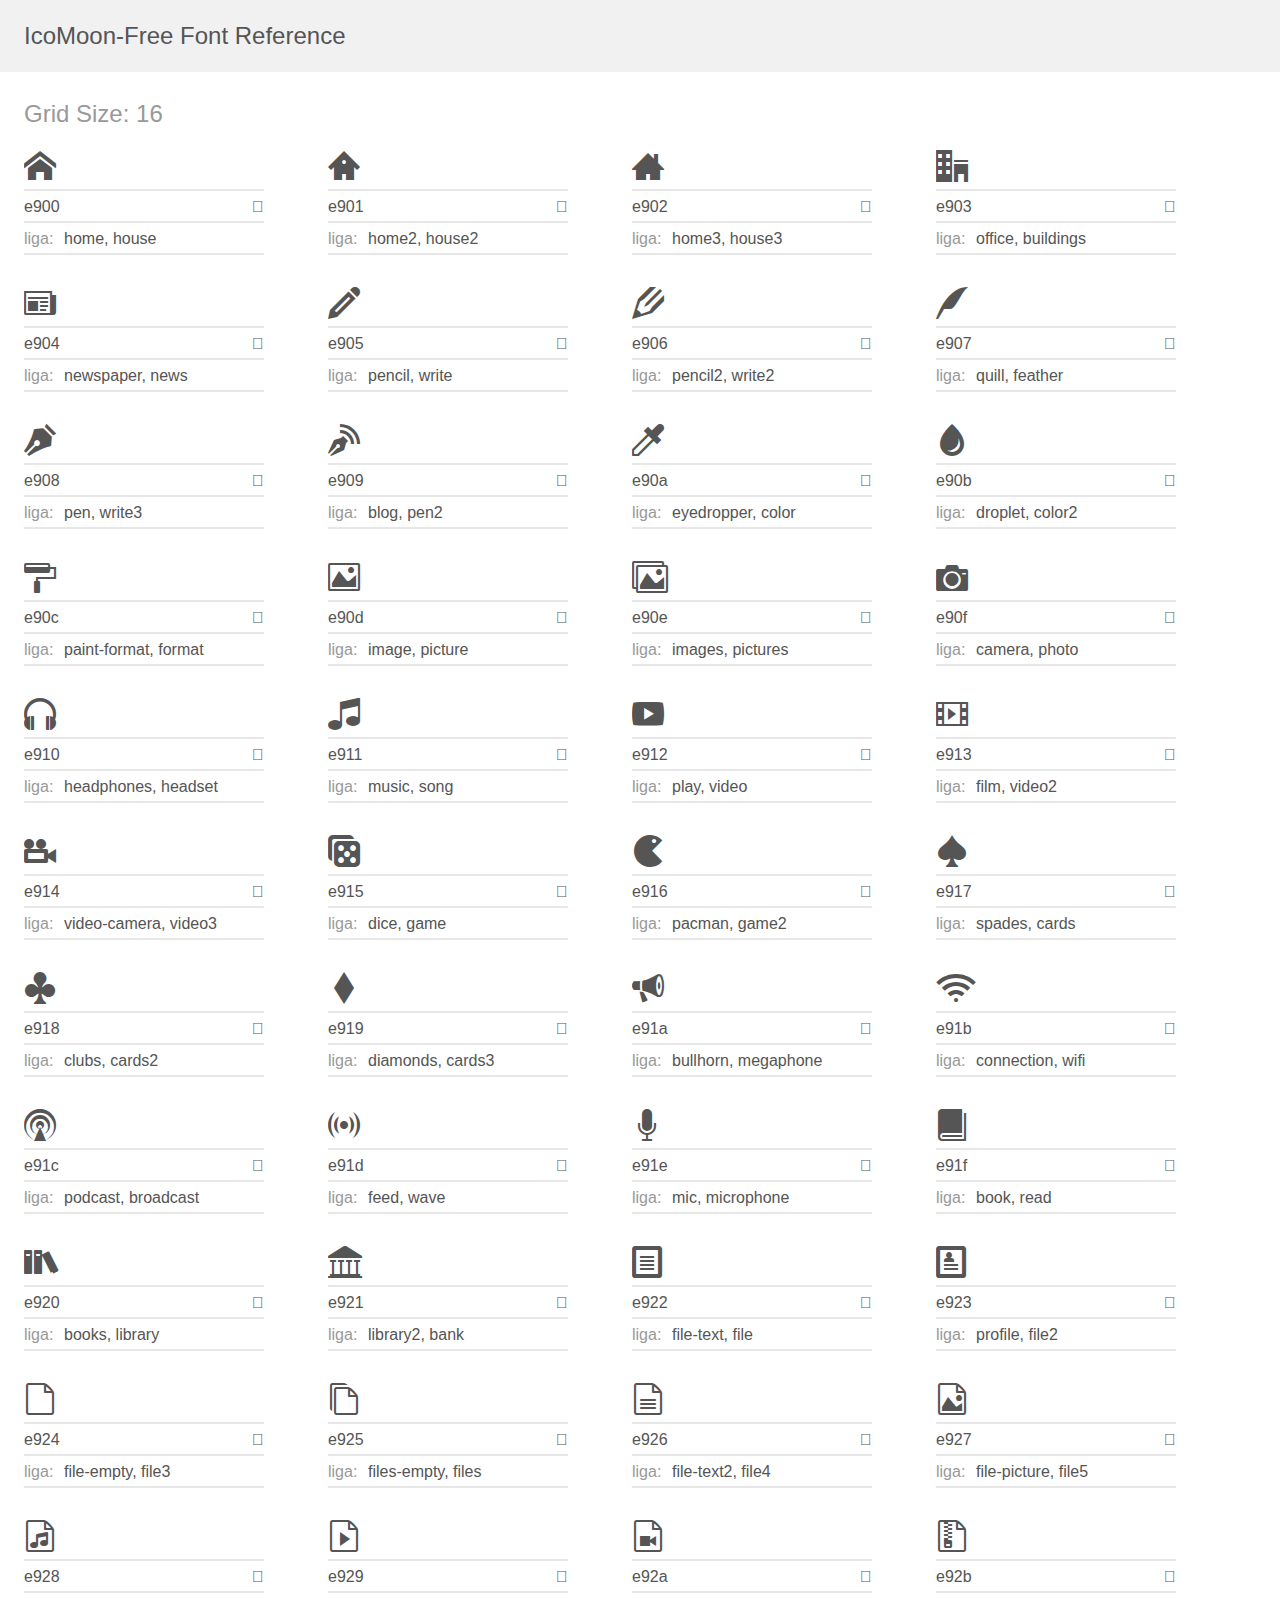
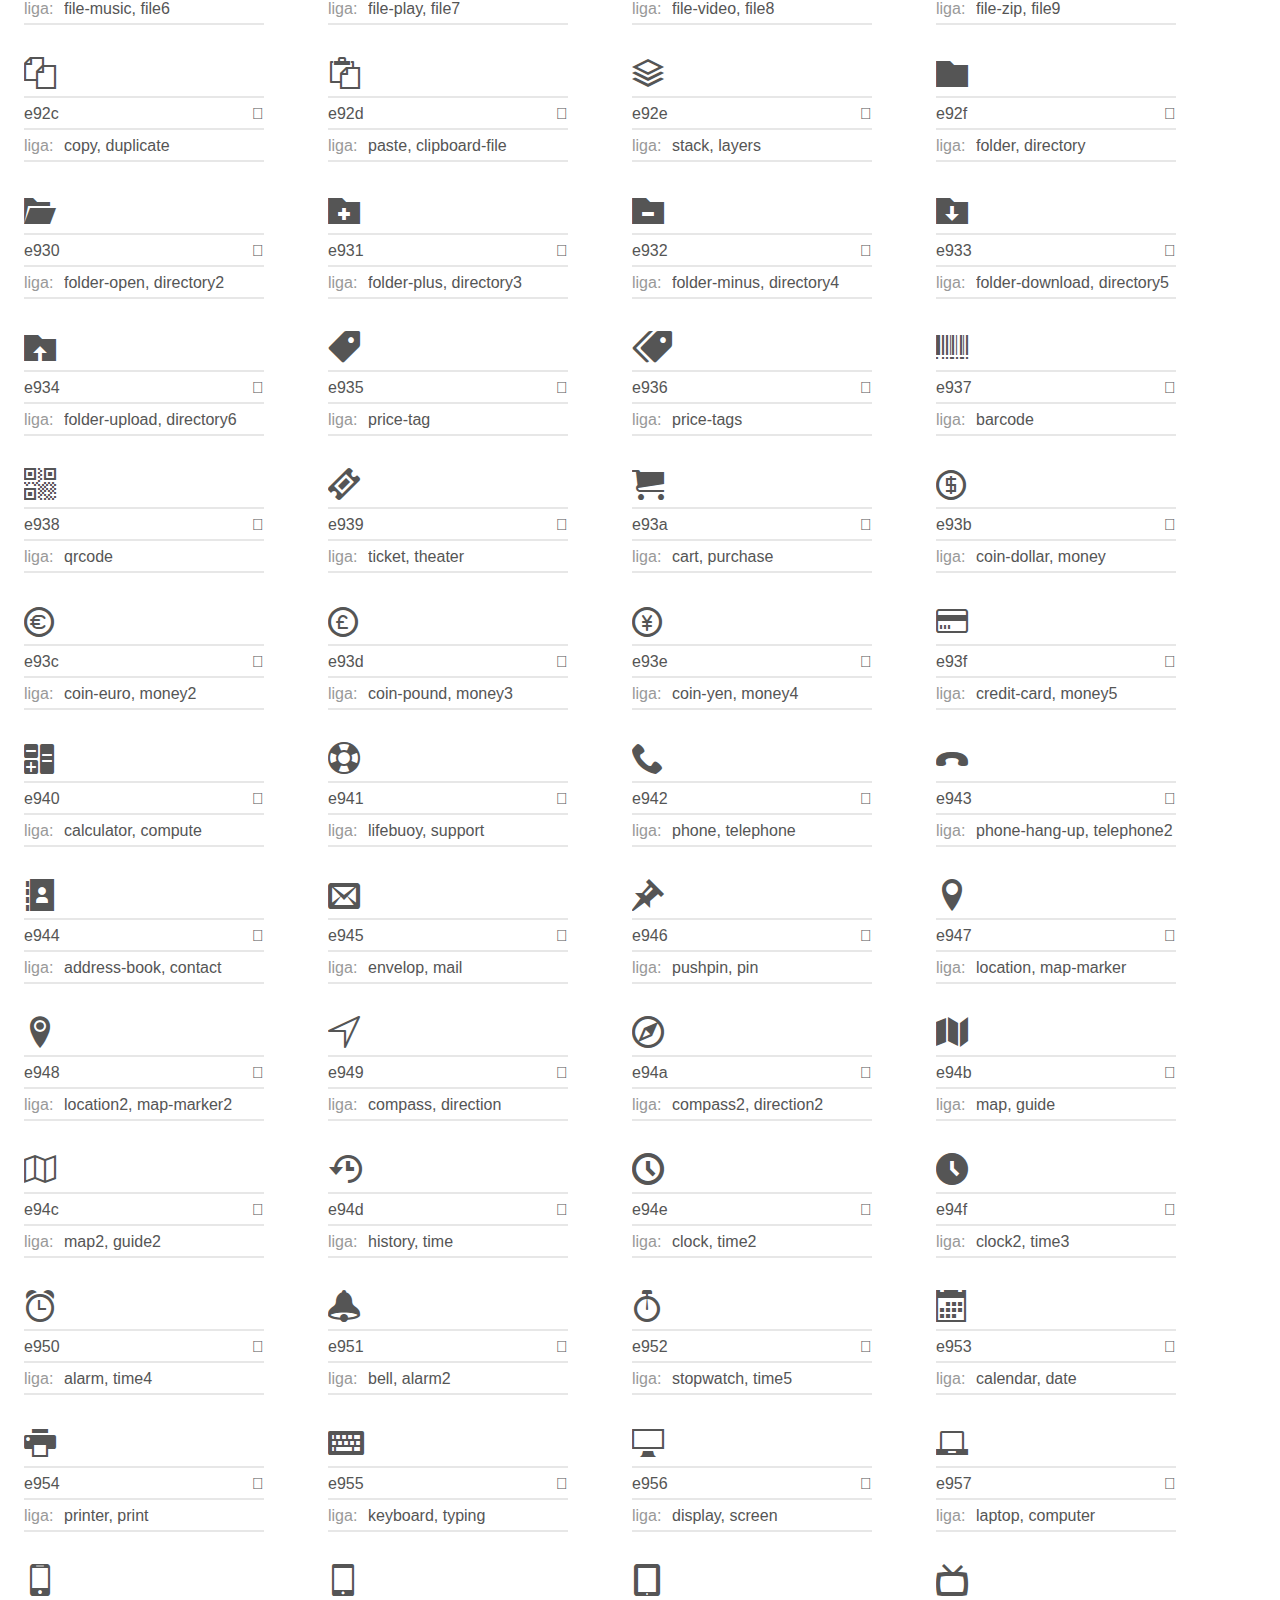
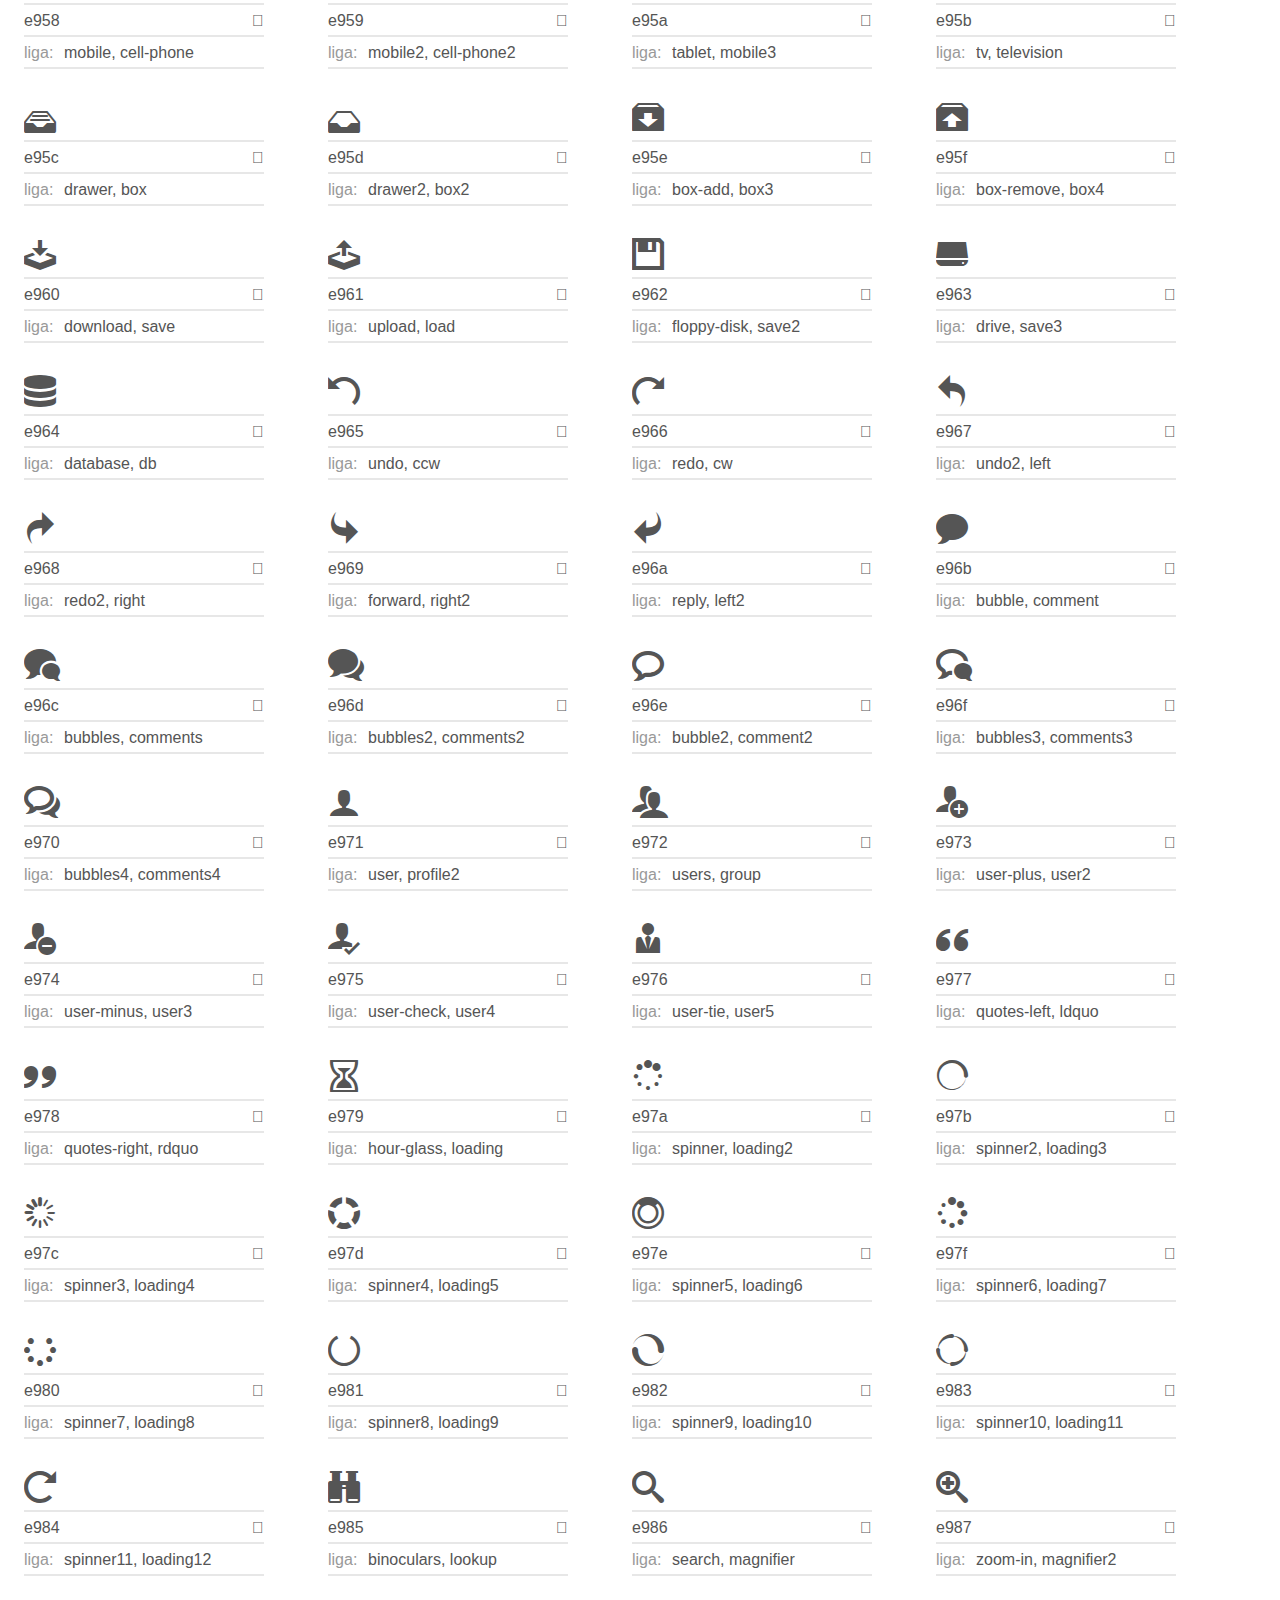
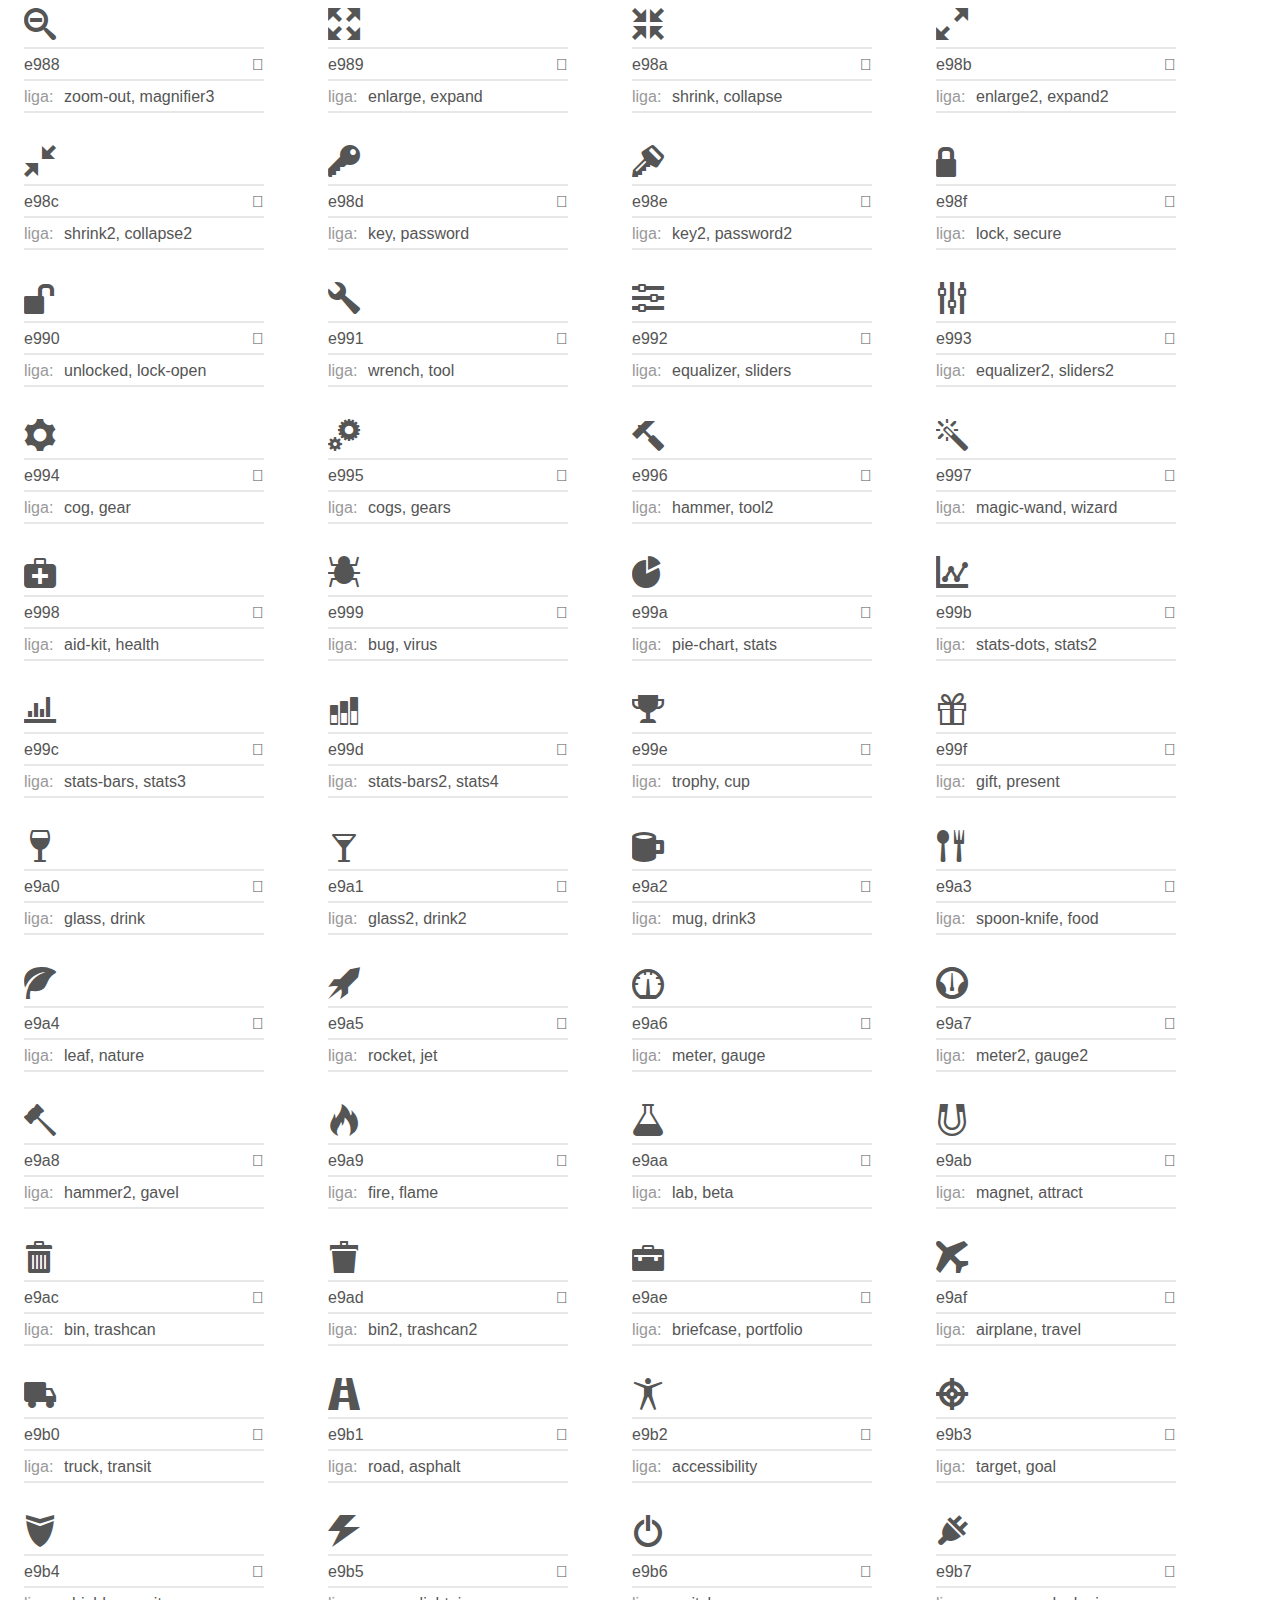
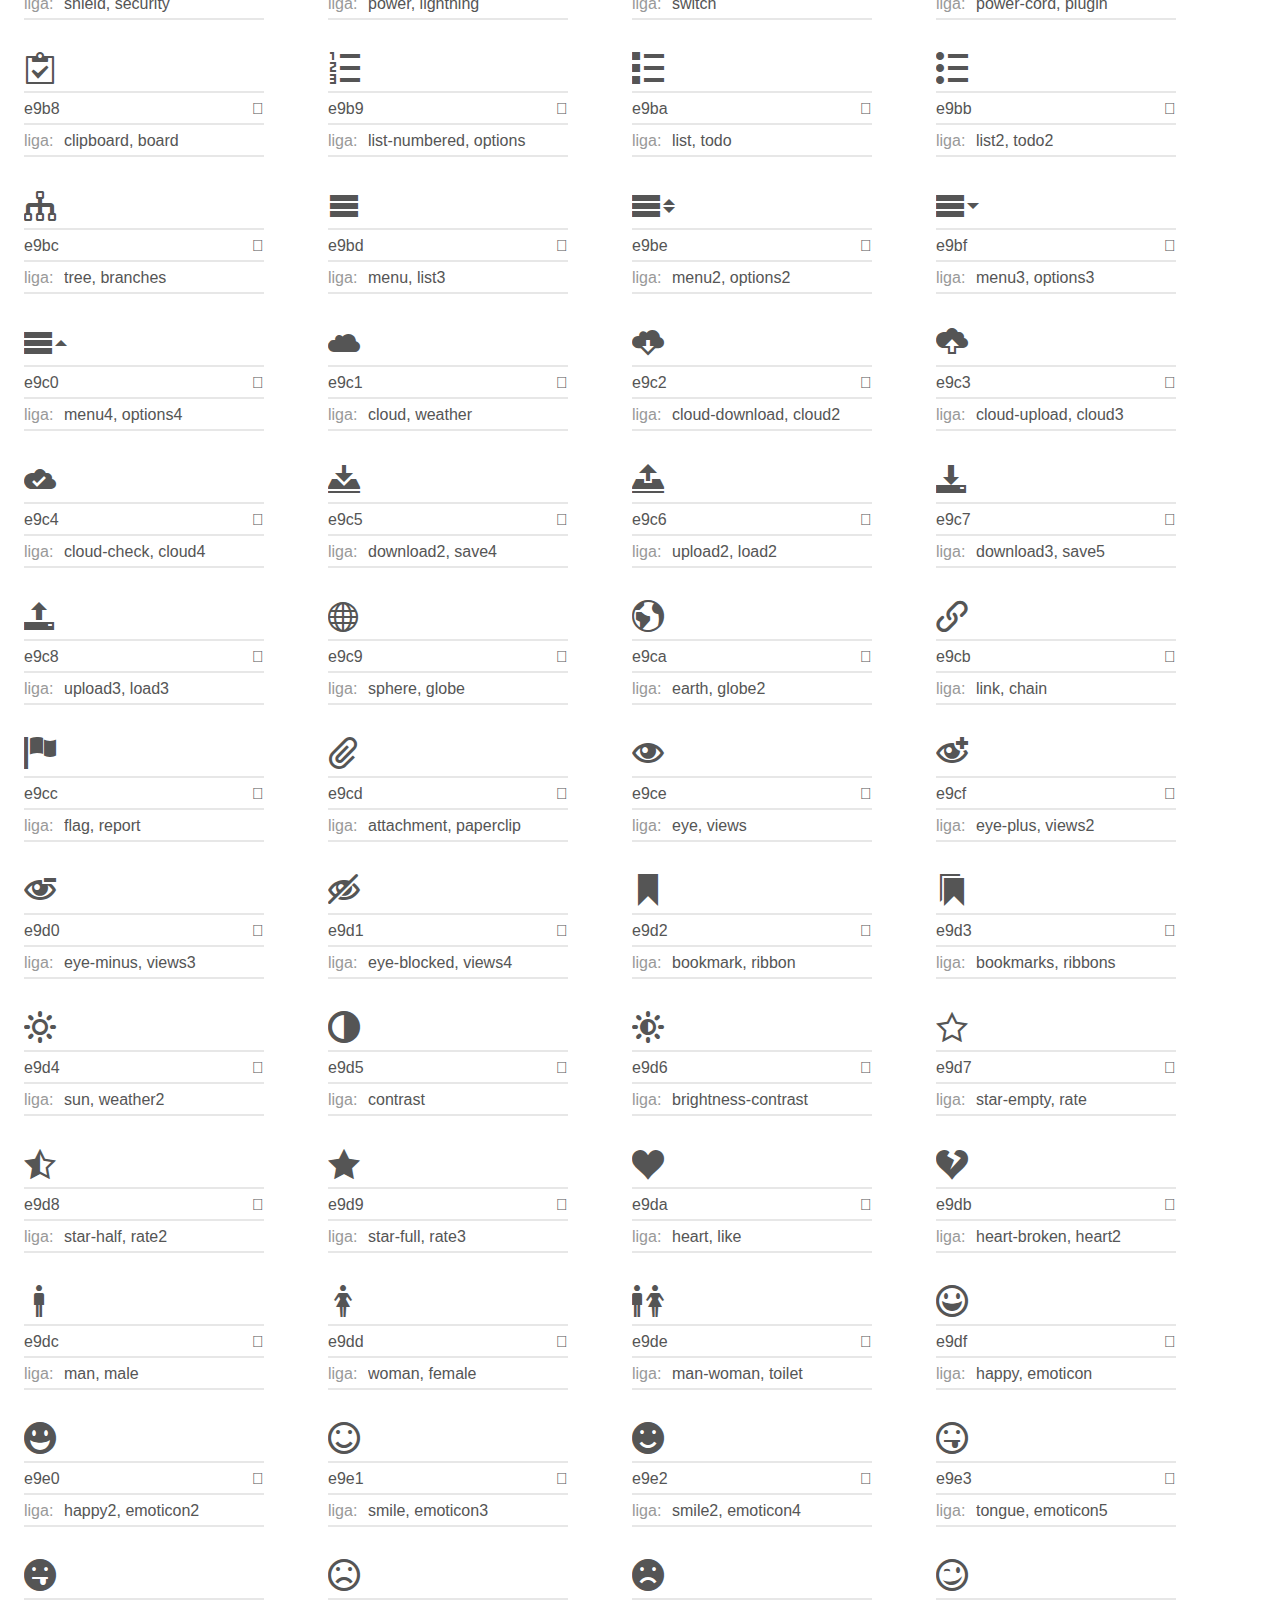
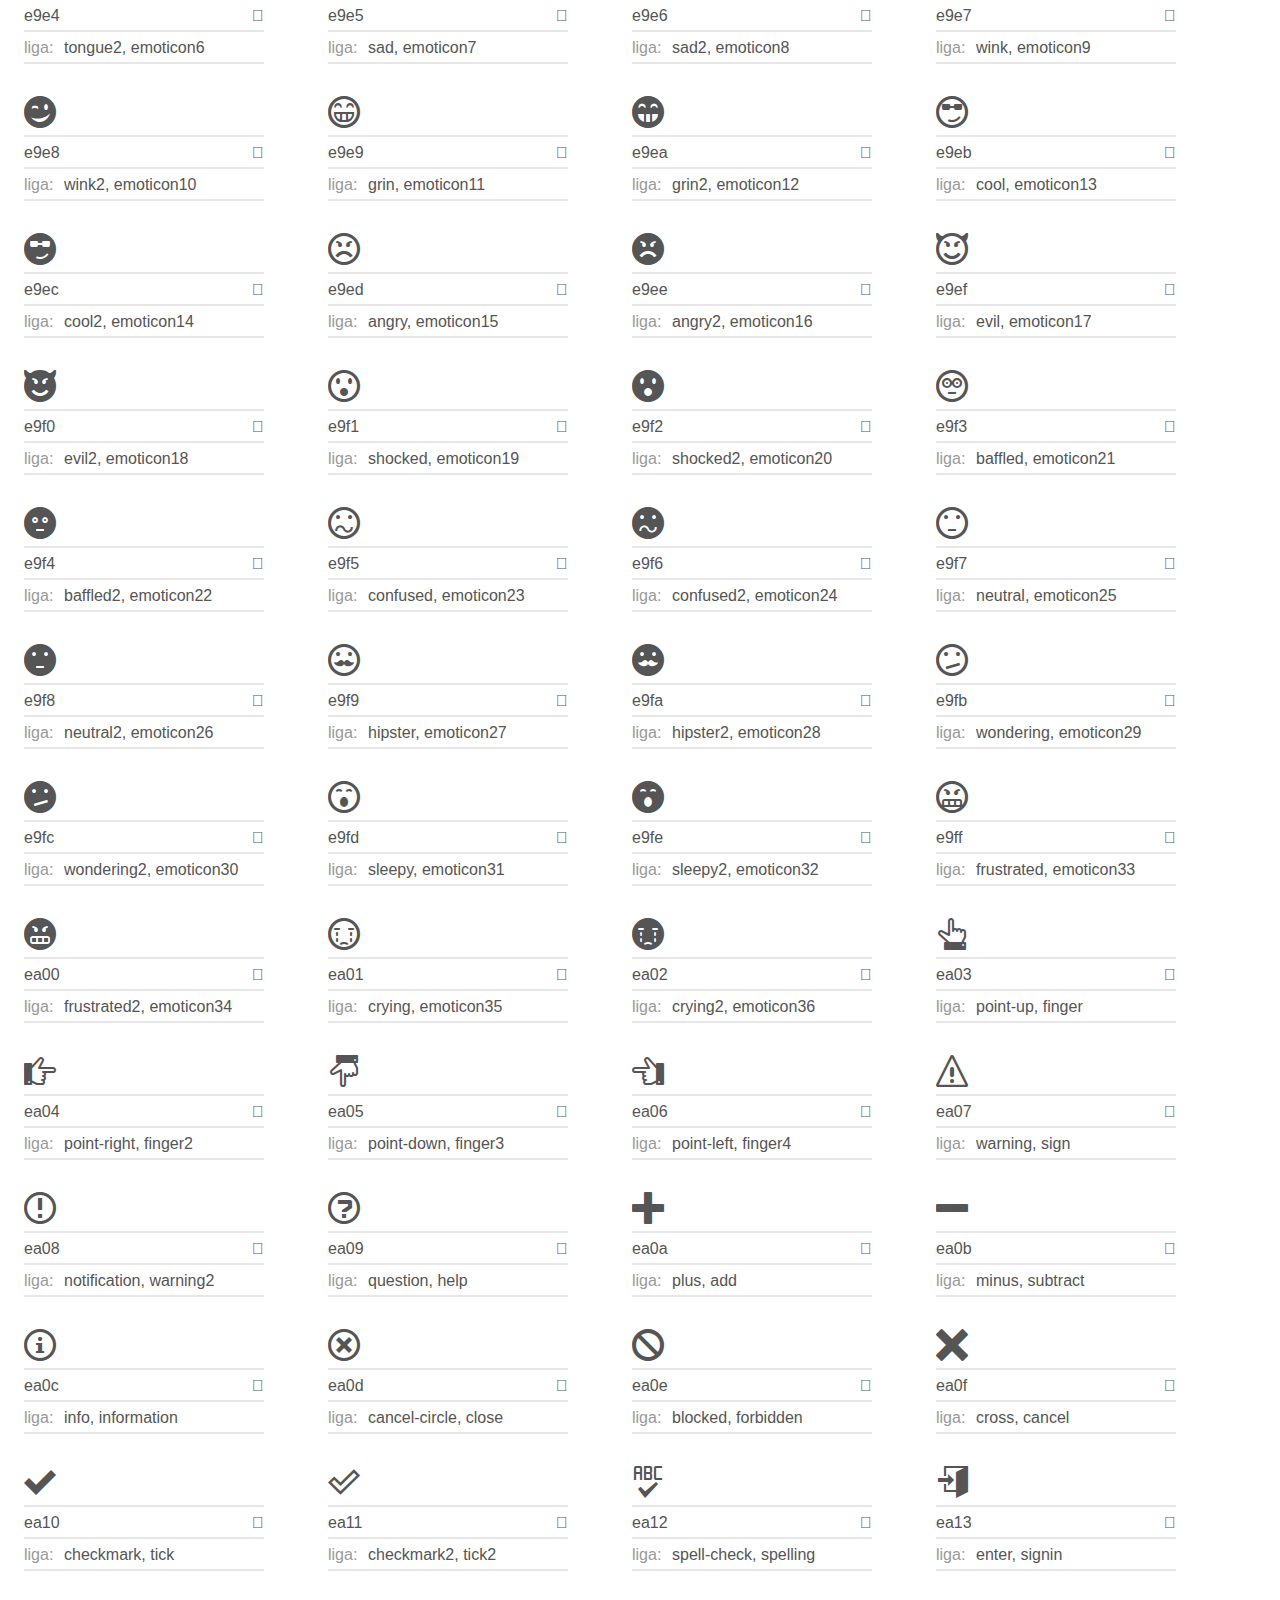
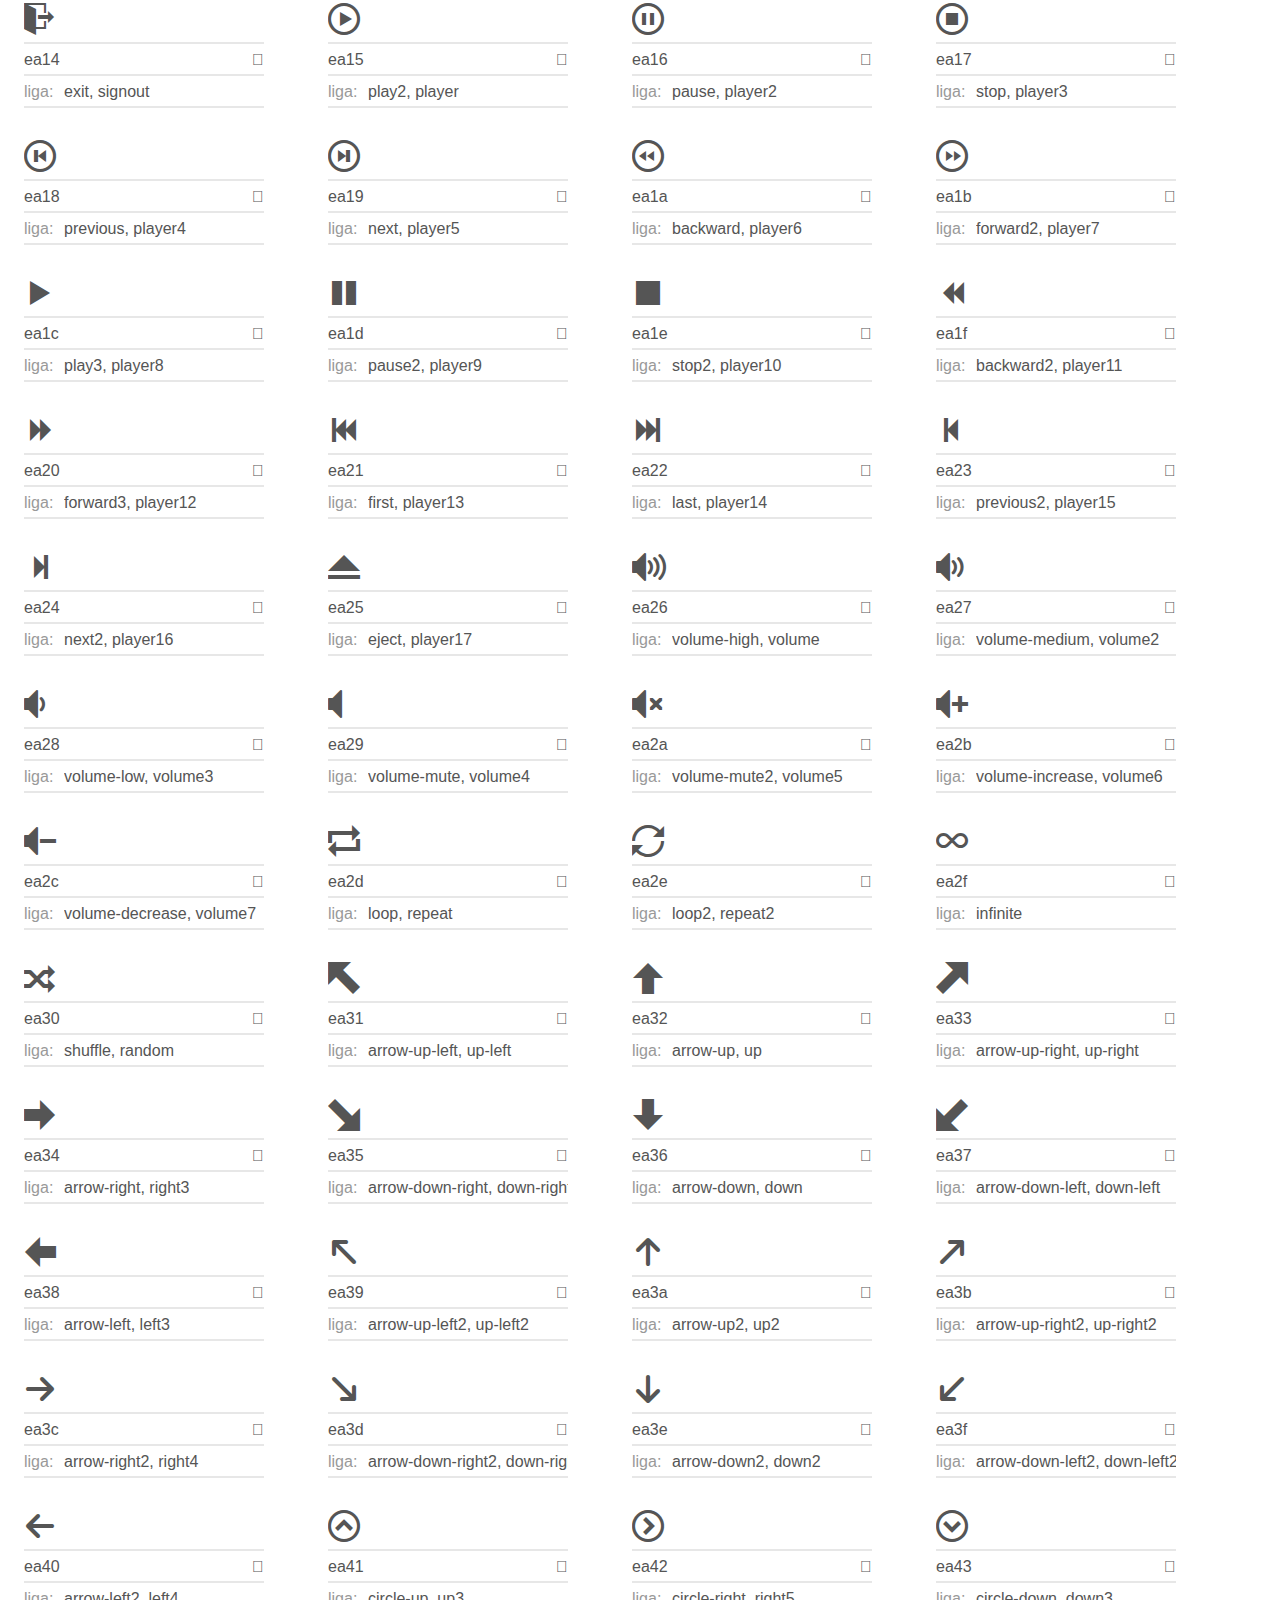
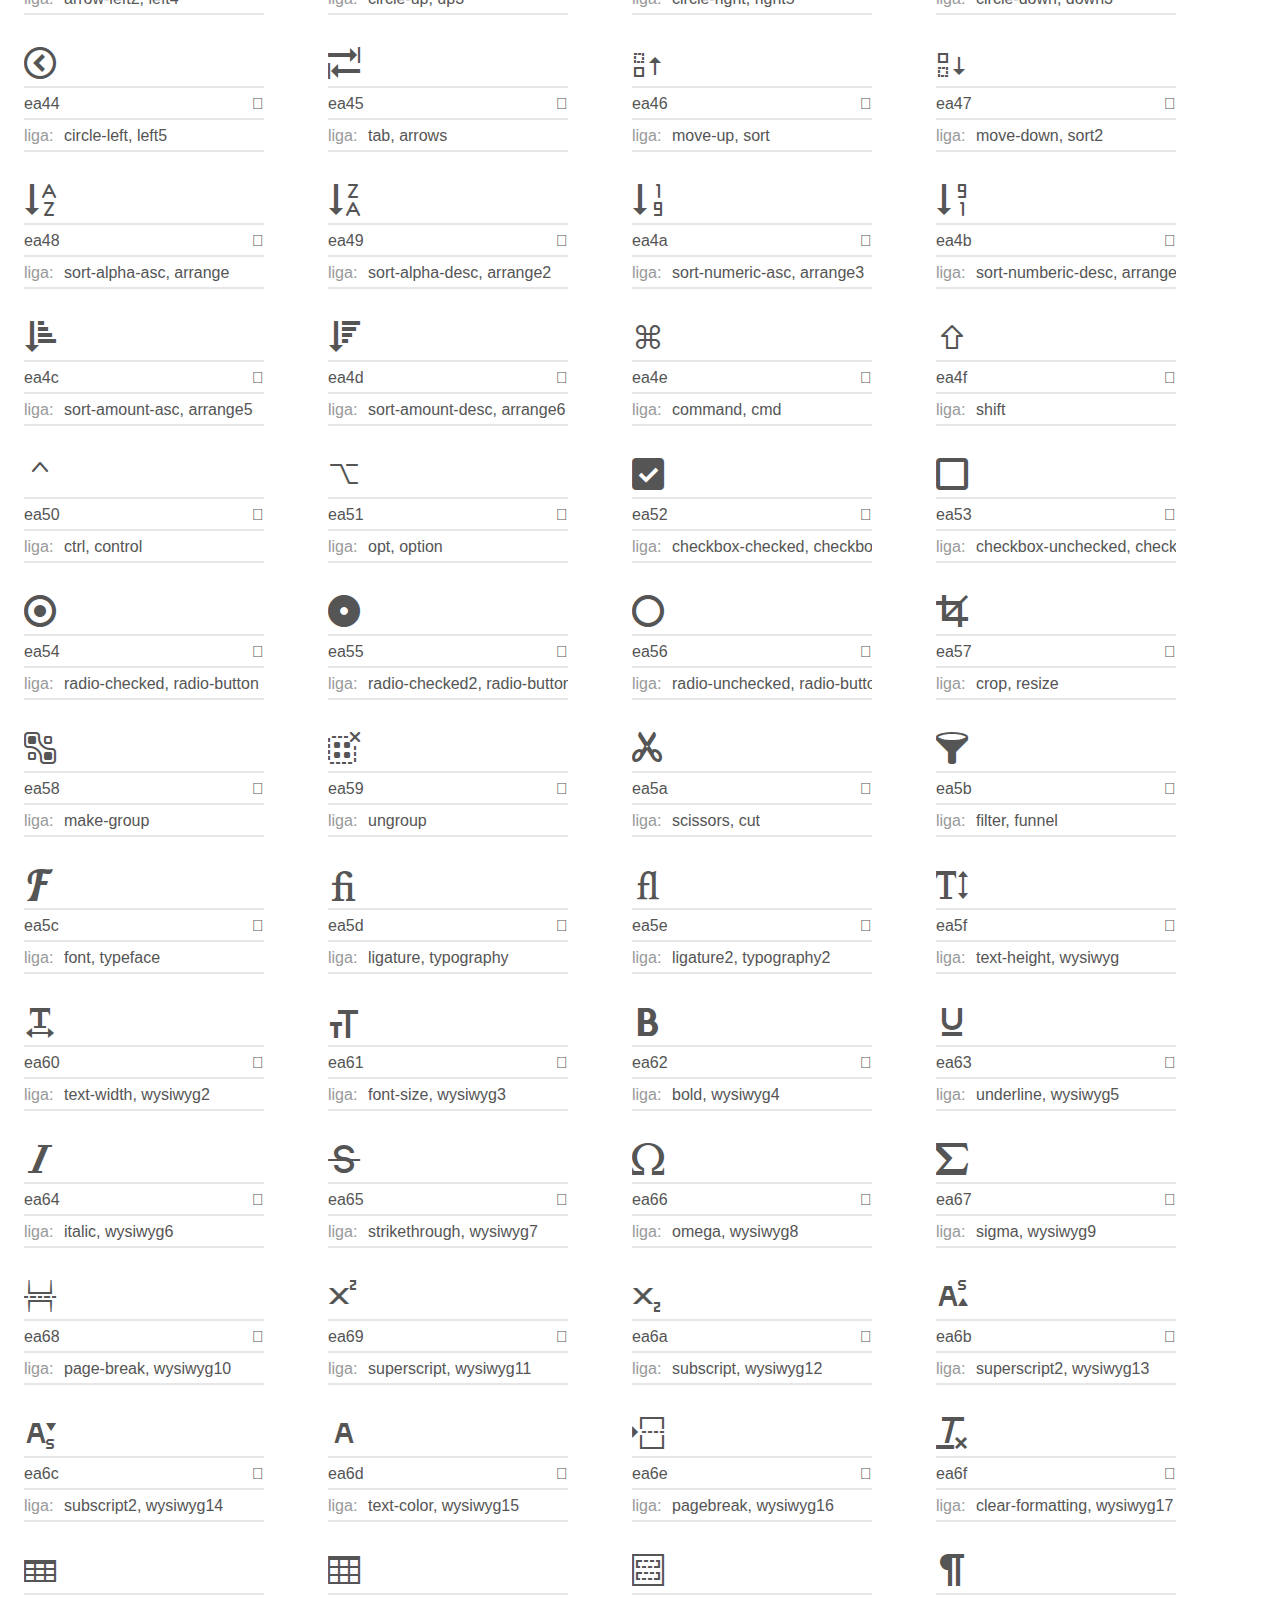
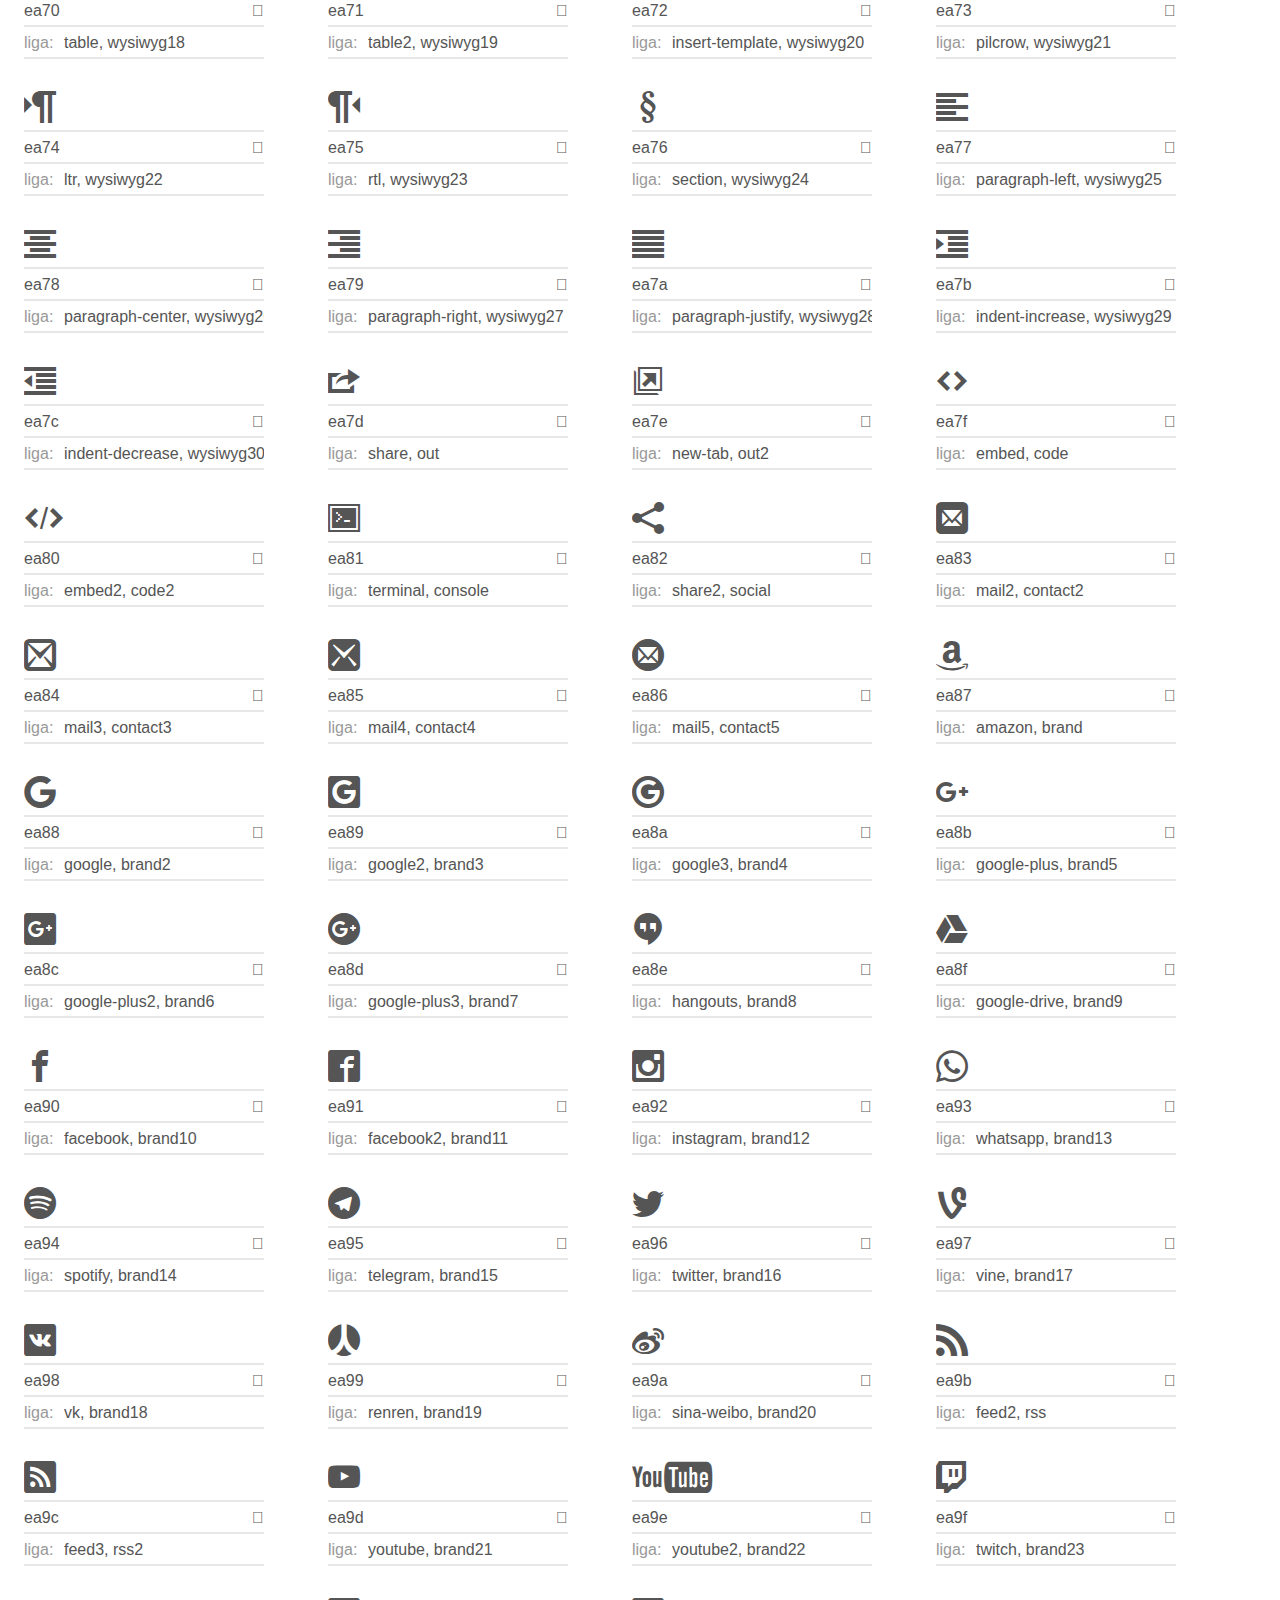
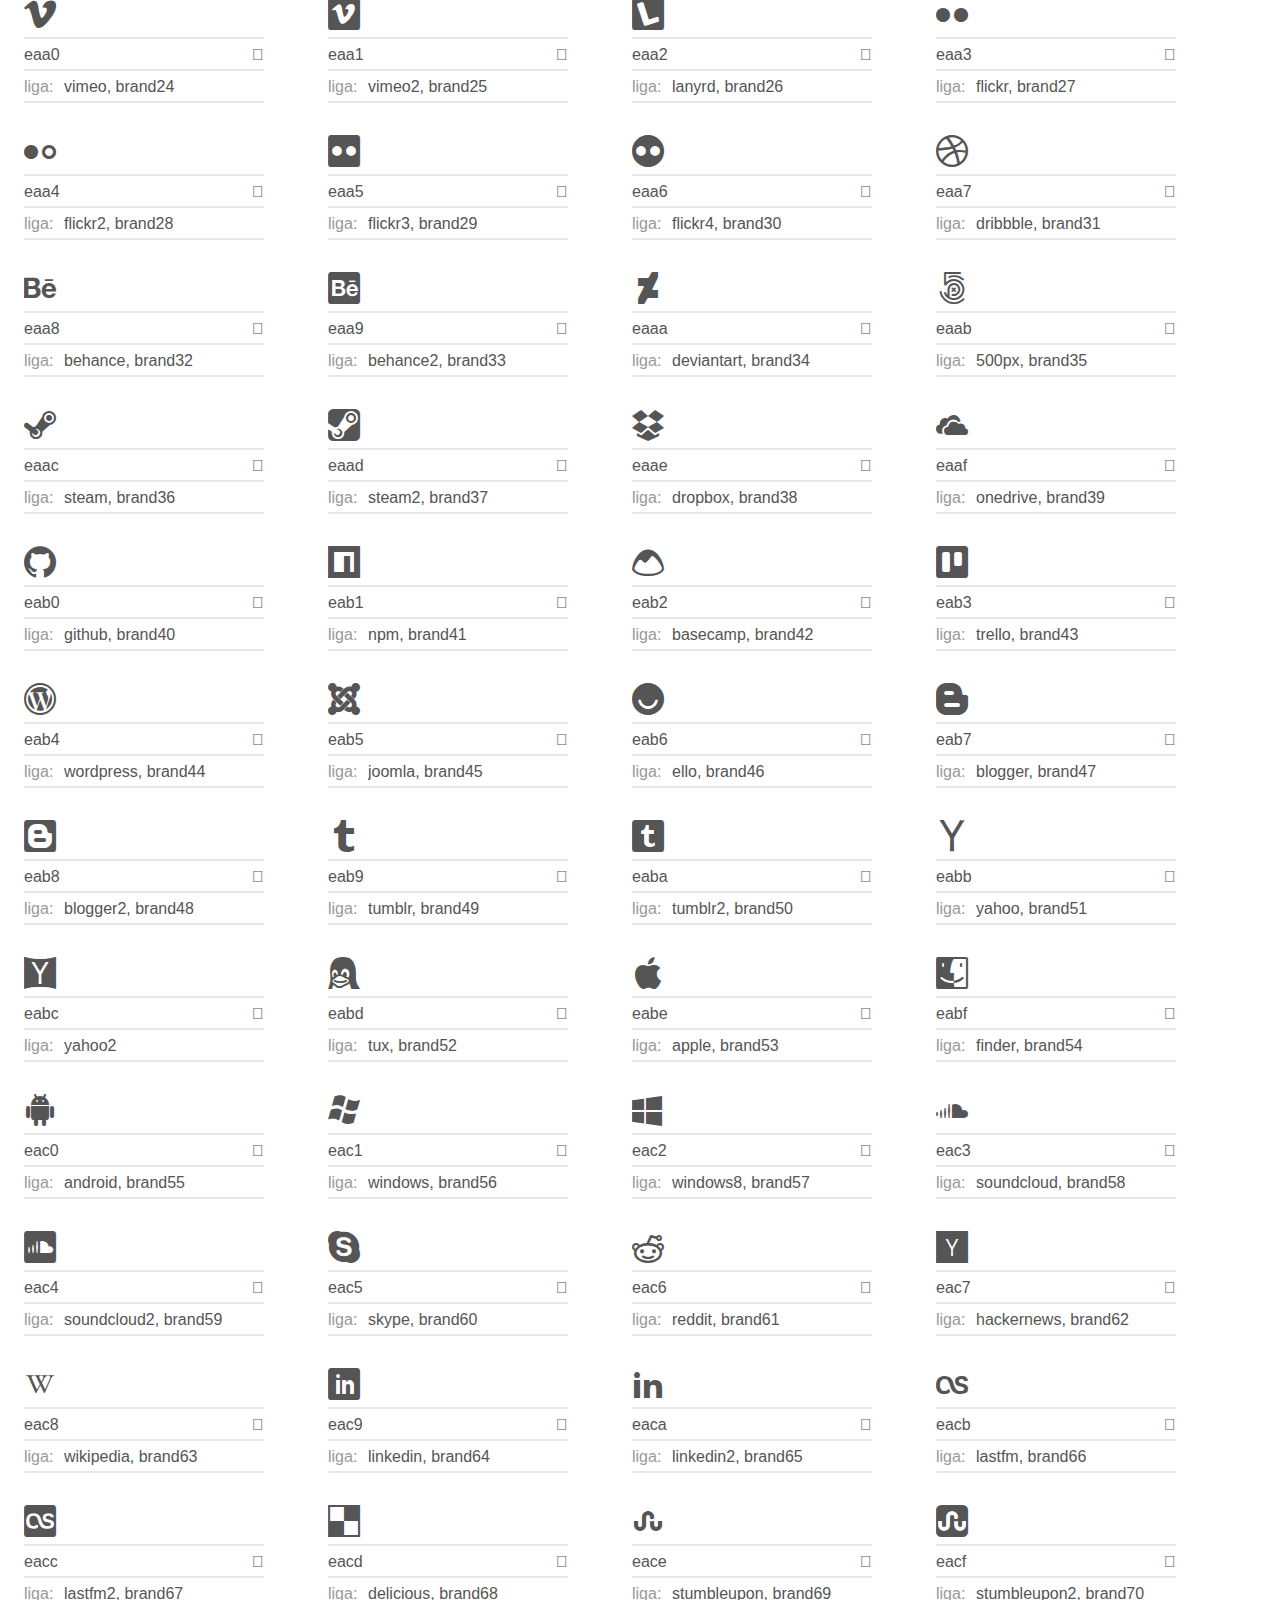
<file: fonts/IcoMoon/Reference.html>
<!doctype html>
<html>
<head>
	<meta charset="utf-8">
	<title>IcoMoon-Free Font Reference</title>
	<meta name="description" content="An Icon Font Generated By IcoMoon.io">
	<meta name="viewport" content="width=device-width, initial-scale=1">
	<link rel="stylesheet" href="demo-files/demo.css">
<body>
	<div class="bgc1 clearfix">
		<h1 class="mhmm mvm">IcoMoon-Free Font Reference</h1>
	</div>
	<div class="clearfix mhl ptl">
		<h1 class="mvm mtn fgc1">Grid Size: 16</h1>
		<div class="glyph fs1">
			<div class="clearfix bshadow0 pbs">
				<span class="icon icon-home"></span>
			</div>
			<fieldset class="fs0 size1of1 clearfix hidden-false">
				<input type="text" readonly value="e900" class="unit size1of2" />
				<input type="text" maxlength="1" readonly value="&#xe900;" class="unitRight size1of2 talign-right" />
			</fieldset>
			<div class="fs0 bshadow0 clearfix hidden-false">
				<span class="unit pvs fgc1">liga: </span>
				<input type="text" readonly value="home, house" class="liga unitRight" />
			</div>
		</div>
		<div class="glyph fs1">
			<div class="clearfix bshadow0 pbs">
				<span class="icon icon-home2"></span>
			</div>
			<fieldset class="fs0 size1of1 clearfix hidden-false">
				<input type="text" readonly value="e901" class="unit size1of2" />
				<input type="text" maxlength="1" readonly value="&#xe901;" class="unitRight size1of2 talign-right" />
			</fieldset>
			<div class="fs0 bshadow0 clearfix hidden-false">
				<span class="unit pvs fgc1">liga: </span>
				<input type="text" readonly value="home2, house2" class="liga unitRight" />
			</div>
		</div>
		<div class="glyph fs1">
			<div class="clearfix bshadow0 pbs">
				<span class="icon icon-home3"></span>
			</div>
			<fieldset class="fs0 size1of1 clearfix hidden-false">
				<input type="text" readonly value="e902" class="unit size1of2" />
				<input type="text" maxlength="1" readonly value="&#xe902;" class="unitRight size1of2 talign-right" />
			</fieldset>
			<div class="fs0 bshadow0 clearfix hidden-false">
				<span class="unit pvs fgc1">liga: </span>
				<input type="text" readonly value="home3, house3" class="liga unitRight" />
			</div>
		</div>
		<div class="glyph fs1">
			<div class="clearfix bshadow0 pbs">
				<span class="icon icon-office"></span>
			</div>
			<fieldset class="fs0 size1of1 clearfix hidden-false">
				<input type="text" readonly value="e903" class="unit size1of2" />
				<input type="text" maxlength="1" readonly value="&#xe903;" class="unitRight size1of2 talign-right" />
			</fieldset>
			<div class="fs0 bshadow0 clearfix hidden-false">
				<span class="unit pvs fgc1">liga: </span>
				<input type="text" readonly value="office, buildings" class="liga unitRight" />
			</div>
		</div>
		<div class="glyph fs1">
			<div class="clearfix bshadow0 pbs">
				<span class="icon icon-newspaper"></span>
			</div>
			<fieldset class="fs0 size1of1 clearfix hidden-false">
				<input type="text" readonly value="e904" class="unit size1of2" />
				<input type="text" maxlength="1" readonly value="&#xe904;" class="unitRight size1of2 talign-right" />
			</fieldset>
			<div class="fs0 bshadow0 clearfix hidden-false">
				<span class="unit pvs fgc1">liga: </span>
				<input type="text" readonly value="newspaper, news" class="liga unitRight" />
			</div>
		</div>
		<div class="glyph fs1">
			<div class="clearfix bshadow0 pbs">
				<span class="icon icon-pencil"></span>
			</div>
			<fieldset class="fs0 size1of1 clearfix hidden-false">
				<input type="text" readonly value="e905" class="unit size1of2" />
				<input type="text" maxlength="1" readonly value="&#xe905;" class="unitRight size1of2 talign-right" />
			</fieldset>
			<div class="fs0 bshadow0 clearfix hidden-false">
				<span class="unit pvs fgc1">liga: </span>
				<input type="text" readonly value="pencil, write" class="liga unitRight" />
			</div>
		</div>
		<div class="glyph fs1">
			<div class="clearfix bshadow0 pbs">
				<span class="icon icon-pencil2"></span>
			</div>
			<fieldset class="fs0 size1of1 clearfix hidden-false">
				<input type="text" readonly value="e906" class="unit size1of2" />
				<input type="text" maxlength="1" readonly value="&#xe906;" class="unitRight size1of2 talign-right" />
			</fieldset>
			<div class="fs0 bshadow0 clearfix hidden-false">
				<span class="unit pvs fgc1">liga: </span>
				<input type="text" readonly value="pencil2, write2" class="liga unitRight" />
			</div>
		</div>
		<div class="glyph fs1">
			<div class="clearfix bshadow0 pbs">
				<span class="icon icon-quill"></span>
			</div>
			<fieldset class="fs0 size1of1 clearfix hidden-false">
				<input type="text" readonly value="e907" class="unit size1of2" />
				<input type="text" maxlength="1" readonly value="&#xe907;" class="unitRight size1of2 talign-right" />
			</fieldset>
			<div class="fs0 bshadow0 clearfix hidden-false">
				<span class="unit pvs fgc1">liga: </span>
				<input type="text" readonly value="quill, feather" class="liga unitRight" />
			</div>
		</div>
		<div class="glyph fs1">
			<div class="clearfix bshadow0 pbs">
				<span class="icon icon-pen"></span>
			</div>
			<fieldset class="fs0 size1of1 clearfix hidden-false">
				<input type="text" readonly value="e908" class="unit size1of2" />
				<input type="text" maxlength="1" readonly value="&#xe908;" class="unitRight size1of2 talign-right" />
			</fieldset>
			<div class="fs0 bshadow0 clearfix hidden-false">
				<span class="unit pvs fgc1">liga: </span>
				<input type="text" readonly value="pen, write3" class="liga unitRight" />
			</div>
		</div>
		<div class="glyph fs1">
			<div class="clearfix bshadow0 pbs">
				<span class="icon icon-blog"></span>
			</div>
			<fieldset class="fs0 size1of1 clearfix hidden-false">
				<input type="text" readonly value="e909" class="unit size1of2" />
				<input type="text" maxlength="1" readonly value="&#xe909;" class="unitRight size1of2 talign-right" />
			</fieldset>
			<div class="fs0 bshadow0 clearfix hidden-false">
				<span class="unit pvs fgc1">liga: </span>
				<input type="text" readonly value="blog, pen2" class="liga unitRight" />
			</div>
		</div>
		<div class="glyph fs1">
			<div class="clearfix bshadow0 pbs">
				<span class="icon icon-eyedropper"></span>
			</div>
			<fieldset class="fs0 size1of1 clearfix hidden-false">
				<input type="text" readonly value="e90a" class="unit size1of2" />
				<input type="text" maxlength="1" readonly value="&#xe90a;" class="unitRight size1of2 talign-right" />
			</fieldset>
			<div class="fs0 bshadow0 clearfix hidden-false">
				<span class="unit pvs fgc1">liga: </span>
				<input type="text" readonly value="eyedropper, color" class="liga unitRight" />
			</div>
		</div>
		<div class="glyph fs1">
			<div class="clearfix bshadow0 pbs">
				<span class="icon icon-droplet"></span>
			</div>
			<fieldset class="fs0 size1of1 clearfix hidden-false">
				<input type="text" readonly value="e90b" class="unit size1of2" />
				<input type="text" maxlength="1" readonly value="&#xe90b;" class="unitRight size1of2 talign-right" />
			</fieldset>
			<div class="fs0 bshadow0 clearfix hidden-false">
				<span class="unit pvs fgc1">liga: </span>
				<input type="text" readonly value="droplet, color2" class="liga unitRight" />
			</div>
		</div>
		<div class="glyph fs1">
			<div class="clearfix bshadow0 pbs">
				<span class="icon icon-paint-format"></span>
			</div>
			<fieldset class="fs0 size1of1 clearfix hidden-false">
				<input type="text" readonly value="e90c" class="unit size1of2" />
				<input type="text" maxlength="1" readonly value="&#xe90c;" class="unitRight size1of2 talign-right" />
			</fieldset>
			<div class="fs0 bshadow0 clearfix hidden-false">
				<span class="unit pvs fgc1">liga: </span>
				<input type="text" readonly value="paint-format, format" class="liga unitRight" />
			</div>
		</div>
		<div class="glyph fs1">
			<div class="clearfix bshadow0 pbs">
				<span class="icon icon-image"></span>
			</div>
			<fieldset class="fs0 size1of1 clearfix hidden-false">
				<input type="text" readonly value="e90d" class="unit size1of2" />
				<input type="text" maxlength="1" readonly value="&#xe90d;" class="unitRight size1of2 talign-right" />
			</fieldset>
			<div class="fs0 bshadow0 clearfix hidden-false">
				<span class="unit pvs fgc1">liga: </span>
				<input type="text" readonly value="image, picture" class="liga unitRight" />
			</div>
		</div>
		<div class="glyph fs1">
			<div class="clearfix bshadow0 pbs">
				<span class="icon icon-images"></span>
			</div>
			<fieldset class="fs0 size1of1 clearfix hidden-false">
				<input type="text" readonly value="e90e" class="unit size1of2" />
				<input type="text" maxlength="1" readonly value="&#xe90e;" class="unitRight size1of2 talign-right" />
			</fieldset>
			<div class="fs0 bshadow0 clearfix hidden-false">
				<span class="unit pvs fgc1">liga: </span>
				<input type="text" readonly value="images, pictures" class="liga unitRight" />
			</div>
		</div>
		<div class="glyph fs1">
			<div class="clearfix bshadow0 pbs">
				<span class="icon icon-camera"></span>
			</div>
			<fieldset class="fs0 size1of1 clearfix hidden-false">
				<input type="text" readonly value="e90f" class="unit size1of2" />
				<input type="text" maxlength="1" readonly value="&#xe90f;" class="unitRight size1of2 talign-right" />
			</fieldset>
			<div class="fs0 bshadow0 clearfix hidden-false">
				<span class="unit pvs fgc1">liga: </span>
				<input type="text" readonly value="camera, photo" class="liga unitRight" />
			</div>
		</div>
		<div class="glyph fs1">
			<div class="clearfix bshadow0 pbs">
				<span class="icon icon-headphones"></span>
			</div>
			<fieldset class="fs0 size1of1 clearfix hidden-false">
				<input type="text" readonly value="e910" class="unit size1of2" />
				<input type="text" maxlength="1" readonly value="&#xe910;" class="unitRight size1of2 talign-right" />
			</fieldset>
			<div class="fs0 bshadow0 clearfix hidden-false">
				<span class="unit pvs fgc1">liga: </span>
				<input type="text" readonly value="headphones, headset" class="liga unitRight" />
			</div>
		</div>
		<div class="glyph fs1">
			<div class="clearfix bshadow0 pbs">
				<span class="icon icon-music"></span>
			</div>
			<fieldset class="fs0 size1of1 clearfix hidden-false">
				<input type="text" readonly value="e911" class="unit size1of2" />
				<input type="text" maxlength="1" readonly value="&#xe911;" class="unitRight size1of2 talign-right" />
			</fieldset>
			<div class="fs0 bshadow0 clearfix hidden-false">
				<span class="unit pvs fgc1">liga: </span>
				<input type="text" readonly value="music, song" class="liga unitRight" />
			</div>
		</div>
		<div class="glyph fs1">
			<div class="clearfix bshadow0 pbs">
				<span class="icon icon-play"></span>
			</div>
			<fieldset class="fs0 size1of1 clearfix hidden-false">
				<input type="text" readonly value="e912" class="unit size1of2" />
				<input type="text" maxlength="1" readonly value="&#xe912;" class="unitRight size1of2 talign-right" />
			</fieldset>
			<div class="fs0 bshadow0 clearfix hidden-false">
				<span class="unit pvs fgc1">liga: </span>
				<input type="text" readonly value="play, video" class="liga unitRight" />
			</div>
		</div>
		<div class="glyph fs1">
			<div class="clearfix bshadow0 pbs">
				<span class="icon icon-film"></span>
			</div>
			<fieldset class="fs0 size1of1 clearfix hidden-false">
				<input type="text" readonly value="e913" class="unit size1of2" />
				<input type="text" maxlength="1" readonly value="&#xe913;" class="unitRight size1of2 talign-right" />
			</fieldset>
			<div class="fs0 bshadow0 clearfix hidden-false">
				<span class="unit pvs fgc1">liga: </span>
				<input type="text" readonly value="film, video2" class="liga unitRight" />
			</div>
		</div>
		<div class="glyph fs1">
			<div class="clearfix bshadow0 pbs">
				<span class="icon icon-video-camera"></span>
			</div>
			<fieldset class="fs0 size1of1 clearfix hidden-false">
				<input type="text" readonly value="e914" class="unit size1of2" />
				<input type="text" maxlength="1" readonly value="&#xe914;" class="unitRight size1of2 talign-right" />
			</fieldset>
			<div class="fs0 bshadow0 clearfix hidden-false">
				<span class="unit pvs fgc1">liga: </span>
				<input type="text" readonly value="video-camera, video3" class="liga unitRight" />
			</div>
		</div>
		<div class="glyph fs1">
			<div class="clearfix bshadow0 pbs">
				<span class="icon icon-dice"></span>
			</div>
			<fieldset class="fs0 size1of1 clearfix hidden-false">
				<input type="text" readonly value="e915" class="unit size1of2" />
				<input type="text" maxlength="1" readonly value="&#xe915;" class="unitRight size1of2 talign-right" />
			</fieldset>
			<div class="fs0 bshadow0 clearfix hidden-false">
				<span class="unit pvs fgc1">liga: </span>
				<input type="text" readonly value="dice, game" class="liga unitRight" />
			</div>
		</div>
		<div class="glyph fs1">
			<div class="clearfix bshadow0 pbs">
				<span class="icon icon-pacman"></span>
			</div>
			<fieldset class="fs0 size1of1 clearfix hidden-false">
				<input type="text" readonly value="e916" class="unit size1of2" />
				<input type="text" maxlength="1" readonly value="&#xe916;" class="unitRight size1of2 talign-right" />
			</fieldset>
			<div class="fs0 bshadow0 clearfix hidden-false">
				<span class="unit pvs fgc1">liga: </span>
				<input type="text" readonly value="pacman, game2" class="liga unitRight" />
			</div>
		</div>
		<div class="glyph fs1">
			<div class="clearfix bshadow0 pbs">
				<span class="icon icon-spades"></span>
			</div>
			<fieldset class="fs0 size1of1 clearfix hidden-false">
				<input type="text" readonly value="e917" class="unit size1of2" />
				<input type="text" maxlength="1" readonly value="&#xe917;" class="unitRight size1of2 talign-right" />
			</fieldset>
			<div class="fs0 bshadow0 clearfix hidden-false">
				<span class="unit pvs fgc1">liga: </span>
				<input type="text" readonly value="spades, cards" class="liga unitRight" />
			</div>
		</div>
		<div class="glyph fs1">
			<div class="clearfix bshadow0 pbs">
				<span class="icon icon-clubs"></span>
			</div>
			<fieldset class="fs0 size1of1 clearfix hidden-false">
				<input type="text" readonly value="e918" class="unit size1of2" />
				<input type="text" maxlength="1" readonly value="&#xe918;" class="unitRight size1of2 talign-right" />
			</fieldset>
			<div class="fs0 bshadow0 clearfix hidden-false">
				<span class="unit pvs fgc1">liga: </span>
				<input type="text" readonly value="clubs, cards2" class="liga unitRight" />
			</div>
		</div>
		<div class="glyph fs1">
			<div class="clearfix bshadow0 pbs">
				<span class="icon icon-diamonds"></span>
			</div>
			<fieldset class="fs0 size1of1 clearfix hidden-false">
				<input type="text" readonly value="e919" class="unit size1of2" />
				<input type="text" maxlength="1" readonly value="&#xe919;" class="unitRight size1of2 talign-right" />
			</fieldset>
			<div class="fs0 bshadow0 clearfix hidden-false">
				<span class="unit pvs fgc1">liga: </span>
				<input type="text" readonly value="diamonds, cards3" class="liga unitRight" />
			</div>
		</div>
		<div class="glyph fs1">
			<div class="clearfix bshadow0 pbs">
				<span class="icon icon-bullhorn"></span>
			</div>
			<fieldset class="fs0 size1of1 clearfix hidden-false">
				<input type="text" readonly value="e91a" class="unit size1of2" />
				<input type="text" maxlength="1" readonly value="&#xe91a;" class="unitRight size1of2 talign-right" />
			</fieldset>
			<div class="fs0 bshadow0 clearfix hidden-false">
				<span class="unit pvs fgc1">liga: </span>
				<input type="text" readonly value="bullhorn, megaphone" class="liga unitRight" />
			</div>
		</div>
		<div class="glyph fs1">
			<div class="clearfix bshadow0 pbs">
				<span class="icon icon-connection"></span>
			</div>
			<fieldset class="fs0 size1of1 clearfix hidden-false">
				<input type="text" readonly value="e91b" class="unit size1of2" />
				<input type="text" maxlength="1" readonly value="&#xe91b;" class="unitRight size1of2 talign-right" />
			</fieldset>
			<div class="fs0 bshadow0 clearfix hidden-false">
				<span class="unit pvs fgc1">liga: </span>
				<input type="text" readonly value="connection, wifi" class="liga unitRight" />
			</div>
		</div>
		<div class="glyph fs1">
			<div class="clearfix bshadow0 pbs">
				<span class="icon icon-podcast"></span>
			</div>
			<fieldset class="fs0 size1of1 clearfix hidden-false">
				<input type="text" readonly value="e91c" class="unit size1of2" />
				<input type="text" maxlength="1" readonly value="&#xe91c;" class="unitRight size1of2 talign-right" />
			</fieldset>
			<div class="fs0 bshadow0 clearfix hidden-false">
				<span class="unit pvs fgc1">liga: </span>
				<input type="text" readonly value="podcast, broadcast" class="liga unitRight" />
			</div>
		</div>
		<div class="glyph fs1">
			<div class="clearfix bshadow0 pbs">
				<span class="icon icon-feed"></span>
			</div>
			<fieldset class="fs0 size1of1 clearfix hidden-false">
				<input type="text" readonly value="e91d" class="unit size1of2" />
				<input type="text" maxlength="1" readonly value="&#xe91d;" class="unitRight size1of2 talign-right" />
			</fieldset>
			<div class="fs0 bshadow0 clearfix hidden-false">
				<span class="unit pvs fgc1">liga: </span>
				<input type="text" readonly value="feed, wave" class="liga unitRight" />
			</div>
		</div>
		<div class="glyph fs1">
			<div class="clearfix bshadow0 pbs">
				<span class="icon icon-mic"></span>
			</div>
			<fieldset class="fs0 size1of1 clearfix hidden-false">
				<input type="text" readonly value="e91e" class="unit size1of2" />
				<input type="text" maxlength="1" readonly value="&#xe91e;" class="unitRight size1of2 talign-right" />
			</fieldset>
			<div class="fs0 bshadow0 clearfix hidden-false">
				<span class="unit pvs fgc1">liga: </span>
				<input type="text" readonly value="mic, microphone" class="liga unitRight" />
			</div>
		</div>
		<div class="glyph fs1">
			<div class="clearfix bshadow0 pbs">
				<span class="icon icon-book"></span>
			</div>
			<fieldset class="fs0 size1of1 clearfix hidden-false">
				<input type="text" readonly value="e91f" class="unit size1of2" />
				<input type="text" maxlength="1" readonly value="&#xe91f;" class="unitRight size1of2 talign-right" />
			</fieldset>
			<div class="fs0 bshadow0 clearfix hidden-false">
				<span class="unit pvs fgc1">liga: </span>
				<input type="text" readonly value="book, read" class="liga unitRight" />
			</div>
		</div>
		<div class="glyph fs1">
			<div class="clearfix bshadow0 pbs">
				<span class="icon icon-books"></span>
			</div>
			<fieldset class="fs0 size1of1 clearfix hidden-false">
				<input type="text" readonly value="e920" class="unit size1of2" />
				<input type="text" maxlength="1" readonly value="&#xe920;" class="unitRight size1of2 talign-right" />
			</fieldset>
			<div class="fs0 bshadow0 clearfix hidden-false">
				<span class="unit pvs fgc1">liga: </span>
				<input type="text" readonly value="books, library" class="liga unitRight" />
			</div>
		</div>
		<div class="glyph fs1">
			<div class="clearfix bshadow0 pbs">
				<span class="icon icon-library"></span>
			</div>
			<fieldset class="fs0 size1of1 clearfix hidden-false">
				<input type="text" readonly value="e921" class="unit size1of2" />
				<input type="text" maxlength="1" readonly value="&#xe921;" class="unitRight size1of2 talign-right" />
			</fieldset>
			<div class="fs0 bshadow0 clearfix hidden-false">
				<span class="unit pvs fgc1">liga: </span>
				<input type="text" readonly value="library2, bank" class="liga unitRight" />
			</div>
		</div>
		<div class="glyph fs1">
			<div class="clearfix bshadow0 pbs">
				<span class="icon icon-file-text"></span>
			</div>
			<fieldset class="fs0 size1of1 clearfix hidden-false">
				<input type="text" readonly value="e922" class="unit size1of2" />
				<input type="text" maxlength="1" readonly value="&#xe922;" class="unitRight size1of2 talign-right" />
			</fieldset>
			<div class="fs0 bshadow0 clearfix hidden-false">
				<span class="unit pvs fgc1">liga: </span>
				<input type="text" readonly value="file-text, file" class="liga unitRight" />
			</div>
		</div>
		<div class="glyph fs1">
			<div class="clearfix bshadow0 pbs">
				<span class="icon icon-profile"></span>
			</div>
			<fieldset class="fs0 size1of1 clearfix hidden-false">
				<input type="text" readonly value="e923" class="unit size1of2" />
				<input type="text" maxlength="1" readonly value="&#xe923;" class="unitRight size1of2 talign-right" />
			</fieldset>
			<div class="fs0 bshadow0 clearfix hidden-false">
				<span class="unit pvs fgc1">liga: </span>
				<input type="text" readonly value="profile, file2" class="liga unitRight" />
			</div>
		</div>
		<div class="glyph fs1">
			<div class="clearfix bshadow0 pbs">
				<span class="icon icon-file-empty"></span>
			</div>
			<fieldset class="fs0 size1of1 clearfix hidden-false">
				<input type="text" readonly value="e924" class="unit size1of2" />
				<input type="text" maxlength="1" readonly value="&#xe924;" class="unitRight size1of2 talign-right" />
			</fieldset>
			<div class="fs0 bshadow0 clearfix hidden-false">
				<span class="unit pvs fgc1">liga: </span>
				<input type="text" readonly value="file-empty, file3" class="liga unitRight" />
			</div>
		</div>
		<div class="glyph fs1">
			<div class="clearfix bshadow0 pbs">
				<span class="icon icon-files-empty"></span>
			</div>
			<fieldset class="fs0 size1of1 clearfix hidden-false">
				<input type="text" readonly value="e925" class="unit size1of2" />
				<input type="text" maxlength="1" readonly value="&#xe925;" class="unitRight size1of2 talign-right" />
			</fieldset>
			<div class="fs0 bshadow0 clearfix hidden-false">
				<span class="unit pvs fgc1">liga: </span>
				<input type="text" readonly value="files-empty, files" class="liga unitRight" />
			</div>
		</div>
		<div class="glyph fs1">
			<div class="clearfix bshadow0 pbs">
				<span class="icon icon-file-text2"></span>
			</div>
			<fieldset class="fs0 size1of1 clearfix hidden-false">
				<input type="text" readonly value="e926" class="unit size1of2" />
				<input type="text" maxlength="1" readonly value="&#xe926;" class="unitRight size1of2 talign-right" />
			</fieldset>
			<div class="fs0 bshadow0 clearfix hidden-false">
				<span class="unit pvs fgc1">liga: </span>
				<input type="text" readonly value="file-text2, file4" class="liga unitRight" />
			</div>
		</div>
		<div class="glyph fs1">
			<div class="clearfix bshadow0 pbs">
				<span class="icon icon-file-picture"></span>
			</div>
			<fieldset class="fs0 size1of1 clearfix hidden-false">
				<input type="text" readonly value="e927" class="unit size1of2" />
				<input type="text" maxlength="1" readonly value="&#xe927;" class="unitRight size1of2 talign-right" />
			</fieldset>
			<div class="fs0 bshadow0 clearfix hidden-false">
				<span class="unit pvs fgc1">liga: </span>
				<input type="text" readonly value="file-picture, file5" class="liga unitRight" />
			</div>
		</div>
		<div class="glyph fs1">
			<div class="clearfix bshadow0 pbs">
				<span class="icon icon-file-music"></span>
			</div>
			<fieldset class="fs0 size1of1 clearfix hidden-false">
				<input type="text" readonly value="e928" class="unit size1of2" />
				<input type="text" maxlength="1" readonly value="&#xe928;" class="unitRight size1of2 talign-right" />
			</fieldset>
			<div class="fs0 bshadow0 clearfix hidden-false">
				<span class="unit pvs fgc1">liga: </span>
				<input type="text" readonly value="file-music, file6" class="liga unitRight" />
			</div>
		</div>
		<div class="glyph fs1">
			<div class="clearfix bshadow0 pbs">
				<span class="icon icon-file-play"></span>
			</div>
			<fieldset class="fs0 size1of1 clearfix hidden-false">
				<input type="text" readonly value="e929" class="unit size1of2" />
				<input type="text" maxlength="1" readonly value="&#xe929;" class="unitRight size1of2 talign-right" />
			</fieldset>
			<div class="fs0 bshadow0 clearfix hidden-false">
				<span class="unit pvs fgc1">liga: </span>
				<input type="text" readonly value="file-play, file7" class="liga unitRight" />
			</div>
		</div>
		<div class="glyph fs1">
			<div class="clearfix bshadow0 pbs">
				<span class="icon icon-file-video"></span>
			</div>
			<fieldset class="fs0 size1of1 clearfix hidden-false">
				<input type="text" readonly value="e92a" class="unit size1of2" />
				<input type="text" maxlength="1" readonly value="&#xe92a;" class="unitRight size1of2 talign-right" />
			</fieldset>
			<div class="fs0 bshadow0 clearfix hidden-false">
				<span class="unit pvs fgc1">liga: </span>
				<input type="text" readonly value="file-video, file8" class="liga unitRight" />
			</div>
		</div>
		<div class="glyph fs1">
			<div class="clearfix bshadow0 pbs">
				<span class="icon icon-file-zip"></span>
			</div>
			<fieldset class="fs0 size1of1 clearfix hidden-false">
				<input type="text" readonly value="e92b" class="unit size1of2" />
				<input type="text" maxlength="1" readonly value="&#xe92b;" class="unitRight size1of2 talign-right" />
			</fieldset>
			<div class="fs0 bshadow0 clearfix hidden-false">
				<span class="unit pvs fgc1">liga: </span>
				<input type="text" readonly value="file-zip, file9" class="liga unitRight" />
			</div>
		</div>
		<div class="glyph fs1">
			<div class="clearfix bshadow0 pbs">
				<span class="icon icon-copy"></span>
			</div>
			<fieldset class="fs0 size1of1 clearfix hidden-false">
				<input type="text" readonly value="e92c" class="unit size1of2" />
				<input type="text" maxlength="1" readonly value="&#xe92c;" class="unitRight size1of2 talign-right" />
			</fieldset>
			<div class="fs0 bshadow0 clearfix hidden-false">
				<span class="unit pvs fgc1">liga: </span>
				<input type="text" readonly value="copy, duplicate" class="liga unitRight" />
			</div>
		</div>
		<div class="glyph fs1">
			<div class="clearfix bshadow0 pbs">
				<span class="icon icon-paste"></span>
			</div>
			<fieldset class="fs0 size1of1 clearfix hidden-false">
				<input type="text" readonly value="e92d" class="unit size1of2" />
				<input type="text" maxlength="1" readonly value="&#xe92d;" class="unitRight size1of2 talign-right" />
			</fieldset>
			<div class="fs0 bshadow0 clearfix hidden-false">
				<span class="unit pvs fgc1">liga: </span>
				<input type="text" readonly value="paste, clipboard-file" class="liga unitRight" />
			</div>
		</div>
		<div class="glyph fs1">
			<div class="clearfix bshadow0 pbs">
				<span class="icon icon-stack"></span>
			</div>
			<fieldset class="fs0 size1of1 clearfix hidden-false">
				<input type="text" readonly value="e92e" class="unit size1of2" />
				<input type="text" maxlength="1" readonly value="&#xe92e;" class="unitRight size1of2 talign-right" />
			</fieldset>
			<div class="fs0 bshadow0 clearfix hidden-false">
				<span class="unit pvs fgc1">liga: </span>
				<input type="text" readonly value="stack, layers" class="liga unitRight" />
			</div>
		</div>
		<div class="glyph fs1">
			<div class="clearfix bshadow0 pbs">
				<span class="icon icon-folder"></span>
			</div>
			<fieldset class="fs0 size1of1 clearfix hidden-false">
				<input type="text" readonly value="e92f" class="unit size1of2" />
				<input type="text" maxlength="1" readonly value="&#xe92f;" class="unitRight size1of2 talign-right" />
			</fieldset>
			<div class="fs0 bshadow0 clearfix hidden-false">
				<span class="unit pvs fgc1">liga: </span>
				<input type="text" readonly value="folder, directory" class="liga unitRight" />
			</div>
		</div>
		<div class="glyph fs1">
			<div class="clearfix bshadow0 pbs">
				<span class="icon icon-folder-open"></span>
			</div>
			<fieldset class="fs0 size1of1 clearfix hidden-false">
				<input type="text" readonly value="e930" class="unit size1of2" />
				<input type="text" maxlength="1" readonly value="&#xe930;" class="unitRight size1of2 talign-right" />
			</fieldset>
			<div class="fs0 bshadow0 clearfix hidden-false">
				<span class="unit pvs fgc1">liga: </span>
				<input type="text" readonly value="folder-open, directory2" class="liga unitRight" />
			</div>
		</div>
		<div class="glyph fs1">
			<div class="clearfix bshadow0 pbs">
				<span class="icon icon-folder-plus"></span>
			</div>
			<fieldset class="fs0 size1of1 clearfix hidden-false">
				<input type="text" readonly value="e931" class="unit size1of2" />
				<input type="text" maxlength="1" readonly value="&#xe931;" class="unitRight size1of2 talign-right" />
			</fieldset>
			<div class="fs0 bshadow0 clearfix hidden-false">
				<span class="unit pvs fgc1">liga: </span>
				<input type="text" readonly value="folder-plus, directory3" class="liga unitRight" />
			</div>
		</div>
		<div class="glyph fs1">
			<div class="clearfix bshadow0 pbs">
				<span class="icon icon-folder-minus"></span>
			</div>
			<fieldset class="fs0 size1of1 clearfix hidden-false">
				<input type="text" readonly value="e932" class="unit size1of2" />
				<input type="text" maxlength="1" readonly value="&#xe932;" class="unitRight size1of2 talign-right" />
			</fieldset>
			<div class="fs0 bshadow0 clearfix hidden-false">
				<span class="unit pvs fgc1">liga: </span>
				<input type="text" readonly value="folder-minus, directory4" class="liga unitRight" />
			</div>
		</div>
		<div class="glyph fs1">
			<div class="clearfix bshadow0 pbs">
				<span class="icon icon-folder-download"></span>
			</div>
			<fieldset class="fs0 size1of1 clearfix hidden-false">
				<input type="text" readonly value="e933" class="unit size1of2" />
				<input type="text" maxlength="1" readonly value="&#xe933;" class="unitRight size1of2 talign-right" />
			</fieldset>
			<div class="fs0 bshadow0 clearfix hidden-false">
				<span class="unit pvs fgc1">liga: </span>
				<input type="text" readonly value="folder-download, directory5" class="liga unitRight" />
			</div>
		</div>
		<div class="glyph fs1">
			<div class="clearfix bshadow0 pbs">
				<span class="icon icon-folder-upload"></span>
			</div>
			<fieldset class="fs0 size1of1 clearfix hidden-false">
				<input type="text" readonly value="e934" class="unit size1of2" />
				<input type="text" maxlength="1" readonly value="&#xe934;" class="unitRight size1of2 talign-right" />
			</fieldset>
			<div class="fs0 bshadow0 clearfix hidden-false">
				<span class="unit pvs fgc1">liga: </span>
				<input type="text" readonly value="folder-upload, directory6" class="liga unitRight" />
			</div>
		</div>
		<div class="glyph fs1">
			<div class="clearfix bshadow0 pbs">
				<span class="icon icon-price-tag"></span>
			</div>
			<fieldset class="fs0 size1of1 clearfix hidden-false">
				<input type="text" readonly value="e935" class="unit size1of2" />
				<input type="text" maxlength="1" readonly value="&#xe935;" class="unitRight size1of2 talign-right" />
			</fieldset>
			<div class="fs0 bshadow0 clearfix hidden-false">
				<span class="unit pvs fgc1">liga: </span>
				<input type="text" readonly value="price-tag" class="liga unitRight" />
			</div>
		</div>
		<div class="glyph fs1">
			<div class="clearfix bshadow0 pbs">
				<span class="icon icon-price-tags"></span>
			</div>
			<fieldset class="fs0 size1of1 clearfix hidden-false">
				<input type="text" readonly value="e936" class="unit size1of2" />
				<input type="text" maxlength="1" readonly value="&#xe936;" class="unitRight size1of2 talign-right" />
			</fieldset>
			<div class="fs0 bshadow0 clearfix hidden-false">
				<span class="unit pvs fgc1">liga: </span>
				<input type="text" readonly value="price-tags" class="liga unitRight" />
			</div>
		</div>
		<div class="glyph fs1">
			<div class="clearfix bshadow0 pbs">
				<span class="icon icon-barcode"></span>
			</div>
			<fieldset class="fs0 size1of1 clearfix hidden-false">
				<input type="text" readonly value="e937" class="unit size1of2" />
				<input type="text" maxlength="1" readonly value="&#xe937;" class="unitRight size1of2 talign-right" />
			</fieldset>
			<div class="fs0 bshadow0 clearfix hidden-false">
				<span class="unit pvs fgc1">liga: </span>
				<input type="text" readonly value="barcode" class="liga unitRight" />
			</div>
		</div>
		<div class="glyph fs1">
			<div class="clearfix bshadow0 pbs">
				<span class="icon icon-qrcode"></span>
			</div>
			<fieldset class="fs0 size1of1 clearfix hidden-false">
				<input type="text" readonly value="e938" class="unit size1of2" />
				<input type="text" maxlength="1" readonly value="&#xe938;" class="unitRight size1of2 talign-right" />
			</fieldset>
			<div class="fs0 bshadow0 clearfix hidden-false">
				<span class="unit pvs fgc1">liga: </span>
				<input type="text" readonly value="qrcode" class="liga unitRight" />
			</div>
		</div>
		<div class="glyph fs1">
			<div class="clearfix bshadow0 pbs">
				<span class="icon icon-ticket"></span>
			</div>
			<fieldset class="fs0 size1of1 clearfix hidden-false">
				<input type="text" readonly value="e939" class="unit size1of2" />
				<input type="text" maxlength="1" readonly value="&#xe939;" class="unitRight size1of2 talign-right" />
			</fieldset>
			<div class="fs0 bshadow0 clearfix hidden-false">
				<span class="unit pvs fgc1">liga: </span>
				<input type="text" readonly value="ticket, theater" class="liga unitRight" />
			</div>
		</div>
		<div class="glyph fs1">
			<div class="clearfix bshadow0 pbs">
				<span class="icon icon-cart"></span>
			</div>
			<fieldset class="fs0 size1of1 clearfix hidden-false">
				<input type="text" readonly value="e93a" class="unit size1of2" />
				<input type="text" maxlength="1" readonly value="&#xe93a;" class="unitRight size1of2 talign-right" />
			</fieldset>
			<div class="fs0 bshadow0 clearfix hidden-false">
				<span class="unit pvs fgc1">liga: </span>
				<input type="text" readonly value="cart, purchase" class="liga unitRight" />
			</div>
		</div>
		<div class="glyph fs1">
			<div class="clearfix bshadow0 pbs">
				<span class="icon icon-coin-dollar"></span>
			</div>
			<fieldset class="fs0 size1of1 clearfix hidden-false">
				<input type="text" readonly value="e93b" class="unit size1of2" />
				<input type="text" maxlength="1" readonly value="&#xe93b;" class="unitRight size1of2 talign-right" />
			</fieldset>
			<div class="fs0 bshadow0 clearfix hidden-false">
				<span class="unit pvs fgc1">liga: </span>
				<input type="text" readonly value="coin-dollar, money" class="liga unitRight" />
			</div>
		</div>
		<div class="glyph fs1">
			<div class="clearfix bshadow0 pbs">
				<span class="icon icon-coin-euro"></span>
			</div>
			<fieldset class="fs0 size1of1 clearfix hidden-false">
				<input type="text" readonly value="e93c" class="unit size1of2" />
				<input type="text" maxlength="1" readonly value="&#xe93c;" class="unitRight size1of2 talign-right" />
			</fieldset>
			<div class="fs0 bshadow0 clearfix hidden-false">
				<span class="unit pvs fgc1">liga: </span>
				<input type="text" readonly value="coin-euro, money2" class="liga unitRight" />
			</div>
		</div>
		<div class="glyph fs1">
			<div class="clearfix bshadow0 pbs">
				<span class="icon icon-coin-pound"></span>
			</div>
			<fieldset class="fs0 size1of1 clearfix hidden-false">
				<input type="text" readonly value="e93d" class="unit size1of2" />
				<input type="text" maxlength="1" readonly value="&#xe93d;" class="unitRight size1of2 talign-right" />
			</fieldset>
			<div class="fs0 bshadow0 clearfix hidden-false">
				<span class="unit pvs fgc1">liga: </span>
				<input type="text" readonly value="coin-pound, money3" class="liga unitRight" />
			</div>
		</div>
		<div class="glyph fs1">
			<div class="clearfix bshadow0 pbs">
				<span class="icon icon-coin-yen"></span>
			</div>
			<fieldset class="fs0 size1of1 clearfix hidden-false">
				<input type="text" readonly value="e93e" class="unit size1of2" />
				<input type="text" maxlength="1" readonly value="&#xe93e;" class="unitRight size1of2 talign-right" />
			</fieldset>
			<div class="fs0 bshadow0 clearfix hidden-false">
				<span class="unit pvs fgc1">liga: </span>
				<input type="text" readonly value="coin-yen, money4" class="liga unitRight" />
			</div>
		</div>
		<div class="glyph fs1">
			<div class="clearfix bshadow0 pbs">
				<span class="icon icon-credit-card"></span>
			</div>
			<fieldset class="fs0 size1of1 clearfix hidden-false">
				<input type="text" readonly value="e93f" class="unit size1of2" />
				<input type="text" maxlength="1" readonly value="&#xe93f;" class="unitRight size1of2 talign-right" />
			</fieldset>
			<div class="fs0 bshadow0 clearfix hidden-false">
				<span class="unit pvs fgc1">liga: </span>
				<input type="text" readonly value="credit-card, money5" class="liga unitRight" />
			</div>
		</div>
		<div class="glyph fs1">
			<div class="clearfix bshadow0 pbs">
				<span class="icon icon-calculator"></span>
			</div>
			<fieldset class="fs0 size1of1 clearfix hidden-false">
				<input type="text" readonly value="e940" class="unit size1of2" />
				<input type="text" maxlength="1" readonly value="&#xe940;" class="unitRight size1of2 talign-right" />
			</fieldset>
			<div class="fs0 bshadow0 clearfix hidden-false">
				<span class="unit pvs fgc1">liga: </span>
				<input type="text" readonly value="calculator, compute" class="liga unitRight" />
			</div>
		</div>
		<div class="glyph fs1">
			<div class="clearfix bshadow0 pbs">
				<span class="icon icon-lifebuoy"></span>
			</div>
			<fieldset class="fs0 size1of1 clearfix hidden-false">
				<input type="text" readonly value="e941" class="unit size1of2" />
				<input type="text" maxlength="1" readonly value="&#xe941;" class="unitRight size1of2 talign-right" />
			</fieldset>
			<div class="fs0 bshadow0 clearfix hidden-false">
				<span class="unit pvs fgc1">liga: </span>
				<input type="text" readonly value="lifebuoy, support" class="liga unitRight" />
			</div>
		</div>
		<div class="glyph fs1">
			<div class="clearfix bshadow0 pbs">
				<span class="icon icon-phone"></span>
			</div>
			<fieldset class="fs0 size1of1 clearfix hidden-false">
				<input type="text" readonly value="e942" class="unit size1of2" />
				<input type="text" maxlength="1" readonly value="&#xe942;" class="unitRight size1of2 talign-right" />
			</fieldset>
			<div class="fs0 bshadow0 clearfix hidden-false">
				<span class="unit pvs fgc1">liga: </span>
				<input type="text" readonly value="phone, telephone" class="liga unitRight" />
			</div>
		</div>
		<div class="glyph fs1">
			<div class="clearfix bshadow0 pbs">
				<span class="icon icon-phone-hang-up"></span>
			</div>
			<fieldset class="fs0 size1of1 clearfix hidden-false">
				<input type="text" readonly value="e943" class="unit size1of2" />
				<input type="text" maxlength="1" readonly value="&#xe943;" class="unitRight size1of2 talign-right" />
			</fieldset>
			<div class="fs0 bshadow0 clearfix hidden-false">
				<span class="unit pvs fgc1">liga: </span>
				<input type="text" readonly value="phone-hang-up, telephone2" class="liga unitRight" />
			</div>
		</div>
		<div class="glyph fs1">
			<div class="clearfix bshadow0 pbs">
				<span class="icon icon-address-book"></span>
			</div>
			<fieldset class="fs0 size1of1 clearfix hidden-false">
				<input type="text" readonly value="e944" class="unit size1of2" />
				<input type="text" maxlength="1" readonly value="&#xe944;" class="unitRight size1of2 talign-right" />
			</fieldset>
			<div class="fs0 bshadow0 clearfix hidden-false">
				<span class="unit pvs fgc1">liga: </span>
				<input type="text" readonly value="address-book, contact" class="liga unitRight" />
			</div>
		</div>
		<div class="glyph fs1">
			<div class="clearfix bshadow0 pbs">
				<span class="icon icon-envelop"></span>
			</div>
			<fieldset class="fs0 size1of1 clearfix hidden-false">
				<input type="text" readonly value="e945" class="unit size1of2" />
				<input type="text" maxlength="1" readonly value="&#xe945;" class="unitRight size1of2 talign-right" />
			</fieldset>
			<div class="fs0 bshadow0 clearfix hidden-false">
				<span class="unit pvs fgc1">liga: </span>
				<input type="text" readonly value="envelop, mail" class="liga unitRight" />
			</div>
		</div>
		<div class="glyph fs1">
			<div class="clearfix bshadow0 pbs">
				<span class="icon icon-pushpin"></span>
			</div>
			<fieldset class="fs0 size1of1 clearfix hidden-false">
				<input type="text" readonly value="e946" class="unit size1of2" />
				<input type="text" maxlength="1" readonly value="&#xe946;" class="unitRight size1of2 talign-right" />
			</fieldset>
			<div class="fs0 bshadow0 clearfix hidden-false">
				<span class="unit pvs fgc1">liga: </span>
				<input type="text" readonly value="pushpin, pin" class="liga unitRight" />
			</div>
		</div>
		<div class="glyph fs1">
			<div class="clearfix bshadow0 pbs">
				<span class="icon icon-location"></span>
			</div>
			<fieldset class="fs0 size1of1 clearfix hidden-false">
				<input type="text" readonly value="e947" class="unit size1of2" />
				<input type="text" maxlength="1" readonly value="&#xe947;" class="unitRight size1of2 talign-right" />
			</fieldset>
			<div class="fs0 bshadow0 clearfix hidden-false">
				<span class="unit pvs fgc1">liga: </span>
				<input type="text" readonly value="location, map-marker" class="liga unitRight" />
			</div>
		</div>
		<div class="glyph fs1">
			<div class="clearfix bshadow0 pbs">
				<span class="icon icon-location2"></span>
			</div>
			<fieldset class="fs0 size1of1 clearfix hidden-false">
				<input type="text" readonly value="e948" class="unit size1of2" />
				<input type="text" maxlength="1" readonly value="&#xe948;" class="unitRight size1of2 talign-right" />
			</fieldset>
			<div class="fs0 bshadow0 clearfix hidden-false">
				<span class="unit pvs fgc1">liga: </span>
				<input type="text" readonly value="location2, map-marker2" class="liga unitRight" />
			</div>
		</div>
		<div class="glyph fs1">
			<div class="clearfix bshadow0 pbs">
				<span class="icon icon-compass"></span>
			</div>
			<fieldset class="fs0 size1of1 clearfix hidden-false">
				<input type="text" readonly value="e949" class="unit size1of2" />
				<input type="text" maxlength="1" readonly value="&#xe949;" class="unitRight size1of2 talign-right" />
			</fieldset>
			<div class="fs0 bshadow0 clearfix hidden-false">
				<span class="unit pvs fgc1">liga: </span>
				<input type="text" readonly value="compass, direction" class="liga unitRight" />
			</div>
		</div>
		<div class="glyph fs1">
			<div class="clearfix bshadow0 pbs">
				<span class="icon icon-compass2"></span>
			</div>
			<fieldset class="fs0 size1of1 clearfix hidden-false">
				<input type="text" readonly value="e94a" class="unit size1of2" />
				<input type="text" maxlength="1" readonly value="&#xe94a;" class="unitRight size1of2 talign-right" />
			</fieldset>
			<div class="fs0 bshadow0 clearfix hidden-false">
				<span class="unit pvs fgc1">liga: </span>
				<input type="text" readonly value="compass2, direction2" class="liga unitRight" />
			</div>
		</div>
		<div class="glyph fs1">
			<div class="clearfix bshadow0 pbs">
				<span class="icon icon-map"></span>
			</div>
			<fieldset class="fs0 size1of1 clearfix hidden-false">
				<input type="text" readonly value="e94b" class="unit size1of2" />
				<input type="text" maxlength="1" readonly value="&#xe94b;" class="unitRight size1of2 talign-right" />
			</fieldset>
			<div class="fs0 bshadow0 clearfix hidden-false">
				<span class="unit pvs fgc1">liga: </span>
				<input type="text" readonly value="map, guide" class="liga unitRight" />
			</div>
		</div>
		<div class="glyph fs1">
			<div class="clearfix bshadow0 pbs">
				<span class="icon icon-map2"></span>
			</div>
			<fieldset class="fs0 size1of1 clearfix hidden-false">
				<input type="text" readonly value="e94c" class="unit size1of2" />
				<input type="text" maxlength="1" readonly value="&#xe94c;" class="unitRight size1of2 talign-right" />
			</fieldset>
			<div class="fs0 bshadow0 clearfix hidden-false">
				<span class="unit pvs fgc1">liga: </span>
				<input type="text" readonly value="map2, guide2" class="liga unitRight" />
			</div>
		</div>
		<div class="glyph fs1">
			<div class="clearfix bshadow0 pbs">
				<span class="icon icon-history"></span>
			</div>
			<fieldset class="fs0 size1of1 clearfix hidden-false">
				<input type="text" readonly value="e94d" class="unit size1of2" />
				<input type="text" maxlength="1" readonly value="&#xe94d;" class="unitRight size1of2 talign-right" />
			</fieldset>
			<div class="fs0 bshadow0 clearfix hidden-false">
				<span class="unit pvs fgc1">liga: </span>
				<input type="text" readonly value="history, time" class="liga unitRight" />
			</div>
		</div>
		<div class="glyph fs1">
			<div class="clearfix bshadow0 pbs">
				<span class="icon icon-clock"></span>
			</div>
			<fieldset class="fs0 size1of1 clearfix hidden-false">
				<input type="text" readonly value="e94e" class="unit size1of2" />
				<input type="text" maxlength="1" readonly value="&#xe94e;" class="unitRight size1of2 talign-right" />
			</fieldset>
			<div class="fs0 bshadow0 clearfix hidden-false">
				<span class="unit pvs fgc1">liga: </span>
				<input type="text" readonly value="clock, time2" class="liga unitRight" />
			</div>
		</div>
		<div class="glyph fs1">
			<div class="clearfix bshadow0 pbs">
				<span class="icon icon-clock2"></span>
			</div>
			<fieldset class="fs0 size1of1 clearfix hidden-false">
				<input type="text" readonly value="e94f" class="unit size1of2" />
				<input type="text" maxlength="1" readonly value="&#xe94f;" class="unitRight size1of2 talign-right" />
			</fieldset>
			<div class="fs0 bshadow0 clearfix hidden-false">
				<span class="unit pvs fgc1">liga: </span>
				<input type="text" readonly value="clock2, time3" class="liga unitRight" />
			</div>
		</div>
		<div class="glyph fs1">
			<div class="clearfix bshadow0 pbs">
				<span class="icon icon-alarm"></span>
			</div>
			<fieldset class="fs0 size1of1 clearfix hidden-false">
				<input type="text" readonly value="e950" class="unit size1of2" />
				<input type="text" maxlength="1" readonly value="&#xe950;" class="unitRight size1of2 talign-right" />
			</fieldset>
			<div class="fs0 bshadow0 clearfix hidden-false">
				<span class="unit pvs fgc1">liga: </span>
				<input type="text" readonly value="alarm, time4" class="liga unitRight" />
			</div>
		</div>
		<div class="glyph fs1">
			<div class="clearfix bshadow0 pbs">
				<span class="icon icon-bell"></span>
			</div>
			<fieldset class="fs0 size1of1 clearfix hidden-false">
				<input type="text" readonly value="e951" class="unit size1of2" />
				<input type="text" maxlength="1" readonly value="&#xe951;" class="unitRight size1of2 talign-right" />
			</fieldset>
			<div class="fs0 bshadow0 clearfix hidden-false">
				<span class="unit pvs fgc1">liga: </span>
				<input type="text" readonly value="bell, alarm2" class="liga unitRight" />
			</div>
		</div>
		<div class="glyph fs1">
			<div class="clearfix bshadow0 pbs">
				<span class="icon icon-stopwatch"></span>
			</div>
			<fieldset class="fs0 size1of1 clearfix hidden-false">
				<input type="text" readonly value="e952" class="unit size1of2" />
				<input type="text" maxlength="1" readonly value="&#xe952;" class="unitRight size1of2 talign-right" />
			</fieldset>
			<div class="fs0 bshadow0 clearfix hidden-false">
				<span class="unit pvs fgc1">liga: </span>
				<input type="text" readonly value="stopwatch, time5" class="liga unitRight" />
			</div>
		</div>
		<div class="glyph fs1">
			<div class="clearfix bshadow0 pbs">
				<span class="icon icon-calendar"></span>
			</div>
			<fieldset class="fs0 size1of1 clearfix hidden-false">
				<input type="text" readonly value="e953" class="unit size1of2" />
				<input type="text" maxlength="1" readonly value="&#xe953;" class="unitRight size1of2 talign-right" />
			</fieldset>
			<div class="fs0 bshadow0 clearfix hidden-false">
				<span class="unit pvs fgc1">liga: </span>
				<input type="text" readonly value="calendar, date" class="liga unitRight" />
			</div>
		</div>
		<div class="glyph fs1">
			<div class="clearfix bshadow0 pbs">
				<span class="icon icon-printer"></span>
			</div>
			<fieldset class="fs0 size1of1 clearfix hidden-false">
				<input type="text" readonly value="e954" class="unit size1of2" />
				<input type="text" maxlength="1" readonly value="&#xe954;" class="unitRight size1of2 talign-right" />
			</fieldset>
			<div class="fs0 bshadow0 clearfix hidden-false">
				<span class="unit pvs fgc1">liga: </span>
				<input type="text" readonly value="printer, print" class="liga unitRight" />
			</div>
		</div>
		<div class="glyph fs1">
			<div class="clearfix bshadow0 pbs">
				<span class="icon icon-keyboard"></span>
			</div>
			<fieldset class="fs0 size1of1 clearfix hidden-false">
				<input type="text" readonly value="e955" class="unit size1of2" />
				<input type="text" maxlength="1" readonly value="&#xe955;" class="unitRight size1of2 talign-right" />
			</fieldset>
			<div class="fs0 bshadow0 clearfix hidden-false">
				<span class="unit pvs fgc1">liga: </span>
				<input type="text" readonly value="keyboard, typing" class="liga unitRight" />
			</div>
		</div>
		<div class="glyph fs1">
			<div class="clearfix bshadow0 pbs">
				<span class="icon icon-display"></span>
			</div>
			<fieldset class="fs0 size1of1 clearfix hidden-false">
				<input type="text" readonly value="e956" class="unit size1of2" />
				<input type="text" maxlength="1" readonly value="&#xe956;" class="unitRight size1of2 talign-right" />
			</fieldset>
			<div class="fs0 bshadow0 clearfix hidden-false">
				<span class="unit pvs fgc1">liga: </span>
				<input type="text" readonly value="display, screen" class="liga unitRight" />
			</div>
		</div>
		<div class="glyph fs1">
			<div class="clearfix bshadow0 pbs">
				<span class="icon icon-laptop"></span>
			</div>
			<fieldset class="fs0 size1of1 clearfix hidden-false">
				<input type="text" readonly value="e957" class="unit size1of2" />
				<input type="text" maxlength="1" readonly value="&#xe957;" class="unitRight size1of2 talign-right" />
			</fieldset>
			<div class="fs0 bshadow0 clearfix hidden-false">
				<span class="unit pvs fgc1">liga: </span>
				<input type="text" readonly value="laptop, computer" class="liga unitRight" />
			</div>
		</div>
		<div class="glyph fs1">
			<div class="clearfix bshadow0 pbs">
				<span class="icon icon-mobile"></span>
			</div>
			<fieldset class="fs0 size1of1 clearfix hidden-false">
				<input type="text" readonly value="e958" class="unit size1of2" />
				<input type="text" maxlength="1" readonly value="&#xe958;" class="unitRight size1of2 talign-right" />
			</fieldset>
			<div class="fs0 bshadow0 clearfix hidden-false">
				<span class="unit pvs fgc1">liga: </span>
				<input type="text" readonly value="mobile, cell-phone" class="liga unitRight" />
			</div>
		</div>
		<div class="glyph fs1">
			<div class="clearfix bshadow0 pbs">
				<span class="icon icon-mobile2"></span>
			</div>
			<fieldset class="fs0 size1of1 clearfix hidden-false">
				<input type="text" readonly value="e959" class="unit size1of2" />
				<input type="text" maxlength="1" readonly value="&#xe959;" class="unitRight size1of2 talign-right" />
			</fieldset>
			<div class="fs0 bshadow0 clearfix hidden-false">
				<span class="unit pvs fgc1">liga: </span>
				<input type="text" readonly value="mobile2, cell-phone2" class="liga unitRight" />
			</div>
		</div>
		<div class="glyph fs1">
			<div class="clearfix bshadow0 pbs">
				<span class="icon icon-tablet"></span>
			</div>
			<fieldset class="fs0 size1of1 clearfix hidden-false">
				<input type="text" readonly value="e95a" class="unit size1of2" />
				<input type="text" maxlength="1" readonly value="&#xe95a;" class="unitRight size1of2 talign-right" />
			</fieldset>
			<div class="fs0 bshadow0 clearfix hidden-false">
				<span class="unit pvs fgc1">liga: </span>
				<input type="text" readonly value="tablet, mobile3" class="liga unitRight" />
			</div>
		</div>
		<div class="glyph fs1">
			<div class="clearfix bshadow0 pbs">
				<span class="icon icon-tv"></span>
			</div>
			<fieldset class="fs0 size1of1 clearfix hidden-false">
				<input type="text" readonly value="e95b" class="unit size1of2" />
				<input type="text" maxlength="1" readonly value="&#xe95b;" class="unitRight size1of2 talign-right" />
			</fieldset>
			<div class="fs0 bshadow0 clearfix hidden-false">
				<span class="unit pvs fgc1">liga: </span>
				<input type="text" readonly value="tv, television" class="liga unitRight" />
			</div>
		</div>
		<div class="glyph fs1">
			<div class="clearfix bshadow0 pbs">
				<span class="icon icon-drawer"></span>
			</div>
			<fieldset class="fs0 size1of1 clearfix hidden-false">
				<input type="text" readonly value="e95c" class="unit size1of2" />
				<input type="text" maxlength="1" readonly value="&#xe95c;" class="unitRight size1of2 talign-right" />
			</fieldset>
			<div class="fs0 bshadow0 clearfix hidden-false">
				<span class="unit pvs fgc1">liga: </span>
				<input type="text" readonly value="drawer, box" class="liga unitRight" />
			</div>
		</div>
		<div class="glyph fs1">
			<div class="clearfix bshadow0 pbs">
				<span class="icon icon-drawer2"></span>
			</div>
			<fieldset class="fs0 size1of1 clearfix hidden-false">
				<input type="text" readonly value="e95d" class="unit size1of2" />
				<input type="text" maxlength="1" readonly value="&#xe95d;" class="unitRight size1of2 talign-right" />
			</fieldset>
			<div class="fs0 bshadow0 clearfix hidden-false">
				<span class="unit pvs fgc1">liga: </span>
				<input type="text" readonly value="drawer2, box2" class="liga unitRight" />
			</div>
		</div>
		<div class="glyph fs1">
			<div class="clearfix bshadow0 pbs">
				<span class="icon icon-box-add"></span>
			</div>
			<fieldset class="fs0 size1of1 clearfix hidden-false">
				<input type="text" readonly value="e95e" class="unit size1of2" />
				<input type="text" maxlength="1" readonly value="&#xe95e;" class="unitRight size1of2 talign-right" />
			</fieldset>
			<div class="fs0 bshadow0 clearfix hidden-false">
				<span class="unit pvs fgc1">liga: </span>
				<input type="text" readonly value="box-add, box3" class="liga unitRight" />
			</div>
		</div>
		<div class="glyph fs1">
			<div class="clearfix bshadow0 pbs">
				<span class="icon icon-box-remove"></span>
			</div>
			<fieldset class="fs0 size1of1 clearfix hidden-false">
				<input type="text" readonly value="e95f" class="unit size1of2" />
				<input type="text" maxlength="1" readonly value="&#xe95f;" class="unitRight size1of2 talign-right" />
			</fieldset>
			<div class="fs0 bshadow0 clearfix hidden-false">
				<span class="unit pvs fgc1">liga: </span>
				<input type="text" readonly value="box-remove, box4" class="liga unitRight" />
			</div>
		</div>
		<div class="glyph fs1">
			<div class="clearfix bshadow0 pbs">
				<span class="icon icon-download"></span>
			</div>
			<fieldset class="fs0 size1of1 clearfix hidden-false">
				<input type="text" readonly value="e960" class="unit size1of2" />
				<input type="text" maxlength="1" readonly value="&#xe960;" class="unitRight size1of2 talign-right" />
			</fieldset>
			<div class="fs0 bshadow0 clearfix hidden-false">
				<span class="unit pvs fgc1">liga: </span>
				<input type="text" readonly value="download, save" class="liga unitRight" />
			</div>
		</div>
		<div class="glyph fs1">
			<div class="clearfix bshadow0 pbs">
				<span class="icon icon-upload"></span>
			</div>
			<fieldset class="fs0 size1of1 clearfix hidden-false">
				<input type="text" readonly value="e961" class="unit size1of2" />
				<input type="text" maxlength="1" readonly value="&#xe961;" class="unitRight size1of2 talign-right" />
			</fieldset>
			<div class="fs0 bshadow0 clearfix hidden-false">
				<span class="unit pvs fgc1">liga: </span>
				<input type="text" readonly value="upload, load" class="liga unitRight" />
			</div>
		</div>
		<div class="glyph fs1">
			<div class="clearfix bshadow0 pbs">
				<span class="icon icon-floppy-disk"></span>
			</div>
			<fieldset class="fs0 size1of1 clearfix hidden-false">
				<input type="text" readonly value="e962" class="unit size1of2" />
				<input type="text" maxlength="1" readonly value="&#xe962;" class="unitRight size1of2 talign-right" />
			</fieldset>
			<div class="fs0 bshadow0 clearfix hidden-false">
				<span class="unit pvs fgc1">liga: </span>
				<input type="text" readonly value="floppy-disk, save2" class="liga unitRight" />
			</div>
		</div>
		<div class="glyph fs1">
			<div class="clearfix bshadow0 pbs">
				<span class="icon icon-drive"></span>
			</div>
			<fieldset class="fs0 size1of1 clearfix hidden-false">
				<input type="text" readonly value="e963" class="unit size1of2" />
				<input type="text" maxlength="1" readonly value="&#xe963;" class="unitRight size1of2 talign-right" />
			</fieldset>
			<div class="fs0 bshadow0 clearfix hidden-false">
				<span class="unit pvs fgc1">liga: </span>
				<input type="text" readonly value="drive, save3" class="liga unitRight" />
			</div>
		</div>
		<div class="glyph fs1">
			<div class="clearfix bshadow0 pbs">
				<span class="icon icon-database"></span>
			</div>
			<fieldset class="fs0 size1of1 clearfix hidden-false">
				<input type="text" readonly value="e964" class="unit size1of2" />
				<input type="text" maxlength="1" readonly value="&#xe964;" class="unitRight size1of2 talign-right" />
			</fieldset>
			<div class="fs0 bshadow0 clearfix hidden-false">
				<span class="unit pvs fgc1">liga: </span>
				<input type="text" readonly value="database, db" class="liga unitRight" />
			</div>
		</div>
		<div class="glyph fs1">
			<div class="clearfix bshadow0 pbs">
				<span class="icon icon-undo"></span>
			</div>
			<fieldset class="fs0 size1of1 clearfix hidden-false">
				<input type="text" readonly value="e965" class="unit size1of2" />
				<input type="text" maxlength="1" readonly value="&#xe965;" class="unitRight size1of2 talign-right" />
			</fieldset>
			<div class="fs0 bshadow0 clearfix hidden-false">
				<span class="unit pvs fgc1">liga: </span>
				<input type="text" readonly value="undo, ccw" class="liga unitRight" />
			</div>
		</div>
		<div class="glyph fs1">
			<div class="clearfix bshadow0 pbs">
				<span class="icon icon-redo"></span>
			</div>
			<fieldset class="fs0 size1of1 clearfix hidden-false">
				<input type="text" readonly value="e966" class="unit size1of2" />
				<input type="text" maxlength="1" readonly value="&#xe966;" class="unitRight size1of2 talign-right" />
			</fieldset>
			<div class="fs0 bshadow0 clearfix hidden-false">
				<span class="unit pvs fgc1">liga: </span>
				<input type="text" readonly value="redo, cw" class="liga unitRight" />
			</div>
		</div>
		<div class="glyph fs1">
			<div class="clearfix bshadow0 pbs">
				<span class="icon icon-undo2"></span>
			</div>
			<fieldset class="fs0 size1of1 clearfix hidden-false">
				<input type="text" readonly value="e967" class="unit size1of2" />
				<input type="text" maxlength="1" readonly value="&#xe967;" class="unitRight size1of2 talign-right" />
			</fieldset>
			<div class="fs0 bshadow0 clearfix hidden-false">
				<span class="unit pvs fgc1">liga: </span>
				<input type="text" readonly value="undo2, left" class="liga unitRight" />
			</div>
		</div>
		<div class="glyph fs1">
			<div class="clearfix bshadow0 pbs">
				<span class="icon icon-redo2"></span>
			</div>
			<fieldset class="fs0 size1of1 clearfix hidden-false">
				<input type="text" readonly value="e968" class="unit size1of2" />
				<input type="text" maxlength="1" readonly value="&#xe968;" class="unitRight size1of2 talign-right" />
			</fieldset>
			<div class="fs0 bshadow0 clearfix hidden-false">
				<span class="unit pvs fgc1">liga: </span>
				<input type="text" readonly value="redo2, right" class="liga unitRight" />
			</div>
		</div>
		<div class="glyph fs1">
			<div class="clearfix bshadow0 pbs">
				<span class="icon icon-forward"></span>
			</div>
			<fieldset class="fs0 size1of1 clearfix hidden-false">
				<input type="text" readonly value="e969" class="unit size1of2" />
				<input type="text" maxlength="1" readonly value="&#xe969;" class="unitRight size1of2 talign-right" />
			</fieldset>
			<div class="fs0 bshadow0 clearfix hidden-false">
				<span class="unit pvs fgc1">liga: </span>
				<input type="text" readonly value="forward, right2" class="liga unitRight" />
			</div>
		</div>
		<div class="glyph fs1">
			<div class="clearfix bshadow0 pbs">
				<span class="icon icon-reply"></span>
			</div>
			<fieldset class="fs0 size1of1 clearfix hidden-false">
				<input type="text" readonly value="e96a" class="unit size1of2" />
				<input type="text" maxlength="1" readonly value="&#xe96a;" class="unitRight size1of2 talign-right" />
			</fieldset>
			<div class="fs0 bshadow0 clearfix hidden-false">
				<span class="unit pvs fgc1">liga: </span>
				<input type="text" readonly value="reply, left2" class="liga unitRight" />
			</div>
		</div>
		<div class="glyph fs1">
			<div class="clearfix bshadow0 pbs">
				<span class="icon icon-bubble"></span>
			</div>
			<fieldset class="fs0 size1of1 clearfix hidden-false">
				<input type="text" readonly value="e96b" class="unit size1of2" />
				<input type="text" maxlength="1" readonly value="&#xe96b;" class="unitRight size1of2 talign-right" />
			</fieldset>
			<div class="fs0 bshadow0 clearfix hidden-false">
				<span class="unit pvs fgc1">liga: </span>
				<input type="text" readonly value="bubble, comment" class="liga unitRight" />
			</div>
		</div>
		<div class="glyph fs1">
			<div class="clearfix bshadow0 pbs">
				<span class="icon icon-bubbles"></span>
			</div>
			<fieldset class="fs0 size1of1 clearfix hidden-false">
				<input type="text" readonly value="e96c" class="unit size1of2" />
				<input type="text" maxlength="1" readonly value="&#xe96c;" class="unitRight size1of2 talign-right" />
			</fieldset>
			<div class="fs0 bshadow0 clearfix hidden-false">
				<span class="unit pvs fgc1">liga: </span>
				<input type="text" readonly value="bubbles, comments" class="liga unitRight" />
			</div>
		</div>
		<div class="glyph fs1">
			<div class="clearfix bshadow0 pbs">
				<span class="icon icon-bubbles2"></span>
			</div>
			<fieldset class="fs0 size1of1 clearfix hidden-false">
				<input type="text" readonly value="e96d" class="unit size1of2" />
				<input type="text" maxlength="1" readonly value="&#xe96d;" class="unitRight size1of2 talign-right" />
			</fieldset>
			<div class="fs0 bshadow0 clearfix hidden-false">
				<span class="unit pvs fgc1">liga: </span>
				<input type="text" readonly value="bubbles2, comments2" class="liga unitRight" />
			</div>
		</div>
		<div class="glyph fs1">
			<div class="clearfix bshadow0 pbs">
				<span class="icon icon-bubble2"></span>
			</div>
			<fieldset class="fs0 size1of1 clearfix hidden-false">
				<input type="text" readonly value="e96e" class="unit size1of2" />
				<input type="text" maxlength="1" readonly value="&#xe96e;" class="unitRight size1of2 talign-right" />
			</fieldset>
			<div class="fs0 bshadow0 clearfix hidden-false">
				<span class="unit pvs fgc1">liga: </span>
				<input type="text" readonly value="bubble2, comment2" class="liga unitRight" />
			</div>
		</div>
		<div class="glyph fs1">
			<div class="clearfix bshadow0 pbs">
				<span class="icon icon-bubbles3"></span>
			</div>
			<fieldset class="fs0 size1of1 clearfix hidden-false">
				<input type="text" readonly value="e96f" class="unit size1of2" />
				<input type="text" maxlength="1" readonly value="&#xe96f;" class="unitRight size1of2 talign-right" />
			</fieldset>
			<div class="fs0 bshadow0 clearfix hidden-false">
				<span class="unit pvs fgc1">liga: </span>
				<input type="text" readonly value="bubbles3, comments3" class="liga unitRight" />
			</div>
		</div>
		<div class="glyph fs1">
			<div class="clearfix bshadow0 pbs">
				<span class="icon icon-bubbles4"></span>
			</div>
			<fieldset class="fs0 size1of1 clearfix hidden-false">
				<input type="text" readonly value="e970" class="unit size1of2" />
				<input type="text" maxlength="1" readonly value="&#xe970;" class="unitRight size1of2 talign-right" />
			</fieldset>
			<div class="fs0 bshadow0 clearfix hidden-false">
				<span class="unit pvs fgc1">liga: </span>
				<input type="text" readonly value="bubbles4, comments4" class="liga unitRight" />
			</div>
		</div>
		<div class="glyph fs1">
			<div class="clearfix bshadow0 pbs">
				<span class="icon icon-user"></span>
			</div>
			<fieldset class="fs0 size1of1 clearfix hidden-false">
				<input type="text" readonly value="e971" class="unit size1of2" />
				<input type="text" maxlength="1" readonly value="&#xe971;" class="unitRight size1of2 talign-right" />
			</fieldset>
			<div class="fs0 bshadow0 clearfix hidden-false">
				<span class="unit pvs fgc1">liga: </span>
				<input type="text" readonly value="user, profile2" class="liga unitRight" />
			</div>
		</div>
		<div class="glyph fs1">
			<div class="clearfix bshadow0 pbs">
				<span class="icon icon-users"></span>
			</div>
			<fieldset class="fs0 size1of1 clearfix hidden-false">
				<input type="text" readonly value="e972" class="unit size1of2" />
				<input type="text" maxlength="1" readonly value="&#xe972;" class="unitRight size1of2 talign-right" />
			</fieldset>
			<div class="fs0 bshadow0 clearfix hidden-false">
				<span class="unit pvs fgc1">liga: </span>
				<input type="text" readonly value="users, group" class="liga unitRight" />
			</div>
		</div>
		<div class="glyph fs1">
			<div class="clearfix bshadow0 pbs">
				<span class="icon icon-user-plus"></span>
			</div>
			<fieldset class="fs0 size1of1 clearfix hidden-false">
				<input type="text" readonly value="e973" class="unit size1of2" />
				<input type="text" maxlength="1" readonly value="&#xe973;" class="unitRight size1of2 talign-right" />
			</fieldset>
			<div class="fs0 bshadow0 clearfix hidden-false">
				<span class="unit pvs fgc1">liga: </span>
				<input type="text" readonly value="user-plus, user2" class="liga unitRight" />
			</div>
		</div>
		<div class="glyph fs1">
			<div class="clearfix bshadow0 pbs">
				<span class="icon icon-user-minus"></span>
			</div>
			<fieldset class="fs0 size1of1 clearfix hidden-false">
				<input type="text" readonly value="e974" class="unit size1of2" />
				<input type="text" maxlength="1" readonly value="&#xe974;" class="unitRight size1of2 talign-right" />
			</fieldset>
			<div class="fs0 bshadow0 clearfix hidden-false">
				<span class="unit pvs fgc1">liga: </span>
				<input type="text" readonly value="user-minus, user3" class="liga unitRight" />
			</div>
		</div>
		<div class="glyph fs1">
			<div class="clearfix bshadow0 pbs">
				<span class="icon icon-user-check"></span>
			</div>
			<fieldset class="fs0 size1of1 clearfix hidden-false">
				<input type="text" readonly value="e975" class="unit size1of2" />
				<input type="text" maxlength="1" readonly value="&#xe975;" class="unitRight size1of2 talign-right" />
			</fieldset>
			<div class="fs0 bshadow0 clearfix hidden-false">
				<span class="unit pvs fgc1">liga: </span>
				<input type="text" readonly value="user-check, user4" class="liga unitRight" />
			</div>
		</div>
		<div class="glyph fs1">
			<div class="clearfix bshadow0 pbs">
				<span class="icon icon-user-tie"></span>
			</div>
			<fieldset class="fs0 size1of1 clearfix hidden-false">
				<input type="text" readonly value="e976" class="unit size1of2" />
				<input type="text" maxlength="1" readonly value="&#xe976;" class="unitRight size1of2 talign-right" />
			</fieldset>
			<div class="fs0 bshadow0 clearfix hidden-false">
				<span class="unit pvs fgc1">liga: </span>
				<input type="text" readonly value="user-tie, user5" class="liga unitRight" />
			</div>
		</div>
		<div class="glyph fs1">
			<div class="clearfix bshadow0 pbs">
				<span class="icon icon-quotes-left"></span>
			</div>
			<fieldset class="fs0 size1of1 clearfix hidden-false">
				<input type="text" readonly value="e977" class="unit size1of2" />
				<input type="text" maxlength="1" readonly value="&#xe977;" class="unitRight size1of2 talign-right" />
			</fieldset>
			<div class="fs0 bshadow0 clearfix hidden-false">
				<span class="unit pvs fgc1">liga: </span>
				<input type="text" readonly value="quotes-left, ldquo" class="liga unitRight" />
			</div>
		</div>
		<div class="glyph fs1">
			<div class="clearfix bshadow0 pbs">
				<span class="icon icon-quotes-right"></span>
			</div>
			<fieldset class="fs0 size1of1 clearfix hidden-false">
				<input type="text" readonly value="e978" class="unit size1of2" />
				<input type="text" maxlength="1" readonly value="&#xe978;" class="unitRight size1of2 talign-right" />
			</fieldset>
			<div class="fs0 bshadow0 clearfix hidden-false">
				<span class="unit pvs fgc1">liga: </span>
				<input type="text" readonly value="quotes-right, rdquo" class="liga unitRight" />
			</div>
		</div>
		<div class="glyph fs1">
			<div class="clearfix bshadow0 pbs">
				<span class="icon icon-hour-glass"></span>
			</div>
			<fieldset class="fs0 size1of1 clearfix hidden-false">
				<input type="text" readonly value="e979" class="unit size1of2" />
				<input type="text" maxlength="1" readonly value="&#xe979;" class="unitRight size1of2 talign-right" />
			</fieldset>
			<div class="fs0 bshadow0 clearfix hidden-false">
				<span class="unit pvs fgc1">liga: </span>
				<input type="text" readonly value="hour-glass, loading" class="liga unitRight" />
			</div>
		</div>
		<div class="glyph fs1">
			<div class="clearfix bshadow0 pbs">
				<span class="icon icon-spinner"></span>
			</div>
			<fieldset class="fs0 size1of1 clearfix hidden-false">
				<input type="text" readonly value="e97a" class="unit size1of2" />
				<input type="text" maxlength="1" readonly value="&#xe97a;" class="unitRight size1of2 talign-right" />
			</fieldset>
			<div class="fs0 bshadow0 clearfix hidden-false">
				<span class="unit pvs fgc1">liga: </span>
				<input type="text" readonly value="spinner, loading2" class="liga unitRight" />
			</div>
		</div>
		<div class="glyph fs1">
			<div class="clearfix bshadow0 pbs">
				<span class="icon icon-spinner2"></span>
			</div>
			<fieldset class="fs0 size1of1 clearfix hidden-false">
				<input type="text" readonly value="e97b" class="unit size1of2" />
				<input type="text" maxlength="1" readonly value="&#xe97b;" class="unitRight size1of2 talign-right" />
			</fieldset>
			<div class="fs0 bshadow0 clearfix hidden-false">
				<span class="unit pvs fgc1">liga: </span>
				<input type="text" readonly value="spinner2, loading3" class="liga unitRight" />
			</div>
		</div>
		<div class="glyph fs1">
			<div class="clearfix bshadow0 pbs">
				<span class="icon icon-spinner3"></span>
			</div>
			<fieldset class="fs0 size1of1 clearfix hidden-false">
				<input type="text" readonly value="e97c" class="unit size1of2" />
				<input type="text" maxlength="1" readonly value="&#xe97c;" class="unitRight size1of2 talign-right" />
			</fieldset>
			<div class="fs0 bshadow0 clearfix hidden-false">
				<span class="unit pvs fgc1">liga: </span>
				<input type="text" readonly value="spinner3, loading4" class="liga unitRight" />
			</div>
		</div>
		<div class="glyph fs1">
			<div class="clearfix bshadow0 pbs">
				<span class="icon icon-spinner4"></span>
			</div>
			<fieldset class="fs0 size1of1 clearfix hidden-false">
				<input type="text" readonly value="e97d" class="unit size1of2" />
				<input type="text" maxlength="1" readonly value="&#xe97d;" class="unitRight size1of2 talign-right" />
			</fieldset>
			<div class="fs0 bshadow0 clearfix hidden-false">
				<span class="unit pvs fgc1">liga: </span>
				<input type="text" readonly value="spinner4, loading5" class="liga unitRight" />
			</div>
		</div>
		<div class="glyph fs1">
			<div class="clearfix bshadow0 pbs">
				<span class="icon icon-spinner5"></span>
			</div>
			<fieldset class="fs0 size1of1 clearfix hidden-false">
				<input type="text" readonly value="e97e" class="unit size1of2" />
				<input type="text" maxlength="1" readonly value="&#xe97e;" class="unitRight size1of2 talign-right" />
			</fieldset>
			<div class="fs0 bshadow0 clearfix hidden-false">
				<span class="unit pvs fgc1">liga: </span>
				<input type="text" readonly value="spinner5, loading6" class="liga unitRight" />
			</div>
		</div>
		<div class="glyph fs1">
			<div class="clearfix bshadow0 pbs">
				<span class="icon icon-spinner6"></span>
			</div>
			<fieldset class="fs0 size1of1 clearfix hidden-false">
				<input type="text" readonly value="e97f" class="unit size1of2" />
				<input type="text" maxlength="1" readonly value="&#xe97f;" class="unitRight size1of2 talign-right" />
			</fieldset>
			<div class="fs0 bshadow0 clearfix hidden-false">
				<span class="unit pvs fgc1">liga: </span>
				<input type="text" readonly value="spinner6, loading7" class="liga unitRight" />
			</div>
		</div>
		<div class="glyph fs1">
			<div class="clearfix bshadow0 pbs">
				<span class="icon icon-spinner7"></span>
			</div>
			<fieldset class="fs0 size1of1 clearfix hidden-false">
				<input type="text" readonly value="e980" class="unit size1of2" />
				<input type="text" maxlength="1" readonly value="&#xe980;" class="unitRight size1of2 talign-right" />
			</fieldset>
			<div class="fs0 bshadow0 clearfix hidden-false">
				<span class="unit pvs fgc1">liga: </span>
				<input type="text" readonly value="spinner7, loading8" class="liga unitRight" />
			</div>
		</div>
		<div class="glyph fs1">
			<div class="clearfix bshadow0 pbs">
				<span class="icon icon-spinner8"></span>
			</div>
			<fieldset class="fs0 size1of1 clearfix hidden-false">
				<input type="text" readonly value="e981" class="unit size1of2" />
				<input type="text" maxlength="1" readonly value="&#xe981;" class="unitRight size1of2 talign-right" />
			</fieldset>
			<div class="fs0 bshadow0 clearfix hidden-false">
				<span class="unit pvs fgc1">liga: </span>
				<input type="text" readonly value="spinner8, loading9" class="liga unitRight" />
			</div>
		</div>
		<div class="glyph fs1">
			<div class="clearfix bshadow0 pbs">
				<span class="icon icon-spinner9"></span>
			</div>
			<fieldset class="fs0 size1of1 clearfix hidden-false">
				<input type="text" readonly value="e982" class="unit size1of2" />
				<input type="text" maxlength="1" readonly value="&#xe982;" class="unitRight size1of2 talign-right" />
			</fieldset>
			<div class="fs0 bshadow0 clearfix hidden-false">
				<span class="unit pvs fgc1">liga: </span>
				<input type="text" readonly value="spinner9, loading10" class="liga unitRight" />
			</div>
		</div>
		<div class="glyph fs1">
			<div class="clearfix bshadow0 pbs">
				<span class="icon icon-spinner10"></span>
			</div>
			<fieldset class="fs0 size1of1 clearfix hidden-false">
				<input type="text" readonly value="e983" class="unit size1of2" />
				<input type="text" maxlength="1" readonly value="&#xe983;" class="unitRight size1of2 talign-right" />
			</fieldset>
			<div class="fs0 bshadow0 clearfix hidden-false">
				<span class="unit pvs fgc1">liga: </span>
				<input type="text" readonly value="spinner10, loading11" class="liga unitRight" />
			</div>
		</div>
		<div class="glyph fs1">
			<div class="clearfix bshadow0 pbs">
				<span class="icon icon-spinner11"></span>
			</div>
			<fieldset class="fs0 size1of1 clearfix hidden-false">
				<input type="text" readonly value="e984" class="unit size1of2" />
				<input type="text" maxlength="1" readonly value="&#xe984;" class="unitRight size1of2 talign-right" />
			</fieldset>
			<div class="fs0 bshadow0 clearfix hidden-false">
				<span class="unit pvs fgc1">liga: </span>
				<input type="text" readonly value="spinner11, loading12" class="liga unitRight" />
			</div>
		</div>
		<div class="glyph fs1">
			<div class="clearfix bshadow0 pbs">
				<span class="icon icon-binoculars"></span>
			</div>
			<fieldset class="fs0 size1of1 clearfix hidden-false">
				<input type="text" readonly value="e985" class="unit size1of2" />
				<input type="text" maxlength="1" readonly value="&#xe985;" class="unitRight size1of2 talign-right" />
			</fieldset>
			<div class="fs0 bshadow0 clearfix hidden-false">
				<span class="unit pvs fgc1">liga: </span>
				<input type="text" readonly value="binoculars, lookup" class="liga unitRight" />
			</div>
		</div>
		<div class="glyph fs1">
			<div class="clearfix bshadow0 pbs">
				<span class="icon icon-search"></span>
			</div>
			<fieldset class="fs0 size1of1 clearfix hidden-false">
				<input type="text" readonly value="e986" class="unit size1of2" />
				<input type="text" maxlength="1" readonly value="&#xe986;" class="unitRight size1of2 talign-right" />
			</fieldset>
			<div class="fs0 bshadow0 clearfix hidden-false">
				<span class="unit pvs fgc1">liga: </span>
				<input type="text" readonly value="search, magnifier" class="liga unitRight" />
			</div>
		</div>
		<div class="glyph fs1">
			<div class="clearfix bshadow0 pbs">
				<span class="icon icon-zoom-in"></span>
			</div>
			<fieldset class="fs0 size1of1 clearfix hidden-false">
				<input type="text" readonly value="e987" class="unit size1of2" />
				<input type="text" maxlength="1" readonly value="&#xe987;" class="unitRight size1of2 talign-right" />
			</fieldset>
			<div class="fs0 bshadow0 clearfix hidden-false">
				<span class="unit pvs fgc1">liga: </span>
				<input type="text" readonly value="zoom-in, magnifier2" class="liga unitRight" />
			</div>
		</div>
		<div class="glyph fs1">
			<div class="clearfix bshadow0 pbs">
				<span class="icon icon-zoom-out"></span>
			</div>
			<fieldset class="fs0 size1of1 clearfix hidden-false">
				<input type="text" readonly value="e988" class="unit size1of2" />
				<input type="text" maxlength="1" readonly value="&#xe988;" class="unitRight size1of2 talign-right" />
			</fieldset>
			<div class="fs0 bshadow0 clearfix hidden-false">
				<span class="unit pvs fgc1">liga: </span>
				<input type="text" readonly value="zoom-out, magnifier3" class="liga unitRight" />
			</div>
		</div>
		<div class="glyph fs1">
			<div class="clearfix bshadow0 pbs">
				<span class="icon icon-enlarge"></span>
			</div>
			<fieldset class="fs0 size1of1 clearfix hidden-false">
				<input type="text" readonly value="e989" class="unit size1of2" />
				<input type="text" maxlength="1" readonly value="&#xe989;" class="unitRight size1of2 talign-right" />
			</fieldset>
			<div class="fs0 bshadow0 clearfix hidden-false">
				<span class="unit pvs fgc1">liga: </span>
				<input type="text" readonly value="enlarge, expand" class="liga unitRight" />
			</div>
		</div>
		<div class="glyph fs1">
			<div class="clearfix bshadow0 pbs">
				<span class="icon icon-shrink"></span>
			</div>
			<fieldset class="fs0 size1of1 clearfix hidden-false">
				<input type="text" readonly value="e98a" class="unit size1of2" />
				<input type="text" maxlength="1" readonly value="&#xe98a;" class="unitRight size1of2 talign-right" />
			</fieldset>
			<div class="fs0 bshadow0 clearfix hidden-false">
				<span class="unit pvs fgc1">liga: </span>
				<input type="text" readonly value="shrink, collapse" class="liga unitRight" />
			</div>
		</div>
		<div class="glyph fs1">
			<div class="clearfix bshadow0 pbs">
				<span class="icon icon-enlarge2"></span>
			</div>
			<fieldset class="fs0 size1of1 clearfix hidden-false">
				<input type="text" readonly value="e98b" class="unit size1of2" />
				<input type="text" maxlength="1" readonly value="&#xe98b;" class="unitRight size1of2 talign-right" />
			</fieldset>
			<div class="fs0 bshadow0 clearfix hidden-false">
				<span class="unit pvs fgc1">liga: </span>
				<input type="text" readonly value="enlarge2, expand2" class="liga unitRight" />
			</div>
		</div>
		<div class="glyph fs1">
			<div class="clearfix bshadow0 pbs">
				<span class="icon icon-shrink2"></span>
			</div>
			<fieldset class="fs0 size1of1 clearfix hidden-false">
				<input type="text" readonly value="e98c" class="unit size1of2" />
				<input type="text" maxlength="1" readonly value="&#xe98c;" class="unitRight size1of2 talign-right" />
			</fieldset>
			<div class="fs0 bshadow0 clearfix hidden-false">
				<span class="unit pvs fgc1">liga: </span>
				<input type="text" readonly value="shrink2, collapse2" class="liga unitRight" />
			</div>
		</div>
		<div class="glyph fs1">
			<div class="clearfix bshadow0 pbs">
				<span class="icon icon-key"></span>
			</div>
			<fieldset class="fs0 size1of1 clearfix hidden-false">
				<input type="text" readonly value="e98d" class="unit size1of2" />
				<input type="text" maxlength="1" readonly value="&#xe98d;" class="unitRight size1of2 talign-right" />
			</fieldset>
			<div class="fs0 bshadow0 clearfix hidden-false">
				<span class="unit pvs fgc1">liga: </span>
				<input type="text" readonly value="key, password" class="liga unitRight" />
			</div>
		</div>
		<div class="glyph fs1">
			<div class="clearfix bshadow0 pbs">
				<span class="icon icon-key2"></span>
			</div>
			<fieldset class="fs0 size1of1 clearfix hidden-false">
				<input type="text" readonly value="e98e" class="unit size1of2" />
				<input type="text" maxlength="1" readonly value="&#xe98e;" class="unitRight size1of2 talign-right" />
			</fieldset>
			<div class="fs0 bshadow0 clearfix hidden-false">
				<span class="unit pvs fgc1">liga: </span>
				<input type="text" readonly value="key2, password2" class="liga unitRight" />
			</div>
		</div>
		<div class="glyph fs1">
			<div class="clearfix bshadow0 pbs">
				<span class="icon icon-lock"></span>
			</div>
			<fieldset class="fs0 size1of1 clearfix hidden-false">
				<input type="text" readonly value="e98f" class="unit size1of2" />
				<input type="text" maxlength="1" readonly value="&#xe98f;" class="unitRight size1of2 talign-right" />
			</fieldset>
			<div class="fs0 bshadow0 clearfix hidden-false">
				<span class="unit pvs fgc1">liga: </span>
				<input type="text" readonly value="lock, secure" class="liga unitRight" />
			</div>
		</div>
		<div class="glyph fs1">
			<div class="clearfix bshadow0 pbs">
				<span class="icon icon-unlocked"></span>
			</div>
			<fieldset class="fs0 size1of1 clearfix hidden-false">
				<input type="text" readonly value="e990" class="unit size1of2" />
				<input type="text" maxlength="1" readonly value="&#xe990;" class="unitRight size1of2 talign-right" />
			</fieldset>
			<div class="fs0 bshadow0 clearfix hidden-false">
				<span class="unit pvs fgc1">liga: </span>
				<input type="text" readonly value="unlocked, lock-open" class="liga unitRight" />
			</div>
		</div>
		<div class="glyph fs1">
			<div class="clearfix bshadow0 pbs">
				<span class="icon icon-wrench"></span>
			</div>
			<fieldset class="fs0 size1of1 clearfix hidden-false">
				<input type="text" readonly value="e991" class="unit size1of2" />
				<input type="text" maxlength="1" readonly value="&#xe991;" class="unitRight size1of2 talign-right" />
			</fieldset>
			<div class="fs0 bshadow0 clearfix hidden-false">
				<span class="unit pvs fgc1">liga: </span>
				<input type="text" readonly value="wrench, tool" class="liga unitRight" />
			</div>
		</div>
		<div class="glyph fs1">
			<div class="clearfix bshadow0 pbs">
				<span class="icon icon-equalizer"></span>
			</div>
			<fieldset class="fs0 size1of1 clearfix hidden-false">
				<input type="text" readonly value="e992" class="unit size1of2" />
				<input type="text" maxlength="1" readonly value="&#xe992;" class="unitRight size1of2 talign-right" />
			</fieldset>
			<div class="fs0 bshadow0 clearfix hidden-false">
				<span class="unit pvs fgc1">liga: </span>
				<input type="text" readonly value="equalizer, sliders" class="liga unitRight" />
			</div>
		</div>
		<div class="glyph fs1">
			<div class="clearfix bshadow0 pbs">
				<span class="icon icon-equalizer2"></span>
			</div>
			<fieldset class="fs0 size1of1 clearfix hidden-false">
				<input type="text" readonly value="e993" class="unit size1of2" />
				<input type="text" maxlength="1" readonly value="&#xe993;" class="unitRight size1of2 talign-right" />
			</fieldset>
			<div class="fs0 bshadow0 clearfix hidden-false">
				<span class="unit pvs fgc1">liga: </span>
				<input type="text" readonly value="equalizer2, sliders2" class="liga unitRight" />
			</div>
		</div>
		<div class="glyph fs1">
			<div class="clearfix bshadow0 pbs">
				<span class="icon icon-cog"></span>
			</div>
			<fieldset class="fs0 size1of1 clearfix hidden-false">
				<input type="text" readonly value="e994" class="unit size1of2" />
				<input type="text" maxlength="1" readonly value="&#xe994;" class="unitRight size1of2 talign-right" />
			</fieldset>
			<div class="fs0 bshadow0 clearfix hidden-false">
				<span class="unit pvs fgc1">liga: </span>
				<input type="text" readonly value="cog, gear" class="liga unitRight" />
			</div>
		</div>
		<div class="glyph fs1">
			<div class="clearfix bshadow0 pbs">
				<span class="icon icon-cogs"></span>
			</div>
			<fieldset class="fs0 size1of1 clearfix hidden-false">
				<input type="text" readonly value="e995" class="unit size1of2" />
				<input type="text" maxlength="1" readonly value="&#xe995;" class="unitRight size1of2 talign-right" />
			</fieldset>
			<div class="fs0 bshadow0 clearfix hidden-false">
				<span class="unit pvs fgc1">liga: </span>
				<input type="text" readonly value="cogs, gears" class="liga unitRight" />
			</div>
		</div>
		<div class="glyph fs1">
			<div class="clearfix bshadow0 pbs">
				<span class="icon icon-hammer"></span>
			</div>
			<fieldset class="fs0 size1of1 clearfix hidden-false">
				<input type="text" readonly value="e996" class="unit size1of2" />
				<input type="text" maxlength="1" readonly value="&#xe996;" class="unitRight size1of2 talign-right" />
			</fieldset>
			<div class="fs0 bshadow0 clearfix hidden-false">
				<span class="unit pvs fgc1">liga: </span>
				<input type="text" readonly value="hammer, tool2" class="liga unitRight" />
			</div>
		</div>
		<div class="glyph fs1">
			<div class="clearfix bshadow0 pbs">
				<span class="icon icon-magic-wand"></span>
			</div>
			<fieldset class="fs0 size1of1 clearfix hidden-false">
				<input type="text" readonly value="e997" class="unit size1of2" />
				<input type="text" maxlength="1" readonly value="&#xe997;" class="unitRight size1of2 talign-right" />
			</fieldset>
			<div class="fs0 bshadow0 clearfix hidden-false">
				<span class="unit pvs fgc1">liga: </span>
				<input type="text" readonly value="magic-wand, wizard" class="liga unitRight" />
			</div>
		</div>
		<div class="glyph fs1">
			<div class="clearfix bshadow0 pbs">
				<span class="icon icon-aid-kit"></span>
			</div>
			<fieldset class="fs0 size1of1 clearfix hidden-false">
				<input type="text" readonly value="e998" class="unit size1of2" />
				<input type="text" maxlength="1" readonly value="&#xe998;" class="unitRight size1of2 talign-right" />
			</fieldset>
			<div class="fs0 bshadow0 clearfix hidden-false">
				<span class="unit pvs fgc1">liga: </span>
				<input type="text" readonly value="aid-kit, health" class="liga unitRight" />
			</div>
		</div>
		<div class="glyph fs1">
			<div class="clearfix bshadow0 pbs">
				<span class="icon icon-bug"></span>
			</div>
			<fieldset class="fs0 size1of1 clearfix hidden-false">
				<input type="text" readonly value="e999" class="unit size1of2" />
				<input type="text" maxlength="1" readonly value="&#xe999;" class="unitRight size1of2 talign-right" />
			</fieldset>
			<div class="fs0 bshadow0 clearfix hidden-false">
				<span class="unit pvs fgc1">liga: </span>
				<input type="text" readonly value="bug, virus" class="liga unitRight" />
			</div>
		</div>
		<div class="glyph fs1">
			<div class="clearfix bshadow0 pbs">
				<span class="icon icon-pie-chart"></span>
			</div>
			<fieldset class="fs0 size1of1 clearfix hidden-false">
				<input type="text" readonly value="e99a" class="unit size1of2" />
				<input type="text" maxlength="1" readonly value="&#xe99a;" class="unitRight size1of2 talign-right" />
			</fieldset>
			<div class="fs0 bshadow0 clearfix hidden-false">
				<span class="unit pvs fgc1">liga: </span>
				<input type="text" readonly value="pie-chart, stats" class="liga unitRight" />
			</div>
		</div>
		<div class="glyph fs1">
			<div class="clearfix bshadow0 pbs">
				<span class="icon icon-stats-dots"></span>
			</div>
			<fieldset class="fs0 size1of1 clearfix hidden-false">
				<input type="text" readonly value="e99b" class="unit size1of2" />
				<input type="text" maxlength="1" readonly value="&#xe99b;" class="unitRight size1of2 talign-right" />
			</fieldset>
			<div class="fs0 bshadow0 clearfix hidden-false">
				<span class="unit pvs fgc1">liga: </span>
				<input type="text" readonly value="stats-dots, stats2" class="liga unitRight" />
			</div>
		</div>
		<div class="glyph fs1">
			<div class="clearfix bshadow0 pbs">
				<span class="icon icon-stats-bars"></span>
			</div>
			<fieldset class="fs0 size1of1 clearfix hidden-false">
				<input type="text" readonly value="e99c" class="unit size1of2" />
				<input type="text" maxlength="1" readonly value="&#xe99c;" class="unitRight size1of2 talign-right" />
			</fieldset>
			<div class="fs0 bshadow0 clearfix hidden-false">
				<span class="unit pvs fgc1">liga: </span>
				<input type="text" readonly value="stats-bars, stats3" class="liga unitRight" />
			</div>
		</div>
		<div class="glyph fs1">
			<div class="clearfix bshadow0 pbs">
				<span class="icon icon-stats-bars2"></span>
			</div>
			<fieldset class="fs0 size1of1 clearfix hidden-false">
				<input type="text" readonly value="e99d" class="unit size1of2" />
				<input type="text" maxlength="1" readonly value="&#xe99d;" class="unitRight size1of2 talign-right" />
			</fieldset>
			<div class="fs0 bshadow0 clearfix hidden-false">
				<span class="unit pvs fgc1">liga: </span>
				<input type="text" readonly value="stats-bars2, stats4" class="liga unitRight" />
			</div>
		</div>
		<div class="glyph fs1">
			<div class="clearfix bshadow0 pbs">
				<span class="icon icon-trophy"></span>
			</div>
			<fieldset class="fs0 size1of1 clearfix hidden-false">
				<input type="text" readonly value="e99e" class="unit size1of2" />
				<input type="text" maxlength="1" readonly value="&#xe99e;" class="unitRight size1of2 talign-right" />
			</fieldset>
			<div class="fs0 bshadow0 clearfix hidden-false">
				<span class="unit pvs fgc1">liga: </span>
				<input type="text" readonly value="trophy, cup" class="liga unitRight" />
			</div>
		</div>
		<div class="glyph fs1">
			<div class="clearfix bshadow0 pbs">
				<span class="icon icon-gift"></span>
			</div>
			<fieldset class="fs0 size1of1 clearfix hidden-false">
				<input type="text" readonly value="e99f" class="unit size1of2" />
				<input type="text" maxlength="1" readonly value="&#xe99f;" class="unitRight size1of2 talign-right" />
			</fieldset>
			<div class="fs0 bshadow0 clearfix hidden-false">
				<span class="unit pvs fgc1">liga: </span>
				<input type="text" readonly value="gift, present" class="liga unitRight" />
			</div>
		</div>
		<div class="glyph fs1">
			<div class="clearfix bshadow0 pbs">
				<span class="icon icon-glass"></span>
			</div>
			<fieldset class="fs0 size1of1 clearfix hidden-false">
				<input type="text" readonly value="e9a0" class="unit size1of2" />
				<input type="text" maxlength="1" readonly value="&#xe9a0;" class="unitRight size1of2 talign-right" />
			</fieldset>
			<div class="fs0 bshadow0 clearfix hidden-false">
				<span class="unit pvs fgc1">liga: </span>
				<input type="text" readonly value="glass, drink" class="liga unitRight" />
			</div>
		</div>
		<div class="glyph fs1">
			<div class="clearfix bshadow0 pbs">
				<span class="icon icon-glass2"></span>
			</div>
			<fieldset class="fs0 size1of1 clearfix hidden-false">
				<input type="text" readonly value="e9a1" class="unit size1of2" />
				<input type="text" maxlength="1" readonly value="&#xe9a1;" class="unitRight size1of2 talign-right" />
			</fieldset>
			<div class="fs0 bshadow0 clearfix hidden-false">
				<span class="unit pvs fgc1">liga: </span>
				<input type="text" readonly value="glass2, drink2" class="liga unitRight" />
			</div>
		</div>
		<div class="glyph fs1">
			<div class="clearfix bshadow0 pbs">
				<span class="icon icon-mug"></span>
			</div>
			<fieldset class="fs0 size1of1 clearfix hidden-false">
				<input type="text" readonly value="e9a2" class="unit size1of2" />
				<input type="text" maxlength="1" readonly value="&#xe9a2;" class="unitRight size1of2 talign-right" />
			</fieldset>
			<div class="fs0 bshadow0 clearfix hidden-false">
				<span class="unit pvs fgc1">liga: </span>
				<input type="text" readonly value="mug, drink3" class="liga unitRight" />
			</div>
		</div>
		<div class="glyph fs1">
			<div class="clearfix bshadow0 pbs">
				<span class="icon icon-spoon-knife"></span>
			</div>
			<fieldset class="fs0 size1of1 clearfix hidden-false">
				<input type="text" readonly value="e9a3" class="unit size1of2" />
				<input type="text" maxlength="1" readonly value="&#xe9a3;" class="unitRight size1of2 talign-right" />
			</fieldset>
			<div class="fs0 bshadow0 clearfix hidden-false">
				<span class="unit pvs fgc1">liga: </span>
				<input type="text" readonly value="spoon-knife, food" class="liga unitRight" />
			</div>
		</div>
		<div class="glyph fs1">
			<div class="clearfix bshadow0 pbs">
				<span class="icon icon-leaf"></span>
			</div>
			<fieldset class="fs0 size1of1 clearfix hidden-false">
				<input type="text" readonly value="e9a4" class="unit size1of2" />
				<input type="text" maxlength="1" readonly value="&#xe9a4;" class="unitRight size1of2 talign-right" />
			</fieldset>
			<div class="fs0 bshadow0 clearfix hidden-false">
				<span class="unit pvs fgc1">liga: </span>
				<input type="text" readonly value="leaf, nature" class="liga unitRight" />
			</div>
		</div>
		<div class="glyph fs1">
			<div class="clearfix bshadow0 pbs">
				<span class="icon icon-rocket"></span>
			</div>
			<fieldset class="fs0 size1of1 clearfix hidden-false">
				<input type="text" readonly value="e9a5" class="unit size1of2" />
				<input type="text" maxlength="1" readonly value="&#xe9a5;" class="unitRight size1of2 talign-right" />
			</fieldset>
			<div class="fs0 bshadow0 clearfix hidden-false">
				<span class="unit pvs fgc1">liga: </span>
				<input type="text" readonly value="rocket, jet" class="liga unitRight" />
			</div>
		</div>
		<div class="glyph fs1">
			<div class="clearfix bshadow0 pbs">
				<span class="icon icon-meter"></span>
			</div>
			<fieldset class="fs0 size1of1 clearfix hidden-false">
				<input type="text" readonly value="e9a6" class="unit size1of2" />
				<input type="text" maxlength="1" readonly value="&#xe9a6;" class="unitRight size1of2 talign-right" />
			</fieldset>
			<div class="fs0 bshadow0 clearfix hidden-false">
				<span class="unit pvs fgc1">liga: </span>
				<input type="text" readonly value="meter, gauge" class="liga unitRight" />
			</div>
		</div>
		<div class="glyph fs1">
			<div class="clearfix bshadow0 pbs">
				<span class="icon icon-meter2"></span>
			</div>
			<fieldset class="fs0 size1of1 clearfix hidden-false">
				<input type="text" readonly value="e9a7" class="unit size1of2" />
				<input type="text" maxlength="1" readonly value="&#xe9a7;" class="unitRight size1of2 talign-right" />
			</fieldset>
			<div class="fs0 bshadow0 clearfix hidden-false">
				<span class="unit pvs fgc1">liga: </span>
				<input type="text" readonly value="meter2, gauge2" class="liga unitRight" />
			</div>
		</div>
		<div class="glyph fs1">
			<div class="clearfix bshadow0 pbs">
				<span class="icon icon-hammer2"></span>
			</div>
			<fieldset class="fs0 size1of1 clearfix hidden-false">
				<input type="text" readonly value="e9a8" class="unit size1of2" />
				<input type="text" maxlength="1" readonly value="&#xe9a8;" class="unitRight size1of2 talign-right" />
			</fieldset>
			<div class="fs0 bshadow0 clearfix hidden-false">
				<span class="unit pvs fgc1">liga: </span>
				<input type="text" readonly value="hammer2, gavel" class="liga unitRight" />
			</div>
		</div>
		<div class="glyph fs1">
			<div class="clearfix bshadow0 pbs">
				<span class="icon icon-fire"></span>
			</div>
			<fieldset class="fs0 size1of1 clearfix hidden-false">
				<input type="text" readonly value="e9a9" class="unit size1of2" />
				<input type="text" maxlength="1" readonly value="&#xe9a9;" class="unitRight size1of2 talign-right" />
			</fieldset>
			<div class="fs0 bshadow0 clearfix hidden-false">
				<span class="unit pvs fgc1">liga: </span>
				<input type="text" readonly value="fire, flame" class="liga unitRight" />
			</div>
		</div>
		<div class="glyph fs1">
			<div class="clearfix bshadow0 pbs">
				<span class="icon icon-lab"></span>
			</div>
			<fieldset class="fs0 size1of1 clearfix hidden-false">
				<input type="text" readonly value="e9aa" class="unit size1of2" />
				<input type="text" maxlength="1" readonly value="&#xe9aa;" class="unitRight size1of2 talign-right" />
			</fieldset>
			<div class="fs0 bshadow0 clearfix hidden-false">
				<span class="unit pvs fgc1">liga: </span>
				<input type="text" readonly value="lab, beta" class="liga unitRight" />
			</div>
		</div>
		<div class="glyph fs1">
			<div class="clearfix bshadow0 pbs">
				<span class="icon icon-magnet"></span>
			</div>
			<fieldset class="fs0 size1of1 clearfix hidden-false">
				<input type="text" readonly value="e9ab" class="unit size1of2" />
				<input type="text" maxlength="1" readonly value="&#xe9ab;" class="unitRight size1of2 talign-right" />
			</fieldset>
			<div class="fs0 bshadow0 clearfix hidden-false">
				<span class="unit pvs fgc1">liga: </span>
				<input type="text" readonly value="magnet, attract" class="liga unitRight" />
			</div>
		</div>
		<div class="glyph fs1">
			<div class="clearfix bshadow0 pbs">
				<span class="icon icon-bin"></span>
			</div>
			<fieldset class="fs0 size1of1 clearfix hidden-false">
				<input type="text" readonly value="e9ac" class="unit size1of2" />
				<input type="text" maxlength="1" readonly value="&#xe9ac;" class="unitRight size1of2 talign-right" />
			</fieldset>
			<div class="fs0 bshadow0 clearfix hidden-false">
				<span class="unit pvs fgc1">liga: </span>
				<input type="text" readonly value="bin, trashcan" class="liga unitRight" />
			</div>
		</div>
		<div class="glyph fs1">
			<div class="clearfix bshadow0 pbs">
				<span class="icon icon-bin2"></span>
			</div>
			<fieldset class="fs0 size1of1 clearfix hidden-false">
				<input type="text" readonly value="e9ad" class="unit size1of2" />
				<input type="text" maxlength="1" readonly value="&#xe9ad;" class="unitRight size1of2 talign-right" />
			</fieldset>
			<div class="fs0 bshadow0 clearfix hidden-false">
				<span class="unit pvs fgc1">liga: </span>
				<input type="text" readonly value="bin2, trashcan2" class="liga unitRight" />
			</div>
		</div>
		<div class="glyph fs1">
			<div class="clearfix bshadow0 pbs">
				<span class="icon icon-briefcase"></span>
			</div>
			<fieldset class="fs0 size1of1 clearfix hidden-false">
				<input type="text" readonly value="e9ae" class="unit size1of2" />
				<input type="text" maxlength="1" readonly value="&#xe9ae;" class="unitRight size1of2 talign-right" />
			</fieldset>
			<div class="fs0 bshadow0 clearfix hidden-false">
				<span class="unit pvs fgc1">liga: </span>
				<input type="text" readonly value="briefcase, portfolio" class="liga unitRight" />
			</div>
		</div>
		<div class="glyph fs1">
			<div class="clearfix bshadow0 pbs">
				<span class="icon icon-airplane"></span>
			</div>
			<fieldset class="fs0 size1of1 clearfix hidden-false">
				<input type="text" readonly value="e9af" class="unit size1of2" />
				<input type="text" maxlength="1" readonly value="&#xe9af;" class="unitRight size1of2 talign-right" />
			</fieldset>
			<div class="fs0 bshadow0 clearfix hidden-false">
				<span class="unit pvs fgc1">liga: </span>
				<input type="text" readonly value="airplane, travel" class="liga unitRight" />
			</div>
		</div>
		<div class="glyph fs1">
			<div class="clearfix bshadow0 pbs">
				<span class="icon icon-truck"></span>
			</div>
			<fieldset class="fs0 size1of1 clearfix hidden-false">
				<input type="text" readonly value="e9b0" class="unit size1of2" />
				<input type="text" maxlength="1" readonly value="&#xe9b0;" class="unitRight size1of2 talign-right" />
			</fieldset>
			<div class="fs0 bshadow0 clearfix hidden-false">
				<span class="unit pvs fgc1">liga: </span>
				<input type="text" readonly value="truck, transit" class="liga unitRight" />
			</div>
		</div>
		<div class="glyph fs1">
			<div class="clearfix bshadow0 pbs">
				<span class="icon icon-road"></span>
			</div>
			<fieldset class="fs0 size1of1 clearfix hidden-false">
				<input type="text" readonly value="e9b1" class="unit size1of2" />
				<input type="text" maxlength="1" readonly value="&#xe9b1;" class="unitRight size1of2 talign-right" />
			</fieldset>
			<div class="fs0 bshadow0 clearfix hidden-false">
				<span class="unit pvs fgc1">liga: </span>
				<input type="text" readonly value="road, asphalt" class="liga unitRight" />
			</div>
		</div>
		<div class="glyph fs1">
			<div class="clearfix bshadow0 pbs">
				<span class="icon icon-accessibility"></span>
			</div>
			<fieldset class="fs0 size1of1 clearfix hidden-false">
				<input type="text" readonly value="e9b2" class="unit size1of2" />
				<input type="text" maxlength="1" readonly value="&#xe9b2;" class="unitRight size1of2 talign-right" />
			</fieldset>
			<div class="fs0 bshadow0 clearfix hidden-false">
				<span class="unit pvs fgc1">liga: </span>
				<input type="text" readonly value="accessibility" class="liga unitRight" />
			</div>
		</div>
		<div class="glyph fs1">
			<div class="clearfix bshadow0 pbs">
				<span class="icon icon-target"></span>
			</div>
			<fieldset class="fs0 size1of1 clearfix hidden-false">
				<input type="text" readonly value="e9b3" class="unit size1of2" />
				<input type="text" maxlength="1" readonly value="&#xe9b3;" class="unitRight size1of2 talign-right" />
			</fieldset>
			<div class="fs0 bshadow0 clearfix hidden-false">
				<span class="unit pvs fgc1">liga: </span>
				<input type="text" readonly value="target, goal" class="liga unitRight" />
			</div>
		</div>
		<div class="glyph fs1">
			<div class="clearfix bshadow0 pbs">
				<span class="icon icon-shield"></span>
			</div>
			<fieldset class="fs0 size1of1 clearfix hidden-false">
				<input type="text" readonly value="e9b4" class="unit size1of2" />
				<input type="text" maxlength="1" readonly value="&#xe9b4;" class="unitRight size1of2 talign-right" />
			</fieldset>
			<div class="fs0 bshadow0 clearfix hidden-false">
				<span class="unit pvs fgc1">liga: </span>
				<input type="text" readonly value="shield, security" class="liga unitRight" />
			</div>
		</div>
		<div class="glyph fs1">
			<div class="clearfix bshadow0 pbs">
				<span class="icon icon-power"></span>
			</div>
			<fieldset class="fs0 size1of1 clearfix hidden-false">
				<input type="text" readonly value="e9b5" class="unit size1of2" />
				<input type="text" maxlength="1" readonly value="&#xe9b5;" class="unitRight size1of2 talign-right" />
			</fieldset>
			<div class="fs0 bshadow0 clearfix hidden-false">
				<span class="unit pvs fgc1">liga: </span>
				<input type="text" readonly value="power, lightning" class="liga unitRight" />
			</div>
		</div>
		<div class="glyph fs1">
			<div class="clearfix bshadow0 pbs">
				<span class="icon icon-switch"></span>
			</div>
			<fieldset class="fs0 size1of1 clearfix hidden-false">
				<input type="text" readonly value="e9b6" class="unit size1of2" />
				<input type="text" maxlength="1" readonly value="&#xe9b6;" class="unitRight size1of2 talign-right" />
			</fieldset>
			<div class="fs0 bshadow0 clearfix hidden-false">
				<span class="unit pvs fgc1">liga: </span>
				<input type="text" readonly value="switch" class="liga unitRight" />
			</div>
		</div>
		<div class="glyph fs1">
			<div class="clearfix bshadow0 pbs">
				<span class="icon icon-power-cord"></span>
			</div>
			<fieldset class="fs0 size1of1 clearfix hidden-false">
				<input type="text" readonly value="e9b7" class="unit size1of2" />
				<input type="text" maxlength="1" readonly value="&#xe9b7;" class="unitRight size1of2 talign-right" />
			</fieldset>
			<div class="fs0 bshadow0 clearfix hidden-false">
				<span class="unit pvs fgc1">liga: </span>
				<input type="text" readonly value="power-cord, plugin" class="liga unitRight" />
			</div>
		</div>
		<div class="glyph fs1">
			<div class="clearfix bshadow0 pbs">
				<span class="icon icon-clipboard"></span>
			</div>
			<fieldset class="fs0 size1of1 clearfix hidden-false">
				<input type="text" readonly value="e9b8" class="unit size1of2" />
				<input type="text" maxlength="1" readonly value="&#xe9b8;" class="unitRight size1of2 talign-right" />
			</fieldset>
			<div class="fs0 bshadow0 clearfix hidden-false">
				<span class="unit pvs fgc1">liga: </span>
				<input type="text" readonly value="clipboard, board" class="liga unitRight" />
			</div>
		</div>
		<div class="glyph fs1">
			<div class="clearfix bshadow0 pbs">
				<span class="icon icon-list-numbered"></span>
			</div>
			<fieldset class="fs0 size1of1 clearfix hidden-false">
				<input type="text" readonly value="e9b9" class="unit size1of2" />
				<input type="text" maxlength="1" readonly value="&#xe9b9;" class="unitRight size1of2 talign-right" />
			</fieldset>
			<div class="fs0 bshadow0 clearfix hidden-false">
				<span class="unit pvs fgc1">liga: </span>
				<input type="text" readonly value="list-numbered, options" class="liga unitRight" />
			</div>
		</div>
		<div class="glyph fs1">
			<div class="clearfix bshadow0 pbs">
				<span class="icon icon-list"></span>
			</div>
			<fieldset class="fs0 size1of1 clearfix hidden-false">
				<input type="text" readonly value="e9ba" class="unit size1of2" />
				<input type="text" maxlength="1" readonly value="&#xe9ba;" class="unitRight size1of2 talign-right" />
			</fieldset>
			<div class="fs0 bshadow0 clearfix hidden-false">
				<span class="unit pvs fgc1">liga: </span>
				<input type="text" readonly value="list, todo" class="liga unitRight" />
			</div>
		</div>
		<div class="glyph fs1">
			<div class="clearfix bshadow0 pbs">
				<span class="icon icon-list2"></span>
			</div>
			<fieldset class="fs0 size1of1 clearfix hidden-false">
				<input type="text" readonly value="e9bb" class="unit size1of2" />
				<input type="text" maxlength="1" readonly value="&#xe9bb;" class="unitRight size1of2 talign-right" />
			</fieldset>
			<div class="fs0 bshadow0 clearfix hidden-false">
				<span class="unit pvs fgc1">liga: </span>
				<input type="text" readonly value="list2, todo2" class="liga unitRight" />
			</div>
		</div>
		<div class="glyph fs1">
			<div class="clearfix bshadow0 pbs">
				<span class="icon icon-tree"></span>
			</div>
			<fieldset class="fs0 size1of1 clearfix hidden-false">
				<input type="text" readonly value="e9bc" class="unit size1of2" />
				<input type="text" maxlength="1" readonly value="&#xe9bc;" class="unitRight size1of2 talign-right" />
			</fieldset>
			<div class="fs0 bshadow0 clearfix hidden-false">
				<span class="unit pvs fgc1">liga: </span>
				<input type="text" readonly value="tree, branches" class="liga unitRight" />
			</div>
		</div>
		<div class="glyph fs1">
			<div class="clearfix bshadow0 pbs">
				<span class="icon icon-menu"></span>
			</div>
			<fieldset class="fs0 size1of1 clearfix hidden-false">
				<input type="text" readonly value="e9bd" class="unit size1of2" />
				<input type="text" maxlength="1" readonly value="&#xe9bd;" class="unitRight size1of2 talign-right" />
			</fieldset>
			<div class="fs0 bshadow0 clearfix hidden-false">
				<span class="unit pvs fgc1">liga: </span>
				<input type="text" readonly value="menu, list3" class="liga unitRight" />
			</div>
		</div>
		<div class="glyph fs1">
			<div class="clearfix bshadow0 pbs">
				<span class="icon icon-menu2"></span>
			</div>
			<fieldset class="fs0 size1of1 clearfix hidden-false">
				<input type="text" readonly value="e9be" class="unit size1of2" />
				<input type="text" maxlength="1" readonly value="&#xe9be;" class="unitRight size1of2 talign-right" />
			</fieldset>
			<div class="fs0 bshadow0 clearfix hidden-false">
				<span class="unit pvs fgc1">liga: </span>
				<input type="text" readonly value="menu2, options2" class="liga unitRight" />
			</div>
		</div>
		<div class="glyph fs1">
			<div class="clearfix bshadow0 pbs">
				<span class="icon icon-menu3"></span>
			</div>
			<fieldset class="fs0 size1of1 clearfix hidden-false">
				<input type="text" readonly value="e9bf" class="unit size1of2" />
				<input type="text" maxlength="1" readonly value="&#xe9bf;" class="unitRight size1of2 talign-right" />
			</fieldset>
			<div class="fs0 bshadow0 clearfix hidden-false">
				<span class="unit pvs fgc1">liga: </span>
				<input type="text" readonly value="menu3, options3" class="liga unitRight" />
			</div>
		</div>
		<div class="glyph fs1">
			<div class="clearfix bshadow0 pbs">
				<span class="icon icon-menu4"></span>
			</div>
			<fieldset class="fs0 size1of1 clearfix hidden-false">
				<input type="text" readonly value="e9c0" class="unit size1of2" />
				<input type="text" maxlength="1" readonly value="&#xe9c0;" class="unitRight size1of2 talign-right" />
			</fieldset>
			<div class="fs0 bshadow0 clearfix hidden-false">
				<span class="unit pvs fgc1">liga: </span>
				<input type="text" readonly value="menu4, options4" class="liga unitRight" />
			</div>
		</div>
		<div class="glyph fs1">
			<div class="clearfix bshadow0 pbs">
				<span class="icon icon-cloud"></span>
			</div>
			<fieldset class="fs0 size1of1 clearfix hidden-false">
				<input type="text" readonly value="e9c1" class="unit size1of2" />
				<input type="text" maxlength="1" readonly value="&#xe9c1;" class="unitRight size1of2 talign-right" />
			</fieldset>
			<div class="fs0 bshadow0 clearfix hidden-false">
				<span class="unit pvs fgc1">liga: </span>
				<input type="text" readonly value="cloud, weather" class="liga unitRight" />
			</div>
		</div>
		<div class="glyph fs1">
			<div class="clearfix bshadow0 pbs">
				<span class="icon icon-cloud-download"></span>
			</div>
			<fieldset class="fs0 size1of1 clearfix hidden-false">
				<input type="text" readonly value="e9c2" class="unit size1of2" />
				<input type="text" maxlength="1" readonly value="&#xe9c2;" class="unitRight size1of2 talign-right" />
			</fieldset>
			<div class="fs0 bshadow0 clearfix hidden-false">
				<span class="unit pvs fgc1">liga: </span>
				<input type="text" readonly value="cloud-download, cloud2" class="liga unitRight" />
			</div>
		</div>
		<div class="glyph fs1">
			<div class="clearfix bshadow0 pbs">
				<span class="icon icon-cloud-upload"></span>
			</div>
			<fieldset class="fs0 size1of1 clearfix hidden-false">
				<input type="text" readonly value="e9c3" class="unit size1of2" />
				<input type="text" maxlength="1" readonly value="&#xe9c3;" class="unitRight size1of2 talign-right" />
			</fieldset>
			<div class="fs0 bshadow0 clearfix hidden-false">
				<span class="unit pvs fgc1">liga: </span>
				<input type="text" readonly value="cloud-upload, cloud3" class="liga unitRight" />
			</div>
		</div>
		<div class="glyph fs1">
			<div class="clearfix bshadow0 pbs">
				<span class="icon icon-cloud-check"></span>
			</div>
			<fieldset class="fs0 size1of1 clearfix hidden-false">
				<input type="text" readonly value="e9c4" class="unit size1of2" />
				<input type="text" maxlength="1" readonly value="&#xe9c4;" class="unitRight size1of2 talign-right" />
			</fieldset>
			<div class="fs0 bshadow0 clearfix hidden-false">
				<span class="unit pvs fgc1">liga: </span>
				<input type="text" readonly value="cloud-check, cloud4" class="liga unitRight" />
			</div>
		</div>
		<div class="glyph fs1">
			<div class="clearfix bshadow0 pbs">
				<span class="icon icon-download2"></span>
			</div>
			<fieldset class="fs0 size1of1 clearfix hidden-false">
				<input type="text" readonly value="e9c5" class="unit size1of2" />
				<input type="text" maxlength="1" readonly value="&#xe9c5;" class="unitRight size1of2 talign-right" />
			</fieldset>
			<div class="fs0 bshadow0 clearfix hidden-false">
				<span class="unit pvs fgc1">liga: </span>
				<input type="text" readonly value="download2, save4" class="liga unitRight" />
			</div>
		</div>
		<div class="glyph fs1">
			<div class="clearfix bshadow0 pbs">
				<span class="icon icon-upload2"></span>
			</div>
			<fieldset class="fs0 size1of1 clearfix hidden-false">
				<input type="text" readonly value="e9c6" class="unit size1of2" />
				<input type="text" maxlength="1" readonly value="&#xe9c6;" class="unitRight size1of2 talign-right" />
			</fieldset>
			<div class="fs0 bshadow0 clearfix hidden-false">
				<span class="unit pvs fgc1">liga: </span>
				<input type="text" readonly value="upload2, load2" class="liga unitRight" />
			</div>
		</div>
		<div class="glyph fs1">
			<div class="clearfix bshadow0 pbs">
				<span class="icon icon-download3"></span>
			</div>
			<fieldset class="fs0 size1of1 clearfix hidden-false">
				<input type="text" readonly value="e9c7" class="unit size1of2" />
				<input type="text" maxlength="1" readonly value="&#xe9c7;" class="unitRight size1of2 talign-right" />
			</fieldset>
			<div class="fs0 bshadow0 clearfix hidden-false">
				<span class="unit pvs fgc1">liga: </span>
				<input type="text" readonly value="download3, save5" class="liga unitRight" />
			</div>
		</div>
		<div class="glyph fs1">
			<div class="clearfix bshadow0 pbs">
				<span class="icon icon-upload3"></span>
			</div>
			<fieldset class="fs0 size1of1 clearfix hidden-false">
				<input type="text" readonly value="e9c8" class="unit size1of2" />
				<input type="text" maxlength="1" readonly value="&#xe9c8;" class="unitRight size1of2 talign-right" />
			</fieldset>
			<div class="fs0 bshadow0 clearfix hidden-false">
				<span class="unit pvs fgc1">liga: </span>
				<input type="text" readonly value="upload3, load3" class="liga unitRight" />
			</div>
		</div>
		<div class="glyph fs1">
			<div class="clearfix bshadow0 pbs">
				<span class="icon icon-sphere"></span>
			</div>
			<fieldset class="fs0 size1of1 clearfix hidden-false">
				<input type="text" readonly value="e9c9" class="unit size1of2" />
				<input type="text" maxlength="1" readonly value="&#xe9c9;" class="unitRight size1of2 talign-right" />
			</fieldset>
			<div class="fs0 bshadow0 clearfix hidden-false">
				<span class="unit pvs fgc1">liga: </span>
				<input type="text" readonly value="sphere, globe" class="liga unitRight" />
			</div>
		</div>
		<div class="glyph fs1">
			<div class="clearfix bshadow0 pbs">
				<span class="icon icon-earth"></span>
			</div>
			<fieldset class="fs0 size1of1 clearfix hidden-false">
				<input type="text" readonly value="e9ca" class="unit size1of2" />
				<input type="text" maxlength="1" readonly value="&#xe9ca;" class="unitRight size1of2 talign-right" />
			</fieldset>
			<div class="fs0 bshadow0 clearfix hidden-false">
				<span class="unit pvs fgc1">liga: </span>
				<input type="text" readonly value="earth, globe2" class="liga unitRight" />
			</div>
		</div>
		<div class="glyph fs1">
			<div class="clearfix bshadow0 pbs">
				<span class="icon icon-link"></span>
			</div>
			<fieldset class="fs0 size1of1 clearfix hidden-false">
				<input type="text" readonly value="e9cb" class="unit size1of2" />
				<input type="text" maxlength="1" readonly value="&#xe9cb;" class="unitRight size1of2 talign-right" />
			</fieldset>
			<div class="fs0 bshadow0 clearfix hidden-false">
				<span class="unit pvs fgc1">liga: </span>
				<input type="text" readonly value="link, chain" class="liga unitRight" />
			</div>
		</div>
		<div class="glyph fs1">
			<div class="clearfix bshadow0 pbs">
				<span class="icon icon-flag"></span>
			</div>
			<fieldset class="fs0 size1of1 clearfix hidden-false">
				<input type="text" readonly value="e9cc" class="unit size1of2" />
				<input type="text" maxlength="1" readonly value="&#xe9cc;" class="unitRight size1of2 talign-right" />
			</fieldset>
			<div class="fs0 bshadow0 clearfix hidden-false">
				<span class="unit pvs fgc1">liga: </span>
				<input type="text" readonly value="flag, report" class="liga unitRight" />
			</div>
		</div>
		<div class="glyph fs1">
			<div class="clearfix bshadow0 pbs">
				<span class="icon icon-attachment"></span>
			</div>
			<fieldset class="fs0 size1of1 clearfix hidden-false">
				<input type="text" readonly value="e9cd" class="unit size1of2" />
				<input type="text" maxlength="1" readonly value="&#xe9cd;" class="unitRight size1of2 talign-right" />
			</fieldset>
			<div class="fs0 bshadow0 clearfix hidden-false">
				<span class="unit pvs fgc1">liga: </span>
				<input type="text" readonly value="attachment, paperclip" class="liga unitRight" />
			</div>
		</div>
		<div class="glyph fs1">
			<div class="clearfix bshadow0 pbs">
				<span class="icon icon-eye"></span>
			</div>
			<fieldset class="fs0 size1of1 clearfix hidden-false">
				<input type="text" readonly value="e9ce" class="unit size1of2" />
				<input type="text" maxlength="1" readonly value="&#xe9ce;" class="unitRight size1of2 talign-right" />
			</fieldset>
			<div class="fs0 bshadow0 clearfix hidden-false">
				<span class="unit pvs fgc1">liga: </span>
				<input type="text" readonly value="eye, views" class="liga unitRight" />
			</div>
		</div>
		<div class="glyph fs1">
			<div class="clearfix bshadow0 pbs">
				<span class="icon icon-eye-plus"></span>
			</div>
			<fieldset class="fs0 size1of1 clearfix hidden-false">
				<input type="text" readonly value="e9cf" class="unit size1of2" />
				<input type="text" maxlength="1" readonly value="&#xe9cf;" class="unitRight size1of2 talign-right" />
			</fieldset>
			<div class="fs0 bshadow0 clearfix hidden-false">
				<span class="unit pvs fgc1">liga: </span>
				<input type="text" readonly value="eye-plus, views2" class="liga unitRight" />
			</div>
		</div>
		<div class="glyph fs1">
			<div class="clearfix bshadow0 pbs">
				<span class="icon icon-eye-minus"></span>
			</div>
			<fieldset class="fs0 size1of1 clearfix hidden-false">
				<input type="text" readonly value="e9d0" class="unit size1of2" />
				<input type="text" maxlength="1" readonly value="&#xe9d0;" class="unitRight size1of2 talign-right" />
			</fieldset>
			<div class="fs0 bshadow0 clearfix hidden-false">
				<span class="unit pvs fgc1">liga: </span>
				<input type="text" readonly value="eye-minus, views3" class="liga unitRight" />
			</div>
		</div>
		<div class="glyph fs1">
			<div class="clearfix bshadow0 pbs">
				<span class="icon icon-eye-blocked"></span>
			</div>
			<fieldset class="fs0 size1of1 clearfix hidden-false">
				<input type="text" readonly value="e9d1" class="unit size1of2" />
				<input type="text" maxlength="1" readonly value="&#xe9d1;" class="unitRight size1of2 talign-right" />
			</fieldset>
			<div class="fs0 bshadow0 clearfix hidden-false">
				<span class="unit pvs fgc1">liga: </span>
				<input type="text" readonly value="eye-blocked, views4" class="liga unitRight" />
			</div>
		</div>
		<div class="glyph fs1">
			<div class="clearfix bshadow0 pbs">
				<span class="icon icon-bookmark"></span>
			</div>
			<fieldset class="fs0 size1of1 clearfix hidden-false">
				<input type="text" readonly value="e9d2" class="unit size1of2" />
				<input type="text" maxlength="1" readonly value="&#xe9d2;" class="unitRight size1of2 talign-right" />
			</fieldset>
			<div class="fs0 bshadow0 clearfix hidden-false">
				<span class="unit pvs fgc1">liga: </span>
				<input type="text" readonly value="bookmark, ribbon" class="liga unitRight" />
			</div>
		</div>
		<div class="glyph fs1">
			<div class="clearfix bshadow0 pbs">
				<span class="icon icon-bookmarks"></span>
			</div>
			<fieldset class="fs0 size1of1 clearfix hidden-false">
				<input type="text" readonly value="e9d3" class="unit size1of2" />
				<input type="text" maxlength="1" readonly value="&#xe9d3;" class="unitRight size1of2 talign-right" />
			</fieldset>
			<div class="fs0 bshadow0 clearfix hidden-false">
				<span class="unit pvs fgc1">liga: </span>
				<input type="text" readonly value="bookmarks, ribbons" class="liga unitRight" />
			</div>
		</div>
		<div class="glyph fs1">
			<div class="clearfix bshadow0 pbs">
				<span class="icon icon-sun"></span>
			</div>
			<fieldset class="fs0 size1of1 clearfix hidden-false">
				<input type="text" readonly value="e9d4" class="unit size1of2" />
				<input type="text" maxlength="1" readonly value="&#xe9d4;" class="unitRight size1of2 talign-right" />
			</fieldset>
			<div class="fs0 bshadow0 clearfix hidden-false">
				<span class="unit pvs fgc1">liga: </span>
				<input type="text" readonly value="sun, weather2" class="liga unitRight" />
			</div>
		</div>
		<div class="glyph fs1">
			<div class="clearfix bshadow0 pbs">
				<span class="icon icon-contrast"></span>
			</div>
			<fieldset class="fs0 size1of1 clearfix hidden-false">
				<input type="text" readonly value="e9d5" class="unit size1of2" />
				<input type="text" maxlength="1" readonly value="&#xe9d5;" class="unitRight size1of2 talign-right" />
			</fieldset>
			<div class="fs0 bshadow0 clearfix hidden-false">
				<span class="unit pvs fgc1">liga: </span>
				<input type="text" readonly value="contrast" class="liga unitRight" />
			</div>
		</div>
		<div class="glyph fs1">
			<div class="clearfix bshadow0 pbs">
				<span class="icon icon-brightness-contrast"></span>
			</div>
			<fieldset class="fs0 size1of1 clearfix hidden-false">
				<input type="text" readonly value="e9d6" class="unit size1of2" />
				<input type="text" maxlength="1" readonly value="&#xe9d6;" class="unitRight size1of2 talign-right" />
			</fieldset>
			<div class="fs0 bshadow0 clearfix hidden-false">
				<span class="unit pvs fgc1">liga: </span>
				<input type="text" readonly value="brightness-contrast" class="liga unitRight" />
			</div>
		</div>
		<div class="glyph fs1">
			<div class="clearfix bshadow0 pbs">
				<span class="icon icon-star-empty"></span>
			</div>
			<fieldset class="fs0 size1of1 clearfix hidden-false">
				<input type="text" readonly value="e9d7" class="unit size1of2" />
				<input type="text" maxlength="1" readonly value="&#xe9d7;" class="unitRight size1of2 talign-right" />
			</fieldset>
			<div class="fs0 bshadow0 clearfix hidden-false">
				<span class="unit pvs fgc1">liga: </span>
				<input type="text" readonly value="star-empty, rate" class="liga unitRight" />
			</div>
		</div>
		<div class="glyph fs1">
			<div class="clearfix bshadow0 pbs">
				<span class="icon icon-star-half"></span>
			</div>
			<fieldset class="fs0 size1of1 clearfix hidden-false">
				<input type="text" readonly value="e9d8" class="unit size1of2" />
				<input type="text" maxlength="1" readonly value="&#xe9d8;" class="unitRight size1of2 talign-right" />
			</fieldset>
			<div class="fs0 bshadow0 clearfix hidden-false">
				<span class="unit pvs fgc1">liga: </span>
				<input type="text" readonly value="star-half, rate2" class="liga unitRight" />
			</div>
		</div>
		<div class="glyph fs1">
			<div class="clearfix bshadow0 pbs">
				<span class="icon icon-star-full"></span>
			</div>
			<fieldset class="fs0 size1of1 clearfix hidden-false">
				<input type="text" readonly value="e9d9" class="unit size1of2" />
				<input type="text" maxlength="1" readonly value="&#xe9d9;" class="unitRight size1of2 talign-right" />
			</fieldset>
			<div class="fs0 bshadow0 clearfix hidden-false">
				<span class="unit pvs fgc1">liga: </span>
				<input type="text" readonly value="star-full, rate3" class="liga unitRight" />
			</div>
		</div>
		<div class="glyph fs1">
			<div class="clearfix bshadow0 pbs">
				<span class="icon icon-heart"></span>
			</div>
			<fieldset class="fs0 size1of1 clearfix hidden-false">
				<input type="text" readonly value="e9da" class="unit size1of2" />
				<input type="text" maxlength="1" readonly value="&#xe9da;" class="unitRight size1of2 talign-right" />
			</fieldset>
			<div class="fs0 bshadow0 clearfix hidden-false">
				<span class="unit pvs fgc1">liga: </span>
				<input type="text" readonly value="heart, like" class="liga unitRight" />
			</div>
		</div>
		<div class="glyph fs1">
			<div class="clearfix bshadow0 pbs">
				<span class="icon icon-heart-broken"></span>
			</div>
			<fieldset class="fs0 size1of1 clearfix hidden-false">
				<input type="text" readonly value="e9db" class="unit size1of2" />
				<input type="text" maxlength="1" readonly value="&#xe9db;" class="unitRight size1of2 talign-right" />
			</fieldset>
			<div class="fs0 bshadow0 clearfix hidden-false">
				<span class="unit pvs fgc1">liga: </span>
				<input type="text" readonly value="heart-broken, heart2" class="liga unitRight" />
			</div>
		</div>
		<div class="glyph fs1">
			<div class="clearfix bshadow0 pbs">
				<span class="icon icon-man"></span>
			</div>
			<fieldset class="fs0 size1of1 clearfix hidden-false">
				<input type="text" readonly value="e9dc" class="unit size1of2" />
				<input type="text" maxlength="1" readonly value="&#xe9dc;" class="unitRight size1of2 talign-right" />
			</fieldset>
			<div class="fs0 bshadow0 clearfix hidden-false">
				<span class="unit pvs fgc1">liga: </span>
				<input type="text" readonly value="man, male" class="liga unitRight" />
			</div>
		</div>
		<div class="glyph fs1">
			<div class="clearfix bshadow0 pbs">
				<span class="icon icon-woman"></span>
			</div>
			<fieldset class="fs0 size1of1 clearfix hidden-false">
				<input type="text" readonly value="e9dd" class="unit size1of2" />
				<input type="text" maxlength="1" readonly value="&#xe9dd;" class="unitRight size1of2 talign-right" />
			</fieldset>
			<div class="fs0 bshadow0 clearfix hidden-false">
				<span class="unit pvs fgc1">liga: </span>
				<input type="text" readonly value="woman, female" class="liga unitRight" />
			</div>
		</div>
		<div class="glyph fs1">
			<div class="clearfix bshadow0 pbs">
				<span class="icon icon-man-woman"></span>
			</div>
			<fieldset class="fs0 size1of1 clearfix hidden-false">
				<input type="text" readonly value="e9de" class="unit size1of2" />
				<input type="text" maxlength="1" readonly value="&#xe9de;" class="unitRight size1of2 talign-right" />
			</fieldset>
			<div class="fs0 bshadow0 clearfix hidden-false">
				<span class="unit pvs fgc1">liga: </span>
				<input type="text" readonly value="man-woman, toilet" class="liga unitRight" />
			</div>
		</div>
		<div class="glyph fs1">
			<div class="clearfix bshadow0 pbs">
				<span class="icon icon-happy"></span>
			</div>
			<fieldset class="fs0 size1of1 clearfix hidden-false">
				<input type="text" readonly value="e9df" class="unit size1of2" />
				<input type="text" maxlength="1" readonly value="&#xe9df;" class="unitRight size1of2 talign-right" />
			</fieldset>
			<div class="fs0 bshadow0 clearfix hidden-false">
				<span class="unit pvs fgc1">liga: </span>
				<input type="text" readonly value="happy, emoticon" class="liga unitRight" />
			</div>
		</div>
		<div class="glyph fs1">
			<div class="clearfix bshadow0 pbs">
				<span class="icon icon-happy2"></span>
			</div>
			<fieldset class="fs0 size1of1 clearfix hidden-false">
				<input type="text" readonly value="e9e0" class="unit size1of2" />
				<input type="text" maxlength="1" readonly value="&#xe9e0;" class="unitRight size1of2 talign-right" />
			</fieldset>
			<div class="fs0 bshadow0 clearfix hidden-false">
				<span class="unit pvs fgc1">liga: </span>
				<input type="text" readonly value="happy2, emoticon2" class="liga unitRight" />
			</div>
		</div>
		<div class="glyph fs1">
			<div class="clearfix bshadow0 pbs">
				<span class="icon icon-smile"></span>
			</div>
			<fieldset class="fs0 size1of1 clearfix hidden-false">
				<input type="text" readonly value="e9e1" class="unit size1of2" />
				<input type="text" maxlength="1" readonly value="&#xe9e1;" class="unitRight size1of2 talign-right" />
			</fieldset>
			<div class="fs0 bshadow0 clearfix hidden-false">
				<span class="unit pvs fgc1">liga: </span>
				<input type="text" readonly value="smile, emoticon3" class="liga unitRight" />
			</div>
		</div>
		<div class="glyph fs1">
			<div class="clearfix bshadow0 pbs">
				<span class="icon icon-smile2"></span>
			</div>
			<fieldset class="fs0 size1of1 clearfix hidden-false">
				<input type="text" readonly value="e9e2" class="unit size1of2" />
				<input type="text" maxlength="1" readonly value="&#xe9e2;" class="unitRight size1of2 talign-right" />
			</fieldset>
			<div class="fs0 bshadow0 clearfix hidden-false">
				<span class="unit pvs fgc1">liga: </span>
				<input type="text" readonly value="smile2, emoticon4" class="liga unitRight" />
			</div>
		</div>
		<div class="glyph fs1">
			<div class="clearfix bshadow0 pbs">
				<span class="icon icon-tongue"></span>
			</div>
			<fieldset class="fs0 size1of1 clearfix hidden-false">
				<input type="text" readonly value="e9e3" class="unit size1of2" />
				<input type="text" maxlength="1" readonly value="&#xe9e3;" class="unitRight size1of2 talign-right" />
			</fieldset>
			<div class="fs0 bshadow0 clearfix hidden-false">
				<span class="unit pvs fgc1">liga: </span>
				<input type="text" readonly value="tongue, emoticon5" class="liga unitRight" />
			</div>
		</div>
		<div class="glyph fs1">
			<div class="clearfix bshadow0 pbs">
				<span class="icon icon-tongue2"></span>
			</div>
			<fieldset class="fs0 size1of1 clearfix hidden-false">
				<input type="text" readonly value="e9e4" class="unit size1of2" />
				<input type="text" maxlength="1" readonly value="&#xe9e4;" class="unitRight size1of2 talign-right" />
			</fieldset>
			<div class="fs0 bshadow0 clearfix hidden-false">
				<span class="unit pvs fgc1">liga: </span>
				<input type="text" readonly value="tongue2, emoticon6" class="liga unitRight" />
			</div>
		</div>
		<div class="glyph fs1">
			<div class="clearfix bshadow0 pbs">
				<span class="icon icon-sad"></span>
			</div>
			<fieldset class="fs0 size1of1 clearfix hidden-false">
				<input type="text" readonly value="e9e5" class="unit size1of2" />
				<input type="text" maxlength="1" readonly value="&#xe9e5;" class="unitRight size1of2 talign-right" />
			</fieldset>
			<div class="fs0 bshadow0 clearfix hidden-false">
				<span class="unit pvs fgc1">liga: </span>
				<input type="text" readonly value="sad, emoticon7" class="liga unitRight" />
			</div>
		</div>
		<div class="glyph fs1">
			<div class="clearfix bshadow0 pbs">
				<span class="icon icon-sad2"></span>
			</div>
			<fieldset class="fs0 size1of1 clearfix hidden-false">
				<input type="text" readonly value="e9e6" class="unit size1of2" />
				<input type="text" maxlength="1" readonly value="&#xe9e6;" class="unitRight size1of2 talign-right" />
			</fieldset>
			<div class="fs0 bshadow0 clearfix hidden-false">
				<span class="unit pvs fgc1">liga: </span>
				<input type="text" readonly value="sad2, emoticon8" class="liga unitRight" />
			</div>
		</div>
		<div class="glyph fs1">
			<div class="clearfix bshadow0 pbs">
				<span class="icon icon-wink"></span>
			</div>
			<fieldset class="fs0 size1of1 clearfix hidden-false">
				<input type="text" readonly value="e9e7" class="unit size1of2" />
				<input type="text" maxlength="1" readonly value="&#xe9e7;" class="unitRight size1of2 talign-right" />
			</fieldset>
			<div class="fs0 bshadow0 clearfix hidden-false">
				<span class="unit pvs fgc1">liga: </span>
				<input type="text" readonly value="wink, emoticon9" class="liga unitRight" />
			</div>
		</div>
		<div class="glyph fs1">
			<div class="clearfix bshadow0 pbs">
				<span class="icon icon-wink2"></span>
			</div>
			<fieldset class="fs0 size1of1 clearfix hidden-false">
				<input type="text" readonly value="e9e8" class="unit size1of2" />
				<input type="text" maxlength="1" readonly value="&#xe9e8;" class="unitRight size1of2 talign-right" />
			</fieldset>
			<div class="fs0 bshadow0 clearfix hidden-false">
				<span class="unit pvs fgc1">liga: </span>
				<input type="text" readonly value="wink2, emoticon10" class="liga unitRight" />
			</div>
		</div>
		<div class="glyph fs1">
			<div class="clearfix bshadow0 pbs">
				<span class="icon icon-grin"></span>
			</div>
			<fieldset class="fs0 size1of1 clearfix hidden-false">
				<input type="text" readonly value="e9e9" class="unit size1of2" />
				<input type="text" maxlength="1" readonly value="&#xe9e9;" class="unitRight size1of2 talign-right" />
			</fieldset>
			<div class="fs0 bshadow0 clearfix hidden-false">
				<span class="unit pvs fgc1">liga: </span>
				<input type="text" readonly value="grin, emoticon11" class="liga unitRight" />
			</div>
		</div>
		<div class="glyph fs1">
			<div class="clearfix bshadow0 pbs">
				<span class="icon icon-grin2"></span>
			</div>
			<fieldset class="fs0 size1of1 clearfix hidden-false">
				<input type="text" readonly value="e9ea" class="unit size1of2" />
				<input type="text" maxlength="1" readonly value="&#xe9ea;" class="unitRight size1of2 talign-right" />
			</fieldset>
			<div class="fs0 bshadow0 clearfix hidden-false">
				<span class="unit pvs fgc1">liga: </span>
				<input type="text" readonly value="grin2, emoticon12" class="liga unitRight" />
			</div>
		</div>
		<div class="glyph fs1">
			<div class="clearfix bshadow0 pbs">
				<span class="icon icon-cool"></span>
			</div>
			<fieldset class="fs0 size1of1 clearfix hidden-false">
				<input type="text" readonly value="e9eb" class="unit size1of2" />
				<input type="text" maxlength="1" readonly value="&#xe9eb;" class="unitRight size1of2 talign-right" />
			</fieldset>
			<div class="fs0 bshadow0 clearfix hidden-false">
				<span class="unit pvs fgc1">liga: </span>
				<input type="text" readonly value="cool, emoticon13" class="liga unitRight" />
			</div>
		</div>
		<div class="glyph fs1">
			<div class="clearfix bshadow0 pbs">
				<span class="icon icon-cool2"></span>
			</div>
			<fieldset class="fs0 size1of1 clearfix hidden-false">
				<input type="text" readonly value="e9ec" class="unit size1of2" />
				<input type="text" maxlength="1" readonly value="&#xe9ec;" class="unitRight size1of2 talign-right" />
			</fieldset>
			<div class="fs0 bshadow0 clearfix hidden-false">
				<span class="unit pvs fgc1">liga: </span>
				<input type="text" readonly value="cool2, emoticon14" class="liga unitRight" />
			</div>
		</div>
		<div class="glyph fs1">
			<div class="clearfix bshadow0 pbs">
				<span class="icon icon-angry"></span>
			</div>
			<fieldset class="fs0 size1of1 clearfix hidden-false">
				<input type="text" readonly value="e9ed" class="unit size1of2" />
				<input type="text" maxlength="1" readonly value="&#xe9ed;" class="unitRight size1of2 talign-right" />
			</fieldset>
			<div class="fs0 bshadow0 clearfix hidden-false">
				<span class="unit pvs fgc1">liga: </span>
				<input type="text" readonly value="angry, emoticon15" class="liga unitRight" />
			</div>
		</div>
		<div class="glyph fs1">
			<div class="clearfix bshadow0 pbs">
				<span class="icon icon-angry2"></span>
			</div>
			<fieldset class="fs0 size1of1 clearfix hidden-false">
				<input type="text" readonly value="e9ee" class="unit size1of2" />
				<input type="text" maxlength="1" readonly value="&#xe9ee;" class="unitRight size1of2 talign-right" />
			</fieldset>
			<div class="fs0 bshadow0 clearfix hidden-false">
				<span class="unit pvs fgc1">liga: </span>
				<input type="text" readonly value="angry2, emoticon16" class="liga unitRight" />
			</div>
		</div>
		<div class="glyph fs1">
			<div class="clearfix bshadow0 pbs">
				<span class="icon icon-evil"></span>
			</div>
			<fieldset class="fs0 size1of1 clearfix hidden-false">
				<input type="text" readonly value="e9ef" class="unit size1of2" />
				<input type="text" maxlength="1" readonly value="&#xe9ef;" class="unitRight size1of2 talign-right" />
			</fieldset>
			<div class="fs0 bshadow0 clearfix hidden-false">
				<span class="unit pvs fgc1">liga: </span>
				<input type="text" readonly value="evil, emoticon17" class="liga unitRight" />
			</div>
		</div>
		<div class="glyph fs1">
			<div class="clearfix bshadow0 pbs">
				<span class="icon icon-evil2"></span>
			</div>
			<fieldset class="fs0 size1of1 clearfix hidden-false">
				<input type="text" readonly value="e9f0" class="unit size1of2" />
				<input type="text" maxlength="1" readonly value="&#xe9f0;" class="unitRight size1of2 talign-right" />
			</fieldset>
			<div class="fs0 bshadow0 clearfix hidden-false">
				<span class="unit pvs fgc1">liga: </span>
				<input type="text" readonly value="evil2, emoticon18" class="liga unitRight" />
			</div>
		</div>
		<div class="glyph fs1">
			<div class="clearfix bshadow0 pbs">
				<span class="icon icon-shocked"></span>
			</div>
			<fieldset class="fs0 size1of1 clearfix hidden-false">
				<input type="text" readonly value="e9f1" class="unit size1of2" />
				<input type="text" maxlength="1" readonly value="&#xe9f1;" class="unitRight size1of2 talign-right" />
			</fieldset>
			<div class="fs0 bshadow0 clearfix hidden-false">
				<span class="unit pvs fgc1">liga: </span>
				<input type="text" readonly value="shocked, emoticon19" class="liga unitRight" />
			</div>
		</div>
		<div class="glyph fs1">
			<div class="clearfix bshadow0 pbs">
				<span class="icon icon-shocked2"></span>
			</div>
			<fieldset class="fs0 size1of1 clearfix hidden-false">
				<input type="text" readonly value="e9f2" class="unit size1of2" />
				<input type="text" maxlength="1" readonly value="&#xe9f2;" class="unitRight size1of2 talign-right" />
			</fieldset>
			<div class="fs0 bshadow0 clearfix hidden-false">
				<span class="unit pvs fgc1">liga: </span>
				<input type="text" readonly value="shocked2, emoticon20" class="liga unitRight" />
			</div>
		</div>
		<div class="glyph fs1">
			<div class="clearfix bshadow0 pbs">
				<span class="icon icon-baffled"></span>
			</div>
			<fieldset class="fs0 size1of1 clearfix hidden-false">
				<input type="text" readonly value="e9f3" class="unit size1of2" />
				<input type="text" maxlength="1" readonly value="&#xe9f3;" class="unitRight size1of2 talign-right" />
			</fieldset>
			<div class="fs0 bshadow0 clearfix hidden-false">
				<span class="unit pvs fgc1">liga: </span>
				<input type="text" readonly value="baffled, emoticon21" class="liga unitRight" />
			</div>
		</div>
		<div class="glyph fs1">
			<div class="clearfix bshadow0 pbs">
				<span class="icon icon-baffled2"></span>
			</div>
			<fieldset class="fs0 size1of1 clearfix hidden-false">
				<input type="text" readonly value="e9f4" class="unit size1of2" />
				<input type="text" maxlength="1" readonly value="&#xe9f4;" class="unitRight size1of2 talign-right" />
			</fieldset>
			<div class="fs0 bshadow0 clearfix hidden-false">
				<span class="unit pvs fgc1">liga: </span>
				<input type="text" readonly value="baffled2, emoticon22" class="liga unitRight" />
			</div>
		</div>
		<div class="glyph fs1">
			<div class="clearfix bshadow0 pbs">
				<span class="icon icon-confused"></span>
			</div>
			<fieldset class="fs0 size1of1 clearfix hidden-false">
				<input type="text" readonly value="e9f5" class="unit size1of2" />
				<input type="text" maxlength="1" readonly value="&#xe9f5;" class="unitRight size1of2 talign-right" />
			</fieldset>
			<div class="fs0 bshadow0 clearfix hidden-false">
				<span class="unit pvs fgc1">liga: </span>
				<input type="text" readonly value="confused, emoticon23" class="liga unitRight" />
			</div>
		</div>
		<div class="glyph fs1">
			<div class="clearfix bshadow0 pbs">
				<span class="icon icon-confused2"></span>
			</div>
			<fieldset class="fs0 size1of1 clearfix hidden-false">
				<input type="text" readonly value="e9f6" class="unit size1of2" />
				<input type="text" maxlength="1" readonly value="&#xe9f6;" class="unitRight size1of2 talign-right" />
			</fieldset>
			<div class="fs0 bshadow0 clearfix hidden-false">
				<span class="unit pvs fgc1">liga: </span>
				<input type="text" readonly value="confused2, emoticon24" class="liga unitRight" />
			</div>
		</div>
		<div class="glyph fs1">
			<div class="clearfix bshadow0 pbs">
				<span class="icon icon-neutral"></span>
			</div>
			<fieldset class="fs0 size1of1 clearfix hidden-false">
				<input type="text" readonly value="e9f7" class="unit size1of2" />
				<input type="text" maxlength="1" readonly value="&#xe9f7;" class="unitRight size1of2 talign-right" />
			</fieldset>
			<div class="fs0 bshadow0 clearfix hidden-false">
				<span class="unit pvs fgc1">liga: </span>
				<input type="text" readonly value="neutral, emoticon25" class="liga unitRight" />
			</div>
		</div>
		<div class="glyph fs1">
			<div class="clearfix bshadow0 pbs">
				<span class="icon icon-neutral2"></span>
			</div>
			<fieldset class="fs0 size1of1 clearfix hidden-false">
				<input type="text" readonly value="e9f8" class="unit size1of2" />
				<input type="text" maxlength="1" readonly value="&#xe9f8;" class="unitRight size1of2 talign-right" />
			</fieldset>
			<div class="fs0 bshadow0 clearfix hidden-false">
				<span class="unit pvs fgc1">liga: </span>
				<input type="text" readonly value="neutral2, emoticon26" class="liga unitRight" />
			</div>
		</div>
		<div class="glyph fs1">
			<div class="clearfix bshadow0 pbs">
				<span class="icon icon-hipster"></span>
			</div>
			<fieldset class="fs0 size1of1 clearfix hidden-false">
				<input type="text" readonly value="e9f9" class="unit size1of2" />
				<input type="text" maxlength="1" readonly value="&#xe9f9;" class="unitRight size1of2 talign-right" />
			</fieldset>
			<div class="fs0 bshadow0 clearfix hidden-false">
				<span class="unit pvs fgc1">liga: </span>
				<input type="text" readonly value="hipster, emoticon27" class="liga unitRight" />
			</div>
		</div>
		<div class="glyph fs1">
			<div class="clearfix bshadow0 pbs">
				<span class="icon icon-hipster2"></span>
			</div>
			<fieldset class="fs0 size1of1 clearfix hidden-false">
				<input type="text" readonly value="e9fa" class="unit size1of2" />
				<input type="text" maxlength="1" readonly value="&#xe9fa;" class="unitRight size1of2 talign-right" />
			</fieldset>
			<div class="fs0 bshadow0 clearfix hidden-false">
				<span class="unit pvs fgc1">liga: </span>
				<input type="text" readonly value="hipster2, emoticon28" class="liga unitRight" />
			</div>
		</div>
		<div class="glyph fs1">
			<div class="clearfix bshadow0 pbs">
				<span class="icon icon-wondering"></span>
			</div>
			<fieldset class="fs0 size1of1 clearfix hidden-false">
				<input type="text" readonly value="e9fb" class="unit size1of2" />
				<input type="text" maxlength="1" readonly value="&#xe9fb;" class="unitRight size1of2 talign-right" />
			</fieldset>
			<div class="fs0 bshadow0 clearfix hidden-false">
				<span class="unit pvs fgc1">liga: </span>
				<input type="text" readonly value="wondering, emoticon29" class="liga unitRight" />
			</div>
		</div>
		<div class="glyph fs1">
			<div class="clearfix bshadow0 pbs">
				<span class="icon icon-wondering2"></span>
			</div>
			<fieldset class="fs0 size1of1 clearfix hidden-false">
				<input type="text" readonly value="e9fc" class="unit size1of2" />
				<input type="text" maxlength="1" readonly value="&#xe9fc;" class="unitRight size1of2 talign-right" />
			</fieldset>
			<div class="fs0 bshadow0 clearfix hidden-false">
				<span class="unit pvs fgc1">liga: </span>
				<input type="text" readonly value="wondering2, emoticon30" class="liga unitRight" />
			</div>
		</div>
		<div class="glyph fs1">
			<div class="clearfix bshadow0 pbs">
				<span class="icon icon-sleepy"></span>
			</div>
			<fieldset class="fs0 size1of1 clearfix hidden-false">
				<input type="text" readonly value="e9fd" class="unit size1of2" />
				<input type="text" maxlength="1" readonly value="&#xe9fd;" class="unitRight size1of2 talign-right" />
			</fieldset>
			<div class="fs0 bshadow0 clearfix hidden-false">
				<span class="unit pvs fgc1">liga: </span>
				<input type="text" readonly value="sleepy, emoticon31" class="liga unitRight" />
			</div>
		</div>
		<div class="glyph fs1">
			<div class="clearfix bshadow0 pbs">
				<span class="icon icon-sleepy2"></span>
			</div>
			<fieldset class="fs0 size1of1 clearfix hidden-false">
				<input type="text" readonly value="e9fe" class="unit size1of2" />
				<input type="text" maxlength="1" readonly value="&#xe9fe;" class="unitRight size1of2 talign-right" />
			</fieldset>
			<div class="fs0 bshadow0 clearfix hidden-false">
				<span class="unit pvs fgc1">liga: </span>
				<input type="text" readonly value="sleepy2, emoticon32" class="liga unitRight" />
			</div>
		</div>
		<div class="glyph fs1">
			<div class="clearfix bshadow0 pbs">
				<span class="icon icon-frustrated"></span>
			</div>
			<fieldset class="fs0 size1of1 clearfix hidden-false">
				<input type="text" readonly value="e9ff" class="unit size1of2" />
				<input type="text" maxlength="1" readonly value="&#xe9ff;" class="unitRight size1of2 talign-right" />
			</fieldset>
			<div class="fs0 bshadow0 clearfix hidden-false">
				<span class="unit pvs fgc1">liga: </span>
				<input type="text" readonly value="frustrated, emoticon33" class="liga unitRight" />
			</div>
		</div>
		<div class="glyph fs1">
			<div class="clearfix bshadow0 pbs">
				<span class="icon icon-frustrated2"></span>
			</div>
			<fieldset class="fs0 size1of1 clearfix hidden-false">
				<input type="text" readonly value="ea00" class="unit size1of2" />
				<input type="text" maxlength="1" readonly value="&#xea00;" class="unitRight size1of2 talign-right" />
			</fieldset>
			<div class="fs0 bshadow0 clearfix hidden-false">
				<span class="unit pvs fgc1">liga: </span>
				<input type="text" readonly value="frustrated2, emoticon34" class="liga unitRight" />
			</div>
		</div>
		<div class="glyph fs1">
			<div class="clearfix bshadow0 pbs">
				<span class="icon icon-crying"></span>
			</div>
			<fieldset class="fs0 size1of1 clearfix hidden-false">
				<input type="text" readonly value="ea01" class="unit size1of2" />
				<input type="text" maxlength="1" readonly value="&#xea01;" class="unitRight size1of2 talign-right" />
			</fieldset>
			<div class="fs0 bshadow0 clearfix hidden-false">
				<span class="unit pvs fgc1">liga: </span>
				<input type="text" readonly value="crying, emoticon35" class="liga unitRight" />
			</div>
		</div>
		<div class="glyph fs1">
			<div class="clearfix bshadow0 pbs">
				<span class="icon icon-crying2"></span>
			</div>
			<fieldset class="fs0 size1of1 clearfix hidden-false">
				<input type="text" readonly value="ea02" class="unit size1of2" />
				<input type="text" maxlength="1" readonly value="&#xea02;" class="unitRight size1of2 talign-right" />
			</fieldset>
			<div class="fs0 bshadow0 clearfix hidden-false">
				<span class="unit pvs fgc1">liga: </span>
				<input type="text" readonly value="crying2, emoticon36" class="liga unitRight" />
			</div>
		</div>
		<div class="glyph fs1">
			<div class="clearfix bshadow0 pbs">
				<span class="icon icon-point-up"></span>
			</div>
			<fieldset class="fs0 size1of1 clearfix hidden-false">
				<input type="text" readonly value="ea03" class="unit size1of2" />
				<input type="text" maxlength="1" readonly value="&#xea03;" class="unitRight size1of2 talign-right" />
			</fieldset>
			<div class="fs0 bshadow0 clearfix hidden-false">
				<span class="unit pvs fgc1">liga: </span>
				<input type="text" readonly value="point-up, finger" class="liga unitRight" />
			</div>
		</div>
		<div class="glyph fs1">
			<div class="clearfix bshadow0 pbs">
				<span class="icon icon-point-right"></span>
			</div>
			<fieldset class="fs0 size1of1 clearfix hidden-false">
				<input type="text" readonly value="ea04" class="unit size1of2" />
				<input type="text" maxlength="1" readonly value="&#xea04;" class="unitRight size1of2 talign-right" />
			</fieldset>
			<div class="fs0 bshadow0 clearfix hidden-false">
				<span class="unit pvs fgc1">liga: </span>
				<input type="text" readonly value="point-right, finger2" class="liga unitRight" />
			</div>
		</div>
		<div class="glyph fs1">
			<div class="clearfix bshadow0 pbs">
				<span class="icon icon-point-down"></span>
			</div>
			<fieldset class="fs0 size1of1 clearfix hidden-false">
				<input type="text" readonly value="ea05" class="unit size1of2" />
				<input type="text" maxlength="1" readonly value="&#xea05;" class="unitRight size1of2 talign-right" />
			</fieldset>
			<div class="fs0 bshadow0 clearfix hidden-false">
				<span class="unit pvs fgc1">liga: </span>
				<input type="text" readonly value="point-down, finger3" class="liga unitRight" />
			</div>
		</div>
		<div class="glyph fs1">
			<div class="clearfix bshadow0 pbs">
				<span class="icon icon-point-left"></span>
			</div>
			<fieldset class="fs0 size1of1 clearfix hidden-false">
				<input type="text" readonly value="ea06" class="unit size1of2" />
				<input type="text" maxlength="1" readonly value="&#xea06;" class="unitRight size1of2 talign-right" />
			</fieldset>
			<div class="fs0 bshadow0 clearfix hidden-false">
				<span class="unit pvs fgc1">liga: </span>
				<input type="text" readonly value="point-left, finger4" class="liga unitRight" />
			</div>
		</div>
		<div class="glyph fs1">
			<div class="clearfix bshadow0 pbs">
				<span class="icon icon-warning"></span>
			</div>
			<fieldset class="fs0 size1of1 clearfix hidden-false">
				<input type="text" readonly value="ea07" class="unit size1of2" />
				<input type="text" maxlength="1" readonly value="&#xea07;" class="unitRight size1of2 talign-right" />
			</fieldset>
			<div class="fs0 bshadow0 clearfix hidden-false">
				<span class="unit pvs fgc1">liga: </span>
				<input type="text" readonly value="warning, sign" class="liga unitRight" />
			</div>
		</div>
		<div class="glyph fs1">
			<div class="clearfix bshadow0 pbs">
				<span class="icon icon-notification"></span>
			</div>
			<fieldset class="fs0 size1of1 clearfix hidden-false">
				<input type="text" readonly value="ea08" class="unit size1of2" />
				<input type="text" maxlength="1" readonly value="&#xea08;" class="unitRight size1of2 talign-right" />
			</fieldset>
			<div class="fs0 bshadow0 clearfix hidden-false">
				<span class="unit pvs fgc1">liga: </span>
				<input type="text" readonly value="notification, warning2" class="liga unitRight" />
			</div>
		</div>
		<div class="glyph fs1">
			<div class="clearfix bshadow0 pbs">
				<span class="icon icon-question"></span>
			</div>
			<fieldset class="fs0 size1of1 clearfix hidden-false">
				<input type="text" readonly value="ea09" class="unit size1of2" />
				<input type="text" maxlength="1" readonly value="&#xea09;" class="unitRight size1of2 talign-right" />
			</fieldset>
			<div class="fs0 bshadow0 clearfix hidden-false">
				<span class="unit pvs fgc1">liga: </span>
				<input type="text" readonly value="question, help" class="liga unitRight" />
			</div>
		</div>
		<div class="glyph fs1">
			<div class="clearfix bshadow0 pbs">
				<span class="icon icon-plus"></span>
			</div>
			<fieldset class="fs0 size1of1 clearfix hidden-false">
				<input type="text" readonly value="ea0a" class="unit size1of2" />
				<input type="text" maxlength="1" readonly value="&#xea0a;" class="unitRight size1of2 talign-right" />
			</fieldset>
			<div class="fs0 bshadow0 clearfix hidden-false">
				<span class="unit pvs fgc1">liga: </span>
				<input type="text" readonly value="plus, add" class="liga unitRight" />
			</div>
		</div>
		<div class="glyph fs1">
			<div class="clearfix bshadow0 pbs">
				<span class="icon icon-minus"></span>
			</div>
			<fieldset class="fs0 size1of1 clearfix hidden-false">
				<input type="text" readonly value="ea0b" class="unit size1of2" />
				<input type="text" maxlength="1" readonly value="&#xea0b;" class="unitRight size1of2 talign-right" />
			</fieldset>
			<div class="fs0 bshadow0 clearfix hidden-false">
				<span class="unit pvs fgc1">liga: </span>
				<input type="text" readonly value="minus, subtract" class="liga unitRight" />
			</div>
		</div>
		<div class="glyph fs1">
			<div class="clearfix bshadow0 pbs">
				<span class="icon icon-info"></span>
			</div>
			<fieldset class="fs0 size1of1 clearfix hidden-false">
				<input type="text" readonly value="ea0c" class="unit size1of2" />
				<input type="text" maxlength="1" readonly value="&#xea0c;" class="unitRight size1of2 talign-right" />
			</fieldset>
			<div class="fs0 bshadow0 clearfix hidden-false">
				<span class="unit pvs fgc1">liga: </span>
				<input type="text" readonly value="info, information" class="liga unitRight" />
			</div>
		</div>
		<div class="glyph fs1">
			<div class="clearfix bshadow0 pbs">
				<span class="icon icon-cancel-circle"></span>
			</div>
			<fieldset class="fs0 size1of1 clearfix hidden-false">
				<input type="text" readonly value="ea0d" class="unit size1of2" />
				<input type="text" maxlength="1" readonly value="&#xea0d;" class="unitRight size1of2 talign-right" />
			</fieldset>
			<div class="fs0 bshadow0 clearfix hidden-false">
				<span class="unit pvs fgc1">liga: </span>
				<input type="text" readonly value="cancel-circle, close" class="liga unitRight" />
			</div>
		</div>
		<div class="glyph fs1">
			<div class="clearfix bshadow0 pbs">
				<span class="icon icon-blocked"></span>
			</div>
			<fieldset class="fs0 size1of1 clearfix hidden-false">
				<input type="text" readonly value="ea0e" class="unit size1of2" />
				<input type="text" maxlength="1" readonly value="&#xea0e;" class="unitRight size1of2 talign-right" />
			</fieldset>
			<div class="fs0 bshadow0 clearfix hidden-false">
				<span class="unit pvs fgc1">liga: </span>
				<input type="text" readonly value="blocked, forbidden" class="liga unitRight" />
			</div>
		</div>
		<div class="glyph fs1">
			<div class="clearfix bshadow0 pbs">
				<span class="icon icon-cross"></span>
			</div>
			<fieldset class="fs0 size1of1 clearfix hidden-false">
				<input type="text" readonly value="ea0f" class="unit size1of2" />
				<input type="text" maxlength="1" readonly value="&#xea0f;" class="unitRight size1of2 talign-right" />
			</fieldset>
			<div class="fs0 bshadow0 clearfix hidden-false">
				<span class="unit pvs fgc1">liga: </span>
				<input type="text" readonly value="cross, cancel" class="liga unitRight" />
			</div>
		</div>
		<div class="glyph fs1">
			<div class="clearfix bshadow0 pbs">
				<span class="icon icon-checkmark"></span>
			</div>
			<fieldset class="fs0 size1of1 clearfix hidden-false">
				<input type="text" readonly value="ea10" class="unit size1of2" />
				<input type="text" maxlength="1" readonly value="&#xea10;" class="unitRight size1of2 talign-right" />
			</fieldset>
			<div class="fs0 bshadow0 clearfix hidden-false">
				<span class="unit pvs fgc1">liga: </span>
				<input type="text" readonly value="checkmark, tick" class="liga unitRight" />
			</div>
		</div>
		<div class="glyph fs1">
			<div class="clearfix bshadow0 pbs">
				<span class="icon icon-checkmark2"></span>
			</div>
			<fieldset class="fs0 size1of1 clearfix hidden-false">
				<input type="text" readonly value="ea11" class="unit size1of2" />
				<input type="text" maxlength="1" readonly value="&#xea11;" class="unitRight size1of2 talign-right" />
			</fieldset>
			<div class="fs0 bshadow0 clearfix hidden-false">
				<span class="unit pvs fgc1">liga: </span>
				<input type="text" readonly value="checkmark2, tick2" class="liga unitRight" />
			</div>
		</div>
		<div class="glyph fs1">
			<div class="clearfix bshadow0 pbs">
				<span class="icon icon-spell-check"></span>
			</div>
			<fieldset class="fs0 size1of1 clearfix hidden-false">
				<input type="text" readonly value="ea12" class="unit size1of2" />
				<input type="text" maxlength="1" readonly value="&#xea12;" class="unitRight size1of2 talign-right" />
			</fieldset>
			<div class="fs0 bshadow0 clearfix hidden-false">
				<span class="unit pvs fgc1">liga: </span>
				<input type="text" readonly value="spell-check, spelling" class="liga unitRight" />
			</div>
		</div>
		<div class="glyph fs1">
			<div class="clearfix bshadow0 pbs">
				<span class="icon icon-enter"></span>
			</div>
			<fieldset class="fs0 size1of1 clearfix hidden-false">
				<input type="text" readonly value="ea13" class="unit size1of2" />
				<input type="text" maxlength="1" readonly value="&#xea13;" class="unitRight size1of2 talign-right" />
			</fieldset>
			<div class="fs0 bshadow0 clearfix hidden-false">
				<span class="unit pvs fgc1">liga: </span>
				<input type="text" readonly value="enter, signin" class="liga unitRight" />
			</div>
		</div>
		<div class="glyph fs1">
			<div class="clearfix bshadow0 pbs">
				<span class="icon icon-exit"></span>
			</div>
			<fieldset class="fs0 size1of1 clearfix hidden-false">
				<input type="text" readonly value="ea14" class="unit size1of2" />
				<input type="text" maxlength="1" readonly value="&#xea14;" class="unitRight size1of2 talign-right" />
			</fieldset>
			<div class="fs0 bshadow0 clearfix hidden-false">
				<span class="unit pvs fgc1">liga: </span>
				<input type="text" readonly value="exit, signout" class="liga unitRight" />
			</div>
		</div>
		<div class="glyph fs1">
			<div class="clearfix bshadow0 pbs">
				<span class="icon icon-play2"></span>
			</div>
			<fieldset class="fs0 size1of1 clearfix hidden-false">
				<input type="text" readonly value="ea15" class="unit size1of2" />
				<input type="text" maxlength="1" readonly value="&#xea15;" class="unitRight size1of2 talign-right" />
			</fieldset>
			<div class="fs0 bshadow0 clearfix hidden-false">
				<span class="unit pvs fgc1">liga: </span>
				<input type="text" readonly value="play2, player" class="liga unitRight" />
			</div>
		</div>
		<div class="glyph fs1">
			<div class="clearfix bshadow0 pbs">
				<span class="icon icon-pause"></span>
			</div>
			<fieldset class="fs0 size1of1 clearfix hidden-false">
				<input type="text" readonly value="ea16" class="unit size1of2" />
				<input type="text" maxlength="1" readonly value="&#xea16;" class="unitRight size1of2 talign-right" />
			</fieldset>
			<div class="fs0 bshadow0 clearfix hidden-false">
				<span class="unit pvs fgc1">liga: </span>
				<input type="text" readonly value="pause, player2" class="liga unitRight" />
			</div>
		</div>
		<div class="glyph fs1">
			<div class="clearfix bshadow0 pbs">
				<span class="icon icon-stop"></span>
			</div>
			<fieldset class="fs0 size1of1 clearfix hidden-false">
				<input type="text" readonly value="ea17" class="unit size1of2" />
				<input type="text" maxlength="1" readonly value="&#xea17;" class="unitRight size1of2 talign-right" />
			</fieldset>
			<div class="fs0 bshadow0 clearfix hidden-false">
				<span class="unit pvs fgc1">liga: </span>
				<input type="text" readonly value="stop, player3" class="liga unitRight" />
			</div>
		</div>
		<div class="glyph fs1">
			<div class="clearfix bshadow0 pbs">
				<span class="icon icon-previous"></span>
			</div>
			<fieldset class="fs0 size1of1 clearfix hidden-false">
				<input type="text" readonly value="ea18" class="unit size1of2" />
				<input type="text" maxlength="1" readonly value="&#xea18;" class="unitRight size1of2 talign-right" />
			</fieldset>
			<div class="fs0 bshadow0 clearfix hidden-false">
				<span class="unit pvs fgc1">liga: </span>
				<input type="text" readonly value="previous, player4" class="liga unitRight" />
			</div>
		</div>
		<div class="glyph fs1">
			<div class="clearfix bshadow0 pbs">
				<span class="icon icon-next"></span>
			</div>
			<fieldset class="fs0 size1of1 clearfix hidden-false">
				<input type="text" readonly value="ea19" class="unit size1of2" />
				<input type="text" maxlength="1" readonly value="&#xea19;" class="unitRight size1of2 talign-right" />
			</fieldset>
			<div class="fs0 bshadow0 clearfix hidden-false">
				<span class="unit pvs fgc1">liga: </span>
				<input type="text" readonly value="next, player5" class="liga unitRight" />
			</div>
		</div>
		<div class="glyph fs1">
			<div class="clearfix bshadow0 pbs">
				<span class="icon icon-backward"></span>
			</div>
			<fieldset class="fs0 size1of1 clearfix hidden-false">
				<input type="text" readonly value="ea1a" class="unit size1of2" />
				<input type="text" maxlength="1" readonly value="&#xea1a;" class="unitRight size1of2 talign-right" />
			</fieldset>
			<div class="fs0 bshadow0 clearfix hidden-false">
				<span class="unit pvs fgc1">liga: </span>
				<input type="text" readonly value="backward, player6" class="liga unitRight" />
			</div>
		</div>
		<div class="glyph fs1">
			<div class="clearfix bshadow0 pbs">
				<span class="icon icon-forward2"></span>
			</div>
			<fieldset class="fs0 size1of1 clearfix hidden-false">
				<input type="text" readonly value="ea1b" class="unit size1of2" />
				<input type="text" maxlength="1" readonly value="&#xea1b;" class="unitRight size1of2 talign-right" />
			</fieldset>
			<div class="fs0 bshadow0 clearfix hidden-false">
				<span class="unit pvs fgc1">liga: </span>
				<input type="text" readonly value="forward2, player7" class="liga unitRight" />
			</div>
		</div>
		<div class="glyph fs1">
			<div class="clearfix bshadow0 pbs">
				<span class="icon icon-play3"></span>
			</div>
			<fieldset class="fs0 size1of1 clearfix hidden-false">
				<input type="text" readonly value="ea1c" class="unit size1of2" />
				<input type="text" maxlength="1" readonly value="&#xea1c;" class="unitRight size1of2 talign-right" />
			</fieldset>
			<div class="fs0 bshadow0 clearfix hidden-false">
				<span class="unit pvs fgc1">liga: </span>
				<input type="text" readonly value="play3, player8" class="liga unitRight" />
			</div>
		</div>
		<div class="glyph fs1">
			<div class="clearfix bshadow0 pbs">
				<span class="icon icon-pause2"></span>
			</div>
			<fieldset class="fs0 size1of1 clearfix hidden-false">
				<input type="text" readonly value="ea1d" class="unit size1of2" />
				<input type="text" maxlength="1" readonly value="&#xea1d;" class="unitRight size1of2 talign-right" />
			</fieldset>
			<div class="fs0 bshadow0 clearfix hidden-false">
				<span class="unit pvs fgc1">liga: </span>
				<input type="text" readonly value="pause2, player9" class="liga unitRight" />
			</div>
		</div>
		<div class="glyph fs1">
			<div class="clearfix bshadow0 pbs">
				<span class="icon icon-stop2"></span>
			</div>
			<fieldset class="fs0 size1of1 clearfix hidden-false">
				<input type="text" readonly value="ea1e" class="unit size1of2" />
				<input type="text" maxlength="1" readonly value="&#xea1e;" class="unitRight size1of2 talign-right" />
			</fieldset>
			<div class="fs0 bshadow0 clearfix hidden-false">
				<span class="unit pvs fgc1">liga: </span>
				<input type="text" readonly value="stop2, player10" class="liga unitRight" />
			</div>
		</div>
		<div class="glyph fs1">
			<div class="clearfix bshadow0 pbs">
				<span class="icon icon-backward2"></span>
			</div>
			<fieldset class="fs0 size1of1 clearfix hidden-false">
				<input type="text" readonly value="ea1f" class="unit size1of2" />
				<input type="text" maxlength="1" readonly value="&#xea1f;" class="unitRight size1of2 talign-right" />
			</fieldset>
			<div class="fs0 bshadow0 clearfix hidden-false">
				<span class="unit pvs fgc1">liga: </span>
				<input type="text" readonly value="backward2, player11" class="liga unitRight" />
			</div>
		</div>
		<div class="glyph fs1">
			<div class="clearfix bshadow0 pbs">
				<span class="icon icon-forward3"></span>
			</div>
			<fieldset class="fs0 size1of1 clearfix hidden-false">
				<input type="text" readonly value="ea20" class="unit size1of2" />
				<input type="text" maxlength="1" readonly value="&#xea20;" class="unitRight size1of2 talign-right" />
			</fieldset>
			<div class="fs0 bshadow0 clearfix hidden-false">
				<span class="unit pvs fgc1">liga: </span>
				<input type="text" readonly value="forward3, player12" class="liga unitRight" />
			</div>
		</div>
		<div class="glyph fs1">
			<div class="clearfix bshadow0 pbs">
				<span class="icon icon-first"></span>
			</div>
			<fieldset class="fs0 size1of1 clearfix hidden-false">
				<input type="text" readonly value="ea21" class="unit size1of2" />
				<input type="text" maxlength="1" readonly value="&#xea21;" class="unitRight size1of2 talign-right" />
			</fieldset>
			<div class="fs0 bshadow0 clearfix hidden-false">
				<span class="unit pvs fgc1">liga: </span>
				<input type="text" readonly value="first, player13" class="liga unitRight" />
			</div>
		</div>
		<div class="glyph fs1">
			<div class="clearfix bshadow0 pbs">
				<span class="icon icon-last"></span>
			</div>
			<fieldset class="fs0 size1of1 clearfix hidden-false">
				<input type="text" readonly value="ea22" class="unit size1of2" />
				<input type="text" maxlength="1" readonly value="&#xea22;" class="unitRight size1of2 talign-right" />
			</fieldset>
			<div class="fs0 bshadow0 clearfix hidden-false">
				<span class="unit pvs fgc1">liga: </span>
				<input type="text" readonly value="last, player14" class="liga unitRight" />
			</div>
		</div>
		<div class="glyph fs1">
			<div class="clearfix bshadow0 pbs">
				<span class="icon icon-previous2"></span>
			</div>
			<fieldset class="fs0 size1of1 clearfix hidden-false">
				<input type="text" readonly value="ea23" class="unit size1of2" />
				<input type="text" maxlength="1" readonly value="&#xea23;" class="unitRight size1of2 talign-right" />
			</fieldset>
			<div class="fs0 bshadow0 clearfix hidden-false">
				<span class="unit pvs fgc1">liga: </span>
				<input type="text" readonly value="previous2, player15" class="liga unitRight" />
			</div>
		</div>
		<div class="glyph fs1">
			<div class="clearfix bshadow0 pbs">
				<span class="icon icon-next2"></span>
			</div>
			<fieldset class="fs0 size1of1 clearfix hidden-false">
				<input type="text" readonly value="ea24" class="unit size1of2" />
				<input type="text" maxlength="1" readonly value="&#xea24;" class="unitRight size1of2 talign-right" />
			</fieldset>
			<div class="fs0 bshadow0 clearfix hidden-false">
				<span class="unit pvs fgc1">liga: </span>
				<input type="text" readonly value="next2, player16" class="liga unitRight" />
			</div>
		</div>
		<div class="glyph fs1">
			<div class="clearfix bshadow0 pbs">
				<span class="icon icon-eject"></span>
			</div>
			<fieldset class="fs0 size1of1 clearfix hidden-false">
				<input type="text" readonly value="ea25" class="unit size1of2" />
				<input type="text" maxlength="1" readonly value="&#xea25;" class="unitRight size1of2 talign-right" />
			</fieldset>
			<div class="fs0 bshadow0 clearfix hidden-false">
				<span class="unit pvs fgc1">liga: </span>
				<input type="text" readonly value="eject, player17" class="liga unitRight" />
			</div>
		</div>
		<div class="glyph fs1">
			<div class="clearfix bshadow0 pbs">
				<span class="icon icon-volume-high"></span>
			</div>
			<fieldset class="fs0 size1of1 clearfix hidden-false">
				<input type="text" readonly value="ea26" class="unit size1of2" />
				<input type="text" maxlength="1" readonly value="&#xea26;" class="unitRight size1of2 talign-right" />
			</fieldset>
			<div class="fs0 bshadow0 clearfix hidden-false">
				<span class="unit pvs fgc1">liga: </span>
				<input type="text" readonly value="volume-high, volume" class="liga unitRight" />
			</div>
		</div>
		<div class="glyph fs1">
			<div class="clearfix bshadow0 pbs">
				<span class="icon icon-volume-medium"></span>
			</div>
			<fieldset class="fs0 size1of1 clearfix hidden-false">
				<input type="text" readonly value="ea27" class="unit size1of2" />
				<input type="text" maxlength="1" readonly value="&#xea27;" class="unitRight size1of2 talign-right" />
			</fieldset>
			<div class="fs0 bshadow0 clearfix hidden-false">
				<span class="unit pvs fgc1">liga: </span>
				<input type="text" readonly value="volume-medium, volume2" class="liga unitRight" />
			</div>
		</div>
		<div class="glyph fs1">
			<div class="clearfix bshadow0 pbs">
				<span class="icon icon-volume-low"></span>
			</div>
			<fieldset class="fs0 size1of1 clearfix hidden-false">
				<input type="text" readonly value="ea28" class="unit size1of2" />
				<input type="text" maxlength="1" readonly value="&#xea28;" class="unitRight size1of2 talign-right" />
			</fieldset>
			<div class="fs0 bshadow0 clearfix hidden-false">
				<span class="unit pvs fgc1">liga: </span>
				<input type="text" readonly value="volume-low, volume3" class="liga unitRight" />
			</div>
		</div>
		<div class="glyph fs1">
			<div class="clearfix bshadow0 pbs">
				<span class="icon icon-volume-mute"></span>
			</div>
			<fieldset class="fs0 size1of1 clearfix hidden-false">
				<input type="text" readonly value="ea29" class="unit size1of2" />
				<input type="text" maxlength="1" readonly value="&#xea29;" class="unitRight size1of2 talign-right" />
			</fieldset>
			<div class="fs0 bshadow0 clearfix hidden-false">
				<span class="unit pvs fgc1">liga: </span>
				<input type="text" readonly value="volume-mute, volume4" class="liga unitRight" />
			</div>
		</div>
		<div class="glyph fs1">
			<div class="clearfix bshadow0 pbs">
				<span class="icon icon-volume-mute2"></span>
			</div>
			<fieldset class="fs0 size1of1 clearfix hidden-false">
				<input type="text" readonly value="ea2a" class="unit size1of2" />
				<input type="text" maxlength="1" readonly value="&#xea2a;" class="unitRight size1of2 talign-right" />
			</fieldset>
			<div class="fs0 bshadow0 clearfix hidden-false">
				<span class="unit pvs fgc1">liga: </span>
				<input type="text" readonly value="volume-mute2, volume5" class="liga unitRight" />
			</div>
		</div>
		<div class="glyph fs1">
			<div class="clearfix bshadow0 pbs">
				<span class="icon icon-volume-increase"></span>
			</div>
			<fieldset class="fs0 size1of1 clearfix hidden-false">
				<input type="text" readonly value="ea2b" class="unit size1of2" />
				<input type="text" maxlength="1" readonly value="&#xea2b;" class="unitRight size1of2 talign-right" />
			</fieldset>
			<div class="fs0 bshadow0 clearfix hidden-false">
				<span class="unit pvs fgc1">liga: </span>
				<input type="text" readonly value="volume-increase, volume6" class="liga unitRight" />
			</div>
		</div>
		<div class="glyph fs1">
			<div class="clearfix bshadow0 pbs">
				<span class="icon icon-volume-decrease"></span>
			</div>
			<fieldset class="fs0 size1of1 clearfix hidden-false">
				<input type="text" readonly value="ea2c" class="unit size1of2" />
				<input type="text" maxlength="1" readonly value="&#xea2c;" class="unitRight size1of2 talign-right" />
			</fieldset>
			<div class="fs0 bshadow0 clearfix hidden-false">
				<span class="unit pvs fgc1">liga: </span>
				<input type="text" readonly value="volume-decrease, volume7" class="liga unitRight" />
			</div>
		</div>
		<div class="glyph fs1">
			<div class="clearfix bshadow0 pbs">
				<span class="icon icon-loop"></span>
			</div>
			<fieldset class="fs0 size1of1 clearfix hidden-false">
				<input type="text" readonly value="ea2d" class="unit size1of2" />
				<input type="text" maxlength="1" readonly value="&#xea2d;" class="unitRight size1of2 talign-right" />
			</fieldset>
			<div class="fs0 bshadow0 clearfix hidden-false">
				<span class="unit pvs fgc1">liga: </span>
				<input type="text" readonly value="loop, repeat" class="liga unitRight" />
			</div>
		</div>
		<div class="glyph fs1">
			<div class="clearfix bshadow0 pbs">
				<span class="icon icon-loop2"></span>
			</div>
			<fieldset class="fs0 size1of1 clearfix hidden-false">
				<input type="text" readonly value="ea2e" class="unit size1of2" />
				<input type="text" maxlength="1" readonly value="&#xea2e;" class="unitRight size1of2 talign-right" />
			</fieldset>
			<div class="fs0 bshadow0 clearfix hidden-false">
				<span class="unit pvs fgc1">liga: </span>
				<input type="text" readonly value="loop2, repeat2" class="liga unitRight" />
			</div>
		</div>
		<div class="glyph fs1">
			<div class="clearfix bshadow0 pbs">
				<span class="icon icon-infinite"></span>
			</div>
			<fieldset class="fs0 size1of1 clearfix hidden-false">
				<input type="text" readonly value="ea2f" class="unit size1of2" />
				<input type="text" maxlength="1" readonly value="&#xea2f;" class="unitRight size1of2 talign-right" />
			</fieldset>
			<div class="fs0 bshadow0 clearfix hidden-false">
				<span class="unit pvs fgc1">liga: </span>
				<input type="text" readonly value="infinite" class="liga unitRight" />
			</div>
		</div>
		<div class="glyph fs1">
			<div class="clearfix bshadow0 pbs">
				<span class="icon icon-shuffle"></span>
			</div>
			<fieldset class="fs0 size1of1 clearfix hidden-false">
				<input type="text" readonly value="ea30" class="unit size1of2" />
				<input type="text" maxlength="1" readonly value="&#xea30;" class="unitRight size1of2 talign-right" />
			</fieldset>
			<div class="fs0 bshadow0 clearfix hidden-false">
				<span class="unit pvs fgc1">liga: </span>
				<input type="text" readonly value="shuffle, random" class="liga unitRight" />
			</div>
		</div>
		<div class="glyph fs1">
			<div class="clearfix bshadow0 pbs">
				<span class="icon icon-arrow-up-left"></span>
			</div>
			<fieldset class="fs0 size1of1 clearfix hidden-false">
				<input type="text" readonly value="ea31" class="unit size1of2" />
				<input type="text" maxlength="1" readonly value="&#xea31;" class="unitRight size1of2 talign-right" />
			</fieldset>
			<div class="fs0 bshadow0 clearfix hidden-false">
				<span class="unit pvs fgc1">liga: </span>
				<input type="text" readonly value="arrow-up-left, up-left" class="liga unitRight" />
			</div>
		</div>
		<div class="glyph fs1">
			<div class="clearfix bshadow0 pbs">
				<span class="icon icon-arrow-up"></span>
			</div>
			<fieldset class="fs0 size1of1 clearfix hidden-false">
				<input type="text" readonly value="ea32" class="unit size1of2" />
				<input type="text" maxlength="1" readonly value="&#xea32;" class="unitRight size1of2 talign-right" />
			</fieldset>
			<div class="fs0 bshadow0 clearfix hidden-false">
				<span class="unit pvs fgc1">liga: </span>
				<input type="text" readonly value="arrow-up, up" class="liga unitRight" />
			</div>
		</div>
		<div class="glyph fs1">
			<div class="clearfix bshadow0 pbs">
				<span class="icon icon-arrow-up-right"></span>
			</div>
			<fieldset class="fs0 size1of1 clearfix hidden-false">
				<input type="text" readonly value="ea33" class="unit size1of2" />
				<input type="text" maxlength="1" readonly value="&#xea33;" class="unitRight size1of2 talign-right" />
			</fieldset>
			<div class="fs0 bshadow0 clearfix hidden-false">
				<span class="unit pvs fgc1">liga: </span>
				<input type="text" readonly value="arrow-up-right, up-right" class="liga unitRight" />
			</div>
		</div>
		<div class="glyph fs1">
			<div class="clearfix bshadow0 pbs">
				<span class="icon icon-arrow-right"></span>
			</div>
			<fieldset class="fs0 size1of1 clearfix hidden-false">
				<input type="text" readonly value="ea34" class="unit size1of2" />
				<input type="text" maxlength="1" readonly value="&#xea34;" class="unitRight size1of2 talign-right" />
			</fieldset>
			<div class="fs0 bshadow0 clearfix hidden-false">
				<span class="unit pvs fgc1">liga: </span>
				<input type="text" readonly value="arrow-right, right3" class="liga unitRight" />
			</div>
		</div>
		<div class="glyph fs1">
			<div class="clearfix bshadow0 pbs">
				<span class="icon icon-arrow-down-right"></span>
			</div>
			<fieldset class="fs0 size1of1 clearfix hidden-false">
				<input type="text" readonly value="ea35" class="unit size1of2" />
				<input type="text" maxlength="1" readonly value="&#xea35;" class="unitRight size1of2 talign-right" />
			</fieldset>
			<div class="fs0 bshadow0 clearfix hidden-false">
				<span class="unit pvs fgc1">liga: </span>
				<input type="text" readonly value="arrow-down-right, down-right" class="liga unitRight" />
			</div>
		</div>
		<div class="glyph fs1">
			<div class="clearfix bshadow0 pbs">
				<span class="icon icon-arrow-down"></span>
			</div>
			<fieldset class="fs0 size1of1 clearfix hidden-false">
				<input type="text" readonly value="ea36" class="unit size1of2" />
				<input type="text" maxlength="1" readonly value="&#xea36;" class="unitRight size1of2 talign-right" />
			</fieldset>
			<div class="fs0 bshadow0 clearfix hidden-false">
				<span class="unit pvs fgc1">liga: </span>
				<input type="text" readonly value="arrow-down, down" class="liga unitRight" />
			</div>
		</div>
		<div class="glyph fs1">
			<div class="clearfix bshadow0 pbs">
				<span class="icon icon-arrow-down-left"></span>
			</div>
			<fieldset class="fs0 size1of1 clearfix hidden-false">
				<input type="text" readonly value="ea37" class="unit size1of2" />
				<input type="text" maxlength="1" readonly value="&#xea37;" class="unitRight size1of2 talign-right" />
			</fieldset>
			<div class="fs0 bshadow0 clearfix hidden-false">
				<span class="unit pvs fgc1">liga: </span>
				<input type="text" readonly value="arrow-down-left, down-left" class="liga unitRight" />
			</div>
		</div>
		<div class="glyph fs1">
			<div class="clearfix bshadow0 pbs">
				<span class="icon icon-arrow-left"></span>
			</div>
			<fieldset class="fs0 size1of1 clearfix hidden-false">
				<input type="text" readonly value="ea38" class="unit size1of2" />
				<input type="text" maxlength="1" readonly value="&#xea38;" class="unitRight size1of2 talign-right" />
			</fieldset>
			<div class="fs0 bshadow0 clearfix hidden-false">
				<span class="unit pvs fgc1">liga: </span>
				<input type="text" readonly value="arrow-left, left3" class="liga unitRight" />
			</div>
		</div>
		<div class="glyph fs1">
			<div class="clearfix bshadow0 pbs">
				<span class="icon icon-arrow-up-left2"></span>
			</div>
			<fieldset class="fs0 size1of1 clearfix hidden-false">
				<input type="text" readonly value="ea39" class="unit size1of2" />
				<input type="text" maxlength="1" readonly value="&#xea39;" class="unitRight size1of2 talign-right" />
			</fieldset>
			<div class="fs0 bshadow0 clearfix hidden-false">
				<span class="unit pvs fgc1">liga: </span>
				<input type="text" readonly value="arrow-up-left2, up-left2" class="liga unitRight" />
			</div>
		</div>
		<div class="glyph fs1">
			<div class="clearfix bshadow0 pbs">
				<span class="icon icon-arrow-up2"></span>
			</div>
			<fieldset class="fs0 size1of1 clearfix hidden-false">
				<input type="text" readonly value="ea3a" class="unit size1of2" />
				<input type="text" maxlength="1" readonly value="&#xea3a;" class="unitRight size1of2 talign-right" />
			</fieldset>
			<div class="fs0 bshadow0 clearfix hidden-false">
				<span class="unit pvs fgc1">liga: </span>
				<input type="text" readonly value="arrow-up2, up2" class="liga unitRight" />
			</div>
		</div>
		<div class="glyph fs1">
			<div class="clearfix bshadow0 pbs">
				<span class="icon icon-arrow-up-right2"></span>
			</div>
			<fieldset class="fs0 size1of1 clearfix hidden-false">
				<input type="text" readonly value="ea3b" class="unit size1of2" />
				<input type="text" maxlength="1" readonly value="&#xea3b;" class="unitRight size1of2 talign-right" />
			</fieldset>
			<div class="fs0 bshadow0 clearfix hidden-false">
				<span class="unit pvs fgc1">liga: </span>
				<input type="text" readonly value="arrow-up-right2, up-right2" class="liga unitRight" />
			</div>
		</div>
		<div class="glyph fs1">
			<div class="clearfix bshadow0 pbs">
				<span class="icon icon-arrow-right2"></span>
			</div>
			<fieldset class="fs0 size1of1 clearfix hidden-false">
				<input type="text" readonly value="ea3c" class="unit size1of2" />
				<input type="text" maxlength="1" readonly value="&#xea3c;" class="unitRight size1of2 talign-right" />
			</fieldset>
			<div class="fs0 bshadow0 clearfix hidden-false">
				<span class="unit pvs fgc1">liga: </span>
				<input type="text" readonly value="arrow-right2, right4" class="liga unitRight" />
			</div>
		</div>
		<div class="glyph fs1">
			<div class="clearfix bshadow0 pbs">
				<span class="icon icon-arrow-down-right2"></span>
			</div>
			<fieldset class="fs0 size1of1 clearfix hidden-false">
				<input type="text" readonly value="ea3d" class="unit size1of2" />
				<input type="text" maxlength="1" readonly value="&#xea3d;" class="unitRight size1of2 talign-right" />
			</fieldset>
			<div class="fs0 bshadow0 clearfix hidden-false">
				<span class="unit pvs fgc1">liga: </span>
				<input type="text" readonly value="arrow-down-right2, down-right2" class="liga unitRight" />
			</div>
		</div>
		<div class="glyph fs1">
			<div class="clearfix bshadow0 pbs">
				<span class="icon icon-arrow-down2"></span>
			</div>
			<fieldset class="fs0 size1of1 clearfix hidden-false">
				<input type="text" readonly value="ea3e" class="unit size1of2" />
				<input type="text" maxlength="1" readonly value="&#xea3e;" class="unitRight size1of2 talign-right" />
			</fieldset>
			<div class="fs0 bshadow0 clearfix hidden-false">
				<span class="unit pvs fgc1">liga: </span>
				<input type="text" readonly value="arrow-down2, down2" class="liga unitRight" />
			</div>
		</div>
		<div class="glyph fs1">
			<div class="clearfix bshadow0 pbs">
				<span class="icon icon-arrow-down-left2"></span>
			</div>
			<fieldset class="fs0 size1of1 clearfix hidden-false">
				<input type="text" readonly value="ea3f" class="unit size1of2" />
				<input type="text" maxlength="1" readonly value="&#xea3f;" class="unitRight size1of2 talign-right" />
			</fieldset>
			<div class="fs0 bshadow0 clearfix hidden-false">
				<span class="unit pvs fgc1">liga: </span>
				<input type="text" readonly value="arrow-down-left2, down-left2" class="liga unitRight" />
			</div>
		</div>
		<div class="glyph fs1">
			<div class="clearfix bshadow0 pbs">
				<span class="icon icon-arrow-left2"></span>
			</div>
			<fieldset class="fs0 size1of1 clearfix hidden-false">
				<input type="text" readonly value="ea40" class="unit size1of2" />
				<input type="text" maxlength="1" readonly value="&#xea40;" class="unitRight size1of2 talign-right" />
			</fieldset>
			<div class="fs0 bshadow0 clearfix hidden-false">
				<span class="unit pvs fgc1">liga: </span>
				<input type="text" readonly value="arrow-left2, left4" class="liga unitRight" />
			</div>
		</div>
		<div class="glyph fs1">
			<div class="clearfix bshadow0 pbs">
				<span class="icon icon-circle-up"></span>
			</div>
			<fieldset class="fs0 size1of1 clearfix hidden-false">
				<input type="text" readonly value="ea41" class="unit size1of2" />
				<input type="text" maxlength="1" readonly value="&#xea41;" class="unitRight size1of2 talign-right" />
			</fieldset>
			<div class="fs0 bshadow0 clearfix hidden-false">
				<span class="unit pvs fgc1">liga: </span>
				<input type="text" readonly value="circle-up, up3" class="liga unitRight" />
			</div>
		</div>
		<div class="glyph fs1">
			<div class="clearfix bshadow0 pbs">
				<span class="icon icon-circle-right"></span>
			</div>
			<fieldset class="fs0 size1of1 clearfix hidden-false">
				<input type="text" readonly value="ea42" class="unit size1of2" />
				<input type="text" maxlength="1" readonly value="&#xea42;" class="unitRight size1of2 talign-right" />
			</fieldset>
			<div class="fs0 bshadow0 clearfix hidden-false">
				<span class="unit pvs fgc1">liga: </span>
				<input type="text" readonly value="circle-right, right5" class="liga unitRight" />
			</div>
		</div>
		<div class="glyph fs1">
			<div class="clearfix bshadow0 pbs">
				<span class="icon icon-circle-down"></span>
			</div>
			<fieldset class="fs0 size1of1 clearfix hidden-false">
				<input type="text" readonly value="ea43" class="unit size1of2" />
				<input type="text" maxlength="1" readonly value="&#xea43;" class="unitRight size1of2 talign-right" />
			</fieldset>
			<div class="fs0 bshadow0 clearfix hidden-false">
				<span class="unit pvs fgc1">liga: </span>
				<input type="text" readonly value="circle-down, down3" class="liga unitRight" />
			</div>
		</div>
		<div class="glyph fs1">
			<div class="clearfix bshadow0 pbs">
				<span class="icon icon-circle-left"></span>
			</div>
			<fieldset class="fs0 size1of1 clearfix hidden-false">
				<input type="text" readonly value="ea44" class="unit size1of2" />
				<input type="text" maxlength="1" readonly value="&#xea44;" class="unitRight size1of2 talign-right" />
			</fieldset>
			<div class="fs0 bshadow0 clearfix hidden-false">
				<span class="unit pvs fgc1">liga: </span>
				<input type="text" readonly value="circle-left, left5" class="liga unitRight" />
			</div>
		</div>
		<div class="glyph fs1">
			<div class="clearfix bshadow0 pbs">
				<span class="icon icon-tab"></span>
			</div>
			<fieldset class="fs0 size1of1 clearfix hidden-false">
				<input type="text" readonly value="ea45" class="unit size1of2" />
				<input type="text" maxlength="1" readonly value="&#xea45;" class="unitRight size1of2 talign-right" />
			</fieldset>
			<div class="fs0 bshadow0 clearfix hidden-false">
				<span class="unit pvs fgc1">liga: </span>
				<input type="text" readonly value="tab, arrows" class="liga unitRight" />
			</div>
		</div>
		<div class="glyph fs1">
			<div class="clearfix bshadow0 pbs">
				<span class="icon icon-move-up"></span>
			</div>
			<fieldset class="fs0 size1of1 clearfix hidden-false">
				<input type="text" readonly value="ea46" class="unit size1of2" />
				<input type="text" maxlength="1" readonly value="&#xea46;" class="unitRight size1of2 talign-right" />
			</fieldset>
			<div class="fs0 bshadow0 clearfix hidden-false">
				<span class="unit pvs fgc1">liga: </span>
				<input type="text" readonly value="move-up, sort" class="liga unitRight" />
			</div>
		</div>
		<div class="glyph fs1">
			<div class="clearfix bshadow0 pbs">
				<span class="icon icon-move-down"></span>
			</div>
			<fieldset class="fs0 size1of1 clearfix hidden-false">
				<input type="text" readonly value="ea47" class="unit size1of2" />
				<input type="text" maxlength="1" readonly value="&#xea47;" class="unitRight size1of2 talign-right" />
			</fieldset>
			<div class="fs0 bshadow0 clearfix hidden-false">
				<span class="unit pvs fgc1">liga: </span>
				<input type="text" readonly value="move-down, sort2" class="liga unitRight" />
			</div>
		</div>
		<div class="glyph fs1">
			<div class="clearfix bshadow0 pbs">
				<span class="icon icon-sort-alpha-asc"></span>
			</div>
			<fieldset class="fs0 size1of1 clearfix hidden-false">
				<input type="text" readonly value="ea48" class="unit size1of2" />
				<input type="text" maxlength="1" readonly value="&#xea48;" class="unitRight size1of2 talign-right" />
			</fieldset>
			<div class="fs0 bshadow0 clearfix hidden-false">
				<span class="unit pvs fgc1">liga: </span>
				<input type="text" readonly value="sort-alpha-asc, arrange" class="liga unitRight" />
			</div>
		</div>
		<div class="glyph fs1">
			<div class="clearfix bshadow0 pbs">
				<span class="icon icon-sort-alpha-desc"></span>
			</div>
			<fieldset class="fs0 size1of1 clearfix hidden-false">
				<input type="text" readonly value="ea49" class="unit size1of2" />
				<input type="text" maxlength="1" readonly value="&#xea49;" class="unitRight size1of2 talign-right" />
			</fieldset>
			<div class="fs0 bshadow0 clearfix hidden-false">
				<span class="unit pvs fgc1">liga: </span>
				<input type="text" readonly value="sort-alpha-desc, arrange2" class="liga unitRight" />
			</div>
		</div>
		<div class="glyph fs1">
			<div class="clearfix bshadow0 pbs">
				<span class="icon icon-sort-numeric-asc"></span>
			</div>
			<fieldset class="fs0 size1of1 clearfix hidden-false">
				<input type="text" readonly value="ea4a" class="unit size1of2" />
				<input type="text" maxlength="1" readonly value="&#xea4a;" class="unitRight size1of2 talign-right" />
			</fieldset>
			<div class="fs0 bshadow0 clearfix hidden-false">
				<span class="unit pvs fgc1">liga: </span>
				<input type="text" readonly value="sort-numeric-asc, arrange3" class="liga unitRight" />
			</div>
		</div>
		<div class="glyph fs1">
			<div class="clearfix bshadow0 pbs">
				<span class="icon icon-sort-numberic-desc"></span>
			</div>
			<fieldset class="fs0 size1of1 clearfix hidden-false">
				<input type="text" readonly value="ea4b" class="unit size1of2" />
				<input type="text" maxlength="1" readonly value="&#xea4b;" class="unitRight size1of2 talign-right" />
			</fieldset>
			<div class="fs0 bshadow0 clearfix hidden-false">
				<span class="unit pvs fgc1">liga: </span>
				<input type="text" readonly value="sort-numberic-desc, arrange4" class="liga unitRight" />
			</div>
		</div>
		<div class="glyph fs1">
			<div class="clearfix bshadow0 pbs">
				<span class="icon icon-sort-amount-asc"></span>
			</div>
			<fieldset class="fs0 size1of1 clearfix hidden-false">
				<input type="text" readonly value="ea4c" class="unit size1of2" />
				<input type="text" maxlength="1" readonly value="&#xea4c;" class="unitRight size1of2 talign-right" />
			</fieldset>
			<div class="fs0 bshadow0 clearfix hidden-false">
				<span class="unit pvs fgc1">liga: </span>
				<input type="text" readonly value="sort-amount-asc, arrange5" class="liga unitRight" />
			</div>
		</div>
		<div class="glyph fs1">
			<div class="clearfix bshadow0 pbs">
				<span class="icon icon-sort-amount-desc"></span>
			</div>
			<fieldset class="fs0 size1of1 clearfix hidden-false">
				<input type="text" readonly value="ea4d" class="unit size1of2" />
				<input type="text" maxlength="1" readonly value="&#xea4d;" class="unitRight size1of2 talign-right" />
			</fieldset>
			<div class="fs0 bshadow0 clearfix hidden-false">
				<span class="unit pvs fgc1">liga: </span>
				<input type="text" readonly value="sort-amount-desc, arrange6" class="liga unitRight" />
			</div>
		</div>
		<div class="glyph fs1">
			<div class="clearfix bshadow0 pbs">
				<span class="icon icon-command"></span>
			</div>
			<fieldset class="fs0 size1of1 clearfix hidden-false">
				<input type="text" readonly value="ea4e" class="unit size1of2" />
				<input type="text" maxlength="1" readonly value="&#xea4e;" class="unitRight size1of2 talign-right" />
			</fieldset>
			<div class="fs0 bshadow0 clearfix hidden-false">
				<span class="unit pvs fgc1">liga: </span>
				<input type="text" readonly value="command, cmd" class="liga unitRight" />
			</div>
		</div>
		<div class="glyph fs1">
			<div class="clearfix bshadow0 pbs">
				<span class="icon icon-shift"></span>
			</div>
			<fieldset class="fs0 size1of1 clearfix hidden-false">
				<input type="text" readonly value="ea4f" class="unit size1of2" />
				<input type="text" maxlength="1" readonly value="&#xea4f;" class="unitRight size1of2 talign-right" />
			</fieldset>
			<div class="fs0 bshadow0 clearfix hidden-false">
				<span class="unit pvs fgc1">liga: </span>
				<input type="text" readonly value="shift" class="liga unitRight" />
			</div>
		</div>
		<div class="glyph fs1">
			<div class="clearfix bshadow0 pbs">
				<span class="icon icon-ctrl"></span>
			</div>
			<fieldset class="fs0 size1of1 clearfix hidden-false">
				<input type="text" readonly value="ea50" class="unit size1of2" />
				<input type="text" maxlength="1" readonly value="&#xea50;" class="unitRight size1of2 talign-right" />
			</fieldset>
			<div class="fs0 bshadow0 clearfix hidden-false">
				<span class="unit pvs fgc1">liga: </span>
				<input type="text" readonly value="ctrl, control" class="liga unitRight" />
			</div>
		</div>
		<div class="glyph fs1">
			<div class="clearfix bshadow0 pbs">
				<span class="icon icon-opt"></span>
			</div>
			<fieldset class="fs0 size1of1 clearfix hidden-false">
				<input type="text" readonly value="ea51" class="unit size1of2" />
				<input type="text" maxlength="1" readonly value="&#xea51;" class="unitRight size1of2 talign-right" />
			</fieldset>
			<div class="fs0 bshadow0 clearfix hidden-false">
				<span class="unit pvs fgc1">liga: </span>
				<input type="text" readonly value="opt, option" class="liga unitRight" />
			</div>
		</div>
		<div class="glyph fs1">
			<div class="clearfix bshadow0 pbs">
				<span class="icon icon-checkbox-checked"></span>
			</div>
			<fieldset class="fs0 size1of1 clearfix hidden-false">
				<input type="text" readonly value="ea52" class="unit size1of2" />
				<input type="text" maxlength="1" readonly value="&#xea52;" class="unitRight size1of2 talign-right" />
			</fieldset>
			<div class="fs0 bshadow0 clearfix hidden-false">
				<span class="unit pvs fgc1">liga: </span>
				<input type="text" readonly value="checkbox-checked, checkbox" class="liga unitRight" />
			</div>
		</div>
		<div class="glyph fs1">
			<div class="clearfix bshadow0 pbs">
				<span class="icon icon-checkbox-unchecked"></span>
			</div>
			<fieldset class="fs0 size1of1 clearfix hidden-false">
				<input type="text" readonly value="ea53" class="unit size1of2" />
				<input type="text" maxlength="1" readonly value="&#xea53;" class="unitRight size1of2 talign-right" />
			</fieldset>
			<div class="fs0 bshadow0 clearfix hidden-false">
				<span class="unit pvs fgc1">liga: </span>
				<input type="text" readonly value="checkbox-unchecked, checkbox2" class="liga unitRight" />
			</div>
		</div>
		<div class="glyph fs1">
			<div class="clearfix bshadow0 pbs">
				<span class="icon icon-radio-checked"></span>
			</div>
			<fieldset class="fs0 size1of1 clearfix hidden-false">
				<input type="text" readonly value="ea54" class="unit size1of2" />
				<input type="text" maxlength="1" readonly value="&#xea54;" class="unitRight size1of2 talign-right" />
			</fieldset>
			<div class="fs0 bshadow0 clearfix hidden-false">
				<span class="unit pvs fgc1">liga: </span>
				<input type="text" readonly value="radio-checked, radio-button" class="liga unitRight" />
			</div>
		</div>
		<div class="glyph fs1">
			<div class="clearfix bshadow0 pbs">
				<span class="icon icon-radio-checked2"></span>
			</div>
			<fieldset class="fs0 size1of1 clearfix hidden-false">
				<input type="text" readonly value="ea55" class="unit size1of2" />
				<input type="text" maxlength="1" readonly value="&#xea55;" class="unitRight size1of2 talign-right" />
			</fieldset>
			<div class="fs0 bshadow0 clearfix hidden-false">
				<span class="unit pvs fgc1">liga: </span>
				<input type="text" readonly value="radio-checked2, radio-button2" class="liga unitRight" />
			</div>
		</div>
		<div class="glyph fs1">
			<div class="clearfix bshadow0 pbs">
				<span class="icon icon-radio-unchecked"></span>
			</div>
			<fieldset class="fs0 size1of1 clearfix hidden-false">
				<input type="text" readonly value="ea56" class="unit size1of2" />
				<input type="text" maxlength="1" readonly value="&#xea56;" class="unitRight size1of2 talign-right" />
			</fieldset>
			<div class="fs0 bshadow0 clearfix hidden-false">
				<span class="unit pvs fgc1">liga: </span>
				<input type="text" readonly value="radio-unchecked, radio-button3" class="liga unitRight" />
			</div>
		</div>
		<div class="glyph fs1">
			<div class="clearfix bshadow0 pbs">
				<span class="icon icon-crop"></span>
			</div>
			<fieldset class="fs0 size1of1 clearfix hidden-false">
				<input type="text" readonly value="ea57" class="unit size1of2" />
				<input type="text" maxlength="1" readonly value="&#xea57;" class="unitRight size1of2 talign-right" />
			</fieldset>
			<div class="fs0 bshadow0 clearfix hidden-false">
				<span class="unit pvs fgc1">liga: </span>
				<input type="text" readonly value="crop, resize" class="liga unitRight" />
			</div>
		</div>
		<div class="glyph fs1">
			<div class="clearfix bshadow0 pbs">
				<span class="icon icon-make-group"></span>
			</div>
			<fieldset class="fs0 size1of1 clearfix hidden-false">
				<input type="text" readonly value="ea58" class="unit size1of2" />
				<input type="text" maxlength="1" readonly value="&#xea58;" class="unitRight size1of2 talign-right" />
			</fieldset>
			<div class="fs0 bshadow0 clearfix hidden-false">
				<span class="unit pvs fgc1">liga: </span>
				<input type="text" readonly value="make-group" class="liga unitRight" />
			</div>
		</div>
		<div class="glyph fs1">
			<div class="clearfix bshadow0 pbs">
				<span class="icon icon-ungroup"></span>
			</div>
			<fieldset class="fs0 size1of1 clearfix hidden-false">
				<input type="text" readonly value="ea59" class="unit size1of2" />
				<input type="text" maxlength="1" readonly value="&#xea59;" class="unitRight size1of2 talign-right" />
			</fieldset>
			<div class="fs0 bshadow0 clearfix hidden-false">
				<span class="unit pvs fgc1">liga: </span>
				<input type="text" readonly value="ungroup" class="liga unitRight" />
			</div>
		</div>
		<div class="glyph fs1">
			<div class="clearfix bshadow0 pbs">
				<span class="icon icon-scissors"></span>
			</div>
			<fieldset class="fs0 size1of1 clearfix hidden-false">
				<input type="text" readonly value="ea5a" class="unit size1of2" />
				<input type="text" maxlength="1" readonly value="&#xea5a;" class="unitRight size1of2 talign-right" />
			</fieldset>
			<div class="fs0 bshadow0 clearfix hidden-false">
				<span class="unit pvs fgc1">liga: </span>
				<input type="text" readonly value="scissors, cut" class="liga unitRight" />
			</div>
		</div>
		<div class="glyph fs1">
			<div class="clearfix bshadow0 pbs">
				<span class="icon icon-filter"></span>
			</div>
			<fieldset class="fs0 size1of1 clearfix hidden-false">
				<input type="text" readonly value="ea5b" class="unit size1of2" />
				<input type="text" maxlength="1" readonly value="&#xea5b;" class="unitRight size1of2 talign-right" />
			</fieldset>
			<div class="fs0 bshadow0 clearfix hidden-false">
				<span class="unit pvs fgc1">liga: </span>
				<input type="text" readonly value="filter, funnel" class="liga unitRight" />
			</div>
		</div>
		<div class="glyph fs1">
			<div class="clearfix bshadow0 pbs">
				<span class="icon icon-font"></span>
			</div>
			<fieldset class="fs0 size1of1 clearfix hidden-false">
				<input type="text" readonly value="ea5c" class="unit size1of2" />
				<input type="text" maxlength="1" readonly value="&#xea5c;" class="unitRight size1of2 talign-right" />
			</fieldset>
			<div class="fs0 bshadow0 clearfix hidden-false">
				<span class="unit pvs fgc1">liga: </span>
				<input type="text" readonly value="font, typeface" class="liga unitRight" />
			</div>
		</div>
		<div class="glyph fs1">
			<div class="clearfix bshadow0 pbs">
				<span class="icon icon-ligature"></span>
			</div>
			<fieldset class="fs0 size1of1 clearfix hidden-false">
				<input type="text" readonly value="ea5d" class="unit size1of2" />
				<input type="text" maxlength="1" readonly value="&#xea5d;" class="unitRight size1of2 talign-right" />
			</fieldset>
			<div class="fs0 bshadow0 clearfix hidden-false">
				<span class="unit pvs fgc1">liga: </span>
				<input type="text" readonly value="ligature, typography" class="liga unitRight" />
			</div>
		</div>
		<div class="glyph fs1">
			<div class="clearfix bshadow0 pbs">
				<span class="icon icon-ligature2"></span>
			</div>
			<fieldset class="fs0 size1of1 clearfix hidden-false">
				<input type="text" readonly value="ea5e" class="unit size1of2" />
				<input type="text" maxlength="1" readonly value="&#xea5e;" class="unitRight size1of2 talign-right" />
			</fieldset>
			<div class="fs0 bshadow0 clearfix hidden-false">
				<span class="unit pvs fgc1">liga: </span>
				<input type="text" readonly value="ligature2, typography2" class="liga unitRight" />
			</div>
		</div>
		<div class="glyph fs1">
			<div class="clearfix bshadow0 pbs">
				<span class="icon icon-text-height"></span>
			</div>
			<fieldset class="fs0 size1of1 clearfix hidden-false">
				<input type="text" readonly value="ea5f" class="unit size1of2" />
				<input type="text" maxlength="1" readonly value="&#xea5f;" class="unitRight size1of2 talign-right" />
			</fieldset>
			<div class="fs0 bshadow0 clearfix hidden-false">
				<span class="unit pvs fgc1">liga: </span>
				<input type="text" readonly value="text-height, wysiwyg" class="liga unitRight" />
			</div>
		</div>
		<div class="glyph fs1">
			<div class="clearfix bshadow0 pbs">
				<span class="icon icon-text-width"></span>
			</div>
			<fieldset class="fs0 size1of1 clearfix hidden-false">
				<input type="text" readonly value="ea60" class="unit size1of2" />
				<input type="text" maxlength="1" readonly value="&#xea60;" class="unitRight size1of2 talign-right" />
			</fieldset>
			<div class="fs0 bshadow0 clearfix hidden-false">
				<span class="unit pvs fgc1">liga: </span>
				<input type="text" readonly value="text-width, wysiwyg2" class="liga unitRight" />
			</div>
		</div>
		<div class="glyph fs1">
			<div class="clearfix bshadow0 pbs">
				<span class="icon icon-font-size"></span>
			</div>
			<fieldset class="fs0 size1of1 clearfix hidden-false">
				<input type="text" readonly value="ea61" class="unit size1of2" />
				<input type="text" maxlength="1" readonly value="&#xea61;" class="unitRight size1of2 talign-right" />
			</fieldset>
			<div class="fs0 bshadow0 clearfix hidden-false">
				<span class="unit pvs fgc1">liga: </span>
				<input type="text" readonly value="font-size, wysiwyg3" class="liga unitRight" />
			</div>
		</div>
		<div class="glyph fs1">
			<div class="clearfix bshadow0 pbs">
				<span class="icon icon-bold"></span>
			</div>
			<fieldset class="fs0 size1of1 clearfix hidden-false">
				<input type="text" readonly value="ea62" class="unit size1of2" />
				<input type="text" maxlength="1" readonly value="&#xea62;" class="unitRight size1of2 talign-right" />
			</fieldset>
			<div class="fs0 bshadow0 clearfix hidden-false">
				<span class="unit pvs fgc1">liga: </span>
				<input type="text" readonly value="bold, wysiwyg4" class="liga unitRight" />
			</div>
		</div>
		<div class="glyph fs1">
			<div class="clearfix bshadow0 pbs">
				<span class="icon icon-underline"></span>
			</div>
			<fieldset class="fs0 size1of1 clearfix hidden-false">
				<input type="text" readonly value="ea63" class="unit size1of2" />
				<input type="text" maxlength="1" readonly value="&#xea63;" class="unitRight size1of2 talign-right" />
			</fieldset>
			<div class="fs0 bshadow0 clearfix hidden-false">
				<span class="unit pvs fgc1">liga: </span>
				<input type="text" readonly value="underline, wysiwyg5" class="liga unitRight" />
			</div>
		</div>
		<div class="glyph fs1">
			<div class="clearfix bshadow0 pbs">
				<span class="icon icon-italic"></span>
			</div>
			<fieldset class="fs0 size1of1 clearfix hidden-false">
				<input type="text" readonly value="ea64" class="unit size1of2" />
				<input type="text" maxlength="1" readonly value="&#xea64;" class="unitRight size1of2 talign-right" />
			</fieldset>
			<div class="fs0 bshadow0 clearfix hidden-false">
				<span class="unit pvs fgc1">liga: </span>
				<input type="text" readonly value="italic, wysiwyg6" class="liga unitRight" />
			</div>
		</div>
		<div class="glyph fs1">
			<div class="clearfix bshadow0 pbs">
				<span class="icon icon-strikethrough"></span>
			</div>
			<fieldset class="fs0 size1of1 clearfix hidden-false">
				<input type="text" readonly value="ea65" class="unit size1of2" />
				<input type="text" maxlength="1" readonly value="&#xea65;" class="unitRight size1of2 talign-right" />
			</fieldset>
			<div class="fs0 bshadow0 clearfix hidden-false">
				<span class="unit pvs fgc1">liga: </span>
				<input type="text" readonly value="strikethrough, wysiwyg7" class="liga unitRight" />
			</div>
		</div>
		<div class="glyph fs1">
			<div class="clearfix bshadow0 pbs">
				<span class="icon icon-omega"></span>
			</div>
			<fieldset class="fs0 size1of1 clearfix hidden-false">
				<input type="text" readonly value="ea66" class="unit size1of2" />
				<input type="text" maxlength="1" readonly value="&#xea66;" class="unitRight size1of2 talign-right" />
			</fieldset>
			<div class="fs0 bshadow0 clearfix hidden-false">
				<span class="unit pvs fgc1">liga: </span>
				<input type="text" readonly value="omega, wysiwyg8" class="liga unitRight" />
			</div>
		</div>
		<div class="glyph fs1">
			<div class="clearfix bshadow0 pbs">
				<span class="icon icon-sigma"></span>
			</div>
			<fieldset class="fs0 size1of1 clearfix hidden-false">
				<input type="text" readonly value="ea67" class="unit size1of2" />
				<input type="text" maxlength="1" readonly value="&#xea67;" class="unitRight size1of2 talign-right" />
			</fieldset>
			<div class="fs0 bshadow0 clearfix hidden-false">
				<span class="unit pvs fgc1">liga: </span>
				<input type="text" readonly value="sigma, wysiwyg9" class="liga unitRight" />
			</div>
		</div>
		<div class="glyph fs1">
			<div class="clearfix bshadow0 pbs">
				<span class="icon icon-page-break"></span>
			</div>
			<fieldset class="fs0 size1of1 clearfix hidden-false">
				<input type="text" readonly value="ea68" class="unit size1of2" />
				<input type="text" maxlength="1" readonly value="&#xea68;" class="unitRight size1of2 talign-right" />
			</fieldset>
			<div class="fs0 bshadow0 clearfix hidden-false">
				<span class="unit pvs fgc1">liga: </span>
				<input type="text" readonly value="page-break, wysiwyg10" class="liga unitRight" />
			</div>
		</div>
		<div class="glyph fs1">
			<div class="clearfix bshadow0 pbs">
				<span class="icon icon-superscript"></span>
			</div>
			<fieldset class="fs0 size1of1 clearfix hidden-false">
				<input type="text" readonly value="ea69" class="unit size1of2" />
				<input type="text" maxlength="1" readonly value="&#xea69;" class="unitRight size1of2 talign-right" />
			</fieldset>
			<div class="fs0 bshadow0 clearfix hidden-false">
				<span class="unit pvs fgc1">liga: </span>
				<input type="text" readonly value="superscript, wysiwyg11" class="liga unitRight" />
			</div>
		</div>
		<div class="glyph fs1">
			<div class="clearfix bshadow0 pbs">
				<span class="icon icon-subscript"></span>
			</div>
			<fieldset class="fs0 size1of1 clearfix hidden-false">
				<input type="text" readonly value="ea6a" class="unit size1of2" />
				<input type="text" maxlength="1" readonly value="&#xea6a;" class="unitRight size1of2 talign-right" />
			</fieldset>
			<div class="fs0 bshadow0 clearfix hidden-false">
				<span class="unit pvs fgc1">liga: </span>
				<input type="text" readonly value="subscript, wysiwyg12" class="liga unitRight" />
			</div>
		</div>
		<div class="glyph fs1">
			<div class="clearfix bshadow0 pbs">
				<span class="icon icon-superscript2"></span>
			</div>
			<fieldset class="fs0 size1of1 clearfix hidden-false">
				<input type="text" readonly value="ea6b" class="unit size1of2" />
				<input type="text" maxlength="1" readonly value="&#xea6b;" class="unitRight size1of2 talign-right" />
			</fieldset>
			<div class="fs0 bshadow0 clearfix hidden-false">
				<span class="unit pvs fgc1">liga: </span>
				<input type="text" readonly value="superscript2, wysiwyg13" class="liga unitRight" />
			</div>
		</div>
		<div class="glyph fs1">
			<div class="clearfix bshadow0 pbs">
				<span class="icon icon-subscript2"></span>
			</div>
			<fieldset class="fs0 size1of1 clearfix hidden-false">
				<input type="text" readonly value="ea6c" class="unit size1of2" />
				<input type="text" maxlength="1" readonly value="&#xea6c;" class="unitRight size1of2 talign-right" />
			</fieldset>
			<div class="fs0 bshadow0 clearfix hidden-false">
				<span class="unit pvs fgc1">liga: </span>
				<input type="text" readonly value="subscript2, wysiwyg14" class="liga unitRight" />
			</div>
		</div>
		<div class="glyph fs1">
			<div class="clearfix bshadow0 pbs">
				<span class="icon icon-text-color"></span>
			</div>
			<fieldset class="fs0 size1of1 clearfix hidden-false">
				<input type="text" readonly value="ea6d" class="unit size1of2" />
				<input type="text" maxlength="1" readonly value="&#xea6d;" class="unitRight size1of2 talign-right" />
			</fieldset>
			<div class="fs0 bshadow0 clearfix hidden-false">
				<span class="unit pvs fgc1">liga: </span>
				<input type="text" readonly value="text-color, wysiwyg15" class="liga unitRight" />
			</div>
		</div>
		<div class="glyph fs1">
			<div class="clearfix bshadow0 pbs">
				<span class="icon icon-pagebreak"></span>
			</div>
			<fieldset class="fs0 size1of1 clearfix hidden-false">
				<input type="text" readonly value="ea6e" class="unit size1of2" />
				<input type="text" maxlength="1" readonly value="&#xea6e;" class="unitRight size1of2 talign-right" />
			</fieldset>
			<div class="fs0 bshadow0 clearfix hidden-false">
				<span class="unit pvs fgc1">liga: </span>
				<input type="text" readonly value="pagebreak, wysiwyg16" class="liga unitRight" />
			</div>
		</div>
		<div class="glyph fs1">
			<div class="clearfix bshadow0 pbs">
				<span class="icon icon-clear-formatting"></span>
			</div>
			<fieldset class="fs0 size1of1 clearfix hidden-false">
				<input type="text" readonly value="ea6f" class="unit size1of2" />
				<input type="text" maxlength="1" readonly value="&#xea6f;" class="unitRight size1of2 talign-right" />
			</fieldset>
			<div class="fs0 bshadow0 clearfix hidden-false">
				<span class="unit pvs fgc1">liga: </span>
				<input type="text" readonly value="clear-formatting, wysiwyg17" class="liga unitRight" />
			</div>
		</div>
		<div class="glyph fs1">
			<div class="clearfix bshadow0 pbs">
				<span class="icon icon-table"></span>
			</div>
			<fieldset class="fs0 size1of1 clearfix hidden-false">
				<input type="text" readonly value="ea70" class="unit size1of2" />
				<input type="text" maxlength="1" readonly value="&#xea70;" class="unitRight size1of2 talign-right" />
			</fieldset>
			<div class="fs0 bshadow0 clearfix hidden-false">
				<span class="unit pvs fgc1">liga: </span>
				<input type="text" readonly value="table, wysiwyg18" class="liga unitRight" />
			</div>
		</div>
		<div class="glyph fs1">
			<div class="clearfix bshadow0 pbs">
				<span class="icon icon-table2"></span>
			</div>
			<fieldset class="fs0 size1of1 clearfix hidden-false">
				<input type="text" readonly value="ea71" class="unit size1of2" />
				<input type="text" maxlength="1" readonly value="&#xea71;" class="unitRight size1of2 talign-right" />
			</fieldset>
			<div class="fs0 bshadow0 clearfix hidden-false">
				<span class="unit pvs fgc1">liga: </span>
				<input type="text" readonly value="table2, wysiwyg19" class="liga unitRight" />
			</div>
		</div>
		<div class="glyph fs1">
			<div class="clearfix bshadow0 pbs">
				<span class="icon icon-insert-template"></span>
			</div>
			<fieldset class="fs0 size1of1 clearfix hidden-false">
				<input type="text" readonly value="ea72" class="unit size1of2" />
				<input type="text" maxlength="1" readonly value="&#xea72;" class="unitRight size1of2 talign-right" />
			</fieldset>
			<div class="fs0 bshadow0 clearfix hidden-false">
				<span class="unit pvs fgc1">liga: </span>
				<input type="text" readonly value="insert-template, wysiwyg20" class="liga unitRight" />
			</div>
		</div>
		<div class="glyph fs1">
			<div class="clearfix bshadow0 pbs">
				<span class="icon icon-pilcrow"></span>
			</div>
			<fieldset class="fs0 size1of1 clearfix hidden-false">
				<input type="text" readonly value="ea73" class="unit size1of2" />
				<input type="text" maxlength="1" readonly value="&#xea73;" class="unitRight size1of2 talign-right" />
			</fieldset>
			<div class="fs0 bshadow0 clearfix hidden-false">
				<span class="unit pvs fgc1">liga: </span>
				<input type="text" readonly value="pilcrow, wysiwyg21" class="liga unitRight" />
			</div>
		</div>
		<div class="glyph fs1">
			<div class="clearfix bshadow0 pbs">
				<span class="icon icon-ltr"></span>
			</div>
			<fieldset class="fs0 size1of1 clearfix hidden-false">
				<input type="text" readonly value="ea74" class="unit size1of2" />
				<input type="text" maxlength="1" readonly value="&#xea74;" class="unitRight size1of2 talign-right" />
			</fieldset>
			<div class="fs0 bshadow0 clearfix hidden-false">
				<span class="unit pvs fgc1">liga: </span>
				<input type="text" readonly value="ltr, wysiwyg22" class="liga unitRight" />
			</div>
		</div>
		<div class="glyph fs1">
			<div class="clearfix bshadow0 pbs">
				<span class="icon icon-rtl"></span>
			</div>
			<fieldset class="fs0 size1of1 clearfix hidden-false">
				<input type="text" readonly value="ea75" class="unit size1of2" />
				<input type="text" maxlength="1" readonly value="&#xea75;" class="unitRight size1of2 talign-right" />
			</fieldset>
			<div class="fs0 bshadow0 clearfix hidden-false">
				<span class="unit pvs fgc1">liga: </span>
				<input type="text" readonly value="rtl, wysiwyg23" class="liga unitRight" />
			</div>
		</div>
		<div class="glyph fs1">
			<div class="clearfix bshadow0 pbs">
				<span class="icon icon-section"></span>
			</div>
			<fieldset class="fs0 size1of1 clearfix hidden-false">
				<input type="text" readonly value="ea76" class="unit size1of2" />
				<input type="text" maxlength="1" readonly value="&#xea76;" class="unitRight size1of2 talign-right" />
			</fieldset>
			<div class="fs0 bshadow0 clearfix hidden-false">
				<span class="unit pvs fgc1">liga: </span>
				<input type="text" readonly value="section, wysiwyg24" class="liga unitRight" />
			</div>
		</div>
		<div class="glyph fs1">
			<div class="clearfix bshadow0 pbs">
				<span class="icon icon-paragraph-left"></span>
			</div>
			<fieldset class="fs0 size1of1 clearfix hidden-false">
				<input type="text" readonly value="ea77" class="unit size1of2" />
				<input type="text" maxlength="1" readonly value="&#xea77;" class="unitRight size1of2 talign-right" />
			</fieldset>
			<div class="fs0 bshadow0 clearfix hidden-false">
				<span class="unit pvs fgc1">liga: </span>
				<input type="text" readonly value="paragraph-left, wysiwyg25" class="liga unitRight" />
			</div>
		</div>
		<div class="glyph fs1">
			<div class="clearfix bshadow0 pbs">
				<span class="icon icon-paragraph-center"></span>
			</div>
			<fieldset class="fs0 size1of1 clearfix hidden-false">
				<input type="text" readonly value="ea78" class="unit size1of2" />
				<input type="text" maxlength="1" readonly value="&#xea78;" class="unitRight size1of2 talign-right" />
			</fieldset>
			<div class="fs0 bshadow0 clearfix hidden-false">
				<span class="unit pvs fgc1">liga: </span>
				<input type="text" readonly value="paragraph-center, wysiwyg26" class="liga unitRight" />
			</div>
		</div>
		<div class="glyph fs1">
			<div class="clearfix bshadow0 pbs">
				<span class="icon icon-paragraph-right"></span>
			</div>
			<fieldset class="fs0 size1of1 clearfix hidden-false">
				<input type="text" readonly value="ea79" class="unit size1of2" />
				<input type="text" maxlength="1" readonly value="&#xea79;" class="unitRight size1of2 talign-right" />
			</fieldset>
			<div class="fs0 bshadow0 clearfix hidden-false">
				<span class="unit pvs fgc1">liga: </span>
				<input type="text" readonly value="paragraph-right, wysiwyg27" class="liga unitRight" />
			</div>
		</div>
		<div class="glyph fs1">
			<div class="clearfix bshadow0 pbs">
				<span class="icon icon-paragraph-justify"></span>
			</div>
			<fieldset class="fs0 size1of1 clearfix hidden-false">
				<input type="text" readonly value="ea7a" class="unit size1of2" />
				<input type="text" maxlength="1" readonly value="&#xea7a;" class="unitRight size1of2 talign-right" />
			</fieldset>
			<div class="fs0 bshadow0 clearfix hidden-false">
				<span class="unit pvs fgc1">liga: </span>
				<input type="text" readonly value="paragraph-justify, wysiwyg28" class="liga unitRight" />
			</div>
		</div>
		<div class="glyph fs1">
			<div class="clearfix bshadow0 pbs">
				<span class="icon icon-indent-increase"></span>
			</div>
			<fieldset class="fs0 size1of1 clearfix hidden-false">
				<input type="text" readonly value="ea7b" class="unit size1of2" />
				<input type="text" maxlength="1" readonly value="&#xea7b;" class="unitRight size1of2 talign-right" />
			</fieldset>
			<div class="fs0 bshadow0 clearfix hidden-false">
				<span class="unit pvs fgc1">liga: </span>
				<input type="text" readonly value="indent-increase, wysiwyg29" class="liga unitRight" />
			</div>
		</div>
		<div class="glyph fs1">
			<div class="clearfix bshadow0 pbs">
				<span class="icon icon-indent-decrease"></span>
			</div>
			<fieldset class="fs0 size1of1 clearfix hidden-false">
				<input type="text" readonly value="ea7c" class="unit size1of2" />
				<input type="text" maxlength="1" readonly value="&#xea7c;" class="unitRight size1of2 talign-right" />
			</fieldset>
			<div class="fs0 bshadow0 clearfix hidden-false">
				<span class="unit pvs fgc1">liga: </span>
				<input type="text" readonly value="indent-decrease, wysiwyg30" class="liga unitRight" />
			</div>
		</div>
		<div class="glyph fs1">
			<div class="clearfix bshadow0 pbs">
				<span class="icon icon-share"></span>
			</div>
			<fieldset class="fs0 size1of1 clearfix hidden-false">
				<input type="text" readonly value="ea7d" class="unit size1of2" />
				<input type="text" maxlength="1" readonly value="&#xea7d;" class="unitRight size1of2 talign-right" />
			</fieldset>
			<div class="fs0 bshadow0 clearfix hidden-false">
				<span class="unit pvs fgc1">liga: </span>
				<input type="text" readonly value="share, out" class="liga unitRight" />
			</div>
		</div>
		<div class="glyph fs1">
			<div class="clearfix bshadow0 pbs">
				<span class="icon icon-new-tab"></span>
			</div>
			<fieldset class="fs0 size1of1 clearfix hidden-false">
				<input type="text" readonly value="ea7e" class="unit size1of2" />
				<input type="text" maxlength="1" readonly value="&#xea7e;" class="unitRight size1of2 talign-right" />
			</fieldset>
			<div class="fs0 bshadow0 clearfix hidden-false">
				<span class="unit pvs fgc1">liga: </span>
				<input type="text" readonly value="new-tab, out2" class="liga unitRight" />
			</div>
		</div>
		<div class="glyph fs1">
			<div class="clearfix bshadow0 pbs">
				<span class="icon icon-embed"></span>
			</div>
			<fieldset class="fs0 size1of1 clearfix hidden-false">
				<input type="text" readonly value="ea7f" class="unit size1of2" />
				<input type="text" maxlength="1" readonly value="&#xea7f;" class="unitRight size1of2 talign-right" />
			</fieldset>
			<div class="fs0 bshadow0 clearfix hidden-false">
				<span class="unit pvs fgc1">liga: </span>
				<input type="text" readonly value="embed, code" class="liga unitRight" />
			</div>
		</div>
		<div class="glyph fs1">
			<div class="clearfix bshadow0 pbs">
				<span class="icon icon-embed2"></span>
			</div>
			<fieldset class="fs0 size1of1 clearfix hidden-false">
				<input type="text" readonly value="ea80" class="unit size1of2" />
				<input type="text" maxlength="1" readonly value="&#xea80;" class="unitRight size1of2 talign-right" />
			</fieldset>
			<div class="fs0 bshadow0 clearfix hidden-false">
				<span class="unit pvs fgc1">liga: </span>
				<input type="text" readonly value="embed2, code2" class="liga unitRight" />
			</div>
		</div>
		<div class="glyph fs1">
			<div class="clearfix bshadow0 pbs">
				<span class="icon icon-terminal"></span>
			</div>
			<fieldset class="fs0 size1of1 clearfix hidden-false">
				<input type="text" readonly value="ea81" class="unit size1of2" />
				<input type="text" maxlength="1" readonly value="&#xea81;" class="unitRight size1of2 talign-right" />
			</fieldset>
			<div class="fs0 bshadow0 clearfix hidden-false">
				<span class="unit pvs fgc1">liga: </span>
				<input type="text" readonly value="terminal, console" class="liga unitRight" />
			</div>
		</div>
		<div class="glyph fs1">
			<div class="clearfix bshadow0 pbs">
				<span class="icon icon-share2"></span>
			</div>
			<fieldset class="fs0 size1of1 clearfix hidden-false">
				<input type="text" readonly value="ea82" class="unit size1of2" />
				<input type="text" maxlength="1" readonly value="&#xea82;" class="unitRight size1of2 talign-right" />
			</fieldset>
			<div class="fs0 bshadow0 clearfix hidden-false">
				<span class="unit pvs fgc1">liga: </span>
				<input type="text" readonly value="share2, social" class="liga unitRight" />
			</div>
		</div>
		<div class="glyph fs1">
			<div class="clearfix bshadow0 pbs">
				<span class="icon icon-mail"></span>
			</div>
			<fieldset class="fs0 size1of1 clearfix hidden-false">
				<input type="text" readonly value="ea83" class="unit size1of2" />
				<input type="text" maxlength="1" readonly value="&#xea83;" class="unitRight size1of2 talign-right" />
			</fieldset>
			<div class="fs0 bshadow0 clearfix hidden-false">
				<span class="unit pvs fgc1">liga: </span>
				<input type="text" readonly value="mail2, contact2" class="liga unitRight" />
			</div>
		</div>
		<div class="glyph fs1">
			<div class="clearfix bshadow0 pbs">
				<span class="icon icon-mail2"></span>
			</div>
			<fieldset class="fs0 size1of1 clearfix hidden-false">
				<input type="text" readonly value="ea84" class="unit size1of2" />
				<input type="text" maxlength="1" readonly value="&#xea84;" class="unitRight size1of2 talign-right" />
			</fieldset>
			<div class="fs0 bshadow0 clearfix hidden-false">
				<span class="unit pvs fgc1">liga: </span>
				<input type="text" readonly value="mail3, contact3" class="liga unitRight" />
			</div>
		</div>
		<div class="glyph fs1">
			<div class="clearfix bshadow0 pbs">
				<span class="icon icon-mail3"></span>
			</div>
			<fieldset class="fs0 size1of1 clearfix hidden-false">
				<input type="text" readonly value="ea85" class="unit size1of2" />
				<input type="text" maxlength="1" readonly value="&#xea85;" class="unitRight size1of2 talign-right" />
			</fieldset>
			<div class="fs0 bshadow0 clearfix hidden-false">
				<span class="unit pvs fgc1">liga: </span>
				<input type="text" readonly value="mail4, contact4" class="liga unitRight" />
			</div>
		</div>
		<div class="glyph fs1">
			<div class="clearfix bshadow0 pbs">
				<span class="icon icon-mail4"></span>
			</div>
			<fieldset class="fs0 size1of1 clearfix hidden-false">
				<input type="text" readonly value="ea86" class="unit size1of2" />
				<input type="text" maxlength="1" readonly value="&#xea86;" class="unitRight size1of2 talign-right" />
			</fieldset>
			<div class="fs0 bshadow0 clearfix hidden-false">
				<span class="unit pvs fgc1">liga: </span>
				<input type="text" readonly value="mail5, contact5" class="liga unitRight" />
			</div>
		</div>
		<div class="glyph fs1">
			<div class="clearfix bshadow0 pbs">
				<span class="icon icon-amazon"></span>
			</div>
			<fieldset class="fs0 size1of1 clearfix hidden-false">
				<input type="text" readonly value="ea87" class="unit size1of2" />
				<input type="text" maxlength="1" readonly value="&#xea87;" class="unitRight size1of2 talign-right" />
			</fieldset>
			<div class="fs0 bshadow0 clearfix hidden-false">
				<span class="unit pvs fgc1">liga: </span>
				<input type="text" readonly value="amazon, brand" class="liga unitRight" />
			</div>
		</div>
		<div class="glyph fs1">
			<div class="clearfix bshadow0 pbs">
				<span class="icon icon-google"></span>
			</div>
			<fieldset class="fs0 size1of1 clearfix hidden-false">
				<input type="text" readonly value="ea88" class="unit size1of2" />
				<input type="text" maxlength="1" readonly value="&#xea88;" class="unitRight size1of2 talign-right" />
			</fieldset>
			<div class="fs0 bshadow0 clearfix hidden-false">
				<span class="unit pvs fgc1">liga: </span>
				<input type="text" readonly value="google, brand2" class="liga unitRight" />
			</div>
		</div>
		<div class="glyph fs1">
			<div class="clearfix bshadow0 pbs">
				<span class="icon icon-google2"></span>
			</div>
			<fieldset class="fs0 size1of1 clearfix hidden-false">
				<input type="text" readonly value="ea89" class="unit size1of2" />
				<input type="text" maxlength="1" readonly value="&#xea89;" class="unitRight size1of2 talign-right" />
			</fieldset>
			<div class="fs0 bshadow0 clearfix hidden-false">
				<span class="unit pvs fgc1">liga: </span>
				<input type="text" readonly value="google2, brand3" class="liga unitRight" />
			</div>
		</div>
		<div class="glyph fs1">
			<div class="clearfix bshadow0 pbs">
				<span class="icon icon-google3"></span>
			</div>
			<fieldset class="fs0 size1of1 clearfix hidden-false">
				<input type="text" readonly value="ea8a" class="unit size1of2" />
				<input type="text" maxlength="1" readonly value="&#xea8a;" class="unitRight size1of2 talign-right" />
			</fieldset>
			<div class="fs0 bshadow0 clearfix hidden-false">
				<span class="unit pvs fgc1">liga: </span>
				<input type="text" readonly value="google3, brand4" class="liga unitRight" />
			</div>
		</div>
		<div class="glyph fs1">
			<div class="clearfix bshadow0 pbs">
				<span class="icon icon-google-plus"></span>
			</div>
			<fieldset class="fs0 size1of1 clearfix hidden-false">
				<input type="text" readonly value="ea8b" class="unit size1of2" />
				<input type="text" maxlength="1" readonly value="&#xea8b;" class="unitRight size1of2 talign-right" />
			</fieldset>
			<div class="fs0 bshadow0 clearfix hidden-false">
				<span class="unit pvs fgc1">liga: </span>
				<input type="text" readonly value="google-plus, brand5" class="liga unitRight" />
			</div>
		</div>
		<div class="glyph fs1">
			<div class="clearfix bshadow0 pbs">
				<span class="icon icon-google-plus2"></span>
			</div>
			<fieldset class="fs0 size1of1 clearfix hidden-false">
				<input type="text" readonly value="ea8c" class="unit size1of2" />
				<input type="text" maxlength="1" readonly value="&#xea8c;" class="unitRight size1of2 talign-right" />
			</fieldset>
			<div class="fs0 bshadow0 clearfix hidden-false">
				<span class="unit pvs fgc1">liga: </span>
				<input type="text" readonly value="google-plus2, brand6" class="liga unitRight" />
			</div>
		</div>
		<div class="glyph fs1">
			<div class="clearfix bshadow0 pbs">
				<span class="icon icon-google-plus3"></span>
			</div>
			<fieldset class="fs0 size1of1 clearfix hidden-false">
				<input type="text" readonly value="ea8d" class="unit size1of2" />
				<input type="text" maxlength="1" readonly value="&#xea8d;" class="unitRight size1of2 talign-right" />
			</fieldset>
			<div class="fs0 bshadow0 clearfix hidden-false">
				<span class="unit pvs fgc1">liga: </span>
				<input type="text" readonly value="google-plus3, brand7" class="liga unitRight" />
			</div>
		</div>
		<div class="glyph fs1">
			<div class="clearfix bshadow0 pbs">
				<span class="icon icon-hangouts"></span>
			</div>
			<fieldset class="fs0 size1of1 clearfix hidden-false">
				<input type="text" readonly value="ea8e" class="unit size1of2" />
				<input type="text" maxlength="1" readonly value="&#xea8e;" class="unitRight size1of2 talign-right" />
			</fieldset>
			<div class="fs0 bshadow0 clearfix hidden-false">
				<span class="unit pvs fgc1">liga: </span>
				<input type="text" readonly value="hangouts, brand8" class="liga unitRight" />
			</div>
		</div>
		<div class="glyph fs1">
			<div class="clearfix bshadow0 pbs">
				<span class="icon icon-google-drive"></span>
			</div>
			<fieldset class="fs0 size1of1 clearfix hidden-false">
				<input type="text" readonly value="ea8f" class="unit size1of2" />
				<input type="text" maxlength="1" readonly value="&#xea8f;" class="unitRight size1of2 talign-right" />
			</fieldset>
			<div class="fs0 bshadow0 clearfix hidden-false">
				<span class="unit pvs fgc1">liga: </span>
				<input type="text" readonly value="google-drive, brand9" class="liga unitRight" />
			</div>
		</div>
		<div class="glyph fs1">
			<div class="clearfix bshadow0 pbs">
				<span class="icon icon-facebook"></span>
			</div>
			<fieldset class="fs0 size1of1 clearfix hidden-false">
				<input type="text" readonly value="ea90" class="unit size1of2" />
				<input type="text" maxlength="1" readonly value="&#xea90;" class="unitRight size1of2 talign-right" />
			</fieldset>
			<div class="fs0 bshadow0 clearfix hidden-false">
				<span class="unit pvs fgc1">liga: </span>
				<input type="text" readonly value="facebook, brand10" class="liga unitRight" />
			</div>
		</div>
		<div class="glyph fs1">
			<div class="clearfix bshadow0 pbs">
				<span class="icon icon-facebook2"></span>
			</div>
			<fieldset class="fs0 size1of1 clearfix hidden-false">
				<input type="text" readonly value="ea91" class="unit size1of2" />
				<input type="text" maxlength="1" readonly value="&#xea91;" class="unitRight size1of2 talign-right" />
			</fieldset>
			<div class="fs0 bshadow0 clearfix hidden-false">
				<span class="unit pvs fgc1">liga: </span>
				<input type="text" readonly value="facebook2, brand11" class="liga unitRight" />
			</div>
		</div>
		<div class="glyph fs1">
			<div class="clearfix bshadow0 pbs">
				<span class="icon icon-instagram"></span>
			</div>
			<fieldset class="fs0 size1of1 clearfix hidden-false">
				<input type="text" readonly value="ea92" class="unit size1of2" />
				<input type="text" maxlength="1" readonly value="&#xea92;" class="unitRight size1of2 talign-right" />
			</fieldset>
			<div class="fs0 bshadow0 clearfix hidden-false">
				<span class="unit pvs fgc1">liga: </span>
				<input type="text" readonly value="instagram, brand12" class="liga unitRight" />
			</div>
		</div>
		<div class="glyph fs1">
			<div class="clearfix bshadow0 pbs">
				<span class="icon icon-whatsapp"></span>
			</div>
			<fieldset class="fs0 size1of1 clearfix hidden-false">
				<input type="text" readonly value="ea93" class="unit size1of2" />
				<input type="text" maxlength="1" readonly value="&#xea93;" class="unitRight size1of2 talign-right" />
			</fieldset>
			<div class="fs0 bshadow0 clearfix hidden-false">
				<span class="unit pvs fgc1">liga: </span>
				<input type="text" readonly value="whatsapp, brand13" class="liga unitRight" />
			</div>
		</div>
		<div class="glyph fs1">
			<div class="clearfix bshadow0 pbs">
				<span class="icon icon-spotify"></span>
			</div>
			<fieldset class="fs0 size1of1 clearfix hidden-false">
				<input type="text" readonly value="ea94" class="unit size1of2" />
				<input type="text" maxlength="1" readonly value="&#xea94;" class="unitRight size1of2 talign-right" />
			</fieldset>
			<div class="fs0 bshadow0 clearfix hidden-false">
				<span class="unit pvs fgc1">liga: </span>
				<input type="text" readonly value="spotify, brand14" class="liga unitRight" />
			</div>
		</div>
		<div class="glyph fs1">
			<div class="clearfix bshadow0 pbs">
				<span class="icon icon-telegram"></span>
			</div>
			<fieldset class="fs0 size1of1 clearfix hidden-false">
				<input type="text" readonly value="ea95" class="unit size1of2" />
				<input type="text" maxlength="1" readonly value="&#xea95;" class="unitRight size1of2 talign-right" />
			</fieldset>
			<div class="fs0 bshadow0 clearfix hidden-false">
				<span class="unit pvs fgc1">liga: </span>
				<input type="text" readonly value="telegram, brand15" class="liga unitRight" />
			</div>
		</div>
		<div class="glyph fs1">
			<div class="clearfix bshadow0 pbs">
				<span class="icon icon-twitter"></span>
			</div>
			<fieldset class="fs0 size1of1 clearfix hidden-false">
				<input type="text" readonly value="ea96" class="unit size1of2" />
				<input type="text" maxlength="1" readonly value="&#xea96;" class="unitRight size1of2 talign-right" />
			</fieldset>
			<div class="fs0 bshadow0 clearfix hidden-false">
				<span class="unit pvs fgc1">liga: </span>
				<input type="text" readonly value="twitter, brand16" class="liga unitRight" />
			</div>
		</div>
		<div class="glyph fs1">
			<div class="clearfix bshadow0 pbs">
				<span class="icon icon-vine"></span>
			</div>
			<fieldset class="fs0 size1of1 clearfix hidden-false">
				<input type="text" readonly value="ea97" class="unit size1of2" />
				<input type="text" maxlength="1" readonly value="&#xea97;" class="unitRight size1of2 talign-right" />
			</fieldset>
			<div class="fs0 bshadow0 clearfix hidden-false">
				<span class="unit pvs fgc1">liga: </span>
				<input type="text" readonly value="vine, brand17" class="liga unitRight" />
			</div>
		</div>
		<div class="glyph fs1">
			<div class="clearfix bshadow0 pbs">
				<span class="icon icon-vk"></span>
			</div>
			<fieldset class="fs0 size1of1 clearfix hidden-false">
				<input type="text" readonly value="ea98" class="unit size1of2" />
				<input type="text" maxlength="1" readonly value="&#xea98;" class="unitRight size1of2 talign-right" />
			</fieldset>
			<div class="fs0 bshadow0 clearfix hidden-false">
				<span class="unit pvs fgc1">liga: </span>
				<input type="text" readonly value="vk, brand18" class="liga unitRight" />
			</div>
		</div>
		<div class="glyph fs1">
			<div class="clearfix bshadow0 pbs">
				<span class="icon icon-renren"></span>
			</div>
			<fieldset class="fs0 size1of1 clearfix hidden-false">
				<input type="text" readonly value="ea99" class="unit size1of2" />
				<input type="text" maxlength="1" readonly value="&#xea99;" class="unitRight size1of2 talign-right" />
			</fieldset>
			<div class="fs0 bshadow0 clearfix hidden-false">
				<span class="unit pvs fgc1">liga: </span>
				<input type="text" readonly value="renren, brand19" class="liga unitRight" />
			</div>
		</div>
		<div class="glyph fs1">
			<div class="clearfix bshadow0 pbs">
				<span class="icon icon-sina-weibo"></span>
			</div>
			<fieldset class="fs0 size1of1 clearfix hidden-false">
				<input type="text" readonly value="ea9a" class="unit size1of2" />
				<input type="text" maxlength="1" readonly value="&#xea9a;" class="unitRight size1of2 talign-right" />
			</fieldset>
			<div class="fs0 bshadow0 clearfix hidden-false">
				<span class="unit pvs fgc1">liga: </span>
				<input type="text" readonly value="sina-weibo, brand20" class="liga unitRight" />
			</div>
		</div>
		<div class="glyph fs1">
			<div class="clearfix bshadow0 pbs">
				<span class="icon icon-rss"></span>
			</div>
			<fieldset class="fs0 size1of1 clearfix hidden-false">
				<input type="text" readonly value="ea9b" class="unit size1of2" />
				<input type="text" maxlength="1" readonly value="&#xea9b;" class="unitRight size1of2 talign-right" />
			</fieldset>
			<div class="fs0 bshadow0 clearfix hidden-false">
				<span class="unit pvs fgc1">liga: </span>
				<input type="text" readonly value="feed2, rss" class="liga unitRight" />
			</div>
		</div>
		<div class="glyph fs1">
			<div class="clearfix bshadow0 pbs">
				<span class="icon icon-rss2"></span>
			</div>
			<fieldset class="fs0 size1of1 clearfix hidden-false">
				<input type="text" readonly value="ea9c" class="unit size1of2" />
				<input type="text" maxlength="1" readonly value="&#xea9c;" class="unitRight size1of2 talign-right" />
			</fieldset>
			<div class="fs0 bshadow0 clearfix hidden-false">
				<span class="unit pvs fgc1">liga: </span>
				<input type="text" readonly value="feed3, rss2" class="liga unitRight" />
			</div>
		</div>
		<div class="glyph fs1">
			<div class="clearfix bshadow0 pbs">
				<span class="icon icon-youtube"></span>
			</div>
			<fieldset class="fs0 size1of1 clearfix hidden-false">
				<input type="text" readonly value="ea9d" class="unit size1of2" />
				<input type="text" maxlength="1" readonly value="&#xea9d;" class="unitRight size1of2 talign-right" />
			</fieldset>
			<div class="fs0 bshadow0 clearfix hidden-false">
				<span class="unit pvs fgc1">liga: </span>
				<input type="text" readonly value="youtube, brand21" class="liga unitRight" />
			</div>
		</div>
		<div class="glyph fs1">
			<div class="clearfix bshadow0 pbs">
				<span class="icon icon-youtube2"></span>
			</div>
			<fieldset class="fs0 size1of1 clearfix hidden-false">
				<input type="text" readonly value="ea9e" class="unit size1of2" />
				<input type="text" maxlength="1" readonly value="&#xea9e;" class="unitRight size1of2 talign-right" />
			</fieldset>
			<div class="fs0 bshadow0 clearfix hidden-false">
				<span class="unit pvs fgc1">liga: </span>
				<input type="text" readonly value="youtube2, brand22" class="liga unitRight" />
			</div>
		</div>
		<div class="glyph fs1">
			<div class="clearfix bshadow0 pbs">
				<span class="icon icon-twitch"></span>
			</div>
			<fieldset class="fs0 size1of1 clearfix hidden-false">
				<input type="text" readonly value="ea9f" class="unit size1of2" />
				<input type="text" maxlength="1" readonly value="&#xea9f;" class="unitRight size1of2 talign-right" />
			</fieldset>
			<div class="fs0 bshadow0 clearfix hidden-false">
				<span class="unit pvs fgc1">liga: </span>
				<input type="text" readonly value="twitch, brand23" class="liga unitRight" />
			</div>
		</div>
		<div class="glyph fs1">
			<div class="clearfix bshadow0 pbs">
				<span class="icon icon-vimeo"></span>
			</div>
			<fieldset class="fs0 size1of1 clearfix hidden-false">
				<input type="text" readonly value="eaa0" class="unit size1of2" />
				<input type="text" maxlength="1" readonly value="&#xeaa0;" class="unitRight size1of2 talign-right" />
			</fieldset>
			<div class="fs0 bshadow0 clearfix hidden-false">
				<span class="unit pvs fgc1">liga: </span>
				<input type="text" readonly value="vimeo, brand24" class="liga unitRight" />
			</div>
		</div>
		<div class="glyph fs1">
			<div class="clearfix bshadow0 pbs">
				<span class="icon icon-vimeo2"></span>
			</div>
			<fieldset class="fs0 size1of1 clearfix hidden-false">
				<input type="text" readonly value="eaa1" class="unit size1of2" />
				<input type="text" maxlength="1" readonly value="&#xeaa1;" class="unitRight size1of2 talign-right" />
			</fieldset>
			<div class="fs0 bshadow0 clearfix hidden-false">
				<span class="unit pvs fgc1">liga: </span>
				<input type="text" readonly value="vimeo2, brand25" class="liga unitRight" />
			</div>
		</div>
		<div class="glyph fs1">
			<div class="clearfix bshadow0 pbs">
				<span class="icon icon-lanyrd"></span>
			</div>
			<fieldset class="fs0 size1of1 clearfix hidden-false">
				<input type="text" readonly value="eaa2" class="unit size1of2" />
				<input type="text" maxlength="1" readonly value="&#xeaa2;" class="unitRight size1of2 talign-right" />
			</fieldset>
			<div class="fs0 bshadow0 clearfix hidden-false">
				<span class="unit pvs fgc1">liga: </span>
				<input type="text" readonly value="lanyrd, brand26" class="liga unitRight" />
			</div>
		</div>
		<div class="glyph fs1">
			<div class="clearfix bshadow0 pbs">
				<span class="icon icon-flickr"></span>
			</div>
			<fieldset class="fs0 size1of1 clearfix hidden-false">
				<input type="text" readonly value="eaa3" class="unit size1of2" />
				<input type="text" maxlength="1" readonly value="&#xeaa3;" class="unitRight size1of2 talign-right" />
			</fieldset>
			<div class="fs0 bshadow0 clearfix hidden-false">
				<span class="unit pvs fgc1">liga: </span>
				<input type="text" readonly value="flickr, brand27" class="liga unitRight" />
			</div>
		</div>
		<div class="glyph fs1">
			<div class="clearfix bshadow0 pbs">
				<span class="icon icon-flickr2"></span>
			</div>
			<fieldset class="fs0 size1of1 clearfix hidden-false">
				<input type="text" readonly value="eaa4" class="unit size1of2" />
				<input type="text" maxlength="1" readonly value="&#xeaa4;" class="unitRight size1of2 talign-right" />
			</fieldset>
			<div class="fs0 bshadow0 clearfix hidden-false">
				<span class="unit pvs fgc1">liga: </span>
				<input type="text" readonly value="flickr2, brand28" class="liga unitRight" />
			</div>
		</div>
		<div class="glyph fs1">
			<div class="clearfix bshadow0 pbs">
				<span class="icon icon-flickr3"></span>
			</div>
			<fieldset class="fs0 size1of1 clearfix hidden-false">
				<input type="text" readonly value="eaa5" class="unit size1of2" />
				<input type="text" maxlength="1" readonly value="&#xeaa5;" class="unitRight size1of2 talign-right" />
			</fieldset>
			<div class="fs0 bshadow0 clearfix hidden-false">
				<span class="unit pvs fgc1">liga: </span>
				<input type="text" readonly value="flickr3, brand29" class="liga unitRight" />
			</div>
		</div>
		<div class="glyph fs1">
			<div class="clearfix bshadow0 pbs">
				<span class="icon icon-flickr4"></span>
			</div>
			<fieldset class="fs0 size1of1 clearfix hidden-false">
				<input type="text" readonly value="eaa6" class="unit size1of2" />
				<input type="text" maxlength="1" readonly value="&#xeaa6;" class="unitRight size1of2 talign-right" />
			</fieldset>
			<div class="fs0 bshadow0 clearfix hidden-false">
				<span class="unit pvs fgc1">liga: </span>
				<input type="text" readonly value="flickr4, brand30" class="liga unitRight" />
			</div>
		</div>
		<div class="glyph fs1">
			<div class="clearfix bshadow0 pbs">
				<span class="icon icon-dribbble"></span>
			</div>
			<fieldset class="fs0 size1of1 clearfix hidden-false">
				<input type="text" readonly value="eaa7" class="unit size1of2" />
				<input type="text" maxlength="1" readonly value="&#xeaa7;" class="unitRight size1of2 talign-right" />
			</fieldset>
			<div class="fs0 bshadow0 clearfix hidden-false">
				<span class="unit pvs fgc1">liga: </span>
				<input type="text" readonly value="dribbble, brand31" class="liga unitRight" />
			</div>
		</div>
		<div class="glyph fs1">
			<div class="clearfix bshadow0 pbs">
				<span class="icon icon-behance"></span>
			</div>
			<fieldset class="fs0 size1of1 clearfix hidden-false">
				<input type="text" readonly value="eaa8" class="unit size1of2" />
				<input type="text" maxlength="1" readonly value="&#xeaa8;" class="unitRight size1of2 talign-right" />
			</fieldset>
			<div class="fs0 bshadow0 clearfix hidden-false">
				<span class="unit pvs fgc1">liga: </span>
				<input type="text" readonly value="behance, brand32" class="liga unitRight" />
			</div>
		</div>
		<div class="glyph fs1">
			<div class="clearfix bshadow0 pbs">
				<span class="icon icon-behance2"></span>
			</div>
			<fieldset class="fs0 size1of1 clearfix hidden-false">
				<input type="text" readonly value="eaa9" class="unit size1of2" />
				<input type="text" maxlength="1" readonly value="&#xeaa9;" class="unitRight size1of2 talign-right" />
			</fieldset>
			<div class="fs0 bshadow0 clearfix hidden-false">
				<span class="unit pvs fgc1">liga: </span>
				<input type="text" readonly value="behance2, brand33" class="liga unitRight" />
			</div>
		</div>
		<div class="glyph fs1">
			<div class="clearfix bshadow0 pbs">
				<span class="icon icon-deviantart"></span>
			</div>
			<fieldset class="fs0 size1of1 clearfix hidden-false">
				<input type="text" readonly value="eaaa" class="unit size1of2" />
				<input type="text" maxlength="1" readonly value="&#xeaaa;" class="unitRight size1of2 talign-right" />
			</fieldset>
			<div class="fs0 bshadow0 clearfix hidden-false">
				<span class="unit pvs fgc1">liga: </span>
				<input type="text" readonly value="deviantart, brand34" class="liga unitRight" />
			</div>
		</div>
		<div class="glyph fs1">
			<div class="clearfix bshadow0 pbs">
				<span class="icon icon-500px"></span>
			</div>
			<fieldset class="fs0 size1of1 clearfix hidden-false">
				<input type="text" readonly value="eaab" class="unit size1of2" />
				<input type="text" maxlength="1" readonly value="&#xeaab;" class="unitRight size1of2 talign-right" />
			</fieldset>
			<div class="fs0 bshadow0 clearfix hidden-false">
				<span class="unit pvs fgc1">liga: </span>
				<input type="text" readonly value="500px, brand35" class="liga unitRight" />
			</div>
		</div>
		<div class="glyph fs1">
			<div class="clearfix bshadow0 pbs">
				<span class="icon icon-steam"></span>
			</div>
			<fieldset class="fs0 size1of1 clearfix hidden-false">
				<input type="text" readonly value="eaac" class="unit size1of2" />
				<input type="text" maxlength="1" readonly value="&#xeaac;" class="unitRight size1of2 talign-right" />
			</fieldset>
			<div class="fs0 bshadow0 clearfix hidden-false">
				<span class="unit pvs fgc1">liga: </span>
				<input type="text" readonly value="steam, brand36" class="liga unitRight" />
			</div>
		</div>
		<div class="glyph fs1">
			<div class="clearfix bshadow0 pbs">
				<span class="icon icon-steam2"></span>
			</div>
			<fieldset class="fs0 size1of1 clearfix hidden-false">
				<input type="text" readonly value="eaad" class="unit size1of2" />
				<input type="text" maxlength="1" readonly value="&#xeaad;" class="unitRight size1of2 talign-right" />
			</fieldset>
			<div class="fs0 bshadow0 clearfix hidden-false">
				<span class="unit pvs fgc1">liga: </span>
				<input type="text" readonly value="steam2, brand37" class="liga unitRight" />
			</div>
		</div>
		<div class="glyph fs1">
			<div class="clearfix bshadow0 pbs">
				<span class="icon icon-dropbox"></span>
			</div>
			<fieldset class="fs0 size1of1 clearfix hidden-false">
				<input type="text" readonly value="eaae" class="unit size1of2" />
				<input type="text" maxlength="1" readonly value="&#xeaae;" class="unitRight size1of2 talign-right" />
			</fieldset>
			<div class="fs0 bshadow0 clearfix hidden-false">
				<span class="unit pvs fgc1">liga: </span>
				<input type="text" readonly value="dropbox, brand38" class="liga unitRight" />
			</div>
		</div>
		<div class="glyph fs1">
			<div class="clearfix bshadow0 pbs">
				<span class="icon icon-onedrive"></span>
			</div>
			<fieldset class="fs0 size1of1 clearfix hidden-false">
				<input type="text" readonly value="eaaf" class="unit size1of2" />
				<input type="text" maxlength="1" readonly value="&#xeaaf;" class="unitRight size1of2 talign-right" />
			</fieldset>
			<div class="fs0 bshadow0 clearfix hidden-false">
				<span class="unit pvs fgc1">liga: </span>
				<input type="text" readonly value="onedrive, brand39" class="liga unitRight" />
			</div>
		</div>
		<div class="glyph fs1">
			<div class="clearfix bshadow0 pbs">
				<span class="icon icon-github"></span>
			</div>
			<fieldset class="fs0 size1of1 clearfix hidden-false">
				<input type="text" readonly value="eab0" class="unit size1of2" />
				<input type="text" maxlength="1" readonly value="&#xeab0;" class="unitRight size1of2 talign-right" />
			</fieldset>
			<div class="fs0 bshadow0 clearfix hidden-false">
				<span class="unit pvs fgc1">liga: </span>
				<input type="text" readonly value="github, brand40" class="liga unitRight" />
			</div>
		</div>
		<div class="glyph fs1">
			<div class="clearfix bshadow0 pbs">
				<span class="icon icon-npm"></span>
			</div>
			<fieldset class="fs0 size1of1 clearfix hidden-false">
				<input type="text" readonly value="eab1" class="unit size1of2" />
				<input type="text" maxlength="1" readonly value="&#xeab1;" class="unitRight size1of2 talign-right" />
			</fieldset>
			<div class="fs0 bshadow0 clearfix hidden-false">
				<span class="unit pvs fgc1">liga: </span>
				<input type="text" readonly value="npm, brand41" class="liga unitRight" />
			</div>
		</div>
		<div class="glyph fs1">
			<div class="clearfix bshadow0 pbs">
				<span class="icon icon-basecamp"></span>
			</div>
			<fieldset class="fs0 size1of1 clearfix hidden-false">
				<input type="text" readonly value="eab2" class="unit size1of2" />
				<input type="text" maxlength="1" readonly value="&#xeab2;" class="unitRight size1of2 talign-right" />
			</fieldset>
			<div class="fs0 bshadow0 clearfix hidden-false">
				<span class="unit pvs fgc1">liga: </span>
				<input type="text" readonly value="basecamp, brand42" class="liga unitRight" />
			</div>
		</div>
		<div class="glyph fs1">
			<div class="clearfix bshadow0 pbs">
				<span class="icon icon-trello"></span>
			</div>
			<fieldset class="fs0 size1of1 clearfix hidden-false">
				<input type="text" readonly value="eab3" class="unit size1of2" />
				<input type="text" maxlength="1" readonly value="&#xeab3;" class="unitRight size1of2 talign-right" />
			</fieldset>
			<div class="fs0 bshadow0 clearfix hidden-false">
				<span class="unit pvs fgc1">liga: </span>
				<input type="text" readonly value="trello, brand43" class="liga unitRight" />
			</div>
		</div>
		<div class="glyph fs1">
			<div class="clearfix bshadow0 pbs">
				<span class="icon icon-wordpress"></span>
			</div>
			<fieldset class="fs0 size1of1 clearfix hidden-false">
				<input type="text" readonly value="eab4" class="unit size1of2" />
				<input type="text" maxlength="1" readonly value="&#xeab4;" class="unitRight size1of2 talign-right" />
			</fieldset>
			<div class="fs0 bshadow0 clearfix hidden-false">
				<span class="unit pvs fgc1">liga: </span>
				<input type="text" readonly value="wordpress, brand44" class="liga unitRight" />
			</div>
		</div>
		<div class="glyph fs1">
			<div class="clearfix bshadow0 pbs">
				<span class="icon icon-joomla"></span>
			</div>
			<fieldset class="fs0 size1of1 clearfix hidden-false">
				<input type="text" readonly value="eab5" class="unit size1of2" />
				<input type="text" maxlength="1" readonly value="&#xeab5;" class="unitRight size1of2 talign-right" />
			</fieldset>
			<div class="fs0 bshadow0 clearfix hidden-false">
				<span class="unit pvs fgc1">liga: </span>
				<input type="text" readonly value="joomla, brand45" class="liga unitRight" />
			</div>
		</div>
		<div class="glyph fs1">
			<div class="clearfix bshadow0 pbs">
				<span class="icon icon-ello"></span>
			</div>
			<fieldset class="fs0 size1of1 clearfix hidden-false">
				<input type="text" readonly value="eab6" class="unit size1of2" />
				<input type="text" maxlength="1" readonly value="&#xeab6;" class="unitRight size1of2 talign-right" />
			</fieldset>
			<div class="fs0 bshadow0 clearfix hidden-false">
				<span class="unit pvs fgc1">liga: </span>
				<input type="text" readonly value="ello, brand46" class="liga unitRight" />
			</div>
		</div>
		<div class="glyph fs1">
			<div class="clearfix bshadow0 pbs">
				<span class="icon icon-blogger"></span>
			</div>
			<fieldset class="fs0 size1of1 clearfix hidden-false">
				<input type="text" readonly value="eab7" class="unit size1of2" />
				<input type="text" maxlength="1" readonly value="&#xeab7;" class="unitRight size1of2 talign-right" />
			</fieldset>
			<div class="fs0 bshadow0 clearfix hidden-false">
				<span class="unit pvs fgc1">liga: </span>
				<input type="text" readonly value="blogger, brand47" class="liga unitRight" />
			</div>
		</div>
		<div class="glyph fs1">
			<div class="clearfix bshadow0 pbs">
				<span class="icon icon-blogger2"></span>
			</div>
			<fieldset class="fs0 size1of1 clearfix hidden-false">
				<input type="text" readonly value="eab8" class="unit size1of2" />
				<input type="text" maxlength="1" readonly value="&#xeab8;" class="unitRight size1of2 talign-right" />
			</fieldset>
			<div class="fs0 bshadow0 clearfix hidden-false">
				<span class="unit pvs fgc1">liga: </span>
				<input type="text" readonly value="blogger2, brand48" class="liga unitRight" />
			</div>
		</div>
		<div class="glyph fs1">
			<div class="clearfix bshadow0 pbs">
				<span class="icon icon-tumblr"></span>
			</div>
			<fieldset class="fs0 size1of1 clearfix hidden-false">
				<input type="text" readonly value="eab9" class="unit size1of2" />
				<input type="text" maxlength="1" readonly value="&#xeab9;" class="unitRight size1of2 talign-right" />
			</fieldset>
			<div class="fs0 bshadow0 clearfix hidden-false">
				<span class="unit pvs fgc1">liga: </span>
				<input type="text" readonly value="tumblr, brand49" class="liga unitRight" />
			</div>
		</div>
		<div class="glyph fs1">
			<div class="clearfix bshadow0 pbs">
				<span class="icon icon-tumblr2"></span>
			</div>
			<fieldset class="fs0 size1of1 clearfix hidden-false">
				<input type="text" readonly value="eaba" class="unit size1of2" />
				<input type="text" maxlength="1" readonly value="&#xeaba;" class="unitRight size1of2 talign-right" />
			</fieldset>
			<div class="fs0 bshadow0 clearfix hidden-false">
				<span class="unit pvs fgc1">liga: </span>
				<input type="text" readonly value="tumblr2, brand50" class="liga unitRight" />
			</div>
		</div>
		<div class="glyph fs1">
			<div class="clearfix bshadow0 pbs">
				<span class="icon icon-yahoo"></span>
			</div>
			<fieldset class="fs0 size1of1 clearfix hidden-false">
				<input type="text" readonly value="eabb" class="unit size1of2" />
				<input type="text" maxlength="1" readonly value="&#xeabb;" class="unitRight size1of2 talign-right" />
			</fieldset>
			<div class="fs0 bshadow0 clearfix hidden-false">
				<span class="unit pvs fgc1">liga: </span>
				<input type="text" readonly value="yahoo, brand51" class="liga unitRight" />
			</div>
		</div>
		<div class="glyph fs1">
			<div class="clearfix bshadow0 pbs">
				<span class="icon icon-yahoo2"></span>
			</div>
			<fieldset class="fs0 size1of1 clearfix hidden-false">
				<input type="text" readonly value="eabc" class="unit size1of2" />
				<input type="text" maxlength="1" readonly value="&#xeabc;" class="unitRight size1of2 talign-right" />
			</fieldset>
			<div class="fs0 bshadow0 clearfix hidden-false">
				<span class="unit pvs fgc1">liga: </span>
				<input type="text" readonly value="yahoo2" class="liga unitRight" />
			</div>
		</div>
		<div class="glyph fs1">
			<div class="clearfix bshadow0 pbs">
				<span class="icon icon-tux"></span>
			</div>
			<fieldset class="fs0 size1of1 clearfix hidden-false">
				<input type="text" readonly value="eabd" class="unit size1of2" />
				<input type="text" maxlength="1" readonly value="&#xeabd;" class="unitRight size1of2 talign-right" />
			</fieldset>
			<div class="fs0 bshadow0 clearfix hidden-false">
				<span class="unit pvs fgc1">liga: </span>
				<input type="text" readonly value="tux, brand52" class="liga unitRight" />
			</div>
		</div>
		<div class="glyph fs1">
			<div class="clearfix bshadow0 pbs">
				<span class="icon icon-appleinc"></span>
			</div>
			<fieldset class="fs0 size1of1 clearfix hidden-false">
				<input type="text" readonly value="eabe" class="unit size1of2" />
				<input type="text" maxlength="1" readonly value="&#xeabe;" class="unitRight size1of2 talign-right" />
			</fieldset>
			<div class="fs0 bshadow0 clearfix hidden-false">
				<span class="unit pvs fgc1">liga: </span>
				<input type="text" readonly value="apple, brand53" class="liga unitRight" />
			</div>
		</div>
		<div class="glyph fs1">
			<div class="clearfix bshadow0 pbs">
				<span class="icon icon-finder"></span>
			</div>
			<fieldset class="fs0 size1of1 clearfix hidden-false">
				<input type="text" readonly value="eabf" class="unit size1of2" />
				<input type="text" maxlength="1" readonly value="&#xeabf;" class="unitRight size1of2 talign-right" />
			</fieldset>
			<div class="fs0 bshadow0 clearfix hidden-false">
				<span class="unit pvs fgc1">liga: </span>
				<input type="text" readonly value="finder, brand54" class="liga unitRight" />
			</div>
		</div>
		<div class="glyph fs1">
			<div class="clearfix bshadow0 pbs">
				<span class="icon icon-android"></span>
			</div>
			<fieldset class="fs0 size1of1 clearfix hidden-false">
				<input type="text" readonly value="eac0" class="unit size1of2" />
				<input type="text" maxlength="1" readonly value="&#xeac0;" class="unitRight size1of2 talign-right" />
			</fieldset>
			<div class="fs0 bshadow0 clearfix hidden-false">
				<span class="unit pvs fgc1">liga: </span>
				<input type="text" readonly value="android, brand55" class="liga unitRight" />
			</div>
		</div>
		<div class="glyph fs1">
			<div class="clearfix bshadow0 pbs">
				<span class="icon icon-windows"></span>
			</div>
			<fieldset class="fs0 size1of1 clearfix hidden-false">
				<input type="text" readonly value="eac1" class="unit size1of2" />
				<input type="text" maxlength="1" readonly value="&#xeac1;" class="unitRight size1of2 talign-right" />
			</fieldset>
			<div class="fs0 bshadow0 clearfix hidden-false">
				<span class="unit pvs fgc1">liga: </span>
				<input type="text" readonly value="windows, brand56" class="liga unitRight" />
			</div>
		</div>
		<div class="glyph fs1">
			<div class="clearfix bshadow0 pbs">
				<span class="icon icon-windows8"></span>
			</div>
			<fieldset class="fs0 size1of1 clearfix hidden-false">
				<input type="text" readonly value="eac2" class="unit size1of2" />
				<input type="text" maxlength="1" readonly value="&#xeac2;" class="unitRight size1of2 talign-right" />
			</fieldset>
			<div class="fs0 bshadow0 clearfix hidden-false">
				<span class="unit pvs fgc1">liga: </span>
				<input type="text" readonly value="windows8, brand57" class="liga unitRight" />
			</div>
		</div>
		<div class="glyph fs1">
			<div class="clearfix bshadow0 pbs">
				<span class="icon icon-soundcloud"></span>
			</div>
			<fieldset class="fs0 size1of1 clearfix hidden-false">
				<input type="text" readonly value="eac3" class="unit size1of2" />
				<input type="text" maxlength="1" readonly value="&#xeac3;" class="unitRight size1of2 talign-right" />
			</fieldset>
			<div class="fs0 bshadow0 clearfix hidden-false">
				<span class="unit pvs fgc1">liga: </span>
				<input type="text" readonly value="soundcloud, brand58" class="liga unitRight" />
			</div>
		</div>
		<div class="glyph fs1">
			<div class="clearfix bshadow0 pbs">
				<span class="icon icon-soundcloud2"></span>
			</div>
			<fieldset class="fs0 size1of1 clearfix hidden-false">
				<input type="text" readonly value="eac4" class="unit size1of2" />
				<input type="text" maxlength="1" readonly value="&#xeac4;" class="unitRight size1of2 talign-right" />
			</fieldset>
			<div class="fs0 bshadow0 clearfix hidden-false">
				<span class="unit pvs fgc1">liga: </span>
				<input type="text" readonly value="soundcloud2, brand59" class="liga unitRight" />
			</div>
		</div>
		<div class="glyph fs1">
			<div class="clearfix bshadow0 pbs">
				<span class="icon icon-skype"></span>
			</div>
			<fieldset class="fs0 size1of1 clearfix hidden-false">
				<input type="text" readonly value="eac5" class="unit size1of2" />
				<input type="text" maxlength="1" readonly value="&#xeac5;" class="unitRight size1of2 talign-right" />
			</fieldset>
			<div class="fs0 bshadow0 clearfix hidden-false">
				<span class="unit pvs fgc1">liga: </span>
				<input type="text" readonly value="skype, brand60" class="liga unitRight" />
			</div>
		</div>
		<div class="glyph fs1">
			<div class="clearfix bshadow0 pbs">
				<span class="icon icon-reddit"></span>
			</div>
			<fieldset class="fs0 size1of1 clearfix hidden-false">
				<input type="text" readonly value="eac6" class="unit size1of2" />
				<input type="text" maxlength="1" readonly value="&#xeac6;" class="unitRight size1of2 talign-right" />
			</fieldset>
			<div class="fs0 bshadow0 clearfix hidden-false">
				<span class="unit pvs fgc1">liga: </span>
				<input type="text" readonly value="reddit, brand61" class="liga unitRight" />
			</div>
		</div>
		<div class="glyph fs1">
			<div class="clearfix bshadow0 pbs">
				<span class="icon icon-hackernews"></span>
			</div>
			<fieldset class="fs0 size1of1 clearfix hidden-false">
				<input type="text" readonly value="eac7" class="unit size1of2" />
				<input type="text" maxlength="1" readonly value="&#xeac7;" class="unitRight size1of2 talign-right" />
			</fieldset>
			<div class="fs0 bshadow0 clearfix hidden-false">
				<span class="unit pvs fgc1">liga: </span>
				<input type="text" readonly value="hackernews, brand62" class="liga unitRight" />
			</div>
		</div>
		<div class="glyph fs1">
			<div class="clearfix bshadow0 pbs">
				<span class="icon icon-wikipedia"></span>
			</div>
			<fieldset class="fs0 size1of1 clearfix hidden-false">
				<input type="text" readonly value="eac8" class="unit size1of2" />
				<input type="text" maxlength="1" readonly value="&#xeac8;" class="unitRight size1of2 talign-right" />
			</fieldset>
			<div class="fs0 bshadow0 clearfix hidden-false">
				<span class="unit pvs fgc1">liga: </span>
				<input type="text" readonly value="wikipedia, brand63" class="liga unitRight" />
			</div>
		</div>
		<div class="glyph fs1">
			<div class="clearfix bshadow0 pbs">
				<span class="icon icon-linkedin"></span>
			</div>
			<fieldset class="fs0 size1of1 clearfix hidden-false">
				<input type="text" readonly value="eac9" class="unit size1of2" />
				<input type="text" maxlength="1" readonly value="&#xeac9;" class="unitRight size1of2 talign-right" />
			</fieldset>
			<div class="fs0 bshadow0 clearfix hidden-false">
				<span class="unit pvs fgc1">liga: </span>
				<input type="text" readonly value="linkedin, brand64" class="liga unitRight" />
			</div>
		</div>
		<div class="glyph fs1">
			<div class="clearfix bshadow0 pbs">
				<span class="icon icon-linkedin2"></span>
			</div>
			<fieldset class="fs0 size1of1 clearfix hidden-false">
				<input type="text" readonly value="eaca" class="unit size1of2" />
				<input type="text" maxlength="1" readonly value="&#xeaca;" class="unitRight size1of2 talign-right" />
			</fieldset>
			<div class="fs0 bshadow0 clearfix hidden-false">
				<span class="unit pvs fgc1">liga: </span>
				<input type="text" readonly value="linkedin2, brand65" class="liga unitRight" />
			</div>
		</div>
		<div class="glyph fs1">
			<div class="clearfix bshadow0 pbs">
				<span class="icon icon-lastfm"></span>
			</div>
			<fieldset class="fs0 size1of1 clearfix hidden-false">
				<input type="text" readonly value="eacb" class="unit size1of2" />
				<input type="text" maxlength="1" readonly value="&#xeacb;" class="unitRight size1of2 talign-right" />
			</fieldset>
			<div class="fs0 bshadow0 clearfix hidden-false">
				<span class="unit pvs fgc1">liga: </span>
				<input type="text" readonly value="lastfm, brand66" class="liga unitRight" />
			</div>
		</div>
		<div class="glyph fs1">
			<div class="clearfix bshadow0 pbs">
				<span class="icon icon-lastfm2"></span>
			</div>
			<fieldset class="fs0 size1of1 clearfix hidden-false">
				<input type="text" readonly value="eacc" class="unit size1of2" />
				<input type="text" maxlength="1" readonly value="&#xeacc;" class="unitRight size1of2 talign-right" />
			</fieldset>
			<div class="fs0 bshadow0 clearfix hidden-false">
				<span class="unit pvs fgc1">liga: </span>
				<input type="text" readonly value="lastfm2, brand67" class="liga unitRight" />
			</div>
		</div>
		<div class="glyph fs1">
			<div class="clearfix bshadow0 pbs">
				<span class="icon icon-delicious"></span>
			</div>
			<fieldset class="fs0 size1of1 clearfix hidden-false">
				<input type="text" readonly value="eacd" class="unit size1of2" />
				<input type="text" maxlength="1" readonly value="&#xeacd;" class="unitRight size1of2 talign-right" />
			</fieldset>
			<div class="fs0 bshadow0 clearfix hidden-false">
				<span class="unit pvs fgc1">liga: </span>
				<input type="text" readonly value="delicious, brand68" class="liga unitRight" />
			</div>
		</div>
		<div class="glyph fs1">
			<div class="clearfix bshadow0 pbs">
				<span class="icon icon-stumbleupon"></span>
			</div>
			<fieldset class="fs0 size1of1 clearfix hidden-false">
				<input type="text" readonly value="eace" class="unit size1of2" />
				<input type="text" maxlength="1" readonly value="&#xeace;" class="unitRight size1of2 talign-right" />
			</fieldset>
			<div class="fs0 bshadow0 clearfix hidden-false">
				<span class="unit pvs fgc1">liga: </span>
				<input type="text" readonly value="stumbleupon, brand69" class="liga unitRight" />
			</div>
		</div>
		<div class="glyph fs1">
			<div class="clearfix bshadow0 pbs">
				<span class="icon icon-stumbleupon2"></span>
			</div>
			<fieldset class="fs0 size1of1 clearfix hidden-false">
				<input type="text" readonly value="eacf" class="unit size1of2" />
				<input type="text" maxlength="1" readonly value="&#xeacf;" class="unitRight size1of2 talign-right" />
			</fieldset>
			<div class="fs0 bshadow0 clearfix hidden-false">
				<span class="unit pvs fgc1">liga: </span>
				<input type="text" readonly value="stumbleupon2, brand70" class="liga unitRight" />
			</div>
		</div>
		<div class="glyph fs1">
			<div class="clearfix bshadow0 pbs">
				<span class="icon icon-stackoverflow"></span>
			</div>
			<fieldset class="fs0 size1of1 clearfix hidden-false">
				<input type="text" readonly value="ead0" class="unit size1of2" />
				<input type="text" maxlength="1" readonly value="&#xead0;" class="unitRight size1of2 talign-right" />
			</fieldset>
			<div class="fs0 bshadow0 clearfix hidden-false">
				<span class="unit pvs fgc1">liga: </span>
				<input type="text" readonly value="stackoverflow, brand71" class="liga unitRight" />
			</div>
		</div>
		<div class="glyph fs1">
			<div class="clearfix bshadow0 pbs">
				<span class="icon icon-pinterest"></span>
			</div>
			<fieldset class="fs0 size1of1 clearfix hidden-false">
				<input type="text" readonly value="ead1" class="unit size1of2" />
				<input type="text" maxlength="1" readonly value="&#xead1;" class="unitRight size1of2 talign-right" />
			</fieldset>
			<div class="fs0 bshadow0 clearfix hidden-false">
				<span class="unit pvs fgc1">liga: </span>
				<input type="text" readonly value="pinterest, brand72" class="liga unitRight" />
			</div>
		</div>
		<div class="glyph fs1">
			<div class="clearfix bshadow0 pbs">
				<span class="icon icon-pinterest2"></span>
			</div>
			<fieldset class="fs0 size1of1 clearfix hidden-false">
				<input type="text" readonly value="ead2" class="unit size1of2" />
				<input type="text" maxlength="1" readonly value="&#xead2;" class="unitRight size1of2 talign-right" />
			</fieldset>
			<div class="fs0 bshadow0 clearfix hidden-false">
				<span class="unit pvs fgc1">liga: </span>
				<input type="text" readonly value="pinterest2, brand73" class="liga unitRight" />
			</div>
		</div>
		<div class="glyph fs1">
			<div class="clearfix bshadow0 pbs">
				<span class="icon icon-xing"></span>
			</div>
			<fieldset class="fs0 size1of1 clearfix hidden-false">
				<input type="text" readonly value="ead3" class="unit size1of2" />
				<input type="text" maxlength="1" readonly value="&#xead3;" class="unitRight size1of2 talign-right" />
			</fieldset>
			<div class="fs0 bshadow0 clearfix hidden-false">
				<span class="unit pvs fgc1">liga: </span>
				<input type="text" readonly value="xing, brand74" class="liga unitRight" />
			</div>
		</div>
		<div class="glyph fs1">
			<div class="clearfix bshadow0 pbs">
				<span class="icon icon-xing2"></span>
			</div>
			<fieldset class="fs0 size1of1 clearfix hidden-false">
				<input type="text" readonly value="ead4" class="unit size1of2" />
				<input type="text" maxlength="1" readonly value="&#xead4;" class="unitRight size1of2 talign-right" />
			</fieldset>
			<div class="fs0 bshadow0 clearfix hidden-false">
				<span class="unit pvs fgc1">liga: </span>
				<input type="text" readonly value="xing2, brand75" class="liga unitRight" />
			</div>
		</div>
		<div class="glyph fs1">
			<div class="clearfix bshadow0 pbs">
				<span class="icon icon-flattr"></span>
			</div>
			<fieldset class="fs0 size1of1 clearfix hidden-false">
				<input type="text" readonly value="ead5" class="unit size1of2" />
				<input type="text" maxlength="1" readonly value="&#xead5;" class="unitRight size1of2 talign-right" />
			</fieldset>
			<div class="fs0 bshadow0 clearfix hidden-false">
				<span class="unit pvs fgc1">liga: </span>
				<input type="text" readonly value="flattr, brand76" class="liga unitRight" />
			</div>
		</div>
		<div class="glyph fs1">
			<div class="clearfix bshadow0 pbs">
				<span class="icon icon-foursquare"></span>
			</div>
			<fieldset class="fs0 size1of1 clearfix hidden-false">
				<input type="text" readonly value="ead6" class="unit size1of2" />
				<input type="text" maxlength="1" readonly value="&#xead6;" class="unitRight size1of2 talign-right" />
			</fieldset>
			<div class="fs0 bshadow0 clearfix hidden-false">
				<span class="unit pvs fgc1">liga: </span>
				<input type="text" readonly value="foursquare, brand77" class="liga unitRight" />
			</div>
		</div>
		<div class="glyph fs1">
			<div class="clearfix bshadow0 pbs">
				<span class="icon icon-yelp"></span>
			</div>
			<fieldset class="fs0 size1of1 clearfix hidden-false">
				<input type="text" readonly value="ead7" class="unit size1of2" />
				<input type="text" maxlength="1" readonly value="&#xead7;" class="unitRight size1of2 talign-right" />
			</fieldset>
			<div class="fs0 bshadow0 clearfix hidden-false">
				<span class="unit pvs fgc1">liga: </span>
				<input type="text" readonly value="yelp, brand78" class="liga unitRight" />
			</div>
		</div>
		<div class="glyph fs1">
			<div class="clearfix bshadow0 pbs">
				<span class="icon icon-paypal"></span>
			</div>
			<fieldset class="fs0 size1of1 clearfix hidden-false">
				<input type="text" readonly value="ead8" class="unit size1of2" />
				<input type="text" maxlength="1" readonly value="&#xead8;" class="unitRight size1of2 talign-right" />
			</fieldset>
			<div class="fs0 bshadow0 clearfix hidden-false">
				<span class="unit pvs fgc1">liga: </span>
				<input type="text" readonly value="paypal, brand79" class="liga unitRight" />
			</div>
		</div>
		<div class="glyph fs1">
			<div class="clearfix bshadow0 pbs">
				<span class="icon icon-chrome"></span>
			</div>
			<fieldset class="fs0 size1of1 clearfix hidden-false">
				<input type="text" readonly value="ead9" class="unit size1of2" />
				<input type="text" maxlength="1" readonly value="&#xead9;" class="unitRight size1of2 talign-right" />
			</fieldset>
			<div class="fs0 bshadow0 clearfix hidden-false">
				<span class="unit pvs fgc1">liga: </span>
				<input type="text" readonly value="chrome, browser" class="liga unitRight" />
			</div>
		</div>
		<div class="glyph fs1">
			<div class="clearfix bshadow0 pbs">
				<span class="icon icon-firefox"></span>
			</div>
			<fieldset class="fs0 size1of1 clearfix hidden-false">
				<input type="text" readonly value="eada" class="unit size1of2" />
				<input type="text" maxlength="1" readonly value="&#xeada;" class="unitRight size1of2 talign-right" />
			</fieldset>
			<div class="fs0 bshadow0 clearfix hidden-false">
				<span class="unit pvs fgc1">liga: </span>
				<input type="text" readonly value="firefox, browser2" class="liga unitRight" />
			</div>
		</div>
		<div class="glyph fs1">
			<div class="clearfix bshadow0 pbs">
				<span class="icon icon-IE"></span>
			</div>
			<fieldset class="fs0 size1of1 clearfix hidden-false">
				<input type="text" readonly value="eadb" class="unit size1of2" />
				<input type="text" maxlength="1" readonly value="&#xeadb;" class="unitRight size1of2 talign-right" />
			</fieldset>
			<div class="fs0 bshadow0 clearfix hidden-false">
				<span class="unit pvs fgc1">liga: </span>
				<input type="text" readonly value="IE, browser3" class="liga unitRight" />
			</div>
		</div>
		<div class="glyph fs1">
			<div class="clearfix bshadow0 pbs">
				<span class="icon icon-edge"></span>
			</div>
			<fieldset class="fs0 size1of1 clearfix hidden-false">
				<input type="text" readonly value="eadc" class="unit size1of2" />
				<input type="text" maxlength="1" readonly value="&#xeadc;" class="unitRight size1of2 talign-right" />
			</fieldset>
			<div class="fs0 bshadow0 clearfix hidden-false">
				<span class="unit pvs fgc1">liga: </span>
				<input type="text" readonly value="edge, browser4" class="liga unitRight" />
			</div>
		</div>
		<div class="glyph fs1">
			<div class="clearfix bshadow0 pbs">
				<span class="icon icon-safari"></span>
			</div>
			<fieldset class="fs0 size1of1 clearfix hidden-false">
				<input type="text" readonly value="eadd" class="unit size1of2" />
				<input type="text" maxlength="1" readonly value="&#xeadd;" class="unitRight size1of2 talign-right" />
			</fieldset>
			<div class="fs0 bshadow0 clearfix hidden-false">
				<span class="unit pvs fgc1">liga: </span>
				<input type="text" readonly value="safari, browser5" class="liga unitRight" />
			</div>
		</div>
		<div class="glyph fs1">
			<div class="clearfix bshadow0 pbs">
				<span class="icon icon-opera"></span>
			</div>
			<fieldset class="fs0 size1of1 clearfix hidden-false">
				<input type="text" readonly value="eade" class="unit size1of2" />
				<input type="text" maxlength="1" readonly value="&#xeade;" class="unitRight size1of2 talign-right" />
			</fieldset>
			<div class="fs0 bshadow0 clearfix hidden-false">
				<span class="unit pvs fgc1">liga: </span>
				<input type="text" readonly value="opera, browser6" class="liga unitRight" />
			</div>
		</div>
		<div class="glyph fs1">
			<div class="clearfix bshadow0 pbs">
				<span class="icon icon-file-pdf"></span>
			</div>
			<fieldset class="fs0 size1of1 clearfix hidden-false">
				<input type="text" readonly value="eadf" class="unit size1of2" />
				<input type="text" maxlength="1" readonly value="&#xeadf;" class="unitRight size1of2 talign-right" />
			</fieldset>
			<div class="fs0 bshadow0 clearfix hidden-false">
				<span class="unit pvs fgc1">liga: </span>
				<input type="text" readonly value="file-pdf, file10" class="liga unitRight" />
			</div>
		</div>
		<div class="glyph fs1">
			<div class="clearfix bshadow0 pbs">
				<span class="icon icon-file-openoffice"></span>
			</div>
			<fieldset class="fs0 size1of1 clearfix hidden-false">
				<input type="text" readonly value="eae0" class="unit size1of2" />
				<input type="text" maxlength="1" readonly value="&#xeae0;" class="unitRight size1of2 talign-right" />
			</fieldset>
			<div class="fs0 bshadow0 clearfix hidden-false">
				<span class="unit pvs fgc1">liga: </span>
				<input type="text" readonly value="file-openoffice, file11" class="liga unitRight" />
			</div>
		</div>
		<div class="glyph fs1">
			<div class="clearfix bshadow0 pbs">
				<span class="icon icon-file-word"></span>
			</div>
			<fieldset class="fs0 size1of1 clearfix hidden-false">
				<input type="text" readonly value="eae1" class="unit size1of2" />
				<input type="text" maxlength="1" readonly value="&#xeae1;" class="unitRight size1of2 talign-right" />
			</fieldset>
			<div class="fs0 bshadow0 clearfix hidden-false">
				<span class="unit pvs fgc1">liga: </span>
				<input type="text" readonly value="file-word, file12" class="liga unitRight" />
			</div>
		</div>
		<div class="glyph fs1">
			<div class="clearfix bshadow0 pbs">
				<span class="icon icon-file-excel"></span>
			</div>
			<fieldset class="fs0 size1of1 clearfix hidden-false">
				<input type="text" readonly value="eae2" class="unit size1of2" />
				<input type="text" maxlength="1" readonly value="&#xeae2;" class="unitRight size1of2 talign-right" />
			</fieldset>
			<div class="fs0 bshadow0 clearfix hidden-false">
				<span class="unit pvs fgc1">liga: </span>
				<input type="text" readonly value="file-excel, file13" class="liga unitRight" />
			</div>
		</div>
		<div class="glyph fs1">
			<div class="clearfix bshadow0 pbs">
				<span class="icon icon-libreoffice"></span>
			</div>
			<fieldset class="fs0 size1of1 clearfix hidden-false">
				<input type="text" readonly value="eae3" class="unit size1of2" />
				<input type="text" maxlength="1" readonly value="&#xeae3;" class="unitRight size1of2 talign-right" />
			</fieldset>
			<div class="fs0 bshadow0 clearfix hidden-false">
				<span class="unit pvs fgc1">liga: </span>
				<input type="text" readonly value="libreoffice, file14" class="liga unitRight" />
			</div>
		</div>
		<div class="glyph fs1">
			<div class="clearfix bshadow0 pbs">
				<span class="icon icon-html-five"></span>
			</div>
			<fieldset class="fs0 size1of1 clearfix hidden-false">
				<input type="text" readonly value="eae4" class="unit size1of2" />
				<input type="text" maxlength="1" readonly value="&#xeae4;" class="unitRight size1of2 talign-right" />
			</fieldset>
			<div class="fs0 bshadow0 clearfix hidden-false">
				<span class="unit pvs fgc1">liga: </span>
				<input type="text" readonly value="html-five, w3c" class="liga unitRight" />
			</div>
		</div>
		<div class="glyph fs1">
			<div class="clearfix bshadow0 pbs">
				<span class="icon icon-html-five2"></span>
			</div>
			<fieldset class="fs0 size1of1 clearfix hidden-false">
				<input type="text" readonly value="eae5" class="unit size1of2" />
				<input type="text" maxlength="1" readonly value="&#xeae5;" class="unitRight size1of2 talign-right" />
			</fieldset>
			<div class="fs0 bshadow0 clearfix hidden-false">
				<span class="unit pvs fgc1">liga: </span>
				<input type="text" readonly value="html-five2, w3c2" class="liga unitRight" />
			</div>
		</div>
		<div class="glyph fs1">
			<div class="clearfix bshadow0 pbs">
				<span class="icon icon-css3"></span>
			</div>
			<fieldset class="fs0 size1of1 clearfix hidden-false">
				<input type="text" readonly value="eae6" class="unit size1of2" />
				<input type="text" maxlength="1" readonly value="&#xeae6;" class="unitRight size1of2 talign-right" />
			</fieldset>
			<div class="fs0 bshadow0 clearfix hidden-false">
				<span class="unit pvs fgc1">liga: </span>
				<input type="text" readonly value="css3, w3c3" class="liga unitRight" />
			</div>
		</div>
		<div class="glyph fs1">
			<div class="clearfix bshadow0 pbs">
				<span class="icon icon-git"></span>
			</div>
			<fieldset class="fs0 size1of1 clearfix hidden-false">
				<input type="text" readonly value="eae7" class="unit size1of2" />
				<input type="text" maxlength="1" readonly value="&#xeae7;" class="unitRight size1of2 talign-right" />
			</fieldset>
			<div class="fs0 bshadow0 clearfix hidden-false">
				<span class="unit pvs fgc1">liga: </span>
				<input type="text" readonly value="git, brand80" class="liga unitRight" />
			</div>
		</div>
		<div class="glyph fs1">
			<div class="clearfix bshadow0 pbs">
				<span class="icon icon-codepen"></span>
			</div>
			<fieldset class="fs0 size1of1 clearfix hidden-false">
				<input type="text" readonly value="eae8" class="unit size1of2" />
				<input type="text" maxlength="1" readonly value="&#xeae8;" class="unitRight size1of2 talign-right" />
			</fieldset>
			<div class="fs0 bshadow0 clearfix hidden-false">
				<span class="unit pvs fgc1">liga: </span>
				<input type="text" readonly value="codepen, brand81" class="liga unitRight" />
			</div>
		</div>
		<div class="glyph fs1">
			<div class="clearfix bshadow0 pbs">
				<span class="icon icon-svg"></span>
			</div>
			<fieldset class="fs0 size1of1 clearfix hidden-false">
				<input type="text" readonly value="eae9" class="unit size1of2" />
				<input type="text" maxlength="1" readonly value="&#xeae9;" class="unitRight size1of2 talign-right" />
			</fieldset>
			<div class="fs0 bshadow0 clearfix hidden-false">
				<span class="unit pvs fgc1">liga: </span>
				<input type="text" readonly value="svg" class="liga unitRight" />
			</div>
		</div>
		<div class="glyph fs1">
			<div class="clearfix bshadow0 pbs">
				<span class="icon icon-IcoMoon"></span>
			</div>
			<fieldset class="fs0 size1of1 clearfix hidden-false">
				<input type="text" readonly value="eaea" class="unit size1of2" />
				<input type="text" maxlength="1" readonly value="&#xeaea;" class="unitRight size1of2 talign-right" />
			</fieldset>
			<div class="fs0 bshadow0 clearfix hidden-false">
				<span class="unit pvs fgc1">liga: </span>
				<input type="text" readonly value="IcoMoon, icomoon" class="liga unitRight" />
			</div>
		</div>
	</div>

	<!--[if gt IE 8]><!-->
	<div class="mhl clearfix mbl">
		<h1>Font Test Drive</h1>
		<label>
			Font Size: <input id="fontSize" type="number" class="textbox0 mbm"
			min="8" value="48" />
			px
		</label>
		<input id="testText" type="text" class="phl size1of1 mvl"
		placeholder="Type some text to test..." />
		</label>
		<div id="testDrive" class="icon">&nbsp;</div>
	</div>
	<!--<![endif]-->
	<div class="bgc1 clearfix">
		<p class="mhl">Generated by <a href="https://icomoon.io/app">IcoMoon</a></p>
	</div>
	<script src="demo-files/liga.js"></script>
	<script src="demo-files/demo.js"></script>
</body>
</html>
</file>
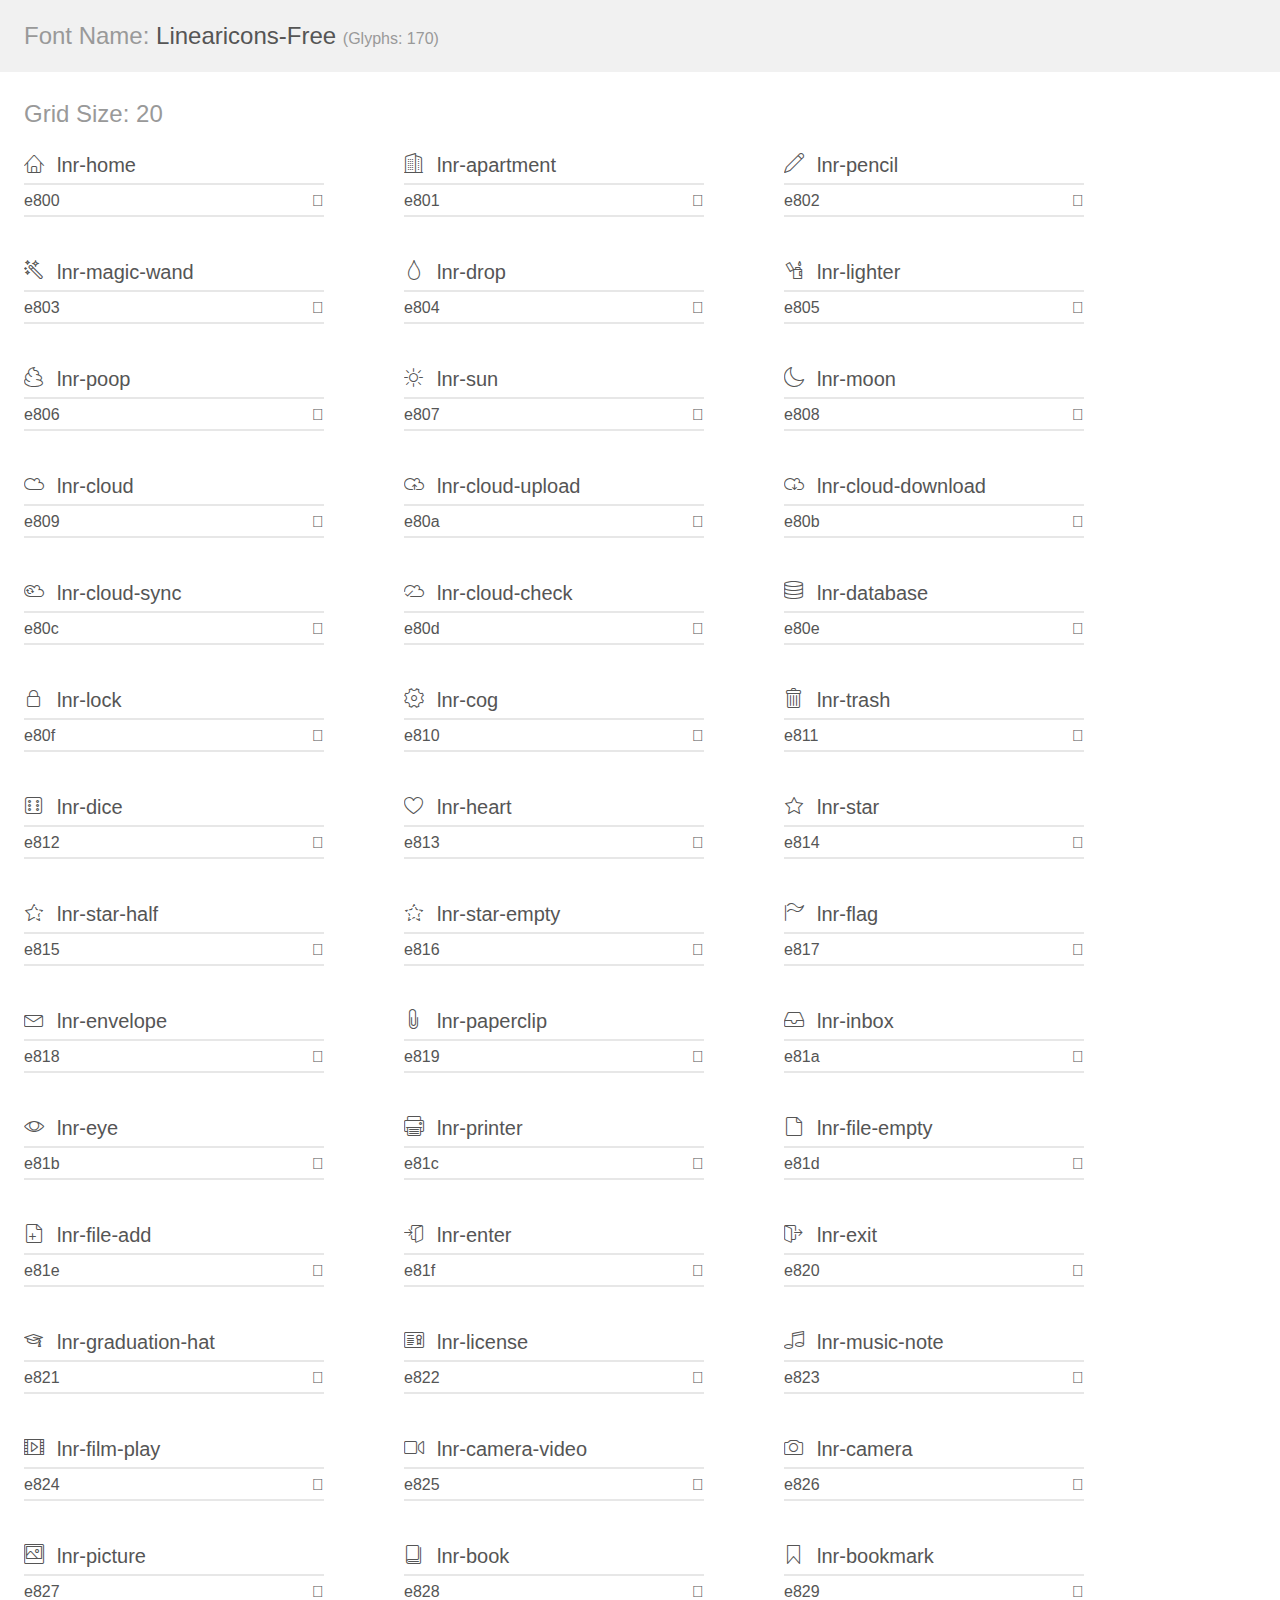
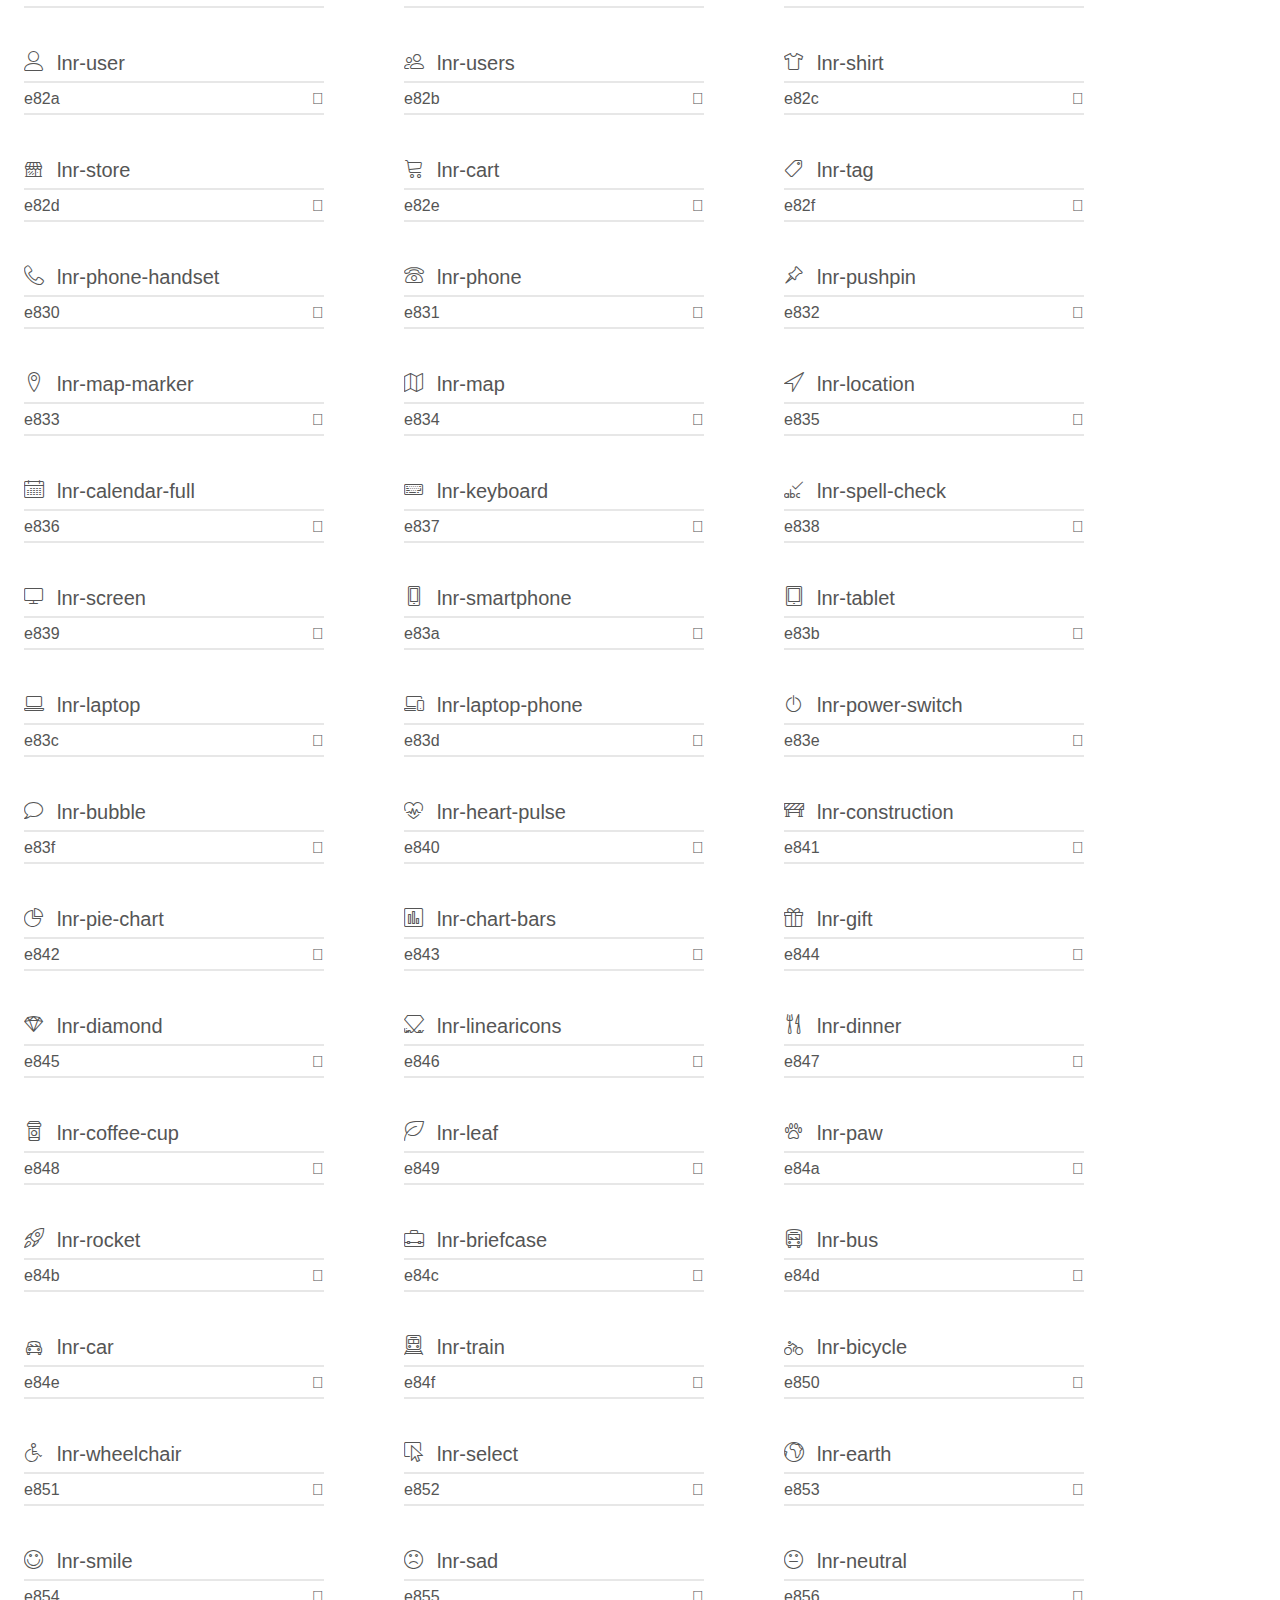
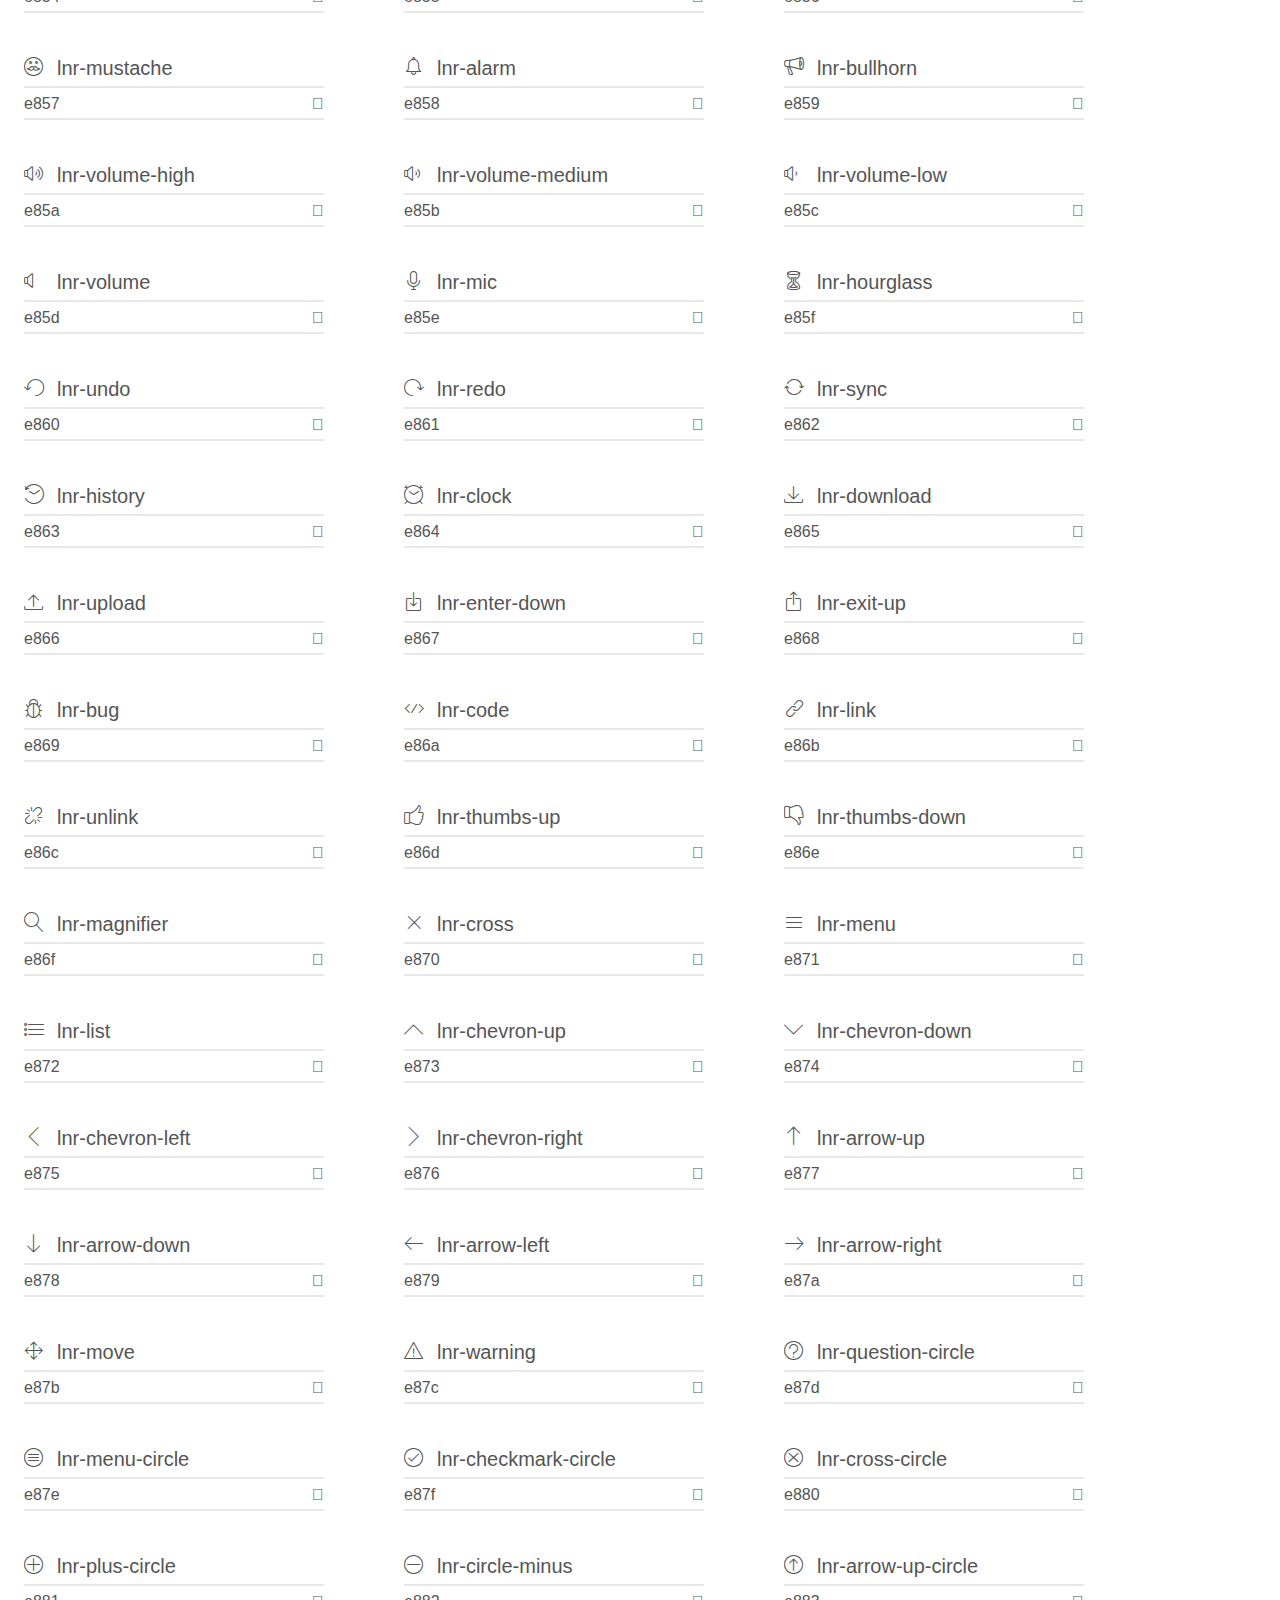
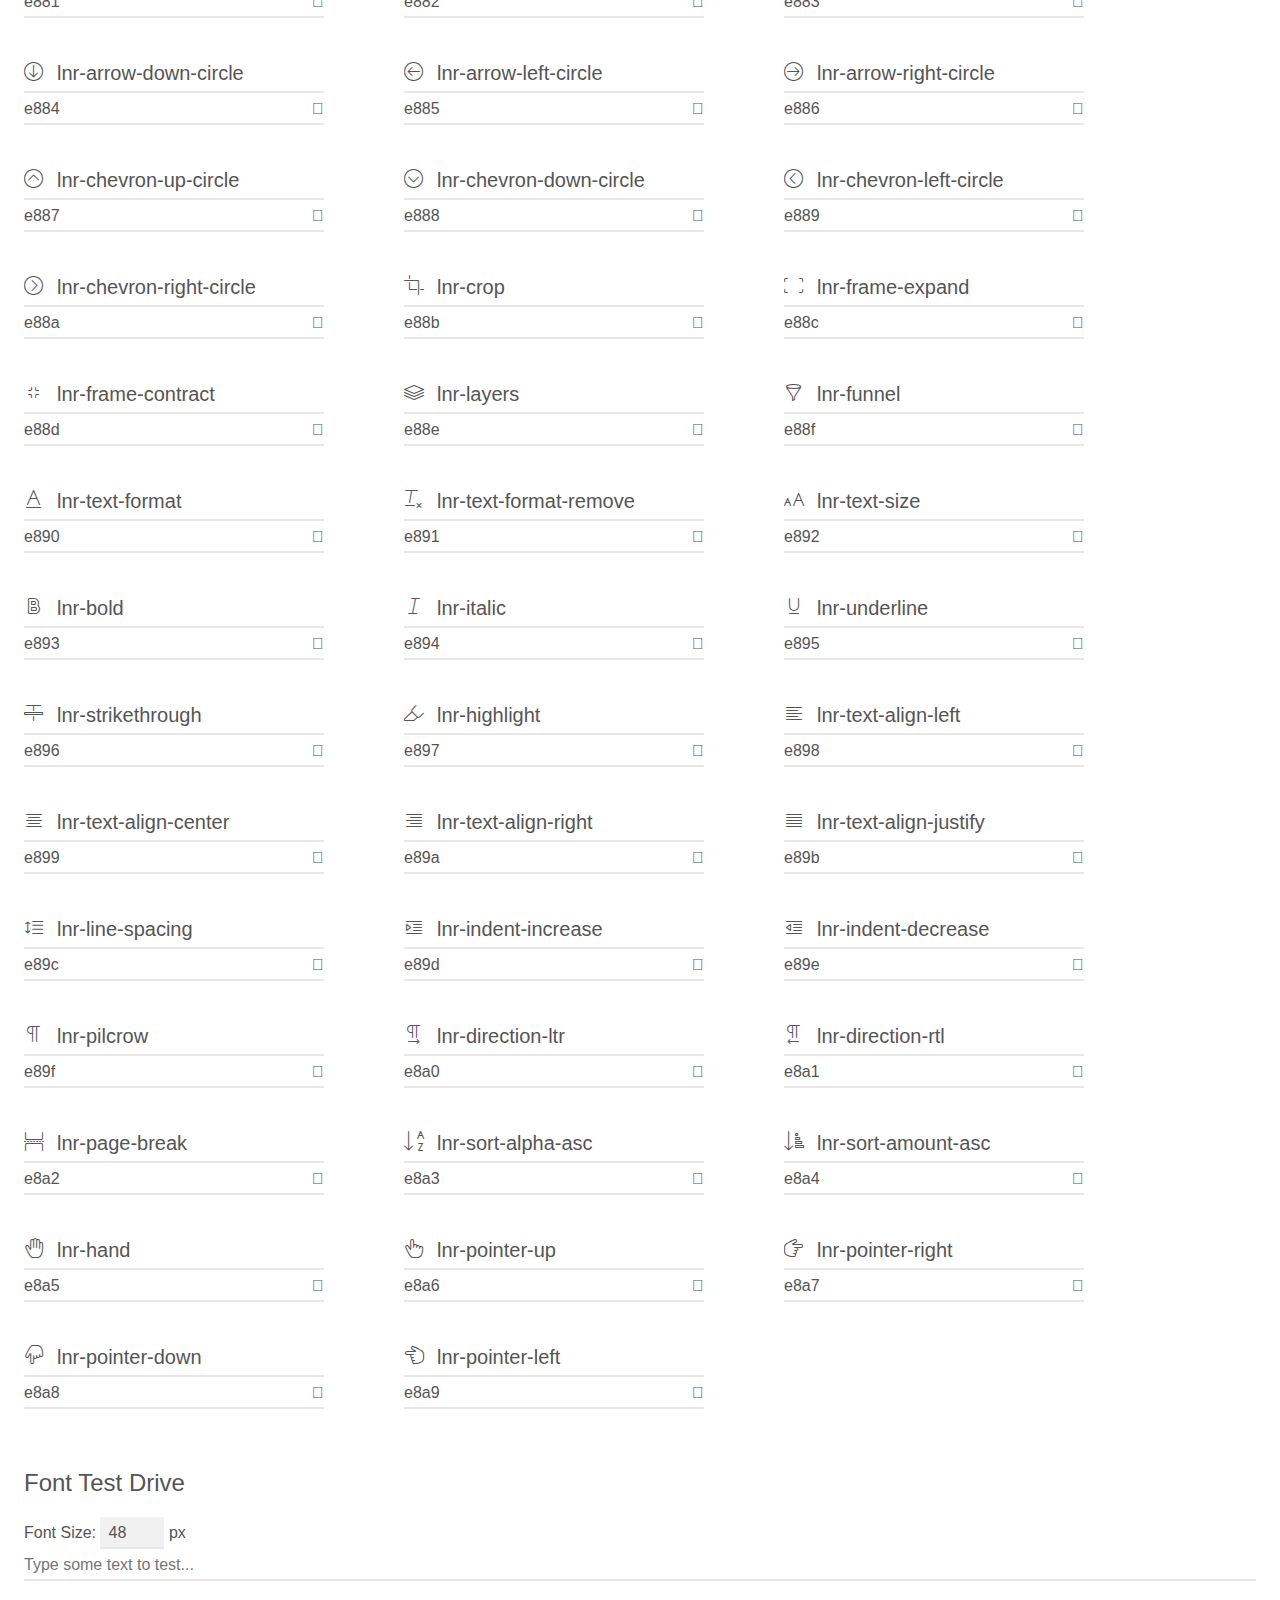
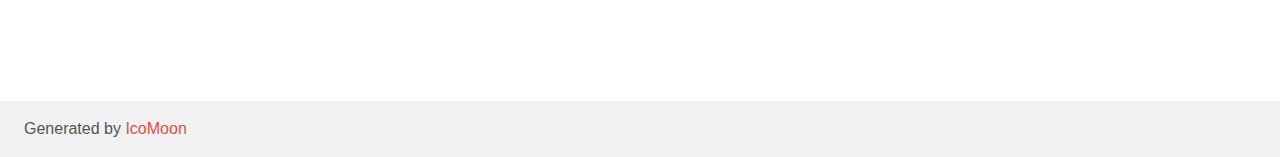
<file: fonts/linearicon/demo.html>
<!doctype html>
<html>
<head>
	<meta charset="utf-8">
	<title>IcoMoon Demo</title>
	<meta name="description" content="An Icon Font Generated By IcoMoon.io">
	<meta name="viewport" content="width=device-width">
	<link rel="stylesheet" href="demo-files/demo.css">
	<link rel="stylesheet" href="style.css"></head>
<body>
	<div class="bgc1 clearfix">
		<h1 class="mhmm mvm"><span class="fgc1">Font Name:</span> Linearicons-Free <small class="fgc1">(Glyphs:&nbsp;170)</small></h1>
	</div>
	<div class="clearfix mhl ptl">
		<h1 class="mvm mtn fgc1">Grid Size: 20</h1>
		<div class="glyph fs1">
			<div class="clearfix bshadow0 pbs">
				<span class="lnr lnr-home">
				
				</span>
				<span class="mls"> lnr-home</span>
			</div>
			<fieldset class="fs0 size1of1 clearfix hidden-false">
				<input type="text" readonly value="e800" class="unit size1of2" />
				<input type="text" maxlength="1" readonly value="&#xe800;" class="unitRight size1of2 talign-right" />
			</fieldset>
			<div class="fs0 bshadow0 clearfix hidden-true">
				<span class="unit pvs fgc1">liga: </span>
				<input type="text" readonly value="home, building" class="liga unitRight" />
			</div>
		</div>
		<div class="glyph fs1">
			<div class="clearfix bshadow0 pbs">
				<span class="lnr lnr-apartment">
				
				</span>
				<span class="mls"> lnr-apartment</span>
			</div>
			<fieldset class="fs0 size1of1 clearfix hidden-false">
				<input type="text" readonly value="e801" class="unit size1of2" />
				<input type="text" maxlength="1" readonly value="&#xe801;" class="unitRight size1of2 talign-right" />
			</fieldset>
			<div class="fs0 bshadow0 clearfix hidden-true">
				<span class="unit pvs fgc1">liga: </span>
				<input type="text" readonly value="apartment, building2" class="liga unitRight" />
			</div>
		</div>
		<div class="glyph fs1">
			<div class="clearfix bshadow0 pbs">
				<span class="lnr lnr-pencil">
				
				</span>
				<span class="mls"> lnr-pencil</span>
			</div>
			<fieldset class="fs0 size1of1 clearfix hidden-false">
				<input type="text" readonly value="e802" class="unit size1of2" />
				<input type="text" maxlength="1" readonly value="&#xe802;" class="unitRight size1of2 talign-right" />
			</fieldset>
			<div class="fs0 bshadow0 clearfix hidden-true">
				<span class="unit pvs fgc1">liga: </span>
				<input type="text" readonly value="pencil, write" class="liga unitRight" />
			</div>
		</div>
		<div class="glyph fs1">
			<div class="clearfix bshadow0 pbs">
				<span class="lnr lnr-magic-wand">
				
				</span>
				<span class="mls"> lnr-magic-wand</span>
			</div>
			<fieldset class="fs0 size1of1 clearfix hidden-false">
				<input type="text" readonly value="e803" class="unit size1of2" />
				<input type="text" maxlength="1" readonly value="&#xe803;" class="unitRight size1of2 talign-right" />
			</fieldset>
			<div class="fs0 bshadow0 clearfix hidden-true">
				<span class="unit pvs fgc1">liga: </span>
				<input type="text" readonly value="magic-wand, tool" class="liga unitRight" />
			</div>
		</div>
		<div class="glyph fs1">
			<div class="clearfix bshadow0 pbs">
				<span class="lnr lnr-drop">
				
				</span>
				<span class="mls"> lnr-drop</span>
			</div>
			<fieldset class="fs0 size1of1 clearfix hidden-false">
				<input type="text" readonly value="e804" class="unit size1of2" />
				<input type="text" maxlength="1" readonly value="&#xe804;" class="unitRight size1of2 talign-right" />
			</fieldset>
			<div class="fs0 bshadow0 clearfix hidden-true">
				<span class="unit pvs fgc1">liga: </span>
				<input type="text" readonly value="drop, droplet" class="liga unitRight" />
			</div>
		</div>
		<div class="glyph fs1">
			<div class="clearfix bshadow0 pbs">
				<span class="lnr lnr-lighter">
				
				</span>
				<span class="mls"> lnr-lighter</span>
			</div>
			<fieldset class="fs0 size1of1 clearfix hidden-false">
				<input type="text" readonly value="e805" class="unit size1of2" />
				<input type="text" maxlength="1" readonly value="&#xe805;" class="unitRight size1of2 talign-right" />
			</fieldset>
			<div class="fs0 bshadow0 clearfix hidden-true">
				<span class="unit pvs fgc1">liga: </span>
				<input type="text" readonly value="lighter, fire" class="liga unitRight" />
			</div>
		</div>
		<div class="glyph fs1">
			<div class="clearfix bshadow0 pbs">
				<span class="lnr lnr-poop">
				
				</span>
				<span class="mls"> lnr-poop</span>
			</div>
			<fieldset class="fs0 size1of1 clearfix hidden-false">
				<input type="text" readonly value="e806" class="unit size1of2" />
				<input type="text" maxlength="1" readonly value="&#xe806;" class="unitRight size1of2 talign-right" />
			</fieldset>
			<div class="fs0 bshadow0 clearfix hidden-true">
				<span class="unit pvs fgc1">liga: </span>
				<input type="text" readonly value="poop, toilet" class="liga unitRight" />
			</div>
		</div>
		<div class="glyph fs1">
			<div class="clearfix bshadow0 pbs">
				<span class="lnr lnr-sun">
				
				</span>
				<span class="mls"> lnr-sun</span>
			</div>
			<fieldset class="fs0 size1of1 clearfix hidden-false">
				<input type="text" readonly value="e807" class="unit size1of2" />
				<input type="text" maxlength="1" readonly value="&#xe807;" class="unitRight size1of2 talign-right" />
			</fieldset>
			<div class="fs0 bshadow0 clearfix hidden-true">
				<span class="unit pvs fgc1">liga: </span>
				<input type="text" readonly value="sun, brightness" class="liga unitRight" />
			</div>
		</div>
		<div class="glyph fs1">
			<div class="clearfix bshadow0 pbs">
				<span class="lnr lnr-moon">
				
				</span>
				<span class="mls"> lnr-moon</span>
			</div>
			<fieldset class="fs0 size1of1 clearfix hidden-false">
				<input type="text" readonly value="e808" class="unit size1of2" />
				<input type="text" maxlength="1" readonly value="&#xe808;" class="unitRight size1of2 talign-right" />
			</fieldset>
			<div class="fs0 bshadow0 clearfix hidden-true">
				<span class="unit pvs fgc1">liga: </span>
				<input type="text" readonly value="moon, night" class="liga unitRight" />
			</div>
		</div>
		<div class="glyph fs1">
			<div class="clearfix bshadow0 pbs">
				<span class="lnr lnr-cloud">
				
				</span>
				<span class="mls"> lnr-cloud</span>
			</div>
			<fieldset class="fs0 size1of1 clearfix hidden-false">
				<input type="text" readonly value="e809" class="unit size1of2" />
				<input type="text" maxlength="1" readonly value="&#xe809;" class="unitRight size1of2 talign-right" />
			</fieldset>
			<div class="fs0 bshadow0 clearfix hidden-true">
				<span class="unit pvs fgc1">liga: </span>
				<input type="text" readonly value="cloud, weather" class="liga unitRight" />
			</div>
		</div>
		<div class="glyph fs1">
			<div class="clearfix bshadow0 pbs">
				<span class="lnr lnr-cloud-upload">
				
				</span>
				<span class="mls"> lnr-cloud-upload</span>
			</div>
			<fieldset class="fs0 size1of1 clearfix hidden-false">
				<input type="text" readonly value="e80a" class="unit size1of2" />
				<input type="text" maxlength="1" readonly value="&#xe80a;" class="unitRight size1of2 talign-right" />
			</fieldset>
			<div class="fs0 bshadow0 clearfix hidden-true">
				<span class="unit pvs fgc1">liga: </span>
				<input type="text" readonly value="cloud-upload, cloud2" class="liga unitRight" />
			</div>
		</div>
		<div class="glyph fs1">
			<div class="clearfix bshadow0 pbs">
				<span class="lnr lnr-cloud-download">
				
				</span>
				<span class="mls"> lnr-cloud-download</span>
			</div>
			<fieldset class="fs0 size1of1 clearfix hidden-false">
				<input type="text" readonly value="e80b" class="unit size1of2" />
				<input type="text" maxlength="1" readonly value="&#xe80b;" class="unitRight size1of2 talign-right" />
			</fieldset>
			<div class="fs0 bshadow0 clearfix hidden-true">
				<span class="unit pvs fgc1">liga: </span>
				<input type="text" readonly value="cloud-download, cloud3" class="liga unitRight" />
			</div>
		</div>
		<div class="glyph fs1">
			<div class="clearfix bshadow0 pbs">
				<span class="lnr lnr-cloud-sync">
				
				</span>
				<span class="mls"> lnr-cloud-sync</span>
			</div>
			<fieldset class="fs0 size1of1 clearfix hidden-false">
				<input type="text" readonly value="e80c" class="unit size1of2" />
				<input type="text" maxlength="1" readonly value="&#xe80c;" class="unitRight size1of2 talign-right" />
			</fieldset>
			<div class="fs0 bshadow0 clearfix hidden-true">
				<span class="unit pvs fgc1">liga: </span>
				<input type="text" readonly value="cloud-sync, cloud4" class="liga unitRight" />
			</div>
		</div>
		<div class="glyph fs1">
			<div class="clearfix bshadow0 pbs">
				<span class="lnr lnr-cloud-check">
				
				</span>
				<span class="mls"> lnr-cloud-check</span>
			</div>
			<fieldset class="fs0 size1of1 clearfix hidden-false">
				<input type="text" readonly value="e80d" class="unit size1of2" />
				<input type="text" maxlength="1" readonly value="&#xe80d;" class="unitRight size1of2 talign-right" />
			</fieldset>
			<div class="fs0 bshadow0 clearfix hidden-true">
				<span class="unit pvs fgc1">liga: </span>
				<input type="text" readonly value="cloud-check, cloud5" class="liga unitRight" />
			</div>
		</div>
		<div class="glyph fs1">
			<div class="clearfix bshadow0 pbs">
				<span class="lnr lnr-database">
				
				</span>
				<span class="mls"> lnr-database</span>
			</div>
			<fieldset class="fs0 size1of1 clearfix hidden-false">
				<input type="text" readonly value="e80e" class="unit size1of2" />
				<input type="text" maxlength="1" readonly value="&#xe80e;" class="unitRight size1of2 talign-right" />
			</fieldset>
			<div class="fs0 bshadow0 clearfix hidden-true">
				<span class="unit pvs fgc1">liga: </span>
				<input type="text" readonly value="database, storage" class="liga unitRight" />
			</div>
		</div>
		<div class="glyph fs1">
			<div class="clearfix bshadow0 pbs">
				<span class="lnr lnr-lock">
				
				</span>
				<span class="mls"> lnr-lock</span>
			</div>
			<fieldset class="fs0 size1of1 clearfix hidden-false">
				<input type="text" readonly value="e80f" class="unit size1of2" />
				<input type="text" maxlength="1" readonly value="&#xe80f;" class="unitRight size1of2 talign-right" />
			</fieldset>
			<div class="fs0 bshadow0 clearfix hidden-true">
				<span class="unit pvs fgc1">liga: </span>
				<input type="text" readonly value="lock, privacy" class="liga unitRight" />
			</div>
		</div>
		<div class="glyph fs1">
			<div class="clearfix bshadow0 pbs">
				<span class="lnr lnr-cog">
				
				</span>
				<span class="mls"> lnr-cog</span>
			</div>
			<fieldset class="fs0 size1of1 clearfix hidden-false">
				<input type="text" readonly value="e810" class="unit size1of2" />
				<input type="text" maxlength="1" readonly value="&#xe810;" class="unitRight size1of2 talign-right" />
			</fieldset>
			<div class="fs0 bshadow0 clearfix hidden-true">
				<span class="unit pvs fgc1">liga: </span>
				<input type="text" readonly value="cog, gear" class="liga unitRight" />
			</div>
		</div>
		<div class="glyph fs1">
			<div class="clearfix bshadow0 pbs">
				<span class="lnr lnr-trash">
				
				</span>
				<span class="mls"> lnr-trash</span>
			</div>
			<fieldset class="fs0 size1of1 clearfix hidden-false">
				<input type="text" readonly value="e811" class="unit size1of2" />
				<input type="text" maxlength="1" readonly value="&#xe811;" class="unitRight size1of2 talign-right" />
			</fieldset>
			<div class="fs0 bshadow0 clearfix hidden-true">
				<span class="unit pvs fgc1">liga: </span>
				<input type="text" readonly value="trash, bin" class="liga unitRight" />
			</div>
		</div>
		<div class="glyph fs1">
			<div class="clearfix bshadow0 pbs">
				<span class="lnr lnr-dice">
				
				</span>
				<span class="mls"> lnr-dice</span>
			</div>
			<fieldset class="fs0 size1of1 clearfix hidden-false">
				<input type="text" readonly value="e812" class="unit size1of2" />
				<input type="text" maxlength="1" readonly value="&#xe812;" class="unitRight size1of2 talign-right" />
			</fieldset>
			<div class="fs0 bshadow0 clearfix hidden-true">
				<span class="unit pvs fgc1">liga: </span>
				<input type="text" readonly value="dice, game" class="liga unitRight" />
			</div>
		</div>
		<div class="glyph fs1">
			<div class="clearfix bshadow0 pbs">
				<span class="lnr lnr-heart">
				
				</span>
				<span class="mls"> lnr-heart</span>
			</div>
			<fieldset class="fs0 size1of1 clearfix hidden-false">
				<input type="text" readonly value="e813" class="unit size1of2" />
				<input type="text" maxlength="1" readonly value="&#xe813;" class="unitRight size1of2 talign-right" />
			</fieldset>
			<div class="fs0 bshadow0 clearfix hidden-true">
				<span class="unit pvs fgc1">liga: </span>
				<input type="text" readonly value="heart, love" class="liga unitRight" />
			</div>
		</div>
		<div class="glyph fs1">
			<div class="clearfix bshadow0 pbs">
				<span class="lnr lnr-star">
				
				</span>
				<span class="mls"> lnr-star</span>
			</div>
			<fieldset class="fs0 size1of1 clearfix hidden-false">
				<input type="text" readonly value="e814" class="unit size1of2" />
				<input type="text" maxlength="1" readonly value="&#xe814;" class="unitRight size1of2 talign-right" />
			</fieldset>
			<div class="fs0 bshadow0 clearfix hidden-true">
				<span class="unit pvs fgc1">liga: </span>
				<input type="text" readonly value="star, rating" class="liga unitRight" />
			</div>
		</div>
		<div class="glyph fs1">
			<div class="clearfix bshadow0 pbs">
				<span class="lnr lnr-star-half">
				
				</span>
				<span class="mls"> lnr-star-half</span>
			</div>
			<fieldset class="fs0 size1of1 clearfix hidden-false">
				<input type="text" readonly value="e815" class="unit size1of2" />
				<input type="text" maxlength="1" readonly value="&#xe815;" class="unitRight size1of2 talign-right" />
			</fieldset>
			<div class="fs0 bshadow0 clearfix hidden-true">
				<span class="unit pvs fgc1">liga: </span>
				<input type="text" readonly value="star-half, rating2" class="liga unitRight" />
			</div>
		</div>
		<div class="glyph fs1">
			<div class="clearfix bshadow0 pbs">
				<span class="lnr lnr-star-empty">
				
				</span>
				<span class="mls"> lnr-star-empty</span>
			</div>
			<fieldset class="fs0 size1of1 clearfix hidden-false">
				<input type="text" readonly value="e816" class="unit size1of2" />
				<input type="text" maxlength="1" readonly value="&#xe816;" class="unitRight size1of2 talign-right" />
			</fieldset>
			<div class="fs0 bshadow0 clearfix hidden-true">
				<span class="unit pvs fgc1">liga: </span>
				<input type="text" readonly value="star-empty, rating3" class="liga unitRight" />
			</div>
		</div>
		<div class="glyph fs1">
			<div class="clearfix bshadow0 pbs">
				<span class="lnr lnr-flag">
				
				</span>
				<span class="mls"> lnr-flag</span>
			</div>
			<fieldset class="fs0 size1of1 clearfix hidden-false">
				<input type="text" readonly value="e817" class="unit size1of2" />
				<input type="text" maxlength="1" readonly value="&#xe817;" class="unitRight size1of2 talign-right" />
			</fieldset>
			<div class="fs0 bshadow0 clearfix hidden-true">
				<span class="unit pvs fgc1">liga: </span>
				<input type="text" readonly value="flag, report" class="liga unitRight" />
			</div>
		</div>
		<div class="glyph fs1">
			<div class="clearfix bshadow0 pbs">
				<span class="lnr lnr-envelope">
				
				</span>
				<span class="mls"> lnr-envelope</span>
			</div>
			<fieldset class="fs0 size1of1 clearfix hidden-false">
				<input type="text" readonly value="e818" class="unit size1of2" />
				<input type="text" maxlength="1" readonly value="&#xe818;" class="unitRight size1of2 talign-right" />
			</fieldset>
			<div class="fs0 bshadow0 clearfix hidden-true">
				<span class="unit pvs fgc1">liga: </span>
				<input type="text" readonly value="envelope, mail" class="liga unitRight" />
			</div>
		</div>
		<div class="glyph fs1">
			<div class="clearfix bshadow0 pbs">
				<span class="lnr lnr-paperclip">
				
				</span>
				<span class="mls"> lnr-paperclip</span>
			</div>
			<fieldset class="fs0 size1of1 clearfix hidden-false">
				<input type="text" readonly value="e819" class="unit size1of2" />
				<input type="text" maxlength="1" readonly value="&#xe819;" class="unitRight size1of2 talign-right" />
			</fieldset>
			<div class="fs0 bshadow0 clearfix hidden-true">
				<span class="unit pvs fgc1">liga: </span>
				<input type="text" readonly value="paperclip, attachment" class="liga unitRight" />
			</div>
		</div>
		<div class="glyph fs1">
			<div class="clearfix bshadow0 pbs">
				<span class="lnr lnr-inbox">
				
				</span>
				<span class="mls"> lnr-inbox</span>
			</div>
			<fieldset class="fs0 size1of1 clearfix hidden-false">
				<input type="text" readonly value="e81a" class="unit size1of2" />
				<input type="text" maxlength="1" readonly value="&#xe81a;" class="unitRight size1of2 talign-right" />
			</fieldset>
			<div class="fs0 bshadow0 clearfix hidden-true">
				<span class="unit pvs fgc1">liga: </span>
				<input type="text" readonly value="inbox, drawer" class="liga unitRight" />
			</div>
		</div>
		<div class="glyph fs1">
			<div class="clearfix bshadow0 pbs">
				<span class="lnr lnr-eye">
				
				</span>
				<span class="mls"> lnr-eye</span>
			</div>
			<fieldset class="fs0 size1of1 clearfix hidden-false">
				<input type="text" readonly value="e81b" class="unit size1of2" />
				<input type="text" maxlength="1" readonly value="&#xe81b;" class="unitRight size1of2 talign-right" />
			</fieldset>
			<div class="fs0 bshadow0 clearfix hidden-true">
				<span class="unit pvs fgc1">liga: </span>
				<input type="text" readonly value="eye, vision" class="liga unitRight" />
			</div>
		</div>
		<div class="glyph fs1">
			<div class="clearfix bshadow0 pbs">
				<span class="lnr lnr-printer">
				
				</span>
				<span class="mls"> lnr-printer</span>
			</div>
			<fieldset class="fs0 size1of1 clearfix hidden-false">
				<input type="text" readonly value="e81c" class="unit size1of2" />
				<input type="text" maxlength="1" readonly value="&#xe81c;" class="unitRight size1of2 talign-right" />
			</fieldset>
			<div class="fs0 bshadow0 clearfix hidden-true">
				<span class="unit pvs fgc1">liga: </span>
				<input type="text" readonly value="printer, print" class="liga unitRight" />
			</div>
		</div>
		<div class="glyph fs1">
			<div class="clearfix bshadow0 pbs">
				<span class="lnr lnr-file-empty">
				
				</span>
				<span class="mls"> lnr-file-empty</span>
			</div>
			<fieldset class="fs0 size1of1 clearfix hidden-false">
				<input type="text" readonly value="e81d" class="unit size1of2" />
				<input type="text" maxlength="1" readonly value="&#xe81d;" class="unitRight size1of2 talign-right" />
			</fieldset>
			<div class="fs0 bshadow0 clearfix hidden-true">
				<span class="unit pvs fgc1">liga: </span>
				<input type="text" readonly value="file-empty, file" class="liga unitRight" />
			</div>
		</div>
		<div class="glyph fs1">
			<div class="clearfix bshadow0 pbs">
				<span class="lnr lnr-file-add">
				
				</span>
				<span class="mls"> lnr-file-add</span>
			</div>
			<fieldset class="fs0 size1of1 clearfix hidden-false">
				<input type="text" readonly value="e81e" class="unit size1of2" />
				<input type="text" maxlength="1" readonly value="&#xe81e;" class="unitRight size1of2 talign-right" />
			</fieldset>
			<div class="fs0 bshadow0 clearfix hidden-true">
				<span class="unit pvs fgc1">liga: </span>
				<input type="text" readonly value="file-add, file2" class="liga unitRight" />
			</div>
		</div>
		<div class="glyph fs1">
			<div class="clearfix bshadow0 pbs">
				<span class="lnr lnr-enter">
				
				</span>
				<span class="mls"> lnr-enter</span>
			</div>
			<fieldset class="fs0 size1of1 clearfix hidden-false">
				<input type="text" readonly value="e81f" class="unit size1of2" />
				<input type="text" maxlength="1" readonly value="&#xe81f;" class="unitRight size1of2 talign-right" />
			</fieldset>
			<div class="fs0 bshadow0 clearfix hidden-true">
				<span class="unit pvs fgc1">liga: </span>
				<input type="text" readonly value="enter, door" class="liga unitRight" />
			</div>
		</div>
		<div class="glyph fs1">
			<div class="clearfix bshadow0 pbs">
				<span class="lnr lnr-exit">
				
				</span>
				<span class="mls"> lnr-exit</span>
			</div>
			<fieldset class="fs0 size1of1 clearfix hidden-false">
				<input type="text" readonly value="e820" class="unit size1of2" />
				<input type="text" maxlength="1" readonly value="&#xe820;" class="unitRight size1of2 talign-right" />
			</fieldset>
			<div class="fs0 bshadow0 clearfix hidden-true">
				<span class="unit pvs fgc1">liga: </span>
				<input type="text" readonly value="exit, door2" class="liga unitRight" />
			</div>
		</div>
		<div class="glyph fs1">
			<div class="clearfix bshadow0 pbs">
				<span class="lnr lnr-graduation-hat">
				
				</span>
				<span class="mls"> lnr-graduation-hat</span>
			</div>
			<fieldset class="fs0 size1of1 clearfix hidden-false">
				<input type="text" readonly value="e821" class="unit size1of2" />
				<input type="text" maxlength="1" readonly value="&#xe821;" class="unitRight size1of2 talign-right" />
			</fieldset>
			<div class="fs0 bshadow0 clearfix hidden-true">
				<span class="unit pvs fgc1">liga: </span>
				<input type="text" readonly value="graduation-hat, education" class="liga unitRight" />
			</div>
		</div>
		<div class="glyph fs1">
			<div class="clearfix bshadow0 pbs">
				<span class="lnr lnr-license">
				
				</span>
				<span class="mls"> lnr-license</span>
			</div>
			<fieldset class="fs0 size1of1 clearfix hidden-false">
				<input type="text" readonly value="e822" class="unit size1of2" />
				<input type="text" maxlength="1" readonly value="&#xe822;" class="unitRight size1of2 talign-right" />
			</fieldset>
			<div class="fs0 bshadow0 clearfix hidden-true">
				<span class="unit pvs fgc1">liga: </span>
				<input type="text" readonly value="license, certificate" class="liga unitRight" />
			</div>
		</div>
		<div class="glyph fs1">
			<div class="clearfix bshadow0 pbs">
				<span class="lnr lnr-music-note">
				
				</span>
				<span class="mls"> lnr-music-note</span>
			</div>
			<fieldset class="fs0 size1of1 clearfix hidden-false">
				<input type="text" readonly value="e823" class="unit size1of2" />
				<input type="text" maxlength="1" readonly value="&#xe823;" class="unitRight size1of2 talign-right" />
			</fieldset>
			<div class="fs0 bshadow0 clearfix hidden-true">
				<span class="unit pvs fgc1">liga: </span>
				<input type="text" readonly value="music-note, music" class="liga unitRight" />
			</div>
		</div>
		<div class="glyph fs1">
			<div class="clearfix bshadow0 pbs">
				<span class="lnr lnr-film-play">
				
				</span>
				<span class="mls"> lnr-film-play</span>
			</div>
			<fieldset class="fs0 size1of1 clearfix hidden-false">
				<input type="text" readonly value="e824" class="unit size1of2" />
				<input type="text" maxlength="1" readonly value="&#xe824;" class="unitRight size1of2 talign-right" />
			</fieldset>
			<div class="fs0 bshadow0 clearfix hidden-true">
				<span class="unit pvs fgc1">liga: </span>
				<input type="text" readonly value="film-play, video" class="liga unitRight" />
			</div>
		</div>
		<div class="glyph fs1">
			<div class="clearfix bshadow0 pbs">
				<span class="lnr lnr-camera-video">
				
				</span>
				<span class="mls"> lnr-camera-video</span>
			</div>
			<fieldset class="fs0 size1of1 clearfix hidden-false">
				<input type="text" readonly value="e825" class="unit size1of2" />
				<input type="text" maxlength="1" readonly value="&#xe825;" class="unitRight size1of2 talign-right" />
			</fieldset>
			<div class="fs0 bshadow0 clearfix hidden-true">
				<span class="unit pvs fgc1">liga: </span>
				<input type="text" readonly value="camera-video, video2" class="liga unitRight" />
			</div>
		</div>
		<div class="glyph fs1">
			<div class="clearfix bshadow0 pbs">
				<span class="lnr lnr-camera">
				
				</span>
				<span class="mls"> lnr-camera</span>
			</div>
			<fieldset class="fs0 size1of1 clearfix hidden-false">
				<input type="text" readonly value="e826" class="unit size1of2" />
				<input type="text" maxlength="1" readonly value="&#xe826;" class="unitRight size1of2 talign-right" />
			</fieldset>
			<div class="fs0 bshadow0 clearfix hidden-true">
				<span class="unit pvs fgc1">liga: </span>
				<input type="text" readonly value="camera, photo" class="liga unitRight" />
			</div>
		</div>
		<div class="glyph fs1">
			<div class="clearfix bshadow0 pbs">
				<span class="lnr lnr-picture">
				
				</span>
				<span class="mls"> lnr-picture</span>
			</div>
			<fieldset class="fs0 size1of1 clearfix hidden-false">
				<input type="text" readonly value="e827" class="unit size1of2" />
				<input type="text" maxlength="1" readonly value="&#xe827;" class="unitRight size1of2 talign-right" />
			</fieldset>
			<div class="fs0 bshadow0 clearfix hidden-true">
				<span class="unit pvs fgc1">liga: </span>
				<input type="text" readonly value="picture, photo2" class="liga unitRight" />
			</div>
		</div>
		<div class="glyph fs1">
			<div class="clearfix bshadow0 pbs">
				<span class="lnr lnr-book">
				
				</span>
				<span class="mls"> lnr-book</span>
			</div>
			<fieldset class="fs0 size1of1 clearfix hidden-false">
				<input type="text" readonly value="e828" class="unit size1of2" />
				<input type="text" maxlength="1" readonly value="&#xe828;" class="unitRight size1of2 talign-right" />
			</fieldset>
			<div class="fs0 bshadow0 clearfix hidden-true">
				<span class="unit pvs fgc1">liga: </span>
				<input type="text" readonly value="book, read" class="liga unitRight" />
			</div>
		</div>
		<div class="glyph fs1">
			<div class="clearfix bshadow0 pbs">
				<span class="lnr lnr-bookmark">
				
				</span>
				<span class="mls"> lnr-bookmark</span>
			</div>
			<fieldset class="fs0 size1of1 clearfix hidden-false">
				<input type="text" readonly value="e829" class="unit size1of2" />
				<input type="text" maxlength="1" readonly value="&#xe829;" class="unitRight size1of2 talign-right" />
			</fieldset>
			<div class="fs0 bshadow0 clearfix hidden-true">
				<span class="unit pvs fgc1">liga: </span>
				<input type="text" readonly value="bookmark, ribbon" class="liga unitRight" />
			</div>
		</div>
		<div class="glyph fs1">
			<div class="clearfix bshadow0 pbs">
				<span class="lnr lnr-user">
				
				</span>
				<span class="mls"> lnr-user</span>
			</div>
			<fieldset class="fs0 size1of1 clearfix hidden-false">
				<input type="text" readonly value="e82a" class="unit size1of2" />
				<input type="text" maxlength="1" readonly value="&#xe82a;" class="unitRight size1of2 talign-right" />
			</fieldset>
			<div class="fs0 bshadow0 clearfix hidden-true">
				<span class="unit pvs fgc1">liga: </span>
				<input type="text" readonly value="user, persona" class="liga unitRight" />
			</div>
		</div>
		<div class="glyph fs1">
			<div class="clearfix bshadow0 pbs">
				<span class="lnr lnr-users">
				
				</span>
				<span class="mls"> lnr-users</span>
			</div>
			<fieldset class="fs0 size1of1 clearfix hidden-false">
				<input type="text" readonly value="e82b" class="unit size1of2" />
				<input type="text" maxlength="1" readonly value="&#xe82b;" class="unitRight size1of2 talign-right" />
			</fieldset>
			<div class="fs0 bshadow0 clearfix hidden-true">
				<span class="unit pvs fgc1">liga: </span>
				<input type="text" readonly value="users, group" class="liga unitRight" />
			</div>
		</div>
		<div class="glyph fs1">
			<div class="clearfix bshadow0 pbs">
				<span class="lnr lnr-shirt">
				
				</span>
				<span class="mls"> lnr-shirt</span>
			</div>
			<fieldset class="fs0 size1of1 clearfix hidden-false">
				<input type="text" readonly value="e82c" class="unit size1of2" />
				<input type="text" maxlength="1" readonly value="&#xe82c;" class="unitRight size1of2 talign-right" />
			</fieldset>
			<div class="fs0 bshadow0 clearfix hidden-true">
				<span class="unit pvs fgc1">liga: </span>
				<input type="text" readonly value="shirt, clothing" class="liga unitRight" />
			</div>
		</div>
		<div class="glyph fs1">
			<div class="clearfix bshadow0 pbs">
				<span class="lnr lnr-store">
				
				</span>
				<span class="mls"> lnr-store</span>
			</div>
			<fieldset class="fs0 size1of1 clearfix hidden-false">
				<input type="text" readonly value="e82d" class="unit size1of2" />
				<input type="text" maxlength="1" readonly value="&#xe82d;" class="unitRight size1of2 talign-right" />
			</fieldset>
			<div class="fs0 bshadow0 clearfix hidden-true">
				<span class="unit pvs fgc1">liga: </span>
				<input type="text" readonly value="store, shop" class="liga unitRight" />
			</div>
		</div>
		<div class="glyph fs1">
			<div class="clearfix bshadow0 pbs">
				<span class="lnr lnr-cart">
				
				</span>
				<span class="mls"> lnr-cart</span>
			</div>
			<fieldset class="fs0 size1of1 clearfix hidden-false">
				<input type="text" readonly value="e82e" class="unit size1of2" />
				<input type="text" maxlength="1" readonly value="&#xe82e;" class="unitRight size1of2 talign-right" />
			</fieldset>
			<div class="fs0 bshadow0 clearfix hidden-true">
				<span class="unit pvs fgc1">liga: </span>
				<input type="text" readonly value="cart, shop2" class="liga unitRight" />
			</div>
		</div>
		<div class="glyph fs1">
			<div class="clearfix bshadow0 pbs">
				<span class="lnr lnr-tag">
				
				</span>
				<span class="mls"> lnr-tag</span>
			</div>
			<fieldset class="fs0 size1of1 clearfix hidden-false">
				<input type="text" readonly value="e82f" class="unit size1of2" />
				<input type="text" maxlength="1" readonly value="&#xe82f;" class="unitRight size1of2 talign-right" />
			</fieldset>
			<div class="fs0 bshadow0 clearfix hidden-true">
				<span class="unit pvs fgc1">liga: </span>
				<input type="text" readonly value="tag, price" class="liga unitRight" />
			</div>
		</div>
		<div class="glyph fs1">
			<div class="clearfix bshadow0 pbs">
				<span class="lnr lnr-phone-handset">
				
				</span>
				<span class="mls"> lnr-phone-handset</span>
			</div>
			<fieldset class="fs0 size1of1 clearfix hidden-false">
				<input type="text" readonly value="e830" class="unit size1of2" />
				<input type="text" maxlength="1" readonly value="&#xe830;" class="unitRight size1of2 talign-right" />
			</fieldset>
			<div class="fs0 bshadow0 clearfix hidden-true">
				<span class="unit pvs fgc1">liga: </span>
				<input type="text" readonly value="phone-handset, telephone" class="liga unitRight" />
			</div>
		</div>
		<div class="glyph fs1">
			<div class="clearfix bshadow0 pbs">
				<span class="lnr lnr-phone">
				
				</span>
				<span class="mls"> lnr-phone</span>
			</div>
			<fieldset class="fs0 size1of1 clearfix hidden-false">
				<input type="text" readonly value="e831" class="unit size1of2" />
				<input type="text" maxlength="1" readonly value="&#xe831;" class="unitRight size1of2 talign-right" />
			</fieldset>
			<div class="fs0 bshadow0 clearfix hidden-true">
				<span class="unit pvs fgc1">liga: </span>
				<input type="text" readonly value="phone, telephone2" class="liga unitRight" />
			</div>
		</div>
		<div class="glyph fs1">
			<div class="clearfix bshadow0 pbs">
				<span class="lnr lnr-pushpin">
				
				</span>
				<span class="mls"> lnr-pushpin</span>
			</div>
			<fieldset class="fs0 size1of1 clearfix hidden-false">
				<input type="text" readonly value="e832" class="unit size1of2" />
				<input type="text" maxlength="1" readonly value="&#xe832;" class="unitRight size1of2 talign-right" />
			</fieldset>
			<div class="fs0 bshadow0 clearfix hidden-true">
				<span class="unit pvs fgc1">liga: </span>
				<input type="text" readonly value="pushpin, pin" class="liga unitRight" />
			</div>
		</div>
		<div class="glyph fs1">
			<div class="clearfix bshadow0 pbs">
				<span class="lnr lnr-map-marker">
				
				</span>
				<span class="mls"> lnr-map-marker</span>
			</div>
			<fieldset class="fs0 size1of1 clearfix hidden-false">
				<input type="text" readonly value="e833" class="unit size1of2" />
				<input type="text" maxlength="1" readonly value="&#xe833;" class="unitRight size1of2 talign-right" />
			</fieldset>
			<div class="fs0 bshadow0 clearfix hidden-true">
				<span class="unit pvs fgc1">liga: </span>
				<input type="text" readonly value="map-marker, pin2" class="liga unitRight" />
			</div>
		</div>
		<div class="glyph fs1">
			<div class="clearfix bshadow0 pbs">
				<span class="lnr lnr-map">
				
				</span>
				<span class="mls"> lnr-map</span>
			</div>
			<fieldset class="fs0 size1of1 clearfix hidden-false">
				<input type="text" readonly value="e834" class="unit size1of2" />
				<input type="text" maxlength="1" readonly value="&#xe834;" class="unitRight size1of2 talign-right" />
			</fieldset>
			<div class="fs0 bshadow0 clearfix hidden-true">
				<span class="unit pvs fgc1">liga: </span>
				<input type="text" readonly value="map, guide" class="liga unitRight" />
			</div>
		</div>
		<div class="glyph fs1">
			<div class="clearfix bshadow0 pbs">
				<span class="lnr lnr-location">
				
				</span>
				<span class="mls"> lnr-location</span>
			</div>
			<fieldset class="fs0 size1of1 clearfix hidden-false">
				<input type="text" readonly value="e835" class="unit size1of2" />
				<input type="text" maxlength="1" readonly value="&#xe835;" class="unitRight size1of2 talign-right" />
			</fieldset>
			<div class="fs0 bshadow0 clearfix hidden-true">
				<span class="unit pvs fgc1">liga: </span>
				<input type="text" readonly value="location, compass" class="liga unitRight" />
			</div>
		</div>
		<div class="glyph fs1">
			<div class="clearfix bshadow0 pbs">
				<span class="lnr lnr-calendar-full">
				
				</span>
				<span class="mls"> lnr-calendar-full</span>
			</div>
			<fieldset class="fs0 size1of1 clearfix hidden-false">
				<input type="text" readonly value="e836" class="unit size1of2" />
				<input type="text" maxlength="1" readonly value="&#xe836;" class="unitRight size1of2 talign-right" />
			</fieldset>
			<div class="fs0 bshadow0 clearfix hidden-true">
				<span class="unit pvs fgc1">liga: </span>
				<input type="text" readonly value="calendar-full, calendar" class="liga unitRight" />
			</div>
		</div>
		<div class="glyph fs1">
			<div class="clearfix bshadow0 pbs">
				<span class="lnr lnr-keyboard">
				
				</span>
				<span class="mls"> lnr-keyboard</span>
			</div>
			<fieldset class="fs0 size1of1 clearfix hidden-false">
				<input type="text" readonly value="e837" class="unit size1of2" />
				<input type="text" maxlength="1" readonly value="&#xe837;" class="unitRight size1of2 talign-right" />
			</fieldset>
			<div class="fs0 bshadow0 clearfix hidden-true">
				<span class="unit pvs fgc1">liga: </span>
				<input type="text" readonly value="keyboard, type" class="liga unitRight" />
			</div>
		</div>
		<div class="glyph fs1">
			<div class="clearfix bshadow0 pbs">
				<span class="lnr lnr-spell-check">
				
				</span>
				<span class="mls"> lnr-spell-check</span>
			</div>
			<fieldset class="fs0 size1of1 clearfix hidden-false">
				<input type="text" readonly value="e838" class="unit size1of2" />
				<input type="text" maxlength="1" readonly value="&#xe838;" class="unitRight size1of2 talign-right" />
			</fieldset>
			<div class="fs0 bshadow0 clearfix hidden-true">
				<span class="unit pvs fgc1">liga: </span>
				<input type="text" readonly value="spell-check, spelling" class="liga unitRight" />
			</div>
		</div>
		<div class="glyph fs1">
			<div class="clearfix bshadow0 pbs">
				<span class="lnr lnr-screen">
				
				</span>
				<span class="mls"> lnr-screen</span>
			</div>
			<fieldset class="fs0 size1of1 clearfix hidden-false">
				<input type="text" readonly value="e839" class="unit size1of2" />
				<input type="text" maxlength="1" readonly value="&#xe839;" class="unitRight size1of2 talign-right" />
			</fieldset>
			<div class="fs0 bshadow0 clearfix hidden-true">
				<span class="unit pvs fgc1">liga: </span>
				<input type="text" readonly value="screen, monitor" class="liga unitRight" />
			</div>
		</div>
		<div class="glyph fs1">
			<div class="clearfix bshadow0 pbs">
				<span class="lnr lnr-smartphone">
				
				</span>
				<span class="mls"> lnr-smartphone</span>
			</div>
			<fieldset class="fs0 size1of1 clearfix hidden-false">
				<input type="text" readonly value="e83a" class="unit size1of2" />
				<input type="text" maxlength="1" readonly value="&#xe83a;" class="unitRight size1of2 talign-right" />
			</fieldset>
			<div class="fs0 bshadow0 clearfix hidden-true">
				<span class="unit pvs fgc1">liga: </span>
				<input type="text" readonly value="smartphone, mobile" class="liga unitRight" />
			</div>
		</div>
		<div class="glyph fs1">
			<div class="clearfix bshadow0 pbs">
				<span class="lnr lnr-tablet">
				
				</span>
				<span class="mls"> lnr-tablet</span>
			</div>
			<fieldset class="fs0 size1of1 clearfix hidden-false">
				<input type="text" readonly value="e83b" class="unit size1of2" />
				<input type="text" maxlength="1" readonly value="&#xe83b;" class="unitRight size1of2 talign-right" />
			</fieldset>
			<div class="fs0 bshadow0 clearfix hidden-true">
				<span class="unit pvs fgc1">liga: </span>
				<input type="text" readonly value="tablet, mobile2" class="liga unitRight" />
			</div>
		</div>
		<div class="glyph fs1">
			<div class="clearfix bshadow0 pbs">
				<span class="lnr lnr-laptop">
				
				</span>
				<span class="mls"> lnr-laptop</span>
			</div>
			<fieldset class="fs0 size1of1 clearfix hidden-false">
				<input type="text" readonly value="e83c" class="unit size1of2" />
				<input type="text" maxlength="1" readonly value="&#xe83c;" class="unitRight size1of2 talign-right" />
			</fieldset>
			<div class="fs0 bshadow0 clearfix hidden-true">
				<span class="unit pvs fgc1">liga: </span>
				<input type="text" readonly value="laptop, computer" class="liga unitRight" />
			</div>
		</div>
		<div class="glyph fs1">
			<div class="clearfix bshadow0 pbs">
				<span class="lnr lnr-laptop-phone">
				
				</span>
				<span class="mls"> lnr-laptop-phone</span>
			</div>
			<fieldset class="fs0 size1of1 clearfix hidden-false">
				<input type="text" readonly value="e83d" class="unit size1of2" />
				<input type="text" maxlength="1" readonly value="&#xe83d;" class="unitRight size1of2 talign-right" />
			</fieldset>
			<div class="fs0 bshadow0 clearfix hidden-true">
				<span class="unit pvs fgc1">liga: </span>
				<input type="text" readonly value="laptop-phone, devices" class="liga unitRight" />
			</div>
		</div>
		<div class="glyph fs1">
			<div class="clearfix bshadow0 pbs">
				<span class="lnr lnr-power-switch">
				
				</span>
				<span class="mls"> lnr-power-switch</span>
			</div>
			<fieldset class="fs0 size1of1 clearfix hidden-false">
				<input type="text" readonly value="e83e" class="unit size1of2" />
				<input type="text" maxlength="1" readonly value="&#xe83e;" class="unitRight size1of2 talign-right" />
			</fieldset>
			<div class="fs0 bshadow0 clearfix hidden-true">
				<span class="unit pvs fgc1">liga: </span>
				<input type="text" readonly value="power-switch, toggle" class="liga unitRight" />
			</div>
		</div>
		<div class="glyph fs1">
			<div class="clearfix bshadow0 pbs">
				<span class="lnr lnr-bubble">
				
				</span>
				<span class="mls"> lnr-bubble</span>
			</div>
			<fieldset class="fs0 size1of1 clearfix hidden-false">
				<input type="text" readonly value="e83f" class="unit size1of2" />
				<input type="text" maxlength="1" readonly value="&#xe83f;" class="unitRight size1of2 talign-right" />
			</fieldset>
			<div class="fs0 bshadow0 clearfix hidden-true">
				<span class="unit pvs fgc1">liga: </span>
				<input type="text" readonly value="bubble, chat" class="liga unitRight" />
			</div>
		</div>
		<div class="glyph fs1">
			<div class="clearfix bshadow0 pbs">
				<span class="lnr lnr-heart-pulse">
				
				</span>
				<span class="mls"> lnr-heart-pulse</span>
			</div>
			<fieldset class="fs0 size1of1 clearfix hidden-false">
				<input type="text" readonly value="e840" class="unit size1of2" />
				<input type="text" maxlength="1" readonly value="&#xe840;" class="unitRight size1of2 talign-right" />
			</fieldset>
			<div class="fs0 bshadow0 clearfix hidden-true">
				<span class="unit pvs fgc1">liga: </span>
				<input type="text" readonly value="heart-pulse, health" class="liga unitRight" />
			</div>
		</div>
		<div class="glyph fs1">
			<div class="clearfix bshadow0 pbs">
				<span class="lnr lnr-construction">
				
				</span>
				<span class="mls"> lnr-construction</span>
			</div>
			<fieldset class="fs0 size1of1 clearfix hidden-false">
				<input type="text" readonly value="e841" class="unit size1of2" />
				<input type="text" maxlength="1" readonly value="&#xe841;" class="unitRight size1of2 talign-right" />
			</fieldset>
			<div class="fs0 bshadow0 clearfix hidden-true">
				<span class="unit pvs fgc1">liga: </span>
				<input type="text" readonly value="construction, road-sign" class="liga unitRight" />
			</div>
		</div>
		<div class="glyph fs1">
			<div class="clearfix bshadow0 pbs">
				<span class="lnr lnr-pie-chart">
				
				</span>
				<span class="mls"> lnr-pie-chart</span>
			</div>
			<fieldset class="fs0 size1of1 clearfix hidden-false">
				<input type="text" readonly value="e842" class="unit size1of2" />
				<input type="text" maxlength="1" readonly value="&#xe842;" class="unitRight size1of2 talign-right" />
			</fieldset>
			<div class="fs0 bshadow0 clearfix hidden-true">
				<span class="unit pvs fgc1">liga: </span>
				<input type="text" readonly value="pie-chart, chart" class="liga unitRight" />
			</div>
		</div>
		<div class="glyph fs1">
			<div class="clearfix bshadow0 pbs">
				<span class="lnr lnr-chart-bars">
				
				</span>
				<span class="mls"> lnr-chart-bars</span>
			</div>
			<fieldset class="fs0 size1of1 clearfix hidden-false">
				<input type="text" readonly value="e843" class="unit size1of2" />
				<input type="text" maxlength="1" readonly value="&#xe843;" class="unitRight size1of2 talign-right" />
			</fieldset>
			<div class="fs0 bshadow0 clearfix hidden-true">
				<span class="unit pvs fgc1">liga: </span>
				<input type="text" readonly value="chart-bars, chart2" class="liga unitRight" />
			</div>
		</div>
		<div class="glyph fs1">
			<div class="clearfix bshadow0 pbs">
				<span class="lnr lnr-gift">
				
				</span>
				<span class="mls"> lnr-gift</span>
			</div>
			<fieldset class="fs0 size1of1 clearfix hidden-false">
				<input type="text" readonly value="e844" class="unit size1of2" />
				<input type="text" maxlength="1" readonly value="&#xe844;" class="unitRight size1of2 talign-right" />
			</fieldset>
			<div class="fs0 bshadow0 clearfix hidden-true">
				<span class="unit pvs fgc1">liga: </span>
				<input type="text" readonly value="gift, birthday" class="liga unitRight" />
			</div>
		</div>
		<div class="glyph fs1">
			<div class="clearfix bshadow0 pbs">
				<span class="lnr lnr-diamond">
				
				</span>
				<span class="mls"> lnr-diamond</span>
			</div>
			<fieldset class="fs0 size1of1 clearfix hidden-false">
				<input type="text" readonly value="e845" class="unit size1of2" />
				<input type="text" maxlength="1" readonly value="&#xe845;" class="unitRight size1of2 talign-right" />
			</fieldset>
			<div class="fs0 bshadow0 clearfix hidden-true">
				<span class="unit pvs fgc1">liga: </span>
				<input type="text" readonly value="diamond, jewelry" class="liga unitRight" />
			</div>
		</div>
		<div class="glyph fs1">
			<div class="clearfix bshadow0 pbs">
				<span class="lnr lnr-linearicons">
				
				</span>
				<span class="mls"> lnr-linearicons</span>
			</div>
			<fieldset class="fs0 size1of1 clearfix hidden-false">
				<input type="text" readonly value="e846" class="unit size1of2" />
				<input type="text" maxlength="1" readonly value="&#xe846;" class="unitRight size1of2 talign-right" />
			</fieldset>
			<div class="fs0 bshadow0 clearfix hidden-true">
				<span class="unit pvs fgc1">liga: </span>
				<input type="text" readonly value="linearicons, perxis" class="liga unitRight" />
			</div>
		</div>
		<div class="glyph fs1">
			<div class="clearfix bshadow0 pbs">
				<span class="lnr lnr-dinner">
				
				</span>
				<span class="mls"> lnr-dinner</span>
			</div>
			<fieldset class="fs0 size1of1 clearfix hidden-false">
				<input type="text" readonly value="e847" class="unit size1of2" />
				<input type="text" maxlength="1" readonly value="&#xe847;" class="unitRight size1of2 talign-right" />
			</fieldset>
			<div class="fs0 bshadow0 clearfix hidden-true">
				<span class="unit pvs fgc1">liga: </span>
				<input type="text" readonly value="dinner, food" class="liga unitRight" />
			</div>
		</div>
		<div class="glyph fs1">
			<div class="clearfix bshadow0 pbs">
				<span class="lnr lnr-coffee-cup">
				
				</span>
				<span class="mls"> lnr-coffee-cup</span>
			</div>
			<fieldset class="fs0 size1of1 clearfix hidden-false">
				<input type="text" readonly value="e848" class="unit size1of2" />
				<input type="text" maxlength="1" readonly value="&#xe848;" class="unitRight size1of2 talign-right" />
			</fieldset>
			<div class="fs0 bshadow0 clearfix hidden-true">
				<span class="unit pvs fgc1">liga: </span>
				<input type="text" readonly value="coffee-cup, drink" class="liga unitRight" />
			</div>
		</div>
		<div class="glyph fs1">
			<div class="clearfix bshadow0 pbs">
				<span class="lnr lnr-leaf">
				
				</span>
				<span class="mls"> lnr-leaf</span>
			</div>
			<fieldset class="fs0 size1of1 clearfix hidden-false">
				<input type="text" readonly value="e849" class="unit size1of2" />
				<input type="text" maxlength="1" readonly value="&#xe849;" class="unitRight size1of2 talign-right" />
			</fieldset>
			<div class="fs0 bshadow0 clearfix hidden-true">
				<span class="unit pvs fgc1">liga: </span>
				<input type="text" readonly value="leaf, nature" class="liga unitRight" />
			</div>
		</div>
		<div class="glyph fs1">
			<div class="clearfix bshadow0 pbs">
				<span class="lnr lnr-paw">
				
				</span>
				<span class="mls"> lnr-paw</span>
			</div>
			<fieldset class="fs0 size1of1 clearfix hidden-false">
				<input type="text" readonly value="e84a" class="unit size1of2" />
				<input type="text" maxlength="1" readonly value="&#xe84a;" class="unitRight size1of2 talign-right" />
			</fieldset>
			<div class="fs0 bshadow0 clearfix hidden-true">
				<span class="unit pvs fgc1">liga: </span>
				<input type="text" readonly value="paw, pet" class="liga unitRight" />
			</div>
		</div>
		<div class="glyph fs1">
			<div class="clearfix bshadow0 pbs">
				<span class="lnr lnr-rocket">
				
				</span>
				<span class="mls"> lnr-rocket</span>
			</div>
			<fieldset class="fs0 size1of1 clearfix hidden-false">
				<input type="text" readonly value="e84b" class="unit size1of2" />
				<input type="text" maxlength="1" readonly value="&#xe84b;" class="unitRight size1of2 talign-right" />
			</fieldset>
			<div class="fs0 bshadow0 clearfix hidden-true">
				<span class="unit pvs fgc1">liga: </span>
				<input type="text" readonly value="rocket, spaceship" class="liga unitRight" />
			</div>
		</div>
		<div class="glyph fs1">
			<div class="clearfix bshadow0 pbs">
				<span class="lnr lnr-briefcase">
				
				</span>
				<span class="mls"> lnr-briefcase</span>
			</div>
			<fieldset class="fs0 size1of1 clearfix hidden-false">
				<input type="text" readonly value="e84c" class="unit size1of2" />
				<input type="text" maxlength="1" readonly value="&#xe84c;" class="unitRight size1of2 talign-right" />
			</fieldset>
			<div class="fs0 bshadow0 clearfix hidden-true">
				<span class="unit pvs fgc1">liga: </span>
				<input type="text" readonly value="briefcase, suitcase" class="liga unitRight" />
			</div>
		</div>
		<div class="glyph fs1">
			<div class="clearfix bshadow0 pbs">
				<span class="lnr lnr-bus">
				
				</span>
				<span class="mls"> lnr-bus</span>
			</div>
			<fieldset class="fs0 size1of1 clearfix hidden-false">
				<input type="text" readonly value="e84d" class="unit size1of2" />
				<input type="text" maxlength="1" readonly value="&#xe84d;" class="unitRight size1of2 talign-right" />
			</fieldset>
			<div class="fs0 bshadow0 clearfix hidden-true">
				<span class="unit pvs fgc1">liga: </span>
				<input type="text" readonly value="bus, travel" class="liga unitRight" />
			</div>
		</div>
		<div class="glyph fs1">
			<div class="clearfix bshadow0 pbs">
				<span class="lnr lnr-car">
				
				</span>
				<span class="mls"> lnr-car</span>
			</div>
			<fieldset class="fs0 size1of1 clearfix hidden-false">
				<input type="text" readonly value="e84e" class="unit size1of2" />
				<input type="text" maxlength="1" readonly value="&#xe84e;" class="unitRight size1of2 talign-right" />
			</fieldset>
			<div class="fs0 bshadow0 clearfix hidden-true">
				<span class="unit pvs fgc1">liga: </span>
				<input type="text" readonly value="car, travel2" class="liga unitRight" />
			</div>
		</div>
		<div class="glyph fs1">
			<div class="clearfix bshadow0 pbs">
				<span class="lnr lnr-train">
				
				</span>
				<span class="mls"> lnr-train</span>
			</div>
			<fieldset class="fs0 size1of1 clearfix hidden-false">
				<input type="text" readonly value="e84f" class="unit size1of2" />
				<input type="text" maxlength="1" readonly value="&#xe84f;" class="unitRight size1of2 talign-right" />
			</fieldset>
			<div class="fs0 bshadow0 clearfix hidden-true">
				<span class="unit pvs fgc1">liga: </span>
				<input type="text" readonly value="train, travel3" class="liga unitRight" />
			</div>
		</div>
		<div class="glyph fs1">
			<div class="clearfix bshadow0 pbs">
				<span class="lnr lnr-bicycle">
				
				</span>
				<span class="mls"> lnr-bicycle</span>
			</div>
			<fieldset class="fs0 size1of1 clearfix hidden-false">
				<input type="text" readonly value="e850" class="unit size1of2" />
				<input type="text" maxlength="1" readonly value="&#xe850;" class="unitRight size1of2 talign-right" />
			</fieldset>
			<div class="fs0 bshadow0 clearfix hidden-true">
				<span class="unit pvs fgc1">liga: </span>
				<input type="text" readonly value="bicycle, exercise" class="liga unitRight" />
			</div>
		</div>
		<div class="glyph fs1">
			<div class="clearfix bshadow0 pbs">
				<span class="lnr lnr-wheelchair">
				
				</span>
				<span class="mls"> lnr-wheelchair</span>
			</div>
			<fieldset class="fs0 size1of1 clearfix hidden-false">
				<input type="text" readonly value="e851" class="unit size1of2" />
				<input type="text" maxlength="1" readonly value="&#xe851;" class="unitRight size1of2 talign-right" />
			</fieldset>
			<div class="fs0 bshadow0 clearfix hidden-true">
				<span class="unit pvs fgc1">liga: </span>
				<input type="text" readonly value="wheelchair, disabled" class="liga unitRight" />
			</div>
		</div>
		<div class="glyph fs1">
			<div class="clearfix bshadow0 pbs">
				<span class="lnr lnr-select">
				
				</span>
				<span class="mls"> lnr-select</span>
			</div>
			<fieldset class="fs0 size1of1 clearfix hidden-false">
				<input type="text" readonly value="e852" class="unit size1of2" />
				<input type="text" maxlength="1" readonly value="&#xe852;" class="unitRight size1of2 talign-right" />
			</fieldset>
			<div class="fs0 bshadow0 clearfix hidden-true">
				<span class="unit pvs fgc1">liga: </span>
				<input type="text" readonly value="select, cursor" class="liga unitRight" />
			</div>
		</div>
		<div class="glyph fs1">
			<div class="clearfix bshadow0 pbs">
				<span class="lnr lnr-earth">
				
				</span>
				<span class="mls"> lnr-earth</span>
			</div>
			<fieldset class="fs0 size1of1 clearfix hidden-false">
				<input type="text" readonly value="e853" class="unit size1of2" />
				<input type="text" maxlength="1" readonly value="&#xe853;" class="unitRight size1of2 talign-right" />
			</fieldset>
			<div class="fs0 bshadow0 clearfix hidden-true">
				<span class="unit pvs fgc1">liga: </span>
				<input type="text" readonly value="earth, globe" class="liga unitRight" />
			</div>
		</div>
		<div class="glyph fs1">
			<div class="clearfix bshadow0 pbs">
				<span class="lnr lnr-smile">
				
				</span>
				<span class="mls"> lnr-smile</span>
			</div>
			<fieldset class="fs0 size1of1 clearfix hidden-false">
				<input type="text" readonly value="e854" class="unit size1of2" />
				<input type="text" maxlength="1" readonly value="&#xe854;" class="unitRight size1of2 talign-right" />
			</fieldset>
			<div class="fs0 bshadow0 clearfix hidden-true">
				<span class="unit pvs fgc1">liga: </span>
				<input type="text" readonly value="smile, emoticon" class="liga unitRight" />
			</div>
		</div>
		<div class="glyph fs1">
			<div class="clearfix bshadow0 pbs">
				<span class="lnr lnr-sad">
				
				</span>
				<span class="mls"> lnr-sad</span>
			</div>
			<fieldset class="fs0 size1of1 clearfix hidden-false">
				<input type="text" readonly value="e855" class="unit size1of2" />
				<input type="text" maxlength="1" readonly value="&#xe855;" class="unitRight size1of2 talign-right" />
			</fieldset>
			<div class="fs0 bshadow0 clearfix hidden-true">
				<span class="unit pvs fgc1">liga: </span>
				<input type="text" readonly value="sad, emoticon2" class="liga unitRight" />
			</div>
		</div>
		<div class="glyph fs1">
			<div class="clearfix bshadow0 pbs">
				<span class="lnr lnr-neutral">
				
				</span>
				<span class="mls"> lnr-neutral</span>
			</div>
			<fieldset class="fs0 size1of1 clearfix hidden-false">
				<input type="text" readonly value="e856" class="unit size1of2" />
				<input type="text" maxlength="1" readonly value="&#xe856;" class="unitRight size1of2 talign-right" />
			</fieldset>
			<div class="fs0 bshadow0 clearfix hidden-true">
				<span class="unit pvs fgc1">liga: </span>
				<input type="text" readonly value="neutral, emoticon3" class="liga unitRight" />
			</div>
		</div>
		<div class="glyph fs1">
			<div class="clearfix bshadow0 pbs">
				<span class="lnr lnr-mustache">
				
				</span>
				<span class="mls"> lnr-mustache</span>
			</div>
			<fieldset class="fs0 size1of1 clearfix hidden-false">
				<input type="text" readonly value="e857" class="unit size1of2" />
				<input type="text" maxlength="1" readonly value="&#xe857;" class="unitRight size1of2 talign-right" />
			</fieldset>
			<div class="fs0 bshadow0 clearfix hidden-true">
				<span class="unit pvs fgc1">liga: </span>
				<input type="text" readonly value="mustache, emoticon4" class="liga unitRight" />
			</div>
		</div>
		<div class="glyph fs1">
			<div class="clearfix bshadow0 pbs">
				<span class="lnr lnr-alarm">
				
				</span>
				<span class="mls"> lnr-alarm</span>
			</div>
			<fieldset class="fs0 size1of1 clearfix hidden-false">
				<input type="text" readonly value="e858" class="unit size1of2" />
				<input type="text" maxlength="1" readonly value="&#xe858;" class="unitRight size1of2 talign-right" />
			</fieldset>
			<div class="fs0 bshadow0 clearfix hidden-true">
				<span class="unit pvs fgc1">liga: </span>
				<input type="text" readonly value="alarm, bell" class="liga unitRight" />
			</div>
		</div>
		<div class="glyph fs1">
			<div class="clearfix bshadow0 pbs">
				<span class="lnr lnr-bullhorn">
				
				</span>
				<span class="mls"> lnr-bullhorn</span>
			</div>
			<fieldset class="fs0 size1of1 clearfix hidden-false">
				<input type="text" readonly value="e859" class="unit size1of2" />
				<input type="text" maxlength="1" readonly value="&#xe859;" class="unitRight size1of2 talign-right" />
			</fieldset>
			<div class="fs0 bshadow0 clearfix hidden-true">
				<span class="unit pvs fgc1">liga: </span>
				<input type="text" readonly value="bullhorn, megaphone" class="liga unitRight" />
			</div>
		</div>
		<div class="glyph fs1">
			<div class="clearfix bshadow0 pbs">
				<span class="lnr lnr-volume-high">
				
				</span>
				<span class="mls"> lnr-volume-high</span>
			</div>
			<fieldset class="fs0 size1of1 clearfix hidden-false">
				<input type="text" readonly value="e85a" class="unit size1of2" />
				<input type="text" maxlength="1" readonly value="&#xe85a;" class="unitRight size1of2 talign-right" />
			</fieldset>
			<div class="fs0 bshadow0 clearfix hidden-true">
				<span class="unit pvs fgc1">liga: </span>
				<input type="text" readonly value="volume-high, speaker" class="liga unitRight" />
			</div>
		</div>
		<div class="glyph fs1">
			<div class="clearfix bshadow0 pbs">
				<span class="lnr lnr-volume-medium">
				
				</span>
				<span class="mls"> lnr-volume-medium</span>
			</div>
			<fieldset class="fs0 size1of1 clearfix hidden-false">
				<input type="text" readonly value="e85b" class="unit size1of2" />
				<input type="text" maxlength="1" readonly value="&#xe85b;" class="unitRight size1of2 talign-right" />
			</fieldset>
			<div class="fs0 bshadow0 clearfix hidden-true">
				<span class="unit pvs fgc1">liga: </span>
				<input type="text" readonly value="volume-medium, speaker2" class="liga unitRight" />
			</div>
		</div>
		<div class="glyph fs1">
			<div class="clearfix bshadow0 pbs">
				<span class="lnr lnr-volume-low">
				
				</span>
				<span class="mls"> lnr-volume-low</span>
			</div>
			<fieldset class="fs0 size1of1 clearfix hidden-false">
				<input type="text" readonly value="e85c" class="unit size1of2" />
				<input type="text" maxlength="1" readonly value="&#xe85c;" class="unitRight size1of2 talign-right" />
			</fieldset>
			<div class="fs0 bshadow0 clearfix hidden-true">
				<span class="unit pvs fgc1">liga: </span>
				<input type="text" readonly value="volume-low, speaker3" class="liga unitRight" />
			</div>
		</div>
		<div class="glyph fs1">
			<div class="clearfix bshadow0 pbs">
				<span class="lnr lnr-volume">
				
				</span>
				<span class="mls"> lnr-volume</span>
			</div>
			<fieldset class="fs0 size1of1 clearfix hidden-false">
				<input type="text" readonly value="e85d" class="unit size1of2" />
				<input type="text" maxlength="1" readonly value="&#xe85d;" class="unitRight size1of2 talign-right" />
			</fieldset>
			<div class="fs0 bshadow0 clearfix hidden-true">
				<span class="unit pvs fgc1">liga: </span>
				<input type="text" readonly value="volume, speaker4" class="liga unitRight" />
			</div>
		</div>
		<div class="glyph fs1">
			<div class="clearfix bshadow0 pbs">
				<span class="lnr lnr-mic">
				
				</span>
				<span class="mls"> lnr-mic</span>
			</div>
			<fieldset class="fs0 size1of1 clearfix hidden-false">
				<input type="text" readonly value="e85e" class="unit size1of2" />
				<input type="text" maxlength="1" readonly value="&#xe85e;" class="unitRight size1of2 talign-right" />
			</fieldset>
			<div class="fs0 bshadow0 clearfix hidden-true">
				<span class="unit pvs fgc1">liga: </span>
				<input type="text" readonly value="mic, voice" class="liga unitRight" />
			</div>
		</div>
		<div class="glyph fs1">
			<div class="clearfix bshadow0 pbs">
				<span class="lnr lnr-hourglass">
				
				</span>
				<span class="mls"> lnr-hourglass</span>
			</div>
			<fieldset class="fs0 size1of1 clearfix hidden-false">
				<input type="text" readonly value="e85f" class="unit size1of2" />
				<input type="text" maxlength="1" readonly value="&#xe85f;" class="unitRight size1of2 talign-right" />
			</fieldset>
			<div class="fs0 bshadow0 clearfix hidden-true">
				<span class="unit pvs fgc1">liga: </span>
				<input type="text" readonly value="hourglass, loading" class="liga unitRight" />
			</div>
		</div>
		<div class="glyph fs1">
			<div class="clearfix bshadow0 pbs">
				<span class="lnr lnr-undo">
				
				</span>
				<span class="mls"> lnr-undo</span>
			</div>
			<fieldset class="fs0 size1of1 clearfix hidden-false">
				<input type="text" readonly value="e860" class="unit size1of2" />
				<input type="text" maxlength="1" readonly value="&#xe860;" class="unitRight size1of2 talign-right" />
			</fieldset>
			<div class="fs0 bshadow0 clearfix hidden-true">
				<span class="unit pvs fgc1">liga: </span>
				<input type="text" readonly value="undo, ccw" class="liga unitRight" />
			</div>
		</div>
		<div class="glyph fs1">
			<div class="clearfix bshadow0 pbs">
				<span class="lnr lnr-redo">
				
				</span>
				<span class="mls"> lnr-redo</span>
			</div>
			<fieldset class="fs0 size1of1 clearfix hidden-false">
				<input type="text" readonly value="e861" class="unit size1of2" />
				<input type="text" maxlength="1" readonly value="&#xe861;" class="unitRight size1of2 talign-right" />
			</fieldset>
			<div class="fs0 bshadow0 clearfix hidden-true">
				<span class="unit pvs fgc1">liga: </span>
				<input type="text" readonly value="redo, cw" class="liga unitRight" />
			</div>
		</div>
		<div class="glyph fs1">
			<div class="clearfix bshadow0 pbs">
				<span class="lnr lnr-sync">
				
				</span>
				<span class="mls"> lnr-sync</span>
			</div>
			<fieldset class="fs0 size1of1 clearfix hidden-false">
				<input type="text" readonly value="e862" class="unit size1of2" />
				<input type="text" maxlength="1" readonly value="&#xe862;" class="unitRight size1of2 talign-right" />
			</fieldset>
			<div class="fs0 bshadow0 clearfix hidden-true">
				<span class="unit pvs fgc1">liga: </span>
				<input type="text" readonly value="sync, spinner" class="liga unitRight" />
			</div>
		</div>
		<div class="glyph fs1">
			<div class="clearfix bshadow0 pbs">
				<span class="lnr lnr-history">
				
				</span>
				<span class="mls"> lnr-history</span>
			</div>
			<fieldset class="fs0 size1of1 clearfix hidden-false">
				<input type="text" readonly value="e863" class="unit size1of2" />
				<input type="text" maxlength="1" readonly value="&#xe863;" class="unitRight size1of2 talign-right" />
			</fieldset>
			<div class="fs0 bshadow0 clearfix hidden-true">
				<span class="unit pvs fgc1">liga: </span>
				<input type="text" readonly value="history, archive" class="liga unitRight" />
			</div>
		</div>
		<div class="glyph fs1">
			<div class="clearfix bshadow0 pbs">
				<span class="lnr lnr-clock">
				
				</span>
				<span class="mls"> lnr-clock</span>
			</div>
			<fieldset class="fs0 size1of1 clearfix hidden-false">
				<input type="text" readonly value="e864" class="unit size1of2" />
				<input type="text" maxlength="1" readonly value="&#xe864;" class="unitRight size1of2 talign-right" />
			</fieldset>
			<div class="fs0 bshadow0 clearfix hidden-true">
				<span class="unit pvs fgc1">liga: </span>
				<input type="text" readonly value="clock, time" class="liga unitRight" />
			</div>
		</div>
		<div class="glyph fs1">
			<div class="clearfix bshadow0 pbs">
				<span class="lnr lnr-download">
				
				</span>
				<span class="mls"> lnr-download</span>
			</div>
			<fieldset class="fs0 size1of1 clearfix hidden-false">
				<input type="text" readonly value="e865" class="unit size1of2" />
				<input type="text" maxlength="1" readonly value="&#xe865;" class="unitRight size1of2 talign-right" />
			</fieldset>
			<div class="fs0 bshadow0 clearfix hidden-true">
				<span class="unit pvs fgc1">liga: </span>
				<input type="text" readonly value="download, down" class="liga unitRight" />
			</div>
		</div>
		<div class="glyph fs1">
			<div class="clearfix bshadow0 pbs">
				<span class="lnr lnr-upload">
				
				</span>
				<span class="mls"> lnr-upload</span>
			</div>
			<fieldset class="fs0 size1of1 clearfix hidden-false">
				<input type="text" readonly value="e866" class="unit size1of2" />
				<input type="text" maxlength="1" readonly value="&#xe866;" class="unitRight size1of2 talign-right" />
			</fieldset>
			<div class="fs0 bshadow0 clearfix hidden-true">
				<span class="unit pvs fgc1">liga: </span>
				<input type="text" readonly value="upload, up" class="liga unitRight" />
			</div>
		</div>
		<div class="glyph fs1">
			<div class="clearfix bshadow0 pbs">
				<span class="lnr lnr-enter-down">
				
				</span>
				<span class="mls"> lnr-enter-down</span>
			</div>
			<fieldset class="fs0 size1of1 clearfix hidden-false">
				<input type="text" readonly value="e867" class="unit size1of2" />
				<input type="text" maxlength="1" readonly value="&#xe867;" class="unitRight size1of2 talign-right" />
			</fieldset>
			<div class="fs0 bshadow0 clearfix hidden-true">
				<span class="unit pvs fgc1">liga: </span>
				<input type="text" readonly value="enter-down, down2" class="liga unitRight" />
			</div>
		</div>
		<div class="glyph fs1">
			<div class="clearfix bshadow0 pbs">
				<span class="lnr lnr-exit-up">
				
				</span>
				<span class="mls"> lnr-exit-up</span>
			</div>
			<fieldset class="fs0 size1of1 clearfix hidden-false">
				<input type="text" readonly value="e868" class="unit size1of2" />
				<input type="text" maxlength="1" readonly value="&#xe868;" class="unitRight size1of2 talign-right" />
			</fieldset>
			<div class="fs0 bshadow0 clearfix hidden-true">
				<span class="unit pvs fgc1">liga: </span>
				<input type="text" readonly value="exit-up, up2" class="liga unitRight" />
			</div>
		</div>
		<div class="glyph fs1">
			<div class="clearfix bshadow0 pbs">
				<span class="lnr lnr-bug">
				
				</span>
				<span class="mls"> lnr-bug</span>
			</div>
			<fieldset class="fs0 size1of1 clearfix hidden-false">
				<input type="text" readonly value="e869" class="unit size1of2" />
				<input type="text" maxlength="1" readonly value="&#xe869;" class="unitRight size1of2 talign-right" />
			</fieldset>
			<div class="fs0 bshadow0 clearfix hidden-true">
				<span class="unit pvs fgc1">liga: </span>
				<input type="text" readonly value="bug, insect" class="liga unitRight" />
			</div>
		</div>
		<div class="glyph fs1">
			<div class="clearfix bshadow0 pbs">
				<span class="lnr lnr-code">
				
				</span>
				<span class="mls"> lnr-code</span>
			</div>
			<fieldset class="fs0 size1of1 clearfix hidden-false">
				<input type="text" readonly value="e86a" class="unit size1of2" />
				<input type="text" maxlength="1" readonly value="&#xe86a;" class="unitRight size1of2 talign-right" />
			</fieldset>
			<div class="fs0 bshadow0 clearfix hidden-true">
				<span class="unit pvs fgc1">liga: </span>
				<input type="text" readonly value="code, embed" class="liga unitRight" />
			</div>
		</div>
		<div class="glyph fs1">
			<div class="clearfix bshadow0 pbs">
				<span class="lnr lnr-link">
				
				</span>
				<span class="mls"> lnr-link</span>
			</div>
			<fieldset class="fs0 size1of1 clearfix hidden-false">
				<input type="text" readonly value="e86b" class="unit size1of2" />
				<input type="text" maxlength="1" readonly value="&#xe86b;" class="unitRight size1of2 talign-right" />
			</fieldset>
			<div class="fs0 bshadow0 clearfix hidden-true">
				<span class="unit pvs fgc1">liga: </span>
				<input type="text" readonly value="link, url" class="liga unitRight" />
			</div>
		</div>
		<div class="glyph fs1">
			<div class="clearfix bshadow0 pbs">
				<span class="lnr lnr-unlink">
				
				</span>
				<span class="mls"> lnr-unlink</span>
			</div>
			<fieldset class="fs0 size1of1 clearfix hidden-false">
				<input type="text" readonly value="e86c" class="unit size1of2" />
				<input type="text" maxlength="1" readonly value="&#xe86c;" class="unitRight size1of2 talign-right" />
			</fieldset>
			<div class="fs0 bshadow0 clearfix hidden-true">
				<span class="unit pvs fgc1">liga: </span>
				<input type="text" readonly value="unlink, url2" class="liga unitRight" />
			</div>
		</div>
		<div class="glyph fs1">
			<div class="clearfix bshadow0 pbs">
				<span class="lnr lnr-thumbs-up">
				
				</span>
				<span class="mls"> lnr-thumbs-up</span>
			</div>
			<fieldset class="fs0 size1of1 clearfix hidden-false">
				<input type="text" readonly value="e86d" class="unit size1of2" />
				<input type="text" maxlength="1" readonly value="&#xe86d;" class="unitRight size1of2 talign-right" />
			</fieldset>
			<div class="fs0 bshadow0 clearfix hidden-true">
				<span class="unit pvs fgc1">liga: </span>
				<input type="text" readonly value="thumbs-up, like" class="liga unitRight" />
			</div>
		</div>
		<div class="glyph fs1">
			<div class="clearfix bshadow0 pbs">
				<span class="lnr lnr-thumbs-down">
				
				</span>
				<span class="mls"> lnr-thumbs-down</span>
			</div>
			<fieldset class="fs0 size1of1 clearfix hidden-false">
				<input type="text" readonly value="e86e" class="unit size1of2" />
				<input type="text" maxlength="1" readonly value="&#xe86e;" class="unitRight size1of2 talign-right" />
			</fieldset>
			<div class="fs0 bshadow0 clearfix hidden-true">
				<span class="unit pvs fgc1">liga: </span>
				<input type="text" readonly value="thumbs-down, dislike" class="liga unitRight" />
			</div>
		</div>
		<div class="glyph fs1">
			<div class="clearfix bshadow0 pbs">
				<span class="lnr lnr-magnifier">
				
				</span>
				<span class="mls"> lnr-magnifier</span>
			</div>
			<fieldset class="fs0 size1of1 clearfix hidden-false">
				<input type="text" readonly value="e86f" class="unit size1of2" />
				<input type="text" maxlength="1" readonly value="&#xe86f;" class="unitRight size1of2 talign-right" />
			</fieldset>
			<div class="fs0 bshadow0 clearfix hidden-true">
				<span class="unit pvs fgc1">liga: </span>
				<input type="text" readonly value="magnifier, search" class="liga unitRight" />
			</div>
		</div>
		<div class="glyph fs1">
			<div class="clearfix bshadow0 pbs">
				<span class="lnr lnr-cross">
				
				</span>
				<span class="mls"> lnr-cross</span>
			</div>
			<fieldset class="fs0 size1of1 clearfix hidden-false">
				<input type="text" readonly value="e870" class="unit size1of2" />
				<input type="text" maxlength="1" readonly value="&#xe870;" class="unitRight size1of2 talign-right" />
			</fieldset>
			<div class="fs0 bshadow0 clearfix hidden-true">
				<span class="unit pvs fgc1">liga: </span>
				<input type="text" readonly value="cross, cancel" class="liga unitRight" />
			</div>
		</div>
		<div class="glyph fs1">
			<div class="clearfix bshadow0 pbs">
				<span class="lnr lnr-menu">
				
				</span>
				<span class="mls"> lnr-menu</span>
			</div>
			<fieldset class="fs0 size1of1 clearfix hidden-false">
				<input type="text" readonly value="e871" class="unit size1of2" />
				<input type="text" maxlength="1" readonly value="&#xe871;" class="unitRight size1of2 talign-right" />
			</fieldset>
			<div class="fs0 bshadow0 clearfix hidden-true">
				<span class="unit pvs fgc1">liga: </span>
				<input type="text" readonly value="menu, options" class="liga unitRight" />
			</div>
		</div>
		<div class="glyph fs1">
			<div class="clearfix bshadow0 pbs">
				<span class="lnr lnr-list">
				
				</span>
				<span class="mls"> lnr-list</span>
			</div>
			<fieldset class="fs0 size1of1 clearfix hidden-false">
				<input type="text" readonly value="e872" class="unit size1of2" />
				<input type="text" maxlength="1" readonly value="&#xe872;" class="unitRight size1of2 talign-right" />
			</fieldset>
			<div class="fs0 bshadow0 clearfix hidden-true">
				<span class="unit pvs fgc1">liga: </span>
				<input type="text" readonly value="list, options2" class="liga unitRight" />
			</div>
		</div>
		<div class="glyph fs1">
			<div class="clearfix bshadow0 pbs">
				<span class="lnr lnr-chevron-up">
				
				</span>
				<span class="mls"> lnr-chevron-up</span>
			</div>
			<fieldset class="fs0 size1of1 clearfix hidden-false">
				<input type="text" readonly value="e873" class="unit size1of2" />
				<input type="text" maxlength="1" readonly value="&#xe873;" class="unitRight size1of2 talign-right" />
			</fieldset>
			<div class="fs0 bshadow0 clearfix hidden-true">
				<span class="unit pvs fgc1">liga: </span>
				<input type="text" readonly value="chevron-up, up3" class="liga unitRight" />
			</div>
		</div>
		<div class="glyph fs1">
			<div class="clearfix bshadow0 pbs">
				<span class="lnr lnr-chevron-down">
				
				</span>
				<span class="mls"> lnr-chevron-down</span>
			</div>
			<fieldset class="fs0 size1of1 clearfix hidden-false">
				<input type="text" readonly value="e874" class="unit size1of2" />
				<input type="text" maxlength="1" readonly value="&#xe874;" class="unitRight size1of2 talign-right" />
			</fieldset>
			<div class="fs0 bshadow0 clearfix hidden-true">
				<span class="unit pvs fgc1">liga: </span>
				<input type="text" readonly value="chevron-down, down3" class="liga unitRight" />
			</div>
		</div>
		<div class="glyph fs1">
			<div class="clearfix bshadow0 pbs">
				<span class="lnr lnr-chevron-left">
				
				</span>
				<span class="mls"> lnr-chevron-left</span>
			</div>
			<fieldset class="fs0 size1of1 clearfix hidden-false">
				<input type="text" readonly value="e875" class="unit size1of2" />
				<input type="text" maxlength="1" readonly value="&#xe875;" class="unitRight size1of2 talign-right" />
			</fieldset>
			<div class="fs0 bshadow0 clearfix hidden-true">
				<span class="unit pvs fgc1">liga: </span>
				<input type="text" readonly value="chevron-left, left" class="liga unitRight" />
			</div>
		</div>
		<div class="glyph fs1">
			<div class="clearfix bshadow0 pbs">
				<span class="lnr lnr-chevron-right">
				
				</span>
				<span class="mls"> lnr-chevron-right</span>
			</div>
			<fieldset class="fs0 size1of1 clearfix hidden-false">
				<input type="text" readonly value="e876" class="unit size1of2" />
				<input type="text" maxlength="1" readonly value="&#xe876;" class="unitRight size1of2 talign-right" />
			</fieldset>
			<div class="fs0 bshadow0 clearfix hidden-true">
				<span class="unit pvs fgc1">liga: </span>
				<input type="text" readonly value="chevron-right, right" class="liga unitRight" />
			</div>
		</div>
		<div class="glyph fs1">
			<div class="clearfix bshadow0 pbs">
				<span class="lnr lnr-arrow-up">
				
				</span>
				<span class="mls"> lnr-arrow-up</span>
			</div>
			<fieldset class="fs0 size1of1 clearfix hidden-false">
				<input type="text" readonly value="e877" class="unit size1of2" />
				<input type="text" maxlength="1" readonly value="&#xe877;" class="unitRight size1of2 talign-right" />
			</fieldset>
			<div class="fs0 bshadow0 clearfix hidden-true">
				<span class="unit pvs fgc1">liga: </span>
				<input type="text" readonly value="arrow-up, up4" class="liga unitRight" />
			</div>
		</div>
		<div class="glyph fs1">
			<div class="clearfix bshadow0 pbs">
				<span class="lnr lnr-arrow-down">
				
				</span>
				<span class="mls"> lnr-arrow-down</span>
			</div>
			<fieldset class="fs0 size1of1 clearfix hidden-false">
				<input type="text" readonly value="e878" class="unit size1of2" />
				<input type="text" maxlength="1" readonly value="&#xe878;" class="unitRight size1of2 talign-right" />
			</fieldset>
			<div class="fs0 bshadow0 clearfix hidden-true">
				<span class="unit pvs fgc1">liga: </span>
				<input type="text" readonly value="arrow-down, down4" class="liga unitRight" />
			</div>
		</div>
		<div class="glyph fs1">
			<div class="clearfix bshadow0 pbs">
				<span class="lnr lnr-arrow-left">
				
				</span>
				<span class="mls"> lnr-arrow-left</span>
			</div>
			<fieldset class="fs0 size1of1 clearfix hidden-false">
				<input type="text" readonly value="e879" class="unit size1of2" />
				<input type="text" maxlength="1" readonly value="&#xe879;" class="unitRight size1of2 talign-right" />
			</fieldset>
			<div class="fs0 bshadow0 clearfix hidden-true">
				<span class="unit pvs fgc1">liga: </span>
				<input type="text" readonly value="arrow-left, left2" class="liga unitRight" />
			</div>
		</div>
		<div class="glyph fs1">
			<div class="clearfix bshadow0 pbs">
				<span class="lnr lnr-arrow-right">
				
				</span>
				<span class="mls"> lnr-arrow-right</span>
			</div>
			<fieldset class="fs0 size1of1 clearfix hidden-false">
				<input type="text" readonly value="e87a" class="unit size1of2" />
				<input type="text" maxlength="1" readonly value="&#xe87a;" class="unitRight size1of2 talign-right" />
			</fieldset>
			<div class="fs0 bshadow0 clearfix hidden-true">
				<span class="unit pvs fgc1">liga: </span>
				<input type="text" readonly value="arrow-right, right2" class="liga unitRight" />
			</div>
		</div>
		<div class="glyph fs1">
			<div class="clearfix bshadow0 pbs">
				<span class="lnr lnr-move">
				
				</span>
				<span class="mls"> lnr-move</span>
			</div>
			<fieldset class="fs0 size1of1 clearfix hidden-false">
				<input type="text" readonly value="e87b" class="unit size1of2" />
				<input type="text" maxlength="1" readonly value="&#xe87b;" class="unitRight size1of2 talign-right" />
			</fieldset>
			<div class="fs0 bshadow0 clearfix hidden-true">
				<span class="unit pvs fgc1">liga: </span>
				<input type="text" readonly value="move, arrows" class="liga unitRight" />
			</div>
		</div>
		<div class="glyph fs1">
			<div class="clearfix bshadow0 pbs">
				<span class="lnr lnr-warning">
				
				</span>
				<span class="mls"> lnr-warning</span>
			</div>
			<fieldset class="fs0 size1of1 clearfix hidden-false">
				<input type="text" readonly value="e87c" class="unit size1of2" />
				<input type="text" maxlength="1" readonly value="&#xe87c;" class="unitRight size1of2 talign-right" />
			</fieldset>
			<div class="fs0 bshadow0 clearfix hidden-true">
				<span class="unit pvs fgc1">liga: </span>
				<input type="text" readonly value="warning, alert" class="liga unitRight" />
			</div>
		</div>
		<div class="glyph fs1">
			<div class="clearfix bshadow0 pbs">
				<span class="lnr lnr-question-circle">
				
				</span>
				<span class="mls"> lnr-question-circle</span>
			</div>
			<fieldset class="fs0 size1of1 clearfix hidden-false">
				<input type="text" readonly value="e87d" class="unit size1of2" />
				<input type="text" maxlength="1" readonly value="&#xe87d;" class="unitRight size1of2 talign-right" />
			</fieldset>
			<div class="fs0 bshadow0 clearfix hidden-true">
				<span class="unit pvs fgc1">liga: </span>
				<input type="text" readonly value="question-circle, help" class="liga unitRight" />
			</div>
		</div>
		<div class="glyph fs1">
			<div class="clearfix bshadow0 pbs">
				<span class="lnr lnr-menu-circle">
				
				</span>
				<span class="mls"> lnr-menu-circle</span>
			</div>
			<fieldset class="fs0 size1of1 clearfix hidden-false">
				<input type="text" readonly value="e87e" class="unit size1of2" />
				<input type="text" maxlength="1" readonly value="&#xe87e;" class="unitRight size1of2 talign-right" />
			</fieldset>
			<div class="fs0 bshadow0 clearfix hidden-true">
				<span class="unit pvs fgc1">liga: </span>
				<input type="text" readonly value="menu-circle, menu2" class="liga unitRight" />
			</div>
		</div>
		<div class="glyph fs1">
			<div class="clearfix bshadow0 pbs">
				<span class="lnr lnr-checkmark-circle">
				
				</span>
				<span class="mls"> lnr-checkmark-circle</span>
			</div>
			<fieldset class="fs0 size1of1 clearfix hidden-false">
				<input type="text" readonly value="e87f" class="unit size1of2" />
				<input type="text" maxlength="1" readonly value="&#xe87f;" class="unitRight size1of2 talign-right" />
			</fieldset>
			<div class="fs0 bshadow0 clearfix hidden-true">
				<span class="unit pvs fgc1">liga: </span>
				<input type="text" readonly value="checkmark-circle, checkmark" class="liga unitRight" />
			</div>
		</div>
		<div class="glyph fs1">
			<div class="clearfix bshadow0 pbs">
				<span class="lnr lnr-cross-circle">
				
				</span>
				<span class="mls"> lnr-cross-circle</span>
			</div>
			<fieldset class="fs0 size1of1 clearfix hidden-false">
				<input type="text" readonly value="e880" class="unit size1of2" />
				<input type="text" maxlength="1" readonly value="&#xe880;" class="unitRight size1of2 talign-right" />
			</fieldset>
			<div class="fs0 bshadow0 clearfix hidden-true">
				<span class="unit pvs fgc1">liga: </span>
				<input type="text" readonly value="cross-circle, cross2" class="liga unitRight" />
			</div>
		</div>
		<div class="glyph fs1">
			<div class="clearfix bshadow0 pbs">
				<span class="lnr lnr-plus-circle">
				
				</span>
				<span class="mls"> lnr-plus-circle</span>
			</div>
			<fieldset class="fs0 size1of1 clearfix hidden-false">
				<input type="text" readonly value="e881" class="unit size1of2" />
				<input type="text" maxlength="1" readonly value="&#xe881;" class="unitRight size1of2 talign-right" />
			</fieldset>
			<div class="fs0 bshadow0 clearfix hidden-true">
				<span class="unit pvs fgc1">liga: </span>
				<input type="text" readonly value="plus-circle, plus" class="liga unitRight" />
			</div>
		</div>
		<div class="glyph fs1">
			<div class="clearfix bshadow0 pbs">
				<span class="lnr lnr-circle-minus">
				
				</span>
				<span class="mls"> lnr-circle-minus</span>
			</div>
			<fieldset class="fs0 size1of1 clearfix hidden-false">
				<input type="text" readonly value="e882" class="unit size1of2" />
				<input type="text" maxlength="1" readonly value="&#xe882;" class="unitRight size1of2 talign-right" />
			</fieldset>
			<div class="fs0 bshadow0 clearfix hidden-true">
				<span class="unit pvs fgc1">liga: </span>
				<input type="text" readonly value="circle-minus, minus" class="liga unitRight" />
			</div>
		</div>
		<div class="glyph fs1">
			<div class="clearfix bshadow0 pbs">
				<span class="lnr lnr-arrow-up-circle">
				
				</span>
				<span class="mls"> lnr-arrow-up-circle</span>
			</div>
			<fieldset class="fs0 size1of1 clearfix hidden-false">
				<input type="text" readonly value="e883" class="unit size1of2" />
				<input type="text" maxlength="1" readonly value="&#xe883;" class="unitRight size1of2 talign-right" />
			</fieldset>
			<div class="fs0 bshadow0 clearfix hidden-true">
				<span class="unit pvs fgc1">liga: </span>
				<input type="text" readonly value="arrow-up-circle, up5" class="liga unitRight" />
			</div>
		</div>
		<div class="glyph fs1">
			<div class="clearfix bshadow0 pbs">
				<span class="lnr lnr-arrow-down-circle">
				
				</span>
				<span class="mls"> lnr-arrow-down-circle</span>
			</div>
			<fieldset class="fs0 size1of1 clearfix hidden-false">
				<input type="text" readonly value="e884" class="unit size1of2" />
				<input type="text" maxlength="1" readonly value="&#xe884;" class="unitRight size1of2 talign-right" />
			</fieldset>
			<div class="fs0 bshadow0 clearfix hidden-true">
				<span class="unit pvs fgc1">liga: </span>
				<input type="text" readonly value="arrow-down-circle, down5" class="liga unitRight" />
			</div>
		</div>
		<div class="glyph fs1">
			<div class="clearfix bshadow0 pbs">
				<span class="lnr lnr-arrow-left-circle">
				
				</span>
				<span class="mls"> lnr-arrow-left-circle</span>
			</div>
			<fieldset class="fs0 size1of1 clearfix hidden-false">
				<input type="text" readonly value="e885" class="unit size1of2" />
				<input type="text" maxlength="1" readonly value="&#xe885;" class="unitRight size1of2 talign-right" />
			</fieldset>
			<div class="fs0 bshadow0 clearfix hidden-true">
				<span class="unit pvs fgc1">liga: </span>
				<input type="text" readonly value="arrow-left-circle, left3" class="liga unitRight" />
			</div>
		</div>
		<div class="glyph fs1">
			<div class="clearfix bshadow0 pbs">
				<span class="lnr lnr-arrow-right-circle">
				
				</span>
				<span class="mls"> lnr-arrow-right-circle</span>
			</div>
			<fieldset class="fs0 size1of1 clearfix hidden-false">
				<input type="text" readonly value="e886" class="unit size1of2" />
				<input type="text" maxlength="1" readonly value="&#xe886;" class="unitRight size1of2 talign-right" />
			</fieldset>
			<div class="fs0 bshadow0 clearfix hidden-true">
				<span class="unit pvs fgc1">liga: </span>
				<input type="text" readonly value="arrow-right-circle, right3" class="liga unitRight" />
			</div>
		</div>
		<div class="glyph fs1">
			<div class="clearfix bshadow0 pbs">
				<span class="lnr lnr-chevron-up-circle">
				
				</span>
				<span class="mls"> lnr-chevron-up-circle</span>
			</div>
			<fieldset class="fs0 size1of1 clearfix hidden-false">
				<input type="text" readonly value="e887" class="unit size1of2" />
				<input type="text" maxlength="1" readonly value="&#xe887;" class="unitRight size1of2 talign-right" />
			</fieldset>
			<div class="fs0 bshadow0 clearfix hidden-true">
				<span class="unit pvs fgc1">liga: </span>
				<input type="text" readonly value="chevron-up-circle, up6" class="liga unitRight" />
			</div>
		</div>
		<div class="glyph fs1">
			<div class="clearfix bshadow0 pbs">
				<span class="lnr lnr-chevron-down-circle">
				
				</span>
				<span class="mls"> lnr-chevron-down-circle</span>
			</div>
			<fieldset class="fs0 size1of1 clearfix hidden-false">
				<input type="text" readonly value="e888" class="unit size1of2" />
				<input type="text" maxlength="1" readonly value="&#xe888;" class="unitRight size1of2 talign-right" />
			</fieldset>
			<div class="fs0 bshadow0 clearfix hidden-true">
				<span class="unit pvs fgc1">liga: </span>
				<input type="text" readonly value="chevron-down-circle, down6" class="liga unitRight" />
			</div>
		</div>
		<div class="glyph fs1">
			<div class="clearfix bshadow0 pbs">
				<span class="lnr lnr-chevron-left-circle">
				
				</span>
				<span class="mls"> lnr-chevron-left-circle</span>
			</div>
			<fieldset class="fs0 size1of1 clearfix hidden-false">
				<input type="text" readonly value="e889" class="unit size1of2" />
				<input type="text" maxlength="1" readonly value="&#xe889;" class="unitRight size1of2 talign-right" />
			</fieldset>
			<div class="fs0 bshadow0 clearfix hidden-true">
				<span class="unit pvs fgc1">liga: </span>
				<input type="text" readonly value="chevron-left-circle, left4" class="liga unitRight" />
			</div>
		</div>
		<div class="glyph fs1">
			<div class="clearfix bshadow0 pbs">
				<span class="lnr lnr-chevron-right-circle">
				
				</span>
				<span class="mls"> lnr-chevron-right-circle</span>
			</div>
			<fieldset class="fs0 size1of1 clearfix hidden-false">
				<input type="text" readonly value="e88a" class="unit size1of2" />
				<input type="text" maxlength="1" readonly value="&#xe88a;" class="unitRight size1of2 talign-right" />
			</fieldset>
			<div class="fs0 bshadow0 clearfix hidden-true">
				<span class="unit pvs fgc1">liga: </span>
				<input type="text" readonly value="chevron-right-circle, right4" class="liga unitRight" />
			</div>
		</div>
		<div class="glyph fs1">
			<div class="clearfix bshadow0 pbs">
				<span class="lnr lnr-crop">
				
				</span>
				<span class="mls"> lnr-crop</span>
			</div>
			<fieldset class="fs0 size1of1 clearfix hidden-false">
				<input type="text" readonly value="e88b" class="unit size1of2" />
				<input type="text" maxlength="1" readonly value="&#xe88b;" class="unitRight size1of2 talign-right" />
			</fieldset>
			<div class="fs0 bshadow0 clearfix hidden-true">
				<span class="unit pvs fgc1">liga: </span>
				<input type="text" readonly value="crop, cut" class="liga unitRight" />
			</div>
		</div>
		<div class="glyph fs1">
			<div class="clearfix bshadow0 pbs">
				<span class="lnr lnr-frame-expand">
				
				</span>
				<span class="mls"> lnr-frame-expand</span>
			</div>
			<fieldset class="fs0 size1of1 clearfix hidden-false">
				<input type="text" readonly value="e88c" class="unit size1of2" />
				<input type="text" maxlength="1" readonly value="&#xe88c;" class="unitRight size1of2 talign-right" />
			</fieldset>
			<div class="fs0 bshadow0 clearfix hidden-true">
				<span class="unit pvs fgc1">liga: </span>
				<input type="text" readonly value="frame-expand, maximize" class="liga unitRight" />
			</div>
		</div>
		<div class="glyph fs1">
			<div class="clearfix bshadow0 pbs">
				<span class="lnr lnr-frame-contract">
				
				</span>
				<span class="mls"> lnr-frame-contract</span>
			</div>
			<fieldset class="fs0 size1of1 clearfix hidden-false">
				<input type="text" readonly value="e88d" class="unit size1of2" />
				<input type="text" maxlength="1" readonly value="&#xe88d;" class="unitRight size1of2 talign-right" />
			</fieldset>
			<div class="fs0 bshadow0 clearfix hidden-true">
				<span class="unit pvs fgc1">liga: </span>
				<input type="text" readonly value="frame-contract, minimize" class="liga unitRight" />
			</div>
		</div>
		<div class="glyph fs1">
			<div class="clearfix bshadow0 pbs">
				<span class="lnr lnr-layers">
				
				</span>
				<span class="mls"> lnr-layers</span>
			</div>
			<fieldset class="fs0 size1of1 clearfix hidden-false">
				<input type="text" readonly value="e88e" class="unit size1of2" />
				<input type="text" maxlength="1" readonly value="&#xe88e;" class="unitRight size1of2 talign-right" />
			</fieldset>
			<div class="fs0 bshadow0 clearfix hidden-true">
				<span class="unit pvs fgc1">liga: </span>
				<input type="text" readonly value="layers, stack" class="liga unitRight" />
			</div>
		</div>
		<div class="glyph fs1">
			<div class="clearfix bshadow0 pbs">
				<span class="lnr lnr-funnel">
				
				</span>
				<span class="mls"> lnr-funnel</span>
			</div>
			<fieldset class="fs0 size1of1 clearfix hidden-false">
				<input type="text" readonly value="e88f" class="unit size1of2" />
				<input type="text" maxlength="1" readonly value="&#xe88f;" class="unitRight size1of2 talign-right" />
			</fieldset>
			<div class="fs0 bshadow0 clearfix hidden-true">
				<span class="unit pvs fgc1">liga: </span>
				<input type="text" readonly value="funnel, filter" class="liga unitRight" />
			</div>
		</div>
		<div class="glyph fs1">
			<div class="clearfix bshadow0 pbs">
				<span class="lnr lnr-text-format">
				
				</span>
				<span class="mls"> lnr-text-format</span>
			</div>
			<fieldset class="fs0 size1of1 clearfix hidden-false">
				<input type="text" readonly value="e890" class="unit size1of2" />
				<input type="text" maxlength="1" readonly value="&#xe890;" class="unitRight size1of2 talign-right" />
			</fieldset>
			<div class="fs0 bshadow0 clearfix hidden-true">
				<span class="unit pvs fgc1">liga: </span>
				<input type="text" readonly value="text-format, typography" class="liga unitRight" />
			</div>
		</div>
		<div class="glyph fs1">
			<div class="clearfix bshadow0 pbs">
				<span class="lnr lnr-text-format-remove">
				
				</span>
				<span class="mls"> lnr-text-format-remove</span>
			</div>
			<fieldset class="fs0 size1of1 clearfix hidden-false">
				<input type="text" readonly value="e891" class="unit size1of2" />
				<input type="text" maxlength="1" readonly value="&#xe891;" class="unitRight size1of2 talign-right" />
			</fieldset>
			<div class="fs0 bshadow0 clearfix hidden-true">
				<span class="unit pvs fgc1">liga: </span>
				<input type="text" readonly value="text-format-remove, typography2" class="liga unitRight" />
			</div>
		</div>
		<div class="glyph fs1">
			<div class="clearfix bshadow0 pbs">
				<span class="lnr lnr-text-size">
				
				</span>
				<span class="mls"> lnr-text-size</span>
			</div>
			<fieldset class="fs0 size1of1 clearfix hidden-false">
				<input type="text" readonly value="e892" class="unit size1of2" />
				<input type="text" maxlength="1" readonly value="&#xe892;" class="unitRight size1of2 talign-right" />
			</fieldset>
			<div class="fs0 bshadow0 clearfix hidden-true">
				<span class="unit pvs fgc1">liga: </span>
				<input type="text" readonly value="text-size, typography3" class="liga unitRight" />
			</div>
		</div>
		<div class="glyph fs1">
			<div class="clearfix bshadow0 pbs">
				<span class="lnr lnr-bold">
				
				</span>
				<span class="mls"> lnr-bold</span>
			</div>
			<fieldset class="fs0 size1of1 clearfix hidden-false">
				<input type="text" readonly value="e893" class="unit size1of2" />
				<input type="text" maxlength="1" readonly value="&#xe893;" class="unitRight size1of2 talign-right" />
			</fieldset>
			<div class="fs0 bshadow0 clearfix hidden-true">
				<span class="unit pvs fgc1">liga: </span>
				<input type="text" readonly value="bold, typography4" class="liga unitRight" />
			</div>
		</div>
		<div class="glyph fs1">
			<div class="clearfix bshadow0 pbs">
				<span class="lnr lnr-italic">
				
				</span>
				<span class="mls"> lnr-italic</span>
			</div>
			<fieldset class="fs0 size1of1 clearfix hidden-false">
				<input type="text" readonly value="e894" class="unit size1of2" />
				<input type="text" maxlength="1" readonly value="&#xe894;" class="unitRight size1of2 talign-right" />
			</fieldset>
			<div class="fs0 bshadow0 clearfix hidden-true">
				<span class="unit pvs fgc1">liga: </span>
				<input type="text" readonly value="italic, typography5" class="liga unitRight" />
			</div>
		</div>
		<div class="glyph fs1">
			<div class="clearfix bshadow0 pbs">
				<span class="lnr lnr-underline">
				
				</span>
				<span class="mls"> lnr-underline</span>
			</div>
			<fieldset class="fs0 size1of1 clearfix hidden-false">
				<input type="text" readonly value="e895" class="unit size1of2" />
				<input type="text" maxlength="1" readonly value="&#xe895;" class="unitRight size1of2 talign-right" />
			</fieldset>
			<div class="fs0 bshadow0 clearfix hidden-true">
				<span class="unit pvs fgc1">liga: </span>
				<input type="text" readonly value="underline, typography6" class="liga unitRight" />
			</div>
		</div>
		<div class="glyph fs1">
			<div class="clearfix bshadow0 pbs">
				<span class="lnr lnr-strikethrough">
				
				</span>
				<span class="mls"> lnr-strikethrough</span>
			</div>
			<fieldset class="fs0 size1of1 clearfix hidden-false">
				<input type="text" readonly value="e896" class="unit size1of2" />
				<input type="text" maxlength="1" readonly value="&#xe896;" class="unitRight size1of2 talign-right" />
			</fieldset>
			<div class="fs0 bshadow0 clearfix hidden-true">
				<span class="unit pvs fgc1">liga: </span>
				<input type="text" readonly value="strikethrough, typography7" class="liga unitRight" />
			</div>
		</div>
		<div class="glyph fs1">
			<div class="clearfix bshadow0 pbs">
				<span class="lnr lnr-highlight">
				
				</span>
				<span class="mls"> lnr-highlight</span>
			</div>
			<fieldset class="fs0 size1of1 clearfix hidden-false">
				<input type="text" readonly value="e897" class="unit size1of2" />
				<input type="text" maxlength="1" readonly value="&#xe897;" class="unitRight size1of2 talign-right" />
			</fieldset>
			<div class="fs0 bshadow0 clearfix hidden-true">
				<span class="unit pvs fgc1">liga: </span>
				<input type="text" readonly value="highlight, magic-marker" class="liga unitRight" />
			</div>
		</div>
		<div class="glyph fs1">
			<div class="clearfix bshadow0 pbs">
				<span class="lnr lnr-text-align-left">
				
				</span>
				<span class="mls"> lnr-text-align-left</span>
			</div>
			<fieldset class="fs0 size1of1 clearfix hidden-false">
				<input type="text" readonly value="e898" class="unit size1of2" />
				<input type="text" maxlength="1" readonly value="&#xe898;" class="unitRight size1of2 talign-right" />
			</fieldset>
			<div class="fs0 bshadow0 clearfix hidden-true">
				<span class="unit pvs fgc1">liga: </span>
				<input type="text" readonly value="text-align-left, typography8" class="liga unitRight" />
			</div>
		</div>
		<div class="glyph fs1">
			<div class="clearfix bshadow0 pbs">
				<span class="lnr lnr-text-align-center">
				
				</span>
				<span class="mls"> lnr-text-align-center</span>
			</div>
			<fieldset class="fs0 size1of1 clearfix hidden-false">
				<input type="text" readonly value="e899" class="unit size1of2" />
				<input type="text" maxlength="1" readonly value="&#xe899;" class="unitRight size1of2 talign-right" />
			</fieldset>
			<div class="fs0 bshadow0 clearfix hidden-true">
				<span class="unit pvs fgc1">liga: </span>
				<input type="text" readonly value="text-align-center, typography9" class="liga unitRight" />
			</div>
		</div>
		<div class="glyph fs1">
			<div class="clearfix bshadow0 pbs">
				<span class="lnr lnr-text-align-right">
				
				</span>
				<span class="mls"> lnr-text-align-right</span>
			</div>
			<fieldset class="fs0 size1of1 clearfix hidden-false">
				<input type="text" readonly value="e89a" class="unit size1of2" />
				<input type="text" maxlength="1" readonly value="&#xe89a;" class="unitRight size1of2 talign-right" />
			</fieldset>
			<div class="fs0 bshadow0 clearfix hidden-true">
				<span class="unit pvs fgc1">liga: </span>
				<input type="text" readonly value="text-align-right, typography10" class="liga unitRight" />
			</div>
		</div>
		<div class="glyph fs1">
			<div class="clearfix bshadow0 pbs">
				<span class="lnr lnr-text-align-justify">
				
				</span>
				<span class="mls"> lnr-text-align-justify</span>
			</div>
			<fieldset class="fs0 size1of1 clearfix hidden-false">
				<input type="text" readonly value="e89b" class="unit size1of2" />
				<input type="text" maxlength="1" readonly value="&#xe89b;" class="unitRight size1of2 talign-right" />
			</fieldset>
			<div class="fs0 bshadow0 clearfix hidden-true">
				<span class="unit pvs fgc1">liga: </span>
				<input type="text" readonly value="text-align-justify, typography11" class="liga unitRight" />
			</div>
		</div>
		<div class="glyph fs1">
			<div class="clearfix bshadow0 pbs">
				<span class="lnr lnr-line-spacing">
				
				</span>
				<span class="mls"> lnr-line-spacing</span>
			</div>
			<fieldset class="fs0 size1of1 clearfix hidden-false">
				<input type="text" readonly value="e89c" class="unit size1of2" />
				<input type="text" maxlength="1" readonly value="&#xe89c;" class="unitRight size1of2 talign-right" />
			</fieldset>
			<div class="fs0 bshadow0 clearfix hidden-true">
				<span class="unit pvs fgc1">liga: </span>
				<input type="text" readonly value="line-spacing, typography12" class="liga unitRight" />
			</div>
		</div>
		<div class="glyph fs1">
			<div class="clearfix bshadow0 pbs">
				<span class="lnr lnr-indent-increase">
				
				</span>
				<span class="mls"> lnr-indent-increase</span>
			</div>
			<fieldset class="fs0 size1of1 clearfix hidden-false">
				<input type="text" readonly value="e89d" class="unit size1of2" />
				<input type="text" maxlength="1" readonly value="&#xe89d;" class="unitRight size1of2 talign-right" />
			</fieldset>
			<div class="fs0 bshadow0 clearfix hidden-true">
				<span class="unit pvs fgc1">liga: </span>
				<input type="text" readonly value="indent-increase, typography13" class="liga unitRight" />
			</div>
		</div>
		<div class="glyph fs1">
			<div class="clearfix bshadow0 pbs">
				<span class="lnr lnr-indent-decrease">
				
				</span>
				<span class="mls"> lnr-indent-decrease</span>
			</div>
			<fieldset class="fs0 size1of1 clearfix hidden-false">
				<input type="text" readonly value="e89e" class="unit size1of2" />
				<input type="text" maxlength="1" readonly value="&#xe89e;" class="unitRight size1of2 talign-right" />
			</fieldset>
			<div class="fs0 bshadow0 clearfix hidden-true">
				<span class="unit pvs fgc1">liga: </span>
				<input type="text" readonly value="indent-decrease, typography14" class="liga unitRight" />
			</div>
		</div>
		<div class="glyph fs1">
			<div class="clearfix bshadow0 pbs">
				<span class="lnr lnr-pilcrow">
				
				</span>
				<span class="mls"> lnr-pilcrow</span>
			</div>
			<fieldset class="fs0 size1of1 clearfix hidden-false">
				<input type="text" readonly value="e89f" class="unit size1of2" />
				<input type="text" maxlength="1" readonly value="&#xe89f;" class="unitRight size1of2 talign-right" />
			</fieldset>
			<div class="fs0 bshadow0 clearfix hidden-true">
				<span class="unit pvs fgc1">liga: </span>
				<input type="text" readonly value="pilcrow, typography15" class="liga unitRight" />
			</div>
		</div>
		<div class="glyph fs1">
			<div class="clearfix bshadow0 pbs">
				<span class="lnr lnr-direction-ltr">
				
				</span>
				<span class="mls"> lnr-direction-ltr</span>
			</div>
			<fieldset class="fs0 size1of1 clearfix hidden-false">
				<input type="text" readonly value="e8a0" class="unit size1of2" />
				<input type="text" maxlength="1" readonly value="&#xe8a0;" class="unitRight size1of2 talign-right" />
			</fieldset>
			<div class="fs0 bshadow0 clearfix hidden-true">
				<span class="unit pvs fgc1">liga: </span>
				<input type="text" readonly value="direction-ltr, typography16" class="liga unitRight" />
			</div>
		</div>
		<div class="glyph fs1">
			<div class="clearfix bshadow0 pbs">
				<span class="lnr lnr-direction-rtl">
				
				</span>
				<span class="mls"> lnr-direction-rtl</span>
			</div>
			<fieldset class="fs0 size1of1 clearfix hidden-false">
				<input type="text" readonly value="e8a1" class="unit size1of2" />
				<input type="text" maxlength="1" readonly value="&#xe8a1;" class="unitRight size1of2 talign-right" />
			</fieldset>
			<div class="fs0 bshadow0 clearfix hidden-true">
				<span class="unit pvs fgc1">liga: </span>
				<input type="text" readonly value="direction-rtl, typography17" class="liga unitRight" />
			</div>
		</div>
		<div class="glyph fs1">
			<div class="clearfix bshadow0 pbs">
				<span class="lnr lnr-page-break">
				
				</span>
				<span class="mls"> lnr-page-break</span>
			</div>
			<fieldset class="fs0 size1of1 clearfix hidden-false">
				<input type="text" readonly value="e8a2" class="unit size1of2" />
				<input type="text" maxlength="1" readonly value="&#xe8a2;" class="unitRight size1of2 talign-right" />
			</fieldset>
			<div class="fs0 bshadow0 clearfix hidden-true">
				<span class="unit pvs fgc1">liga: </span>
				<input type="text" readonly value="page-break" class="liga unitRight" />
			</div>
		</div>
		<div class="glyph fs1">
			<div class="clearfix bshadow0 pbs">
				<span class="lnr lnr-sort-alpha-asc">
				
				</span>
				<span class="mls"> lnr-sort-alpha-asc</span>
			</div>
			<fieldset class="fs0 size1of1 clearfix hidden-false">
				<input type="text" readonly value="e8a3" class="unit size1of2" />
				<input type="text" maxlength="1" readonly value="&#xe8a3;" class="unitRight size1of2 talign-right" />
			</fieldset>
			<div class="fs0 bshadow0 clearfix hidden-true">
				<span class="unit pvs fgc1">liga: </span>
				<input type="text" readonly value="sort-alpha-asc, sort" class="liga unitRight" />
			</div>
		</div>
		<div class="glyph fs1">
			<div class="clearfix bshadow0 pbs">
				<span class="lnr lnr-sort-amount-asc">
				
				</span>
				<span class="mls"> lnr-sort-amount-asc</span>
			</div>
			<fieldset class="fs0 size1of1 clearfix hidden-false">
				<input type="text" readonly value="e8a4" class="unit size1of2" />
				<input type="text" maxlength="1" readonly value="&#xe8a4;" class="unitRight size1of2 talign-right" />
			</fieldset>
			<div class="fs0 bshadow0 clearfix hidden-true">
				<span class="unit pvs fgc1">liga: </span>
				<input type="text" readonly value="sort-amount-asc, sort2" class="liga unitRight" />
			</div>
		</div>
		<div class="glyph fs1">
			<div class="clearfix bshadow0 pbs">
				<span class="lnr lnr-hand">
				
				</span>
				<span class="mls"> lnr-hand</span>
			</div>
			<fieldset class="fs0 size1of1 clearfix hidden-false">
				<input type="text" readonly value="e8a5" class="unit size1of2" />
				<input type="text" maxlength="1" readonly value="&#xe8a5;" class="unitRight size1of2 talign-right" />
			</fieldset>
			<div class="fs0 bshadow0 clearfix hidden-true">
				<span class="unit pvs fgc1">liga: </span>
				<input type="text" readonly value="hand, drag" class="liga unitRight" />
			</div>
		</div>
		<div class="glyph fs1">
			<div class="clearfix bshadow0 pbs">
				<span class="lnr lnr-pointer-up">
				
				</span>
				<span class="mls"> lnr-pointer-up</span>
			</div>
			<fieldset class="fs0 size1of1 clearfix hidden-false">
				<input type="text" readonly value="e8a6" class="unit size1of2" />
				<input type="text" maxlength="1" readonly value="&#xe8a6;" class="unitRight size1of2 talign-right" />
			</fieldset>
			<div class="fs0 bshadow0 clearfix hidden-true">
				<span class="unit pvs fgc1">liga: </span>
				<input type="text" readonly value="pointer-up, hand2" class="liga unitRight" />
			</div>
		</div>
		<div class="glyph fs1">
			<div class="clearfix bshadow0 pbs">
				<span class="lnr lnr-pointer-right">
				
				</span>
				<span class="mls"> lnr-pointer-right</span>
			</div>
			<fieldset class="fs0 size1of1 clearfix hidden-false">
				<input type="text" readonly value="e8a7" class="unit size1of2" />
				<input type="text" maxlength="1" readonly value="&#xe8a7;" class="unitRight size1of2 talign-right" />
			</fieldset>
			<div class="fs0 bshadow0 clearfix hidden-true">
				<span class="unit pvs fgc1">liga: </span>
				<input type="text" readonly value="pointer-right, hand3" class="liga unitRight" />
			</div>
		</div>
		<div class="glyph fs1">
			<div class="clearfix bshadow0 pbs">
				<span class="lnr lnr-pointer-down">
				
				</span>
				<span class="mls"> lnr-pointer-down</span>
			</div>
			<fieldset class="fs0 size1of1 clearfix hidden-false">
				<input type="text" readonly value="e8a8" class="unit size1of2" />
				<input type="text" maxlength="1" readonly value="&#xe8a8;" class="unitRight size1of2 talign-right" />
			</fieldset>
			<div class="fs0 bshadow0 clearfix hidden-true">
				<span class="unit pvs fgc1">liga: </span>
				<input type="text" readonly value="pointer-down, hand4" class="liga unitRight" />
			</div>
		</div>
		<div class="glyph fs1">
			<div class="clearfix bshadow0 pbs">
				<span class="lnr lnr-pointer-left">
				
				</span>
				<span class="mls"> lnr-pointer-left</span>
			</div>
			<fieldset class="fs0 size1of1 clearfix hidden-false">
				<input type="text" readonly value="e8a9" class="unit size1of2" />
				<input type="text" maxlength="1" readonly value="&#xe8a9;" class="unitRight size1of2 talign-right" />
			</fieldset>
			<div class="fs0 bshadow0 clearfix hidden-true">
				<span class="unit pvs fgc1">liga: </span>
				<input type="text" readonly value="pointer-left, hand5" class="liga unitRight" />
			</div>
		</div>
	</div>

	<!--[if gt IE 8]><!-->
	<div class="mhl clearfix mbl">
		<h1>Font Test Drive</h1>
		<label>
			Font Size: <input id="fontSize" type="number" class="textbox0 mbm"
			min="8" value="48" />
			px
		</label>
		<input id="testText" type="text" class="phl size1of1 mvl"
		placeholder="Type some text to test..." value=""/>
		</label>
		<div id="testDrive" class="lnr">&nbsp;
		</div>
	</div>
	<!--<![endif]-->
	<div class="bgc1 clearfix">
		<p class="mhl">Generated by <a href="https://icomoon.io/app">IcoMoon</a></p>
	</div>

	<script src="demo-files/demo.js"></script>
</body>
</html>
</file>
<file: fonts/IcoMoon/demo-files/demo.css>
body {
	padding: 0;
	margin: 0;
	font-family: sans-serif;
	font-size: 1em;
	line-height: 1.5;
	color: #555;
	background: #fff;
}
h1 {
	font-size: 1.5em;
	font-weight: normal;
}
small {
	font-size: .66666667em;
}
a {
	color: #e74c3c;
	text-decoration: none;
}
a:hover, a:focus {
	box-shadow: 0 1px #e74c3c;
}
.bshadow0, input {
	box-shadow: inset 0 -2px #e7e7e7;
}
input:hover {
	box-shadow: inset 0 -2px #ccc;
}
input, fieldset {
	font-size: 1em;
	margin: 0;
	padding: 0;
	border: 0;
}
input {
    font-family: sans-serif;
	color: inherit;
	line-height: 1.5;
	height: 1.5em;
	padding: .25em 0;
}
input:focus {
	outline: none;
	box-shadow: inset 0 -2px #449fdb;
}
.glyph {
	font-size: 16px;
	width: 15em;
	padding-bottom: 1em;
	margin-right: 4em;
	margin-bottom: 1em;
	float: left;
	overflow: hidden;
}
.glyph .icon {
    font-size: 32px;
}
.liga {
	width: 80%;
	width: calc(100% - 2.5em);
}
.talign-right {
	text-align: right;
}
.talign-center {
	text-align: center;
}
.bgc1 {
	background: #f1f1f1;
}
.fgc1 {
	color: #999;
}
.fgc0 {
	color: #000;
}
p {
	margin-top: 1em;
	margin-bottom: 1em;
}
.mvm {
	margin-top: .75em;
	margin-bottom: .75em;
}
.mtn {
	margin-top: 0;
}
.mtl, .mal {
	margin-top: 1.5em;
}
.mbl, .mal {
	margin-bottom: 1.5em;
}
.mal, .mhl {
	margin-left: 1.5em;
	margin-right: 1.5em;
}
.mhmm {
	margin-left: 1em;
	margin-right: 1em;
}
.mls {
	margin-left: .25em;
}
.ptl {
	padding-top: 1.5em;
}
.pbs, .pvs {
	padding-bottom: .25em;
}
.pvs, .pts {
	padding-top: .25em;
}
.unit {
	float: left;
}
.unitRight {
	float: right;
}
.size1of2 {
	width: 50%;
}
.size1of1 {
	width: 100%;
}
.clearfix:before, .clearfix:after {
	content: " ";
	display: table;
}
.clearfix:after {
	clear: both;
}
.hidden-true {
	display: none;
}
.textbox0 {
	width: 3em;
	background: #f1f1f1;
	padding: .25em .5em;
	line-height: 1.5;
	height: 1.5em;
}
#testDrive {
	display: block;
	padding-top: 24px;
	line-height: 1.5;
}
.fs0 {
	font-size: 16px;
}
.fs1 {
	font-size: 16px;
}

@font-face {
    font-family: 'IcoMoon-Free';
    src: url('../IcoMoon-Free.ttf') format('truetype');
    font-weight: normal;
    font-style: normal;
}

.icon {
    /* use !important to prevent issues with browser extensions that change fonts */
    font-family: 'IcoMoon-Free' !important;
    speak: none;
    font-style: normal;
    font-weight: normal;
    font-variant: normal;
    text-transform: none;
    line-height: 1;
    
    /* Enable Ligatures ================ */
    letter-spacing: 0;
    -webkit-font-feature-settings: "liga";
    -moz-font-feature-settings: "liga=1";
    -moz-font-feature-settings: "liga";
    -ms-font-feature-settings: "liga" 1;
    -o-font-feature-settings: "liga";
    font-feature-settings: "liga";

    /* Better Font Rendering =========== */
    -webkit-font-smoothing: antialiased;
    -moz-osx-font-smoothing: grayscale;
}

.icon-home:before {
    content: "\e900";
}
.icon-home2:before {
    content: "\e901";
}
.icon-home3:before {
    content: "\e902";
}
.icon-office:before {
    content: "\e903";
}
.icon-newspaper:before {
    content: "\e904";
}
.icon-pencil:before {
    content: "\e905";
}
.icon-pencil2:before {
    content: "\e906";
}
.icon-quill:before {
    content: "\e907";
}
.icon-pen:before {
    content: "\e908";
}
.icon-blog:before {
    content: "\e909";
}
.icon-eyedropper:before {
    content: "\e90a";
}
.icon-droplet:before {
    content: "\e90b";
}
.icon-paint-format:before {
    content: "\e90c";
}
.icon-image:before {
    content: "\e90d";
}
.icon-images:before {
    content: "\e90e";
}
.icon-camera:before {
    content: "\e90f";
}
.icon-headphones:before {
    content: "\e910";
}
.icon-music:before {
    content: "\e911";
}
.icon-play:before {
    content: "\e912";
}
.icon-film:before {
    content: "\e913";
}
.icon-video-camera:before {
    content: "\e914";
}
.icon-dice:before {
    content: "\e915";
}
.icon-pacman:before {
    content: "\e916";
}
.icon-spades:before {
    content: "\e917";
}
.icon-clubs:before {
    content: "\e918";
}
.icon-diamonds:before {
    content: "\e919";
}
.icon-bullhorn:before {
    content: "\e91a";
}
.icon-connection:before {
    content: "\e91b";
}
.icon-podcast:before {
    content: "\e91c";
}
.icon-feed:before {
    content: "\e91d";
}
.icon-mic:before {
    content: "\e91e";
}
.icon-book:before {
    content: "\e91f";
}
.icon-books:before {
    content: "\e920";
}
.icon-library:before {
    content: "\e921";
}
.icon-file-text:before {
    content: "\e922";
}
.icon-profile:before {
    content: "\e923";
}
.icon-file-empty:before {
    content: "\e924";
}
.icon-files-empty:before {
    content: "\e925";
}
.icon-file-text2:before {
    content: "\e926";
}
.icon-file-picture:before {
    content: "\e927";
}
.icon-file-music:before {
    content: "\e928";
}
.icon-file-play:before {
    content: "\e929";
}
.icon-file-video:before {
    content: "\e92a";
}
.icon-file-zip:before {
    content: "\e92b";
}
.icon-copy:before {
    content: "\e92c";
}
.icon-paste:before {
    content: "\e92d";
}
.icon-stack:before {
    content: "\e92e";
}
.icon-folder:before {
    content: "\e92f";
}
.icon-folder-open:before {
    content: "\e930";
}
.icon-folder-plus:before {
    content: "\e931";
}
.icon-folder-minus:before {
    content: "\e932";
}
.icon-folder-download:before {
    content: "\e933";
}
.icon-folder-upload:before {
    content: "\e934";
}
.icon-price-tag:before {
    content: "\e935";
}
.icon-price-tags:before {
    content: "\e936";
}
.icon-barcode:before {
    content: "\e937";
}
.icon-qrcode:before {
    content: "\e938";
}
.icon-ticket:before {
    content: "\e939";
}
.icon-cart:before {
    content: "\e93a";
}
.icon-coin-dollar:before {
    content: "\e93b";
}
.icon-coin-euro:before {
    content: "\e93c";
}
.icon-coin-pound:before {
    content: "\e93d";
}
.icon-coin-yen:before {
    content: "\e93e";
}
.icon-credit-card:before {
    content: "\e93f";
}
.icon-calculator:before {
    content: "\e940";
}
.icon-lifebuoy:before {
    content: "\e941";
}
.icon-phone:before {
    content: "\e942";
}
.icon-phone-hang-up:before {
    content: "\e943";
}
.icon-address-book:before {
    content: "\e944";
}
.icon-envelop:before {
    content: "\e945";
}
.icon-pushpin:before {
    content: "\e946";
}
.icon-location:before {
    content: "\e947";
}
.icon-location2:before {
    content: "\e948";
}
.icon-compass:before {
    content: "\e949";
}
.icon-compass2:before {
    content: "\e94a";
}
.icon-map:before {
    content: "\e94b";
}
.icon-map2:before {
    content: "\e94c";
}
.icon-history:before {
    content: "\e94d";
}
.icon-clock:before {
    content: "\e94e";
}
.icon-clock2:before {
    content: "\e94f";
}
.icon-alarm:before {
    content: "\e950";
}
.icon-bell:before {
    content: "\e951";
}
.icon-stopwatch:before {
    content: "\e952";
}
.icon-calendar:before {
    content: "\e953";
}
.icon-printer:before {
    content: "\e954";
}
.icon-keyboard:before {
    content: "\e955";
}
.icon-display:before {
    content: "\e956";
}
.icon-laptop:before {
    content: "\e957";
}
.icon-mobile:before {
    content: "\e958";
}
.icon-mobile2:before {
    content: "\e959";
}
.icon-tablet:before {
    content: "\e95a";
}
.icon-tv:before {
    content: "\e95b";
}
.icon-drawer:before {
    content: "\e95c";
}
.icon-drawer2:before {
    content: "\e95d";
}
.icon-box-add:before {
    content: "\e95e";
}
.icon-box-remove:before {
    content: "\e95f";
}
.icon-download:before {
    content: "\e960";
}
.icon-upload:before {
    content: "\e961";
}
.icon-floppy-disk:before {
    content: "\e962";
}
.icon-drive:before {
    content: "\e963";
}
.icon-database:before {
    content: "\e964";
}
.icon-undo:before {
    content: "\e965";
}
.icon-redo:before {
    content: "\e966";
}
.icon-undo2:before {
    content: "\e967";
}
.icon-redo2:before {
    content: "\e968";
}
.icon-forward:before {
    content: "\e969";
}
.icon-reply:before {
    content: "\e96a";
}
.icon-bubble:before {
    content: "\e96b";
}
.icon-bubbles:before {
    content: "\e96c";
}
.icon-bubbles2:before {
    content: "\e96d";
}
.icon-bubble2:before {
    content: "\e96e";
}
.icon-bubbles3:before {
    content: "\e96f";
}
.icon-bubbles4:before {
    content: "\e970";
}
.icon-user:before {
    content: "\e971";
}
.icon-users:before {
    content: "\e972";
}
.icon-user-plus:before {
    content: "\e973";
}
.icon-user-minus:before {
    content: "\e974";
}
.icon-user-check:before {
    content: "\e975";
}
.icon-user-tie:before {
    content: "\e976";
}
.icon-quotes-left:before {
    content: "\e977";
}
.icon-quotes-right:before {
    content: "\e978";
}
.icon-hour-glass:before {
    content: "\e979";
}
.icon-spinner:before {
    content: "\e97a";
}
.icon-spinner2:before {
    content: "\e97b";
}
.icon-spinner3:before {
    content: "\e97c";
}
.icon-spinner4:before {
    content: "\e97d";
}
.icon-spinner5:before {
    content: "\e97e";
}
.icon-spinner6:before {
    content: "\e97f";
}
.icon-spinner7:before {
    content: "\e980";
}
.icon-spinner8:before {
    content: "\e981";
}
.icon-spinner9:before {
    content: "\e982";
}
.icon-spinner10:before {
    content: "\e983";
}
.icon-spinner11:before {
    content: "\e984";
}
.icon-binoculars:before {
    content: "\e985";
}
.icon-search:before {
    content: "\e986";
}
.icon-zoom-in:before {
    content: "\e987";
}
.icon-zoom-out:before {
    content: "\e988";
}
.icon-enlarge:before {
    content: "\e989";
}
.icon-shrink:before {
    content: "\e98a";
}
.icon-enlarge2:before {
    content: "\e98b";
}
.icon-shrink2:before {
    content: "\e98c";
}
.icon-key:before {
    content: "\e98d";
}
.icon-key2:before {
    content: "\e98e";
}
.icon-lock:before {
    content: "\e98f";
}
.icon-unlocked:before {
    content: "\e990";
}
.icon-wrench:before {
    content: "\e991";
}
.icon-equalizer:before {
    content: "\e992";
}
.icon-equalizer2:before {
    content: "\e993";
}
.icon-cog:before {
    content: "\e994";
}
.icon-cogs:before {
    content: "\e995";
}
.icon-hammer:before {
    content: "\e996";
}
.icon-magic-wand:before {
    content: "\e997";
}
.icon-aid-kit:before {
    content: "\e998";
}
.icon-bug:before {
    content: "\e999";
}
.icon-pie-chart:before {
    content: "\e99a";
}
.icon-stats-dots:before {
    content: "\e99b";
}
.icon-stats-bars:before {
    content: "\e99c";
}
.icon-stats-bars2:before {
    content: "\e99d";
}
.icon-trophy:before {
    content: "\e99e";
}
.icon-gift:before {
    content: "\e99f";
}
.icon-glass:before {
    content: "\e9a0";
}
.icon-glass2:before {
    content: "\e9a1";
}
.icon-mug:before {
    content: "\e9a2";
}
.icon-spoon-knife:before {
    content: "\e9a3";
}
.icon-leaf:before {
    content: "\e9a4";
}
.icon-rocket:before {
    content: "\e9a5";
}
.icon-meter:before {
    content: "\e9a6";
}
.icon-meter2:before {
    content: "\e9a7";
}
.icon-hammer2:before {
    content: "\e9a8";
}
.icon-fire:before {
    content: "\e9a9";
}
.icon-lab:before {
    content: "\e9aa";
}
.icon-magnet:before {
    content: "\e9ab";
}
.icon-bin:before {
    content: "\e9ac";
}
.icon-bin2:before {
    content: "\e9ad";
}
.icon-briefcase:before {
    content: "\e9ae";
}
.icon-airplane:before {
    content: "\e9af";
}
.icon-truck:before {
    content: "\e9b0";
}
.icon-road:before {
    content: "\e9b1";
}
.icon-accessibility:before {
    content: "\e9b2";
}
.icon-target:before {
    content: "\e9b3";
}
.icon-shield:before {
    content: "\e9b4";
}
.icon-power:before {
    content: "\e9b5";
}
.icon-switch:before {
    content: "\e9b6";
}
.icon-power-cord:before {
    content: "\e9b7";
}
.icon-clipboard:before {
    content: "\e9b8";
}
.icon-list-numbered:before {
    content: "\e9b9";
}
.icon-list:before {
    content: "\e9ba";
}
.icon-list2:before {
    content: "\e9bb";
}
.icon-tree:before {
    content: "\e9bc";
}
.icon-menu:before {
    content: "\e9bd";
}
.icon-menu2:before {
    content: "\e9be";
}
.icon-menu3:before {
    content: "\e9bf";
}
.icon-menu4:before {
    content: "\e9c0";
}
.icon-cloud:before {
    content: "\e9c1";
}
.icon-cloud-download:before {
    content: "\e9c2";
}
.icon-cloud-upload:before {
    content: "\e9c3";
}
.icon-cloud-check:before {
    content: "\e9c4";
}
.icon-download2:before {
    content: "\e9c5";
}
.icon-upload2:before {
    content: "\e9c6";
}
.icon-download3:before {
    content: "\e9c7";
}
.icon-upload3:before {
    content: "\e9c8";
}
.icon-sphere:before {
    content: "\e9c9";
}
.icon-earth:before {
    content: "\e9ca";
}
.icon-link:before {
    content: "\e9cb";
}
.icon-flag:before {
    content: "\e9cc";
}
.icon-attachment:before {
    content: "\e9cd";
}
.icon-eye:before {
    content: "\e9ce";
}
.icon-eye-plus:before {
    content: "\e9cf";
}
.icon-eye-minus:before {
    content: "\e9d0";
}
.icon-eye-blocked:before {
    content: "\e9d1";
}
.icon-bookmark:before {
    content: "\e9d2";
}
.icon-bookmarks:before {
    content: "\e9d3";
}
.icon-sun:before {
    content: "\e9d4";
}
.icon-contrast:before {
    content: "\e9d5";
}
.icon-brightness-contrast:before {
    content: "\e9d6";
}
.icon-star-empty:before {
    content: "\e9d7";
}
.icon-star-half:before {
    content: "\e9d8";
}
.icon-star-full:before {
    content: "\e9d9";
}
.icon-heart:before {
    content: "\e9da";
}
.icon-heart-broken:before {
    content: "\e9db";
}
.icon-man:before {
    content: "\e9dc";
}
.icon-woman:before {
    content: "\e9dd";
}
.icon-man-woman:before {
    content: "\e9de";
}
.icon-happy:before {
    content: "\e9df";
}
.icon-happy2:before {
    content: "\e9e0";
}
.icon-smile:before {
    content: "\e9e1";
}
.icon-smile2:before {
    content: "\e9e2";
}
.icon-tongue:before {
    content: "\e9e3";
}
.icon-tongue2:before {
    content: "\e9e4";
}
.icon-sad:before {
    content: "\e9e5";
}
.icon-sad2:before {
    content: "\e9e6";
}
.icon-wink:before {
    content: "\e9e7";
}
.icon-wink2:before {
    content: "\e9e8";
}
.icon-grin:before {
    content: "\e9e9";
}
.icon-grin2:before {
    content: "\e9ea";
}
.icon-cool:before {
    content: "\e9eb";
}
.icon-cool2:before {
    content: "\e9ec";
}
.icon-angry:before {
    content: "\e9ed";
}
.icon-angry2:before {
    content: "\e9ee";
}
.icon-evil:before {
    content: "\e9ef";
}
.icon-evil2:before {
    content: "\e9f0";
}
.icon-shocked:before {
    content: "\e9f1";
}
.icon-shocked2:before {
    content: "\e9f2";
}
.icon-baffled:before {
    content: "\e9f3";
}
.icon-baffled2:before {
    content: "\e9f4";
}
.icon-confused:before {
    content: "\e9f5";
}
.icon-confused2:before {
    content: "\e9f6";
}
.icon-neutral:before {
    content: "\e9f7";
}
.icon-neutral2:before {
    content: "\e9f8";
}
.icon-hipster:before {
    content: "\e9f9";
}
.icon-hipster2:before {
    content: "\e9fa";
}
.icon-wondering:before {
    content: "\e9fb";
}
.icon-wondering2:before {
    content: "\e9fc";
}
.icon-sleepy:before {
    content: "\e9fd";
}
.icon-sleepy2:before {
    content: "\e9fe";
}
.icon-frustrated:before {
    content: "\e9ff";
}
.icon-frustrated2:before {
    content: "\ea00";
}
.icon-crying:before {
    content: "\ea01";
}
.icon-crying2:before {
    content: "\ea02";
}
.icon-point-up:before {
    content: "\ea03";
}
.icon-point-right:before {
    content: "\ea04";
}
.icon-point-down:before {
    content: "\ea05";
}
.icon-point-left:before {
    content: "\ea06";
}
.icon-warning:before {
    content: "\ea07";
}
.icon-notification:before {
    content: "\ea08";
}
.icon-question:before {
    content: "\ea09";
}
.icon-plus:before {
    content: "\ea0a";
}
.icon-minus:before {
    content: "\ea0b";
}
.icon-info:before {
    content: "\ea0c";
}
.icon-cancel-circle:before {
    content: "\ea0d";
}
.icon-blocked:before {
    content: "\ea0e";
}
.icon-cross:before {
    content: "\ea0f";
}
.icon-checkmark:before {
    content: "\ea10";
}
.icon-checkmark2:before {
    content: "\ea11";
}
.icon-spell-check:before {
    content: "\ea12";
}
.icon-enter:before {
    content: "\ea13";
}
.icon-exit:before {
    content: "\ea14";
}
.icon-play2:before {
    content: "\ea15";
}
.icon-pause:before {
    content: "\ea16";
}
.icon-stop:before {
    content: "\ea17";
}
.icon-previous:before {
    content: "\ea18";
}
.icon-next:before {
    content: "\ea19";
}
.icon-backward:before {
    content: "\ea1a";
}
.icon-forward2:before {
    content: "\ea1b";
}
.icon-play3:before {
    content: "\ea1c";
}
.icon-pause2:before {
    content: "\ea1d";
}
.icon-stop2:before {
    content: "\ea1e";
}
.icon-backward2:before {
    content: "\ea1f";
}
.icon-forward3:before {
    content: "\ea20";
}
.icon-first:before {
    content: "\ea21";
}
.icon-last:before {
    content: "\ea22";
}
.icon-previous2:before {
    content: "\ea23";
}
.icon-next2:before {
    content: "\ea24";
}
.icon-eject:before {
    content: "\ea25";
}
.icon-volume-high:before {
    content: "\ea26";
}
.icon-volume-medium:before {
    content: "\ea27";
}
.icon-volume-low:before {
    content: "\ea28";
}
.icon-volume-mute:before {
    content: "\ea29";
}
.icon-volume-mute2:before {
    content: "\ea2a";
}
.icon-volume-increase:before {
    content: "\ea2b";
}
.icon-volume-decrease:before {
    content: "\ea2c";
}
.icon-loop:before {
    content: "\ea2d";
}
.icon-loop2:before {
    content: "\ea2e";
}
.icon-infinite:before {
    content: "\ea2f";
}
.icon-shuffle:before {
    content: "\ea30";
}
.icon-arrow-up-left:before {
    content: "\ea31";
}
.icon-arrow-up:before {
    content: "\ea32";
}
.icon-arrow-up-right:before {
    content: "\ea33";
}
.icon-arrow-right:before {
    content: "\ea34";
}
.icon-arrow-down-right:before {
    content: "\ea35";
}
.icon-arrow-down:before {
    content: "\ea36";
}
.icon-arrow-down-left:before {
    content: "\ea37";
}
.icon-arrow-left:before {
    content: "\ea38";
}
.icon-arrow-up-left2:before {
    content: "\ea39";
}
.icon-arrow-up2:before {
    content: "\ea3a";
}
.icon-arrow-up-right2:before {
    content: "\ea3b";
}
.icon-arrow-right2:before {
    content: "\ea3c";
}
.icon-arrow-down-right2:before {
    content: "\ea3d";
}
.icon-arrow-down2:before {
    content: "\ea3e";
}
.icon-arrow-down-left2:before {
    content: "\ea3f";
}
.icon-arrow-left2:before {
    content: "\ea40";
}
.icon-circle-up:before {
    content: "\ea41";
}
.icon-circle-right:before {
    content: "\ea42";
}
.icon-circle-down:before {
    content: "\ea43";
}
.icon-circle-left:before {
    content: "\ea44";
}
.icon-tab:before {
    content: "\ea45";
}
.icon-move-up:before {
    content: "\ea46";
}
.icon-move-down:before {
    content: "\ea47";
}
.icon-sort-alpha-asc:before {
    content: "\ea48";
}
.icon-sort-alpha-desc:before {
    content: "\ea49";
}
.icon-sort-numeric-asc:before {
    content: "\ea4a";
}
.icon-sort-numberic-desc:before {
    content: "\ea4b";
}
.icon-sort-amount-asc:before {
    content: "\ea4c";
}
.icon-sort-amount-desc:before {
    content: "\ea4d";
}
.icon-command:before {
    content: "\ea4e";
}
.icon-shift:before {
    content: "\ea4f";
}
.icon-ctrl:before {
    content: "\ea50";
}
.icon-opt:before {
    content: "\ea51";
}
.icon-checkbox-checked:before {
    content: "\ea52";
}
.icon-checkbox-unchecked:before {
    content: "\ea53";
}
.icon-radio-checked:before {
    content: "\ea54";
}
.icon-radio-checked2:before {
    content: "\ea55";
}
.icon-radio-unchecked:before {
    content: "\ea56";
}
.icon-crop:before {
    content: "\ea57";
}
.icon-make-group:before {
    content: "\ea58";
}
.icon-ungroup:before {
    content: "\ea59";
}
.icon-scissors:before {
    content: "\ea5a";
}
.icon-filter:before {
    content: "\ea5b";
}
.icon-font:before {
    content: "\ea5c";
}
.icon-ligature:before {
    content: "\ea5d";
}
.icon-ligature2:before {
    content: "\ea5e";
}
.icon-text-height:before {
    content: "\ea5f";
}
.icon-text-width:before {
    content: "\ea60";
}
.icon-font-size:before {
    content: "\ea61";
}
.icon-bold:before {
    content: "\ea62";
}
.icon-underline:before {
    content: "\ea63";
}
.icon-italic:before {
    content: "\ea64";
}
.icon-strikethrough:before {
    content: "\ea65";
}
.icon-omega:before {
    content: "\ea66";
}
.icon-sigma:before {
    content: "\ea67";
}
.icon-page-break:before {
    content: "\ea68";
}
.icon-superscript:before {
    content: "\ea69";
}
.icon-subscript:before {
    content: "\ea6a";
}
.icon-superscript2:before {
    content: "\ea6b";
}
.icon-subscript2:before {
    content: "\ea6c";
}
.icon-text-color:before {
    content: "\ea6d";
}
.icon-pagebreak:before {
    content: "\ea6e";
}
.icon-clear-formatting:before {
    content: "\ea6f";
}
.icon-table:before {
    content: "\ea70";
}
.icon-table2:before {
    content: "\ea71";
}
.icon-insert-template:before {
    content: "\ea72";
}
.icon-pilcrow:before {
    content: "\ea73";
}
.icon-ltr:before {
    content: "\ea74";
}
.icon-rtl:before {
    content: "\ea75";
}
.icon-section:before {
    content: "\ea76";
}
.icon-paragraph-left:before {
    content: "\ea77";
}
.icon-paragraph-center:before {
    content: "\ea78";
}
.icon-paragraph-right:before {
    content: "\ea79";
}
.icon-paragraph-justify:before {
    content: "\ea7a";
}
.icon-indent-increase:before {
    content: "\ea7b";
}
.icon-indent-decrease:before {
    content: "\ea7c";
}
.icon-share:before {
    content: "\ea7d";
}
.icon-new-tab:before {
    content: "\ea7e";
}
.icon-embed:before {
    content: "\ea7f";
}
.icon-embed2:before {
    content: "\ea80";
}
.icon-terminal:before {
    content: "\ea81";
}
.icon-share2:before {
    content: "\ea82";
}
.icon-mail:before {
    content: "\ea83";
}
.icon-mail2:before {
    content: "\ea84";
}
.icon-mail3:before {
    content: "\ea85";
}
.icon-mail4:before {
    content: "\ea86";
}
.icon-amazon:before {
    content: "\ea87";
}
.icon-google:before {
    content: "\ea88";
}
.icon-google2:before {
    content: "\ea89";
}
.icon-google3:before {
    content: "\ea8a";
}
.icon-google-plus:before {
    content: "\ea8b";
}
.icon-google-plus2:before {
    content: "\ea8c";
}
.icon-google-plus3:before {
    content: "\ea8d";
}
.icon-hangouts:before {
    content: "\ea8e";
}
.icon-google-drive:before {
    content: "\ea8f";
}
.icon-facebook:before {
    content: "\ea90";
}
.icon-facebook2:before {
    content: "\ea91";
}
.icon-instagram:before {
    content: "\ea92";
}
.icon-whatsapp:before {
    content: "\ea93";
}
.icon-spotify:before {
    content: "\ea94";
}
.icon-telegram:before {
    content: "\ea95";
}
.icon-twitter:before {
    content: "\ea96";
}
.icon-vine:before {
    content: "\ea97";
}
.icon-vk:before {
    content: "\ea98";
}
.icon-renren:before {
    content: "\ea99";
}
.icon-sina-weibo:before {
    content: "\ea9a";
}
.icon-rss:before {
    content: "\ea9b";
}
.icon-rss2:before {
    content: "\ea9c";
}
.icon-youtube:before {
    content: "\ea9d";
}
.icon-youtube2:before {
    content: "\ea9e";
}
.icon-twitch:before {
    content: "\ea9f";
}
.icon-vimeo:before {
    content: "\eaa0";
}
.icon-vimeo2:before {
    content: "\eaa1";
}
.icon-lanyrd:before {
    content: "\eaa2";
}
.icon-flickr:before {
    content: "\eaa3";
}
.icon-flickr2:before {
    content: "\eaa4";
}
.icon-flickr3:before {
    content: "\eaa5";
}
.icon-flickr4:before {
    content: "\eaa6";
}
.icon-dribbble:before {
    content: "\eaa7";
}
.icon-behance:before {
    content: "\eaa8";
}
.icon-behance2:before {
    content: "\eaa9";
}
.icon-deviantart:before {
    content: "\eaaa";
}
.icon-500px:before {
    content: "\eaab";
}
.icon-steam:before {
    content: "\eaac";
}
.icon-steam2:before {
    content: "\eaad";
}
.icon-dropbox:before {
    content: "\eaae";
}
.icon-onedrive:before {
    content: "\eaaf";
}
.icon-github:before {
    content: "\eab0";
}
.icon-npm:before {
    content: "\eab1";
}
.icon-basecamp:before {
    content: "\eab2";
}
.icon-trello:before {
    content: "\eab3";
}
.icon-wordpress:before {
    content: "\eab4";
}
.icon-joomla:before {
    content: "\eab5";
}
.icon-ello:before {
    content: "\eab6";
}
.icon-blogger:before {
    content: "\eab7";
}
.icon-blogger2:before {
    content: "\eab8";
}
.icon-tumblr:before {
    content: "\eab9";
}
.icon-tumblr2:before {
    content: "\eaba";
}
.icon-yahoo:before {
    content: "\eabb";
}
.icon-yahoo2:before {
    content: "\eabc";
}
.icon-tux:before {
    content: "\eabd";
}
.icon-appleinc:before {
    content: "\eabe";
}
.icon-finder:before {
    content: "\eabf";
}
.icon-android:before {
    content: "\eac0";
}
.icon-windows:before {
    content: "\eac1";
}
.icon-windows8:before {
    content: "\eac2";
}
.icon-soundcloud:before {
    content: "\eac3";
}
.icon-soundcloud2:before {
    content: "\eac4";
}
.icon-skype:before {
    content: "\eac5";
}
.icon-reddit:before {
    content: "\eac6";
}
.icon-hackernews:before {
    content: "\eac7";
}
.icon-wikipedia:before {
    content: "\eac8";
}
.icon-linkedin:before {
    content: "\eac9";
}
.icon-linkedin2:before {
    content: "\eaca";
}
.icon-lastfm:before {
    content: "\eacb";
}
.icon-lastfm2:before {
    content: "\eacc";
}
.icon-delicious:before {
    content: "\eacd";
}
.icon-stumbleupon:before {
    content: "\eace";
}
.icon-stumbleupon2:before {
    content: "\eacf";
}
.icon-stackoverflow:before {
    content: "\ead0";
}
.icon-pinterest:before {
    content: "\ead1";
}
.icon-pinterest2:before {
    content: "\ead2";
}
.icon-xing:before {
    content: "\ead3";
}
.icon-xing2:before {
    content: "\ead4";
}
.icon-flattr:before {
    content: "\ead5";
}
.icon-foursquare:before {
    content: "\ead6";
}
.icon-yelp:before {
    content: "\ead7";
}
.icon-paypal:before {
    content: "\ead8";
}
.icon-chrome:before {
    content: "\ead9";
}
.icon-firefox:before {
    content: "\eada";
}
.icon-IE:before {
    content: "\eadb";
}
.icon-edge:before {
    content: "\eadc";
}
.icon-safari:before {
    content: "\eadd";
}
.icon-opera:before {
    content: "\eade";
}
.icon-file-pdf:before {
    content: "\eadf";
}
.icon-file-openoffice:before {
    content: "\eae0";
}
.icon-file-word:before {
    content: "\eae1";
}
.icon-file-excel:before {
    content: "\eae2";
}
.icon-libreoffice:before {
    content: "\eae3";
}
.icon-html-five:before {
    content: "\eae4";
}
.icon-html-five2:before {
    content: "\eae5";
}
.icon-css3:before {
    content: "\eae6";
}
.icon-git:before {
    content: "\eae7";
}
.icon-codepen:before {
    content: "\eae8";
}
.icon-svg:before {
    content: "\eae9";
}
.icon-IcoMoon:before {
    content: "\eaea";
}
.icon-uni21:before {
    content: "\21";
}
.icon-uni22:before {
    content: "\22";
}
.icon-uni23:before {
    content: "\23";
}
.icon-uni24:before {
    content: "\24";
}
.icon-uni25:before {
    content: "\25";
}
.icon-uni26:before {
    content: "\26";
}
.icon-uni27:before {
    content: "\27";
}
.icon-uni28:before {
    content: "\28";
}
.icon-uni29:before {
    content: "\29";
}
.icon-uni2A:before {
    content: "\2a";
}
.icon-uni2B:before {
    content: "\2b";
}
.icon-uni2C:before {
    content: "\2c";
}
.icon-uni2D:before {
    content: "\2d";
}
.icon-uni2E:before {
    content: "\2e";
}
.icon-uni2F:before {
    content: "\2f";
}
.icon-uni30:before {
    content: "\30";
}
.icon-uni31:before {
    content: "\31";
}
.icon-uni32:before {
    content: "\32";
}
.icon-uni33:before {
    content: "\33";
}
.icon-uni34:before {
    content: "\34";
}
.icon-uni35:before {
    content: "\35";
}
.icon-uni36:before {
    content: "\36";
}
.icon-uni37:before {
    content: "\37";
}
.icon-uni38:before {
    content: "\38";
}
.icon-uni39:before {
    content: "\39";
}
.icon-uni3A:before {
    content: "\3a";
}
.icon-uni3B:before {
    content: "\3b";
}
.icon-uni3C:before {
    content: "\3c";
}
.icon-uni3D:before {
    content: "\3d";
}
.icon-uni3E:before {
    content: "\3e";
}
.icon-uni3F:before {
    content: "\3f";
}
.icon-uni40:before {
    content: "\40";
}
.icon-uni41:before {
    content: "\41";
}
.icon-uni42:before {
    content: "\42";
}
.icon-uni43:before {
    content: "\43";
}
.icon-uni44:before {
    content: "\44";
}
.icon-uni45:before {
    content: "\45";
}
.icon-uni46:before {
    content: "\46";
}
.icon-uni47:before {
    content: "\47";
}
.icon-uni48:before {
    content: "\48";
}
.icon-uni49:before {
    content: "\49";
}
.icon-uni4A:before {
    content: "\4a";
}
.icon-uni4B:before {
    content: "\4b";
}
.icon-uni4C:before {
    content: "\4c";
}
.icon-uni4D:before {
    content: "\4d";
}
.icon-uni4E:before {
    content: "\4e";
}
.icon-uni4F:before {
    content: "\4f";
}
.icon-uni50:before {
    content: "\50";
}
.icon-uni51:before {
    content: "\51";
}
.icon-uni52:before {
    content: "\52";
}
.icon-uni53:before {
    content: "\53";
}
.icon-uni54:before {
    content: "\54";
}
.icon-uni55:before {
    content: "\55";
}
.icon-uni56:before {
    content: "\56";
}
.icon-uni57:before {
    content: "\57";
}
.icon-uni58:before {
    content: "\58";
}
.icon-uni59:before {
    content: "\59";
}
.icon-uni5A:before {
    content: "\5a";
}
.icon-uni5B:before {
    content: "\5b";
}
.icon-uni5C:before {
    content: "\5c";
}
.icon-uni5D:before {
    content: "\5d";
}
.icon-uni5E:before {
    content: "\5e";
}
.icon-uni5F:before {
    content: "\5f";
}
.icon-uni60:before {
    content: "\60";
}
.icon-uni61:before {
    content: "\61";
}
.icon-uni62:before {
    content: "\62";
}
.icon-uni63:before {
    content: "\63";
}
.icon-uni64:before {
    content: "\64";
}
.icon-uni65:before {
    content: "\65";
}
.icon-uni66:before {
    content: "\66";
}
.icon-uni67:before {
    content: "\67";
}
.icon-uni68:before {
    content: "\68";
}
.icon-uni69:before {
    content: "\69";
}
.icon-uni6A:before {
    content: "\6a";
}
.icon-uni6B:before {
    content: "\6b";
}
.icon-uni6C:before {
    content: "\6c";
}
.icon-uni6D:before {
    content: "\6d";
}
.icon-uni6E:before {
    content: "\6e";
}
.icon-uni6F:before {
    content: "\6f";
}
.icon-uni70:before {
    content: "\70";
}
.icon-uni71:before {
    content: "\71";
}
.icon-uni72:before {
    content: "\72";
}
.icon-uni73:before {
    content: "\73";
}
.icon-uni74:before {
    content: "\74";
}
.icon-uni75:before {
    content: "\75";
}
.icon-uni76:before {
    content: "\76";
}
.icon-uni77:before {
    content: "\77";
}
.icon-uni78:before {
    content: "\78";
}
.icon-uni79:before {
    content: "\79";
}
.icon-uni7A:before {
    content: "\7a";
}
.icon-uni7B:before {
    content: "\7b";
}
.icon-uni7C:before {
    content: "\7c";
}
.icon-uni7D:before {
    content: "\7d";
}
.icon-uni7E:before {
    content: "\7e";
}
.icon-uniA9:before {
    content: "\a9";
}
</file>
<file: fonts/linearicon/demo-files/demo.css>
body {
	padding: 0;
	margin: 0;
	font-family: sans-serif;
	font-size: 1em;
	line-height: 1.5;
	color: #555;
	background: #fff;
}
h1 {
	font-size: 1.5em;
	font-weight: normal;
}
small {
	font-size: .66666667em;
}
a {
	color: #e74c3c;
	text-decoration: none;
}
a:hover, a:focus {
	box-shadow: 0 1px #e74c3c;
}
.bshadow0, input {
	box-shadow: inset 0 -2px #e7e7e7;
}
input:hover {
	box-shadow: inset 0 -2px #ccc;
}
input, fieldset {
	font-size: 1em;
	margin: 0;
	padding: 0;
	border: 0;
}
input {
	color: inherit;
	line-height: 1.5;
	height: 1.5em;
	padding: .25em 0;
}
input:focus {
	outline: none;
	box-shadow: inset 0 -2px #449fdb;
}
.glyph {
	font-size: 16px;
	width: 15em;
	padding-bottom: 1em;
	margin-right: 4em;
	margin-bottom: 1em;
	float: left;
	overflow: hidden;
}
.liga {
	width: 80%;
	width: calc(100% - 2.5em);
}
.talign-right {
	text-align: right;
}
.talign-center {
	text-align: center;
}
.bgc1 {
	background: #f1f1f1;
}
.fgc1 {
	color: #999;
}
.fgc0 {
	color: #000;
}
p {
	margin-top: 1em;
	margin-bottom: 1em;
}
.mvm {
	margin-top: .75em;
	margin-bottom: .75em;
}
.mtn {
	margin-top: 0;
}
.mtl, .mal {
	margin-top: 1.5em;
}
.mbl, .mal {
	margin-bottom: 1.5em;
}
.mal, .mhl {
	margin-left: 1.5em;
	margin-right: 1.5em;
}
.mhmm {
	margin-left: 1em;
	margin-right: 1em;
}
.mls {
	margin-left: .25em;
}
.ptl {
	padding-top: 1.5em;
}
.pbs, .pvs {
	padding-bottom: .25em;
}
.pvs, .pts {
	padding-top: .25em;
}
.unit {
	float: left;
}
.unitRight {
	float: right;
}
.size1of2 {
	width: 50%;
}
.size1of1 {
	width: 100%;
}
.clearfix:before, .clearfix:after {
	content: " ";
	display: table;
}
.clearfix:after {
	clear: both;
}
.hidden-true {
	display: none;
}
.textbox0 {
	width: 3em;
	background: #f1f1f1;
	padding: .25em .5em;
	line-height: 1.5;
	height: 1.5em;
}
#testDrive {
	display: block;
	padding-top: 24px;
	line-height: 1.5;
}
.fs0 {
	font-size: 16px;
}
.fs1 {
	font-size: 20px;
}
</file>
<file: fonts/linearicon/style.css>
@font-face {
	font-family: 'Linearicons-Free';
	src:url('fonts/Linearicons-Free.eot?w118d');
	src:url('fonts/Linearicons-Free.eot?#iefixw118d') format('embedded-opentype'),
		url('fonts/Linearicons-Free.woff2?w118d') format('woff2'),
		url('fonts/Linearicons-Free.woff?w118d') format('woff'),
		url('fonts/Linearicons-Free.ttf?w118d') format('truetype'),
		url('fonts/Linearicons-Free.svg?w118d#Linearicons-Free') format('svg');
	font-weight: normal;
	font-style: normal;
}

.lnr {
	font-family: 'Linearicons-Free';
	speak: none;
	font-style: normal;
	font-weight: normal;
	font-variant: normal;
	text-transform: none;
	line-height: 1;

	/* Better Font Rendering =========== */
	-webkit-font-smoothing: antialiased;
	-moz-osx-font-smoothing: grayscale;
}

.lnr-home:before {
	content: "\e800";
}
.lnr-apartment:before {
	content: "\e801";
}
.lnr-pencil:before {
	content: "\e802";
}
.lnr-magic-wand:before {
	content: "\e803";
}
.lnr-drop:before {
	content: "\e804";
}
.lnr-lighter:before {
	content: "\e805";
}
.lnr-poop:before {
	content: "\e806";
}
.lnr-sun:before {
	content: "\e807";
}
.lnr-moon:before {
	content: "\e808";
}
.lnr-cloud:before {
	content: "\e809";
}
.lnr-cloud-upload:before {
	content: "\e80a";
}
.lnr-cloud-download:before {
	content: "\e80b";
}
.lnr-cloud-sync:before {
	content: "\e80c";
}
.lnr-cloud-check:before {
	content: "\e80d";
}
.lnr-database:before {
	content: "\e80e";
}
.lnr-lock:before {
	content: "\e80f";
}
.lnr-cog:before {
	content: "\e810";
}
.lnr-trash:before {
	content: "\e811";
}
.lnr-dice:before {
	content: "\e812";
}
.lnr-heart:before {
	content: "\e813";
}
.lnr-star:before {
	content: "\e814";
}
.lnr-star-half:before {
	content: "\e815";
}
.lnr-star-empty:before {
	content: "\e816";
}
.lnr-flag:before {
	content: "\e817";
}
.lnr-envelope:before {
	content: "\e818";
}
.lnr-paperclip:before {
	content: "\e819";
}
.lnr-inbox:before {
	content: "\e81a";
}
.lnr-eye:before {
	content: "\e81b";
}
.lnr-printer:before {
	content: "\e81c";
}
.lnr-file-empty:before {
	content: "\e81d";
}
.lnr-file-add:before {
	content: "\e81e";
}
.lnr-enter:before {
	content: "\e81f";
}
.lnr-exit:before {
	content: "\e820";
}
.lnr-graduation-hat:before {
	content: "\e821";
}
.lnr-license:before {
	content: "\e822";
}
.lnr-music-note:before {
	content: "\e823";
}
.lnr-film-play:before {
	content: "\e824";
}
.lnr-camera-video:before {
	content: "\e825";
}
.lnr-camera:before {
	content: "\e826";
}
.lnr-picture:before {
	content: "\e827";
}
.lnr-book:before {
	content: "\e828";
}
.lnr-bookmark:before {
	content: "\e829";
}
.lnr-user:before {
	content: "\e82a";
}
.lnr-users:before {
	content: "\e82b";
}
.lnr-shirt:before {
	content: "\e82c";
}
.lnr-store:before {
	content: "\e82d";
}
.lnr-cart:before {
	content: "\e82e";
}
.lnr-tag:before {
	content: "\e82f";
}
.lnr-phone-handset:before {
	content: "\e830";
}
.lnr-phone:before {
	content: "\e831";
}
.lnr-pushpin:before {
	content: "\e832";
}
.lnr-map-marker:before {
	content: "\e833";
}
.lnr-map:before {
	content: "\e834";
}
.lnr-location:before {
	content: "\e835";
}
.lnr-calendar-full:before {
	content: "\e836";
}
.lnr-keyboard:before {
	content: "\e837";
}
.lnr-spell-check:before {
	content: "\e838";
}
.lnr-screen:before {
	content: "\e839";
}
.lnr-smartphone:before {
	content: "\e83a";
}
.lnr-tablet:before {
	content: "\e83b";
}
.lnr-laptop:before {
	content: "\e83c";
}
.lnr-laptop-phone:before {
	content: "\e83d";
}
.lnr-power-switch:before {
	content: "\e83e";
}
.lnr-bubble:before {
	content: "\e83f";
}
.lnr-heart-pulse:before {
	content: "\e840";
}
.lnr-construction:before {
	content: "\e841";
}
.lnr-pie-chart:before {
	content: "\e842";
}
.lnr-chart-bars:before {
	content: "\e843";
}
.lnr-gift:before {
	content: "\e844";
}
.lnr-diamond:before {
	content: "\e845";
}
.lnr-linearicons:before {
	content: "\e846";
}
.lnr-dinner:before {
	content: "\e847";
}
.lnr-coffee-cup:before {
	content: "\e848";
}
.lnr-leaf:before {
	content: "\e849";
}
.lnr-paw:before {
	content: "\e84a";
}
.lnr-rocket:before {
	content: "\e84b";
}
.lnr-briefcase:before {
	content: "\e84c";
}
.lnr-bus:before {
	content: "\e84d";
}
.lnr-car:before {
	content: "\e84e";
}
.lnr-train:before {
	content: "\e84f";
}
.lnr-bicycle:before {
	content: "\e850";
}
.lnr-wheelchair:before {
	content: "\e851";
}
.lnr-select:before {
	content: "\e852";
}
.lnr-earth:before {
	content: "\e853";
}
.lnr-smile:before {
	content: "\e854";
}
.lnr-sad:before {
	content: "\e855";
}
.lnr-neutral:before {
	content: "\e856";
}
.lnr-mustache:before {
	content: "\e857";
}
.lnr-alarm:before {
	content: "\e858";
}
.lnr-bullhorn:before {
	content: "\e859";
}
.lnr-volume-high:before {
	content: "\e85a";
}
.lnr-volume-medium:before {
	content: "\e85b";
}
.lnr-volume-low:before {
	content: "\e85c";
}
.lnr-volume:before {
	content: "\e85d";
}
.lnr-mic:before {
	content: "\e85e";
}
.lnr-hourglass:before {
	content: "\e85f";
}
.lnr-undo:before {
	content: "\e860";
}
.lnr-redo:before {
	content: "\e861";
}
.lnr-sync:before {
	content: "\e862";
}
.lnr-history:before {
	content: "\e863";
}
.lnr-clock:before {
	content: "\e864";
}
.lnr-download:before {
	content: "\e865";
}
.lnr-upload:before {
	content: "\e866";
}
.lnr-enter-down:before {
	content: "\e867";
}
.lnr-exit-up:before {
	content: "\e868";
}
.lnr-bug:before {
	content: "\e869";
}
.lnr-code:before {
	content: "\e86a";
}
.lnr-link:before {
	content: "\e86b";
}
.lnr-unlink:before {
	content: "\e86c";
}
.lnr-thumbs-up:before {
	content: "\e86d";
}
.lnr-thumbs-down:before {
	content: "\e86e";
}
.lnr-magnifier:before {
	content: "\e86f";
}
.lnr-cross:before {
	content: "\e870";
}
.lnr-menu:before {
	content: "\e871";
}
.lnr-list:before {
	content: "\e872";
}
.lnr-chevron-up:before {
	content: "\e873";
}
.lnr-chevron-down:before {
	content: "\e874";
}
.lnr-chevron-left:before {
	content: "\e875";
}
.lnr-chevron-right:before {
	content: "\e876";
}
.lnr-arrow-up:before {
	content: "\e877";
}
.lnr-arrow-down:before {
	content: "\e878";
}
.lnr-arrow-left:before {
	content: "\e879";
}
.lnr-arrow-right:before {
	content: "\e87a";
}
.lnr-move:before {
	content: "\e87b";
}
.lnr-warning:before {
	content: "\e87c";
}
.lnr-question-circle:before {
	content: "\e87d";
}
.lnr-menu-circle:before {
	content: "\e87e";
}
.lnr-checkmark-circle:before {
	content: "\e87f";
}
.lnr-cross-circle:before {
	content: "\e880";
}
.lnr-plus-circle:before {
	content: "\e881";
}
.lnr-circle-minus:before {
	content: "\e882";
}
.lnr-arrow-up-circle:before {
	content: "\e883";
}
.lnr-arrow-down-circle:before {
	content: "\e884";
}
.lnr-arrow-left-circle:before {
	content: "\e885";
}
.lnr-arrow-right-circle:before {
	content: "\e886";
}
.lnr-chevron-up-circle:before {
	content: "\e887";
}
.lnr-chevron-down-circle:before {
	content: "\e888";
}
.lnr-chevron-left-circle:before {
	content: "\e889";
}
.lnr-chevron-right-circle:before {
	content: "\e88a";
}
.lnr-crop:before {
	content: "\e88b";
}
.lnr-frame-expand:before {
	content: "\e88c";
}
.lnr-frame-contract:before {
	content: "\e88d";
}
.lnr-layers:before {
	content: "\e88e";
}
.lnr-funnel:before {
	content: "\e88f";
}
.lnr-text-format:before {
	content: "\e890";
}
.lnr-text-format-remove:before {
	content: "\e891";
}
.lnr-text-size:before {
	content: "\e892";
}
.lnr-bold:before {
	content: "\e893";
}
.lnr-italic:before {
	content: "\e894";
}
.lnr-underline:before {
	content: "\e895";
}
.lnr-strikethrough:before {
	content: "\e896";
}
.lnr-highlight:before {
	content: "\e897";
}
.lnr-text-align-left:before {
	content: "\e898";
}
.lnr-text-align-center:before {
	content: "\e899";
}
.lnr-text-align-right:before {
	content: "\e89a";
}
.lnr-text-align-justify:before {
	content: "\e89b";
}
.lnr-line-spacing:before {
	content: "\e89c";
}
.lnr-indent-increase:before {
	content: "\e89d";
}
.lnr-indent-decrease:before {
	content: "\e89e";
}
.lnr-pilcrow:before {
	content: "\e89f";
}
.lnr-direction-ltr:before {
	content: "\e8a0";
}
.lnr-direction-rtl:before {
	content: "\e8a1";
}
.lnr-page-break:before {
	content: "\e8a2";
}
.lnr-sort-alpha-asc:before {
	content: "\e8a3";
}
.lnr-sort-amount-asc:before {
	content: "\e8a4";
}
.lnr-hand:before {
	content: "\e8a5";
}
.lnr-pointer-up:before {
	content: "\e8a6";
}
.lnr-pointer-right:before {
	content: "\e8a7";
}
.lnr-pointer-down:before {
	content: "\e8a8";
}
.lnr-pointer-left:before {
	content: "\e8a9";
}
</file>
